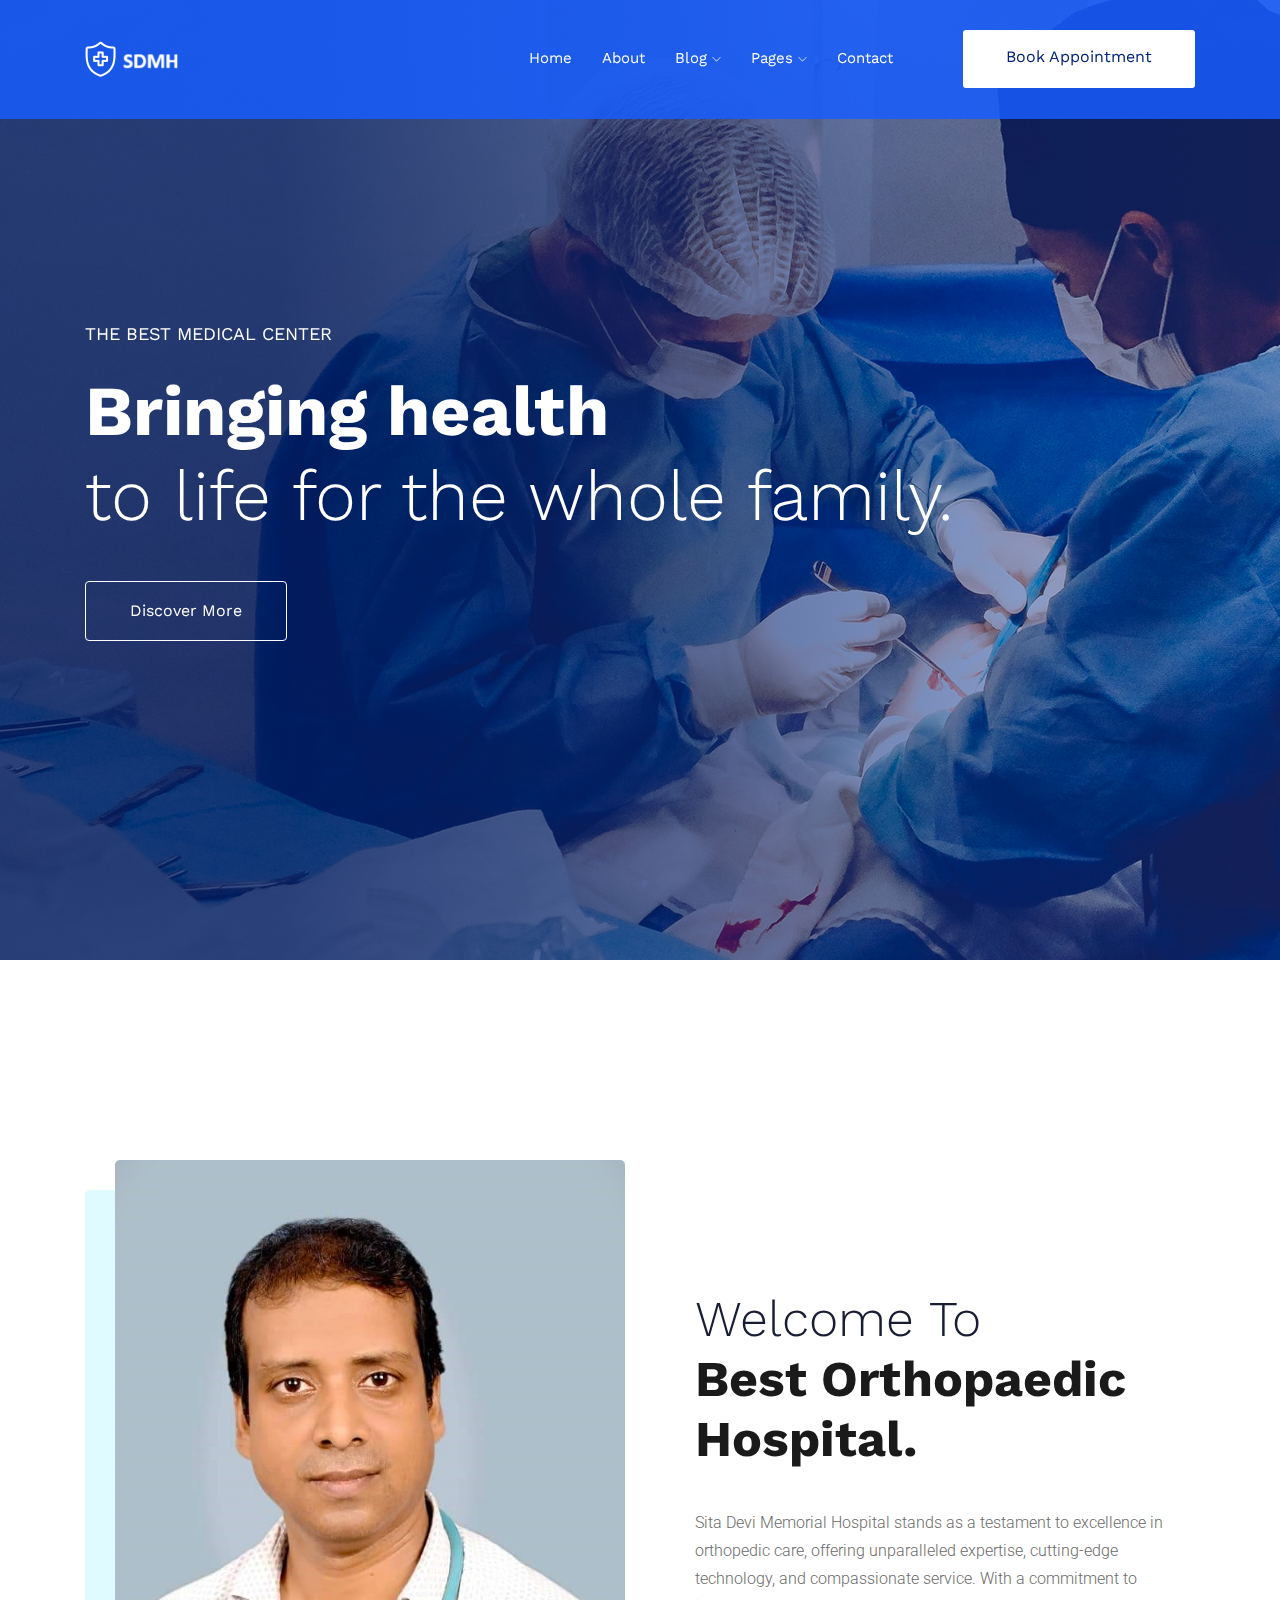
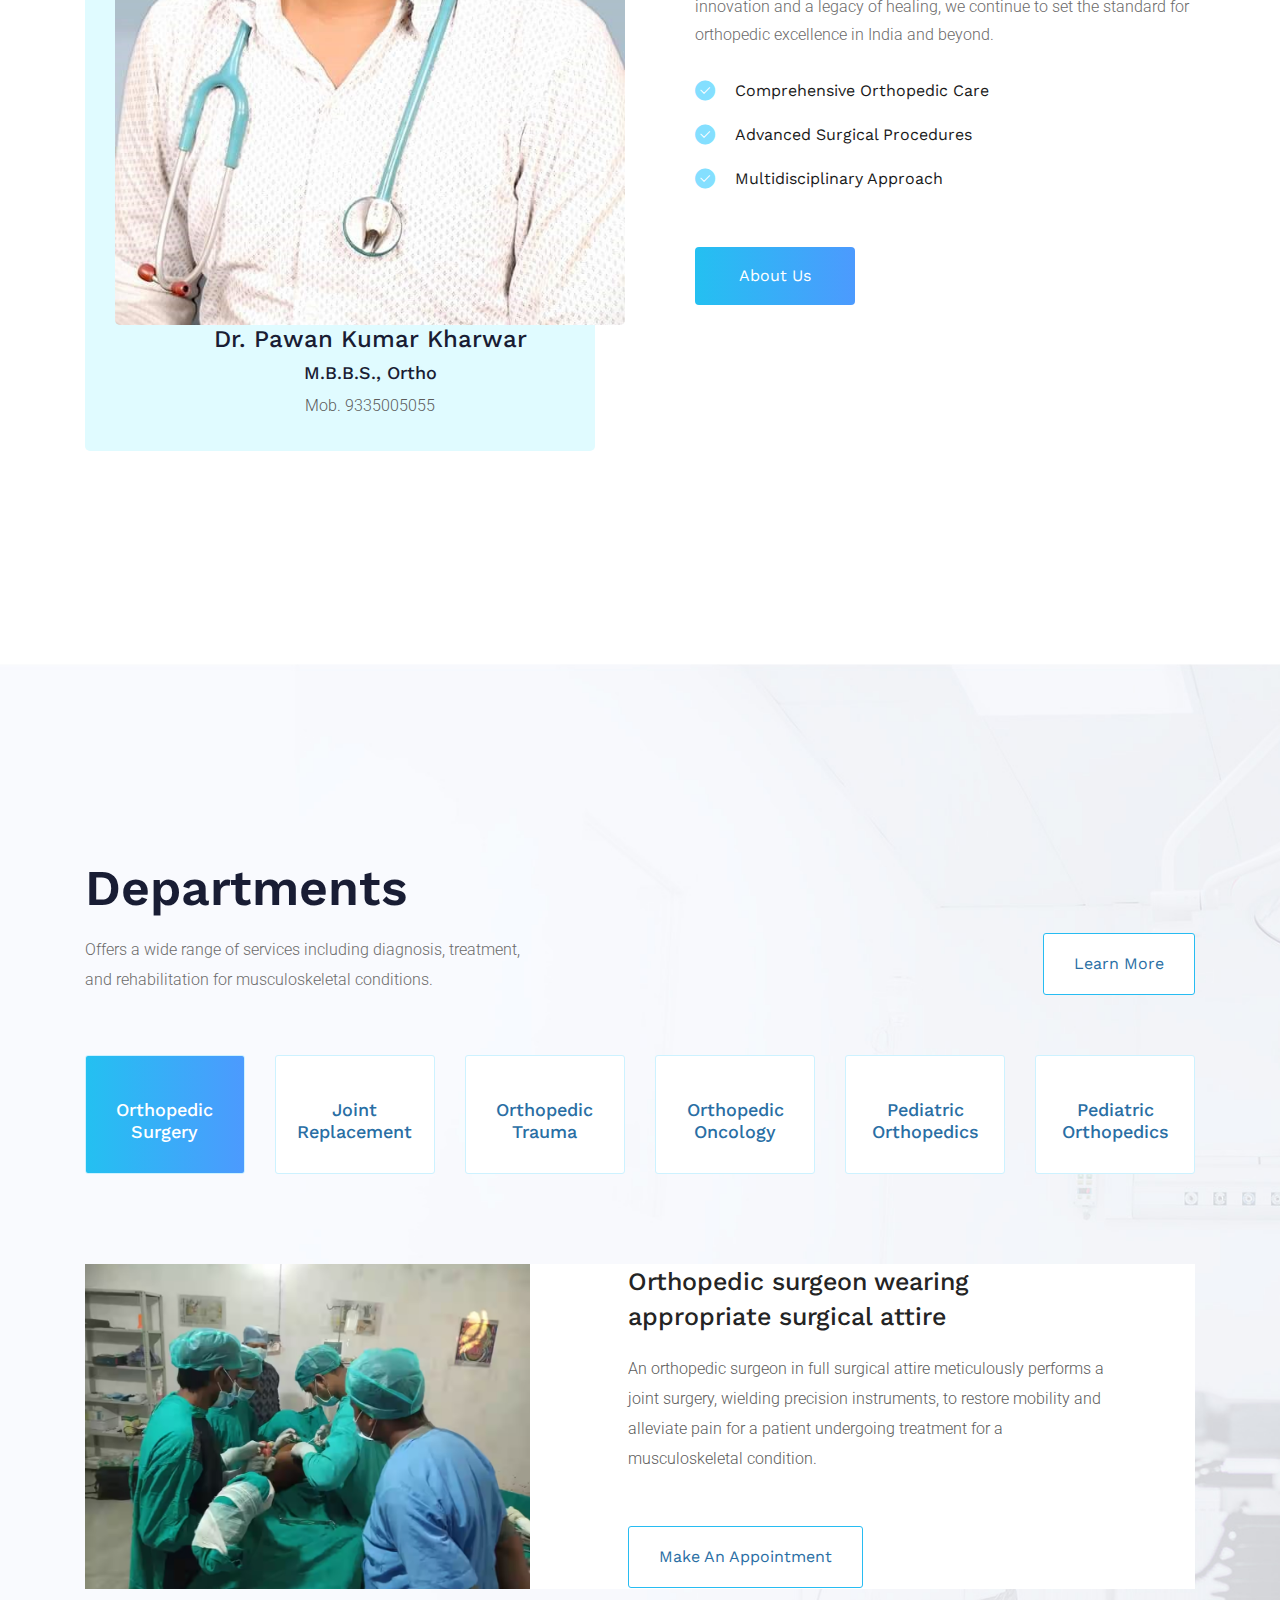
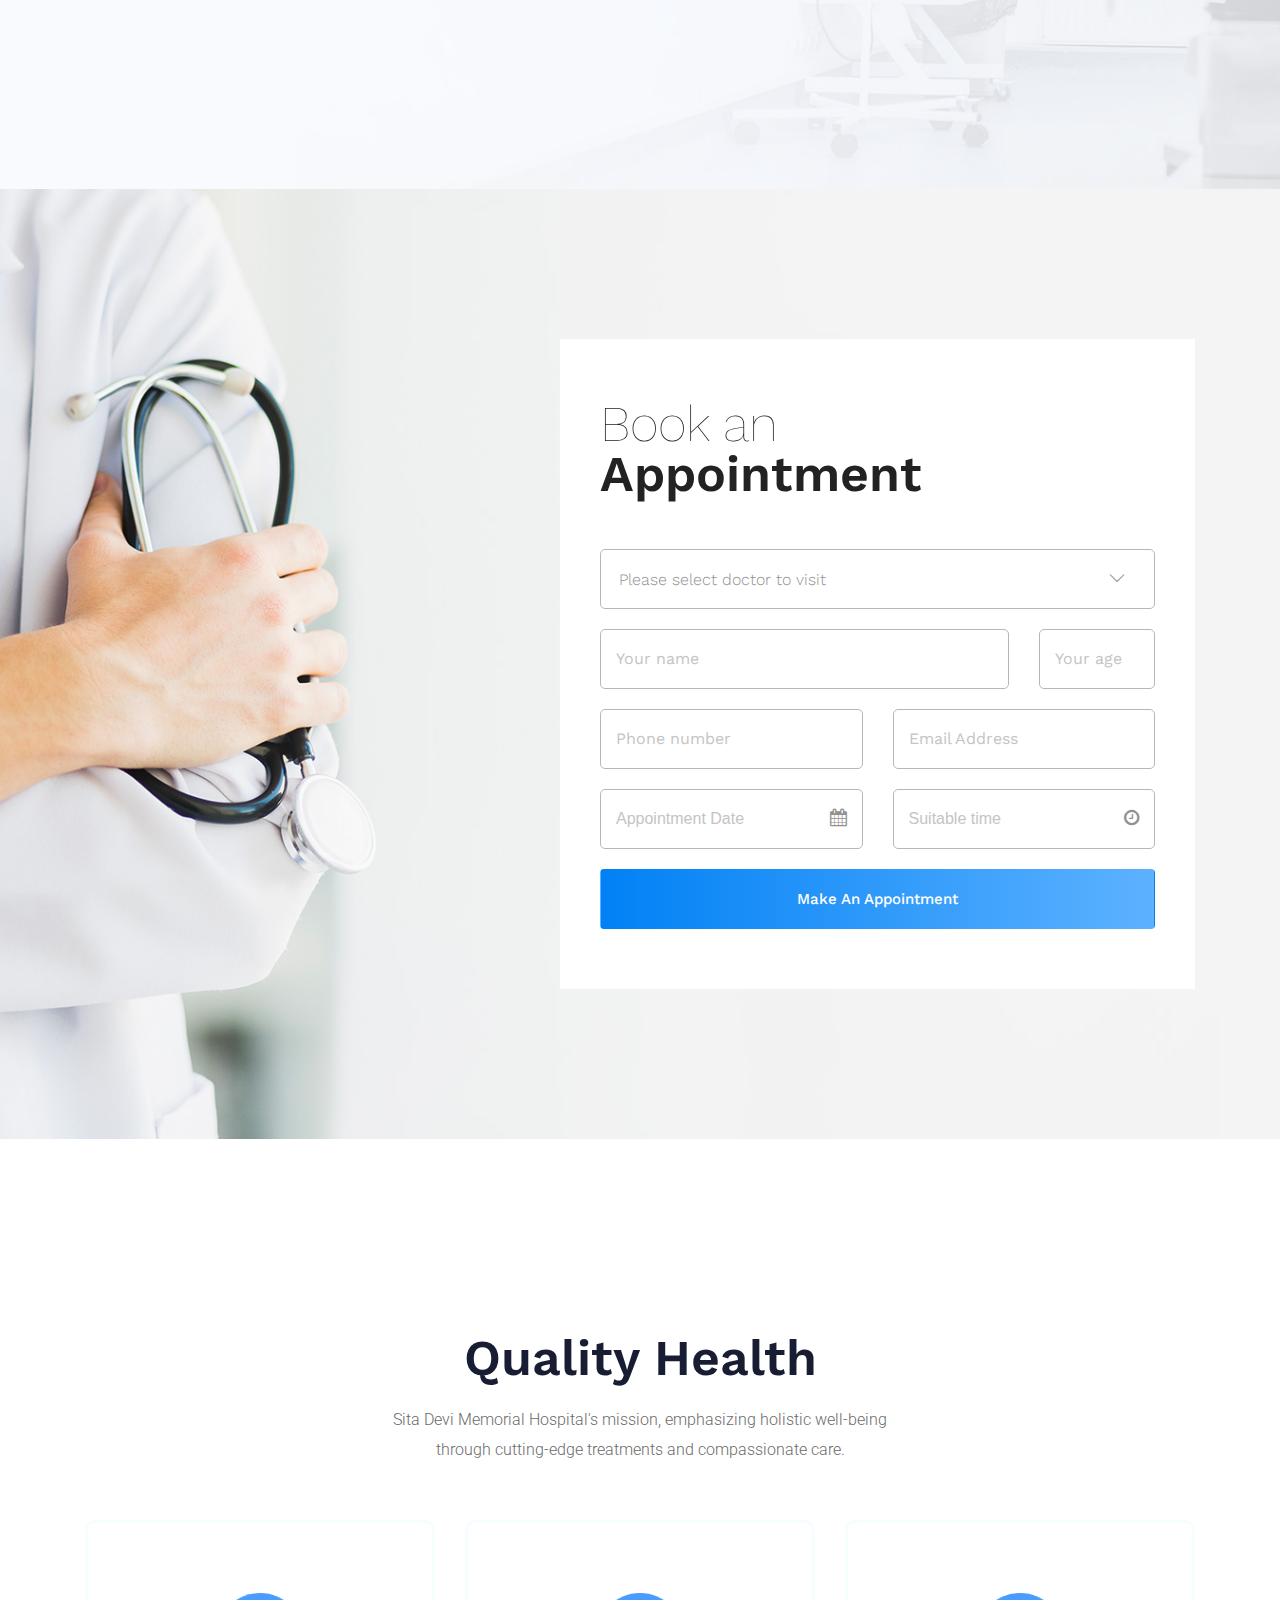
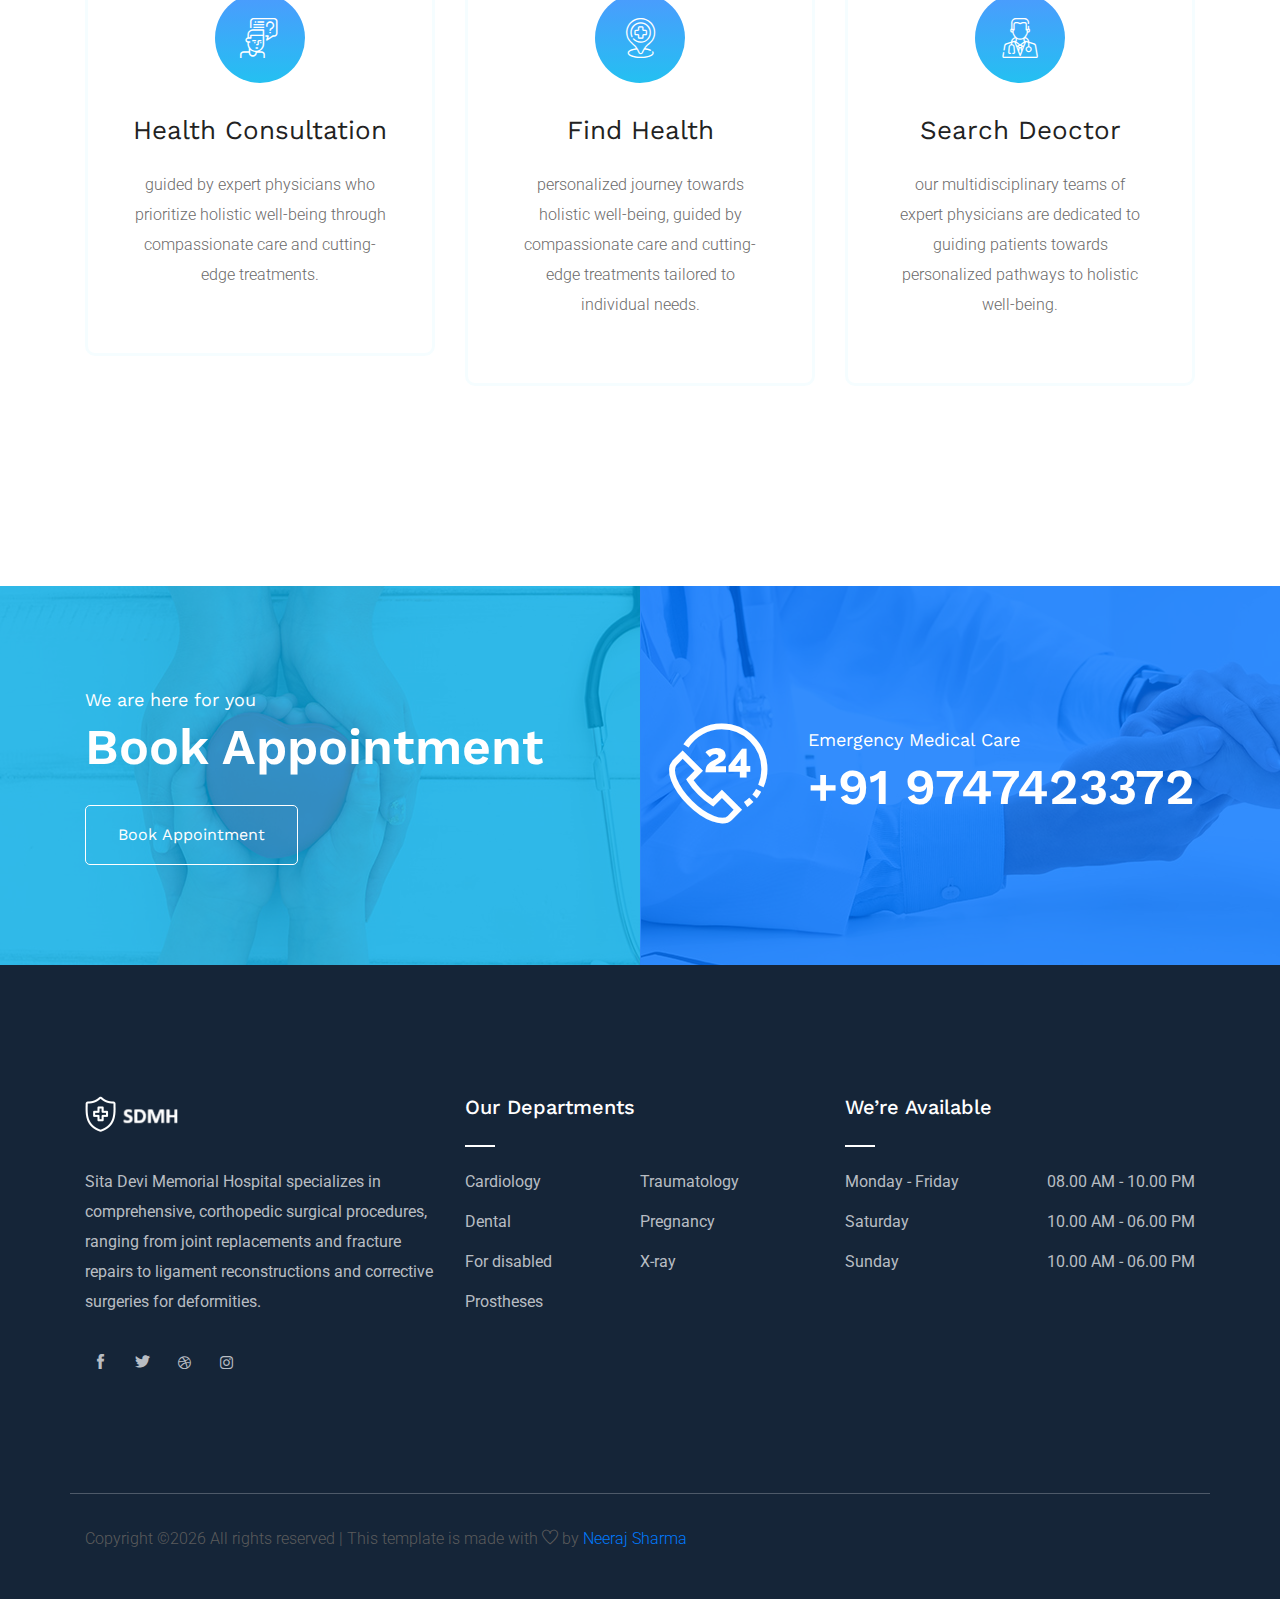
<file: index.html>
<!doctype html>
<html class="no-js" lang="zxx">

<head>
    <meta charset="utf-8">
    <meta http-equiv="x-ua-compatible" content="ie=edge">
    <title>SDMH</title>
    <meta name="description" content="">
    <meta name="viewport" content="width=device-width, initial-scale=1">

    <!-- <link rel="manifest" href="site.webmanifest"> -->
    <link rel="shortcut icon" type="image/x-icon" href="img/favicon.png">
    <!-- Place favicon.ico in the root directory -->

    <!-- CSS here -->
    <link rel="stylesheet" href="css/bootstrap.min.css">
    <link rel="stylesheet" href="css/owl.carousel.min.css">
    <link rel="stylesheet" href="css/magnific-popup.css">
    <link rel="stylesheet" href="css/font-awesome.min.css">
    <link rel="stylesheet" href="css/themify-icons.css">
    <link rel="stylesheet" href="css/nice-select.css">
    <link rel="stylesheet" href="css/flaticon.css">
    <link rel="stylesheet" href="css/gijgo.css">
    <link rel="stylesheet" href="css/animate.css">
    <link rel="stylesheet" href="css/slicknav.css">
    <link rel="stylesheet" href="css/style.css">
    <!-- <link rel="stylesheet" href="css/responsive.css"> -->
</head>

<body>
    <!--[if lte IE 9]>
            <p class="browserupgrade">You are using an <strong>outdated</strong> browser. Please <a href="https://browsehappy.com/">upgrade your browser</a> to improve your experience and security.</p>
        <![endif]-->


    <!-- header-start -->
    <header>
        <div class="header-area ">
            <div id="sticky-header" class="main-header-area">
                <div class="container">
                    <div class="row align-items-center">
                        <div class="col-xl-3 col-lg-3">
                            <div class="logo-img">
                                <a href="index.html">
                                    <img src="img/logo.png" alt="">
                                </a>
                            </div>
                        </div>
                        <div class="col-xl-9 col-lg-9">
                            <div class="menu_wrap d-none d-lg-block">
                                <div class="menu_wrap_inner d-flex align-items-center justify-content-end">
                                    <div class="main-menu">
                                        <nav>
                                            <ul id="navigation">
                                                <li><a href="index.html">home</a></li>
                                                <li><a href="about.html">About</a></li>
                                                <li><a href="#">blog <i class="ti-angle-down"></i></a>
                                                    <ul class="submenu">
                                                      <!-- <li><a href="blog.html">blog</a></li>-->
                                                        <!--<li><a href="single-blog.html">single-blog</a></li>-->
                                                    </ul>
                                                </li>
                                                <li><a href="#">pages <i class="ti-angle-down"></i></a>
                                                    <ul class="submenu">
                                                        <li><a href="department.html">Department</a></li>
                                                     <!---   <li><a href="elements.html">elements</a></li> -->
                                                    </ul>
                                                </li>
                                                <li><a href="contact.html">Contact</a></li>
                                            </ul>
                                        </nav>
                                    </div>
                                    <div class="book_room">
                                        <div class="book_btn">
                                            <a class="popup-with-form" href="#test-form">Book  Appointment</a>
                                        </div>
                                    </div>
                                </div>
                            </div>
                        </div>
                        <div class="col-12">
                            <div class="mobile_menu d-block d-lg-none"></div>
                        </div>
                    </div>
                </div>
            </div>
        </div>
    </header>
    <!-- header-end -->

    <!-- slider_area_start -->
    <div class="slider_area">
        <div class="slider_active owl-carousel">
            <div class="single_slider  d-flex align-items-center slider_bg_1 overlay">
                <div class="container">
                    <div class="row">
                        <div class="col-xl-12">
                            <div class="slider_text ">
                                <span>the best medical center</span>
                                <h3> <span>Bringing health</span> <br>
                                    to life for the whole family.</h3>
                                <a href="#" class="boxed-btn5">Discover More
                                </a>
                            </div>
                        </div>
                    </div>
                </div>
            </div>
        </div>
    </div>
    <!-- slider_area_end -->

    <!-- welcome_clicnic_area_start -->
    <div class="welcome_clicnic_area">
        <div class="container">
            <div class="row align-items-center">
                <div class="col-xl-6 col-lg-6">
                    <div class="welcome_thumb">
                        <div class="thumb_1">
                            <img src="img/about/1.jpg" alt="">
                            <h3>Dr. Pawan Kumar Kharwar</h3>
                            <h4>M.B.B.S., Ortho</h4>
                            <p>Mob. 9335005055</p>
                        </div>
                    </div>
                </div>
                <div class="col-xl-6 col-lg-6">
                    <div class="welcome_docmed_info">
                        <h3>Welcome To
                            <span>Best Orthopaedic Hospital.</span></h3>
                        <p>Sita Devi Memorial Hospital stands as a testament to excellence in orthopedic care, offering unparalleled expertise, 
                            cutting-edge technology, and compassionate service. With a commitment 
                            to innovation and a legacy of healing, we continue to set the standard for orthopedic excellence in India and beyond.</p>
                        <ul>
                            <li> <i class="flaticon-verified"></i> Comprehensive Orthopedic Care</li>
                            <li> <i class="flaticon-verified"></i>  Advanced Surgical Procedures</li>
                            <li> <i class="flaticon-verified"></i> Multidisciplinary Approach </li>
                        </ul>
                        <a href="about.html" class="boxed-btn6">About us</a>
                    </div>
                </div>
            </div>
        </div>
    </div>
    <!-- welcome_clicnic_area_end -->

    <!-- depertment_area_start  -->
    <div class="depertment_area">
        <div class="container">
            <div class="row custom_align align-items-end justify-content-between">
                <div class="col-lg-6">
                    <div class="section_title">
                        <h3>Departments</h3>
                        <p> Offers a wide range of services including diagnosis, treatment, 
                          <br>  and rehabilitation for musculoskeletal conditions.</p>
                    </div>
                </div>
                <div class="col-lg-6">
                    <div class="learn_more_btn text-right">
                        <a href="#" class="boxed-btn">Learn more</a>
                    </div>
                </div>
            </div>
            <div class="row">
                <div class="col-lg-12">
                    <div class="depart_ment_tab mb-30">
                        <ul class="nav" id="myTab" role="tablist">
                            <li class="nav-item">
                                <a class="nav-link active" id="home-tab" data-toggle="tab" href="#home" role="tab" aria-controls="home" aria-selected="true">
                                    <i class="flaticon-teeth1"></i>
                                    <h4>Orthopedic Surgery</h4>
                                </a>
                            </li>
                            <li class="nav-item">
                                <a class="nav-link" id="profile-tab" data-toggle="tab" href="#profile" role="tab" aria-controls="profile" aria-selected="false">
                                    <i class="flaticon-cardiovascular1"></i>
                                    <h4>Joint Replacement </h4>
                                </a>
                            </li>
                            <li class="nav-item">
                                <a class="nav-link" id="contact-tab" data-toggle="tab" href="#contact" role="tab" aria-controls="contact" aria-selected="false">
                                    <i class="flaticon-ear1"></i>
                                    <h4>Orthopedic Trauma</h4>
                                </a>
                            </li>
                            <li class="nav-item">
                                <a class="nav-link" id="Astrology-tab" data-toggle="tab" href="#Astrology" role="tab" aria-controls="contact" aria-selected="false">
                                    <i class="flaticon-bone1"></i>
                                    <h4>Orthopedic Oncology</h4>
                                </a>
                            </li>
                            <li class="nav-item">
                                <a class="nav-link" id="Neuroanatomy-tab" data-toggle="tab" href="#Neuroanatomy" role="tab" aria-controls="contact" aria-selected="false">
                                    <i class="flaticon-lung1"></i>
                                    <h4>Pediatric Orthopedics</h4>
                                </a>
                            </li>
                            <li class="nav-item">
                                <a class="nav-link" id="Blood-tab" data-toggle="tab" href="#Blood" role="tab" aria-controls="contact" aria-selected="false">
                                    <i class="flaticon-cell1"></i>
                                    <h4>Pediatric Orthopedics</h4>
                                </a>
                            </li>
                        </ul>
                    </div>
                </div>
            </div>
            <div class="dept_main_info white-bg">
                <div class="tab-content" id="myTabContent">
                    <div class="tab-pane fade show active" id="home" role="tabpanel" aria-labelledby="home-tab">
                        <!-- single_content  -->
                        <div class="row align-items-center">
                            <div class="col-lg-5">
                                <div class="dept_thumb">
                                    <img src="img/department/1.jpg" alt="">
                                </div>
                            </div>
                            <div class="col-lg-7">
                                <div class="dept_info">
                                    <h3>Orthopedic surgeon wearing <br>appropriate surgical attire</h3 >
                                    <p>
                                        An orthopedic surgeon in full surgical attire meticulously performs a joint surgery, wielding precision instruments, 
                                        to restore mobility and alleviate pain for a patient undergoing treatment for a musculoskeletal condition. </p>
                                    <a href="#" class="boxed-btn">Make An Appointment</a>
                                </div>
                            </div>
                        </div>
                        <!-- single_content  -->
                    </div>
                    <div class="tab-pane fade" id="profile" role="tabpanel" aria-labelledby="profile-tab">
                        <!-- single_content  -->
                        <div class="row align-items-center">
                            <div class="col-lg-5">
                                <div class="dept_thumb">
                                    <img src="img/department/1.jpg" alt="">
                                </div>
                            </div>
                            <div class="col-lg-7">
                                <div class="dept_info">
                                    <h3>Orthopedic surgeon wearing <br>appropriate surgical attire</h3 >
                                        <p>An orthopedic surgeon in full surgical attire meticulously performs a joint surgery, wielding precision instruments, 
                                            to restore mobility and alleviate pain for a patient undergoing treatment for a musculoskeletal condition. </p>                                    <a href="#" class="boxed-btn">Make An Appointment</a>
                                        <a href="#" class="boxed-btn">Make An Appointment</a>
                                </div>
                            </div>
                        </div>
                        <!-- single_content  -->
                    </div>
                    <div class="tab-pane fade" id="contact" role="tabpanel" aria-labelledby="contact-tab">
                    <!-- single_content  -->
                    <div class="row align-items-center">
                        <div class="col-lg-5">
                            <div class="dept_thumb">
                                <img src="img/department/1.jpg" alt="">
                            </div>
                        </div>
                        <div class="col-lg-7">
                            <div class="dept_info">
                                <h3>Orthopedic surgeon wearing <br>appropriate surgical attire</h3 >
                                    <p>An orthopedic surgeon in full surgical attire meticulously performs a joint surgery, wielding precision instruments, 
                                        to restore mobility and alleviate pain for a patient undergoing treatment for a musculoskeletal condition. </p>                                    <a href="#" class="boxed-btn">Make An Appointment</a>
                            <a href="#" class="boxed-btn">Make An Appointment</a>
                            </div>
                        </div>
                    </div>
                    <!-- single_content  -->
                    </div>
                    <div class="tab-pane fade" id="Astrology" role="tabpanel" aria-labelledby="Astrology-tab">
                        <!-- single_content  -->
                        <div class="row align-items-center">
                            <div class="col-lg-5">
                                <div class="dept_thumb">
                                    <img src="img/department/1.jpg" alt="">
                                </div>
                            </div>
                            <div class="col-lg-7">
                                <div class="dept_info">
                                    <h3>Orthopedic surgeon wearing <br>appropriate surgical attire</h3 >
                                        <p>An orthopedic surgeon in full surgical attire meticulously performs a joint surgery, wielding precision instruments, 
                                            to restore mobility and alleviate pain for a patient undergoing treatment for a musculoskeletal condition. </p>                                    <a href="#" class="boxed-btn">Make An Appointment</a>
                                        <a href="#" class="boxed-btn">Make An Appointment</a>
                                </div>
                            </div>
                        </div>
                        <!-- single_content  -->
                    </div>
                    <div class="tab-pane fade" id="Neuroanatomy" role="tabpanel" aria-labelledby="Neuroanatomy-tab">
                        <!-- single_content  -->
                        <div class="row align-items-center">
                            <div class="col-lg-5">
                                <div class="dept_thumb">
                                    <img src="img/department/1.jpg" alt="">
                                </div>
                            </div>
                            <div class="col-lg-7">
                                <div class="dept_info">
                                    <h3>Orthopedic surgeon wearing <br>appropriate surgical attire</h3 >
                                        <p>An orthopedic surgeon in full surgical attire meticulously performs a joint surgery, wielding precision instruments, 
                                            to restore mobility and alleviate pain for a patient undergoing treatment for a musculoskeletal condition. </p>                                    <a href="#" class="boxed-btn">Make An Appointment</a>
                                    <a href="#" class="boxed-btn">Make An Appointment</a>
                                </div>
                            </div>
                        </div>
                        <!-- single_content  -->
                    </div>
                    <div class="tab-pane fade" id="Blood" role="tabpanel" aria-labelledby="Blood-tab">
                    <!-- single_content  -->
                    <div class="row align-items-center">
                        <div class="col-lg-5">
                            <div class="dept_thumb">
                                <img src="img/department/1.jpg" alt="">
                            </div>
                        </div>
                        <div class="col-lg-7">
                            <div class="dept_info">
                                <h3>Orthopedic surgeon wearing <br>appropriate surgical attire</h3 >
                                    <p>An orthopedic surgeon in full surgical attire meticulously performs a joint surgery, wielding precision instruments, 
                                        to restore mobility and alleviate pain for a patient undergoing treatment for a musculoskeletal condition. </p>                                    <a href="#" class="boxed-btn">Make An Appointment</a>
                            <a href="#" class="boxed-btn">Make An Appointment</a>
                            </div>
                        </div>
                    </div>
                    <!-- single_content  -->
                    </div>
                  </div>
            </div>

        </div>
    </div>
    <!-- depertment_area_end  -->

    <!-- expert_doctors_area_start -->
   <!-- <div class="expert_doctors_area">
        <div class="container">
            <div class="row justify-content-center ">
                <div class="col-lg-6">
                    <div class="section_title mb-55 text-center">
                        <h3>Our Doctors</h3>
                        <p>Sita Devi Memorial Hospital embody excellence, compassion, and dedication to providing world-class orthopedic care that transforms lives.</p>
                    </div>
                </div>
            </div>
            <div class="row justify-content-center">
                <div class="col-lg-4 col-md-6">
                    <div class="single_expert">
                        <div class="expert_thumb">
                            <img src="img/experts/1.png" alt="">
                        </div>
                        <div class="experts_name text-center">
                            <h3>Jhon Smith</h3>
                            <span>Dentist</span>
                            <div class="social_links">
                                <ul>
                                    <li>
                                        <a href="#"> <i class="fa fa-facebook"></i> </a>
                                    </li>
                                    <li>
                                        <a href="#"> <i class="fa fa-linkedin"></i> </a>
                                    </li>
                                    <li>
                                        <a href="#"> <i class="fa fa-twitter"></i> </a>
                                    </li>
                                </ul>
                            </div>
                        </div>
                    </div>
                </div>
                <div class="col-lg-4 col-md-6">
                    <div class="single_expert">
                        <div class="expert_thumb">
                            <img src="img/experts/2.png" alt="">
                        </div>
                        <div class="experts_name text-center">
                            <h3>Jhon Smith</h3>
                            <span>Dentist</span>
                            <div class="social_links">
                                <ul>
                                    <li>
                                        <a href="#"> <i class="fa fa-facebook"></i> </a>
                                    </li>
                                    <li>
                                        <a href="#"> <i class="fa fa-linkedin"></i> </a>
                                    </li>
                                    <li>
                                        <a href="#"> <i class="fa fa-twitter"></i> </a>
                                    </li>
                                </ul>
                            </div>
                        </div>
                    </div>
                </div>
                <div class="col-lg-4 col-md-6">
                    <div class="single_expert">
                        <div class="expert_thumb">
                            <img src="img/experts/3.png" alt="">
                        </div>
                        <div class="experts_name text-center">
                            <h3>Jhon Smith</h3>
                            <span>Dentist</span>
                            <div class="social_links">
                                <ul>
                                    <li>
                                        <a href="#"> <i class="fa fa-facebook"></i> </a>
                                    </li>
                                    <li>
                                        <a href="#"> <i class="fa fa-linkedin"></i> </a>
                                    </li>
                                    <li>
                                        <a href="#"> <i class="fa fa-twitter"></i> </a>
                                    </li>
                                </ul>
                            </div>
                        </div>
                    </div>
                </div>
            </div>
        </div>
    </div>-->
    <!-- expert_doctors_area_end -->

    <div class="book_apointment_area">
        <div class="container">
            <div class="row justify-content-end">
                <div class="col-lg-7">
                    <div class="popup_box ">
                        <div class="popup_inner">
                            <h3>
                                Book an 
                            <span>Appointment</span>
                            </h3>
                            <form action="#">
                                <div class="row">
                                    <div class="col-xl-12">
                                        <select class="form-select wide" id="default-select" class="">
                                            <option data-display="Please select doctor to visit">Please select doctor to visit </option>
                                            <option value="1">Dr. Pawan Kumar Kharwar</option>
                                            <option value="2">Dr. Ashish Agrawal</option>
                                            <option value="3">Dr. M.R. Pandey</option>
                                            <option value="3">Dr. Rajesh Ranjan</option>

                                        </select>
                                    </div>
                                    <div class="col-xl-9">
                                        <input type="text"  placeholder="Your name ">
                                    </div>
                                    <div class="col-xl-3">
                                        <input type="text"  placeholder="Your age">
                                    </div>
                                    <div class="col-xl-6">
                                        <input type="text"  placeholder="Phone number ">
                                    </div>
                                    <div class="col-xl-6">
                                        <input type="email"  placeholder="Email Address">
                                    </div>
                                    <div class="col-xl-6">
                                        <input class="datepicker" placeholder="Appointment Date">
                                    </div>
                                    <div class="col-xl-6">
                                        <input class="timepicker" placeholder="Suitable time">
                                    </div>
                                    <div class="col-xl-12">
                                        <button type="submit" class="boxed-btn3">Make an Appointment</button>
                                    </div>
                                </div>
                            </form>
                        </div>
                    </div>
                </div>
            </div>
        </div>
    </div>

    <!-- quality_area_start  -->
    <div class="quality_area">
        <div class="container">
            <div class="row justify-content-center ">
                <div class="col-lg-6">
                    <div class="section_title mb-55 text-center">
                        <h3>Quality Health</h3>
                        <p>Sita Devi Memorial Hospital's mission, emphasizing holistic well-being through cutting-edge treatments and compassionate care.</p>
                    </div>
                </div>
            </div>
            <div class="row">
                <div class="col-lg-4 col-md-6">
                    <div class="single_quality">
                        <div class="icon">
                            <i class="flaticon-customer-service"></i>
                        </div>
                        <h3>Health Consultation</h3>
                        <p>guided by expert physicians who prioritize holistic well-being through compassionate care and cutting-edge treatments.</p>
                    </div>
                </div>
                <div class="col-lg-4 col-md-6">
                    <div class="single_quality">
                        <div class="icon">
                            <i class="flaticon-find"></i>
                        </div>
                        <h3>Find Health</h3>
                        <p>personalized journey towards holistic well-being, guided by compassionate care and cutting-edge treatments tailored to individual needs.</p>
                    </div>
                </div>
                <div class="col-lg-4 col-md-6">
                    <div class="single_quality">
                        <div class="icon">
                            <i class="flaticon-doctor"></i>
                        </div>
                        <h3>Search Deoctor</h3>
                        <p>our multidisciplinary teams of expert physicians are dedicated to guiding patients towards personalized pathways to holistic well-being.</p>
                    </div>
                </div>
            </div>
        </div>
    </div>
    <!-- quality_areaend  -->

    <!-- Emergency_contact start -->
    <div class="Emergency_contact">
        <div class="Emergency_contact_inner ">
            <div class="container">
                <div class="row align-items-center">
                    <div class="col-lg-6">
                        <div class="single_emergency">
                            <div class="info">
                                <span>We are here for you</span>
                                <h3>Book Appointment</h3>
                            </div>
                            <div class="info_button">
                                <a href="#" class="boxed-btn3-white">Book Appointment
                                </a>
                            </div>
                        </div>
                    </div>
                    <div class="col-lg-6">
                        <div class="single_emergency align-items-center d-flex justify-content-end">
                            <div class="icon">
                                <i class="flaticon-call"></i>
                            </div>
                            <div class="info">
                                <span>Emergency Medical Care</span>
                                <h3>+91 9747423372</h3>
                            </div>
                        </div>
                    </div>
                </div>
            </div>
        </div>
    </div>
    <!-- Emergency_contact end -->

    <footer class="footer">
        <div class="footer_top">
            <div class="container">
                <div class="row">
                    <div class="col-xl-4 col-md-6 col-lg-4 ">
                        <div class="footer_widget">
                            <div class="footer_logo">
                                <a href="#">
                                    <img src="img/logo.png" alt="">
                                </a>
                            </div>
                            <p class="address_text">Sita Devi Memorial Hospital specializes in comprehensive, corthopedic surgical procedures, ranging from joint replacements and fracture repairs to ligament reconstructions and corrective surgeries for deformities.
                            <div class="socail_links">
                                <ul>
                                    <li>
                                        <a href="#">
                                            <i class="ti-facebook"></i>
                                        </a>
                                    </li>
                                    <li>
                                        <a href="#">
                                            <i class="ti-twitter-alt"></i>
                                        </a>
                                    </li>
                                    <li>
                                        <a href="#">
                                            <i class="fa fa-dribbble"></i>
                                        </a>
                                    </li>
                                    <li>
                                        <a href="#">
                                            <i class="fa fa-instagram"></i>
                                        </a>
                                    </li>
                                </ul>
                            </div>

                        </div>
                    </div>
                    <div class="col-xl-4 col-md-6 col-lg-4">
                        <div class="footer_widget">
                            <h3 class="footer_title">
                                Our Departments
                            </h3>
                            <ul class="links">
                                <li><a href="#">Cardiology</a></li>
                                
                                <li><a href="#">Traumatology</a></li>
                                <li><a href="#">Dental</a></li>
                              
                                <li><a href="#">Pregnancy</a></li>
                                <li><a href="#">For disabled</a></li>
                                <li><a href="#">X-ray</a></li>
                                <li><a href="#">Prostheses</a></li>
                            </ul>
                        </div>
                    </div>
                    <div class="col-xl-4  col-md-6 col-lg-4">
                        <div class="footer_widget">
                            <h3 class="footer_title">
                                We’re Available
                            </h3>
                            <ul class="meting_time">
                                <li class="d-flex justify-content-between "><span>Monday - Friday</span> <span>08.00 AM - 10.00 PM</span></li>
                                <li class="d-flex justify-content-between "><span>Saturday	</span> <span>10.00 AM - 06.00 PM</span></li>
                                <li class="d-flex justify-content-between "><span>Sunday</span> <span>10.00 AM - 06.00 PM</span></li>
                            </ul>
                        </div>
                    </div>
                </div>
            </div>
        </div>
        <div class="copy-right_text">
            <div class="container">
                <div class="row">
                    <div class="bordered_1px "></div>
                    <div class="col-xl-12">
                        <p class="copy_right text-center">
                            <p><!-- Link back to Colorlib can't be removed. Template is licensed under CC BY 3.0. -->
  Copyright &copy;<script>document.write(new Date().getFullYear());</script> All rights reserved | This template is made with <i class="ti-heart" aria-hidden="true"></i> by <a href="https://www.linkedin.com/in/neeraj-kumar-sharma-a4734b280/" target="_blank">Neeraj Sharma</a>
  <!-- Link back to Colorlib can't be removed. Template is licensed under CC BY 3.0. --></p>
                        </p>
                    </div>
                </div>
            </div>
        </div>
    </footer>

    <!-- link that opens popup -->

    <!-- form itself end-->
    <form id="test-form" class="white-popup-block mfp-hide">
        <div class="popup_box ">
            <div class="popup_inner">
                <h3>
                    Book an 
                <span>Appointment</span>
                </h3>
                <form action="#">
                    <div class="row">
                        <div class="col-xl-12">
                            <select class="form-select wide" id="default-select" class="">
                                <option data-display="Please select doctor to visit">Please select doctor to visit </option>
                                <option value="1">Dr. Pawan Kumar Kharwar</option>
                                            <option value="2">Dr. Ashish Agrawal</option>
                                            <option value="3">Dr. M.R. Pandey</option>
                                            <option value="3">Dr. Rajesh Ranjan</option>
                            </select>
                        </div>
                        <div class="col-xl-9">
                            <input type="text"  placeholder="Your name ">
                        </div>
                        <div class="col-xl-3">
                            <input type="text"  placeholder="Your age">
                        </div>
                        <div class="col-xl-6">
                            <input type="text"  placeholder="Phone number ">
                        </div>
                        <div class="col-xl-6">
                            <input type="email"  placeholder="Email Address">
                        </div>
                        <div class="col-xl-6">
                            <input class="datepicker" placeholder="Appointment Date">
                        </div>
                        <div class="col-xl-6">
                            <input class="timepicker" placeholder="Suitable time">
                        </div>
                        <div class="col-xl-12">
                            <button type="submit" class="boxed-btn3">Make an Appointment</button>
                        </div>
                    </div>
                </form>
            </div>
        </div>
    </form>
    <!-- form itself end -->

    <!-- JS here -->
    <script src="js/vendor/modernizr-3.5.0.min.js"></script>
    <script src="js/vendor/jquery-1.12.4.min.js"></script>
    <script src="js/popper.min.js"></script>
    <script src="js/bootstrap.min.js"></script>
    <script src="js/owl.carousel.min.js"></script>
    <script src="js/isotope.pkgd.min.js"></script>
    <script src="js/ajax-form.js"></script>
    <script src="js/waypoints.min.js"></script>
    <script src="js/jquery.counterup.min.js"></script>
    <script src="js/imagesloaded.pkgd.min.js"></script>
    <script src="js/scrollIt.js"></script>
    <script src="js/jquery.scrollUp.min.js"></script>
    <script src="js/wow.min.js"></script>
    <script src="js/nice-select.min.js"></script>
    <script src="js/jquery.slicknav.min.js"></script>
    <script src="js/jquery.magnific-popup.min.js"></script>
    <script src="js/plugins.js"></script>
    <script src="js/gijgo.min.js"></script>
    <!--contact js-->
    <script src="js/contact.js"></script>
    <script src="js/jquery.ajaxchimp.min.js"></script>
    <script src="js/jquery.form.js"></script>
    <script src="js/jquery.validate.min.js"></script>
    <script src="js/mail-script.js"></script>

    <script src="js/main.js"></script>
    <script>
        $('.datepicker').datepicker({
            iconsLibrary: 'fontawesome',
            icons: {
                rightIcon: '<span class="fa fa-calendar"></span>'
            }
        });

        $('.timepicker').timepicker({
            iconsLibrary: 'fontawesome',
            icons: {
                rightIcon: '<span class="fa fa-clock-o"></span>'
            }
        });
    $(document).ready(function() {
    $('.js-example-basic-multiple').select2();
});
    </script>
</body>

</html>
</file>
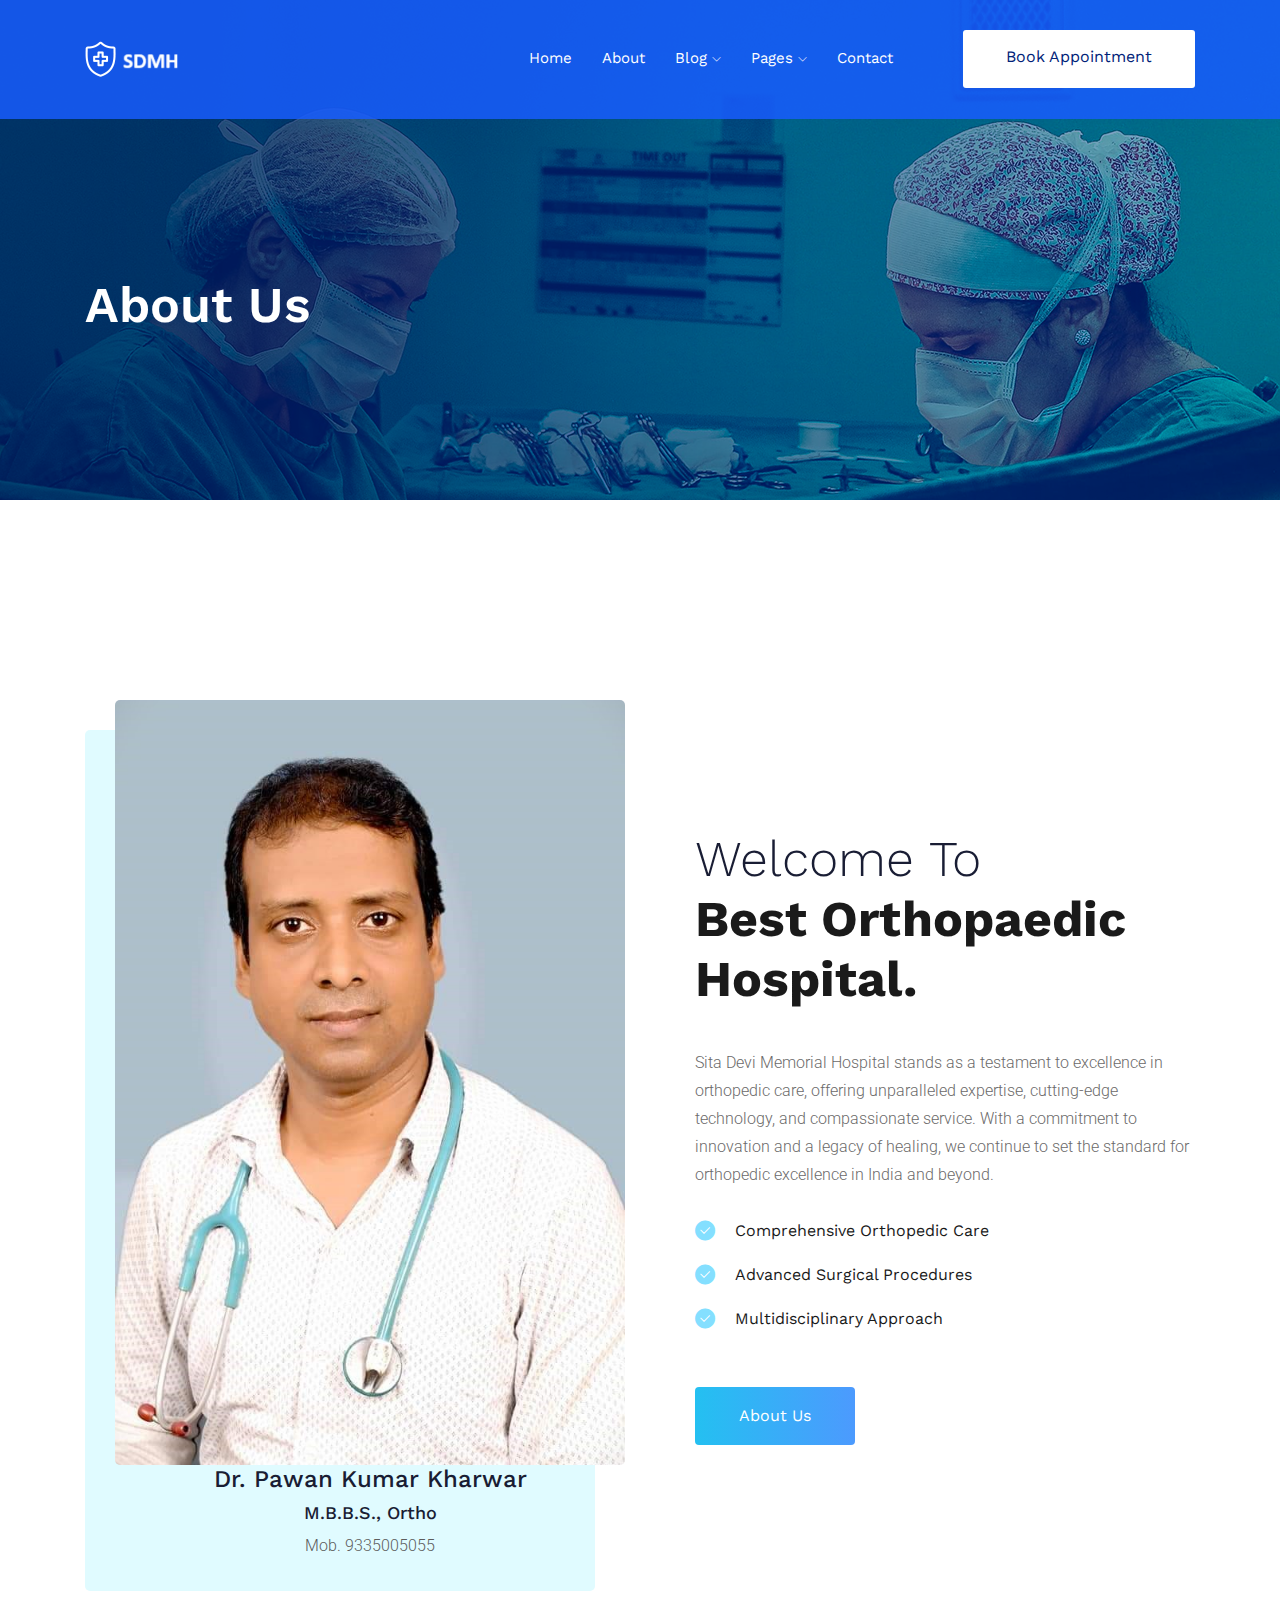
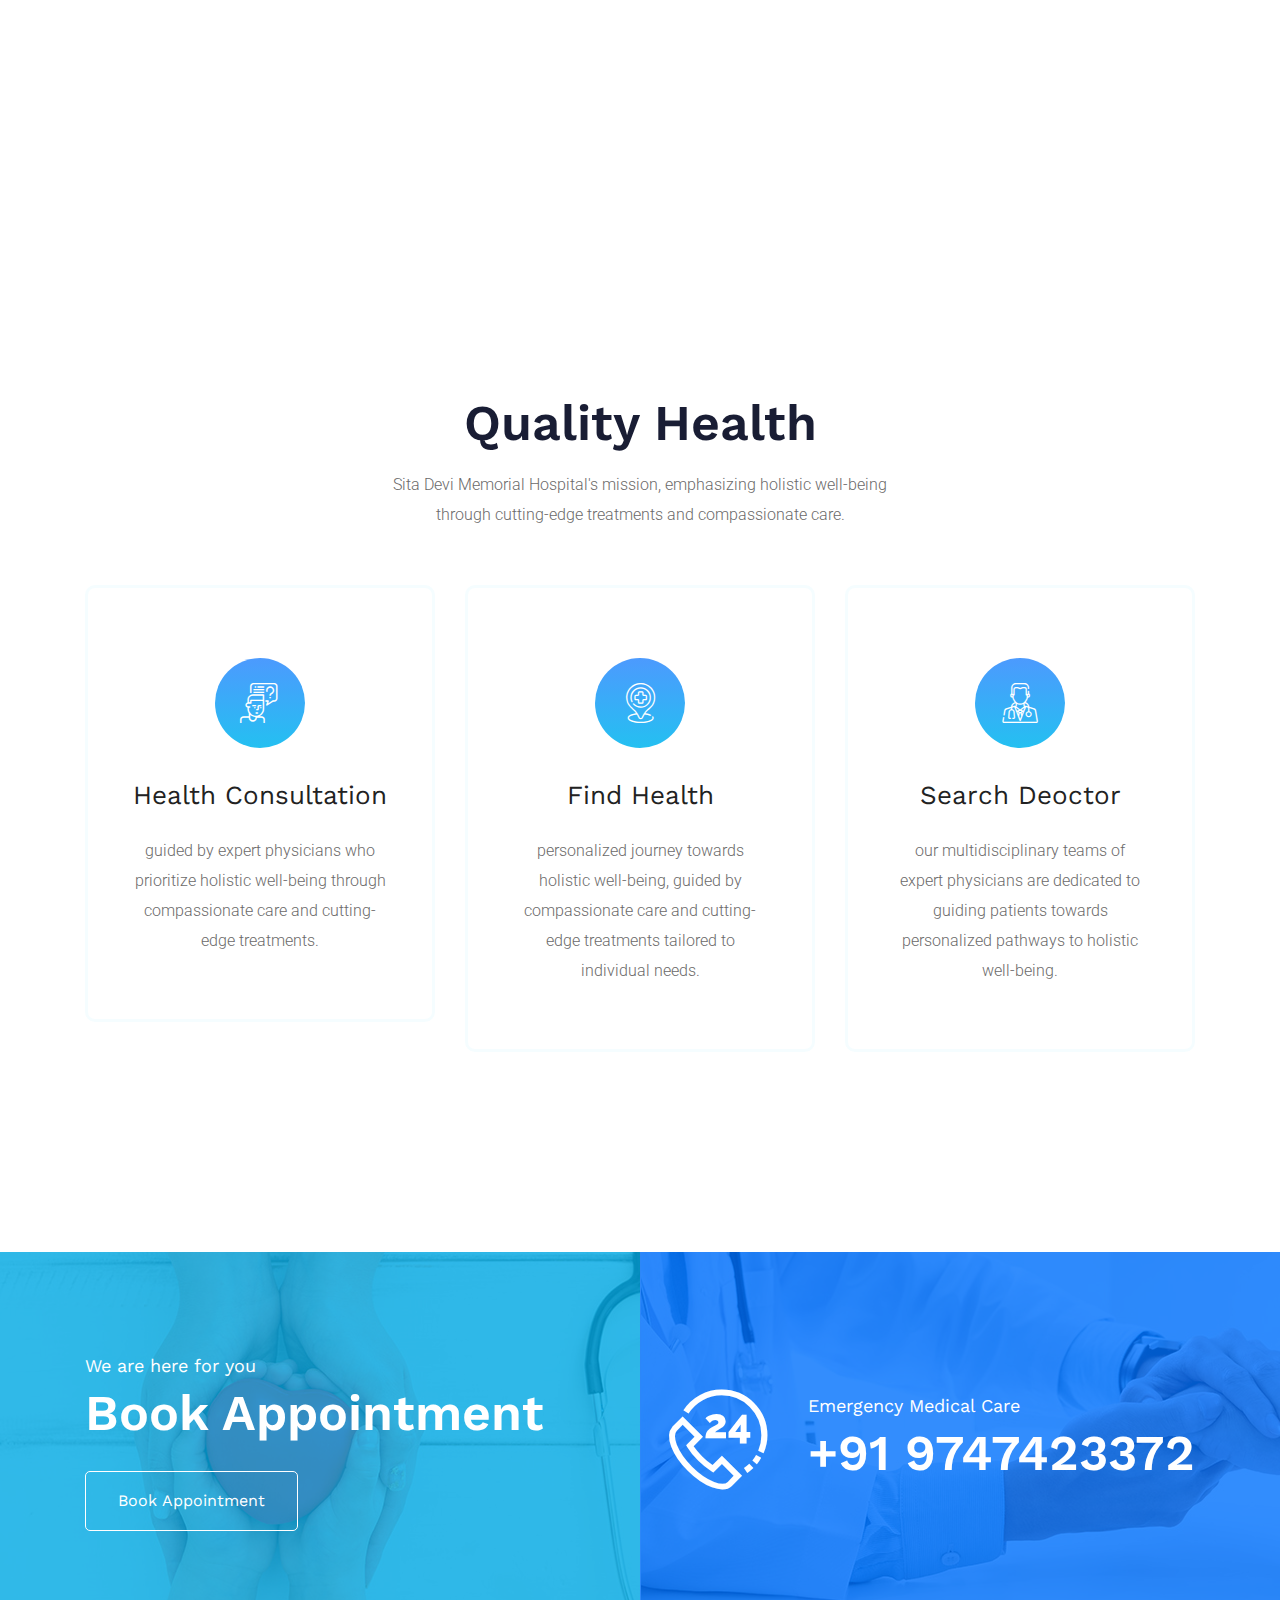
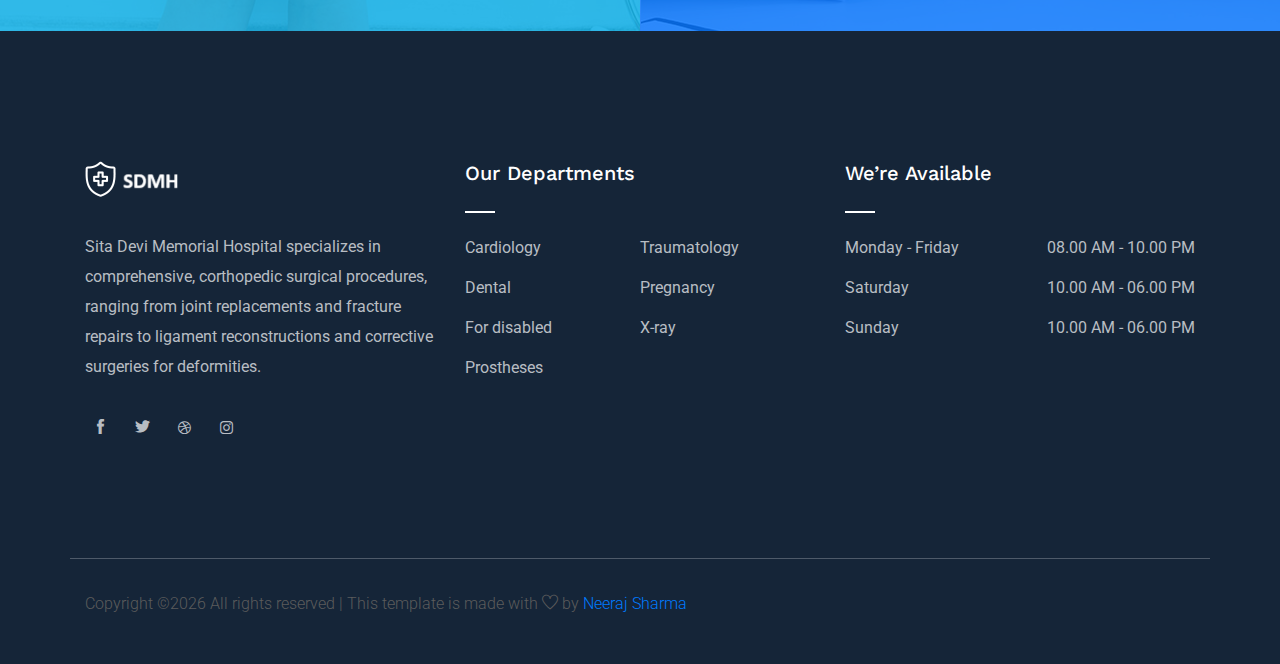
<file: about.html>
<!doctype html>
<html class="no-js" lang="zxx">

<head>
    <meta charset="utf-8">
    <meta http-equiv="x-ua-compatible" content="ie=edge">
    <title>Medi</title>
    <meta name="description" content="">
    <meta name="viewport" content="width=device-width, initial-scale=1">

    <!-- <link rel="manifest" href="site.webmanifest"> -->
    <link rel="shortcut icon" type="image/x-icon" href="img/favicon.png">
    <!-- Place favicon.ico in the root directory -->

    <!-- CSS here -->
    <link rel="stylesheet" href="css/bootstrap.min.css">
    <link rel="stylesheet" href="css/owl.carousel.min.css">
    <link rel="stylesheet" href="css/magnific-popup.css">
    <link rel="stylesheet" href="css/font-awesome.min.css">
    <link rel="stylesheet" href="css/themify-icons.css">
    <link rel="stylesheet" href="css/nice-select.css">
    <link rel="stylesheet" href="css/flaticon.css">
    <link rel="stylesheet" href="css/gijgo.css">
    <link rel="stylesheet" href="css/animate.css">
    <link rel="stylesheet" href="css/slicknav.css">
    <link rel="stylesheet" href="css/style.css">
    <!-- <link rel="stylesheet" href="css/responsive.css"> -->
</head>

<body>
    <!--[if lte IE 9]>
            <p class="browserupgrade">You are using an <strong>outdated</strong> browser. Please <a href="https://browsehappy.com/">upgrade your browser</a> to improve your experience and security.</p>
        <![endif]-->


    <!-- header-start -->
    <header>
        <div class="header-area ">
            <div id="sticky-header" class="main-header-area">
                <div class="container">
                    <div class="row align-items-center">
                        <div class="col-xl-3 col-lg-3">
                            <div class="logo-img">
                                <a href="index.html">
                                    <img src="img/logo.png" alt="">
                                </a>
                            </div>
                        </div>
                        <div class="col-xl-9 col-lg-9">
                            <div class="menu_wrap d-none d-lg-block">
                                <div class="menu_wrap_inner d-flex align-items-center justify-content-end">
                                    <div class="main-menu">
                                        <nav>
                                            <ul id="navigation">
                                                <li><a href="index.html">home</a></li>
                                                <li><a href="about.html">About</a></li>
                                                <li><a href="#">blog <i class="ti-angle-down"></i></a>
                                                    <ul class="submenu">
                                                       <!-- <li><a href="blog.html">blog</a></li>
                                                        <li><a href="single-blog.html">single-blog</a></li>-->
                                                    </ul>
                                                </li>
                                                <li><a href="#">pages <i class="ti-angle-down"></i></a>
                                                    <ul class="submenu">
                                                        <li><a href="department.html">Deportment</a></li>
                                                     <!--   <li><a href="elements.html">elements</a></li> -->
                                                    </ul>
                                                </li>
                                                <li><a href="contact.html">Contact</a></li>
                                            </ul>
                                        </nav>
                                    </div>
                                    <div class="book_room">
                                        <div class="book_btn">
                                            <a class="popup-with-form" href="#test-form">Book  Appointment</a>
                                        </div>
                                    </div>
                                </div>
                            </div>
                        </div>
                        <div class="col-12">
                            <div class="mobile_menu d-block d-lg-none"></div>
                        </div>
                    </div>
                </div>
            </div>
        </div>
    </header>
    <!-- header-end -->

    <!-- bradcam_area_start  -->
    <div class="bradcam_area breadcam_bg">
        <div class="container">
            <div class="row">
                <div class="col-xl-12">
                    <div class="bradcam_text">
                        <h3>About Us</h3>
                    </div>
                </div>
            </div>
        </div>
    </div>
    <!-- bradcam_area_end  -->

    <!-- welcome_clicnic_area_start -->
    <div class="welcome_clicnic_area">
        <div class="container">
            <div class="row align-items-center">
                <div class="col-xl-6 col-lg-6">
                    <div class="welcome_thumb">
                        <div class="thumb_1">
                            <img src="img/about/1.jpg" alt="">
                            <h3>Dr. Pawan Kumar Kharwar</h3>
                            <h4>M.B.B.S., Ortho</h4>
                            <p>Mob. 9335005055</p>
                        </div>
                    </div>
                </div>
                <div class="col-xl-6 col-lg-6">
                    <div class="welcome_docmed_info">
                        <h3>Welcome To
                            <span>Best Orthopaedic Hospital.</span></h3>
                        <p>Sita Devi Memorial Hospital stands as a testament to excellence in orthopedic care, offering unparalleled expertise, 
                            cutting-edge technology, and compassionate service. With a commitment 
                            to innovation and a legacy of healing, we continue to set the standard for orthopedic excellence in India and beyond.</p>
                        <ul>
                            <li> <i class="flaticon-verified"></i> Comprehensive Orthopedic Care</li>
                            <li> <i class="flaticon-verified"></i> Advanced Surgical Procedures</li>
                            <li> <i class="flaticon-verified"></i> Multidisciplinary Approach </li>
                        </ul>
                        <a href="about.html" class="boxed-btn6">About us</a>
                    </div>
                </div>
            </div>
        </div>
    </div>
    <!-- welcome_clicnic_area_end -->


    <!-- expert_doctors_area_start -->
   <!-- <div class="expert_doctors_area p-0">
        <div class="container">
            <div class="row justify-content-center ">
                <div class="col-lg-6">
                    <div class="section_title mb-55 text-center">
                        <h3>Our Doctors</h3>
                        <p>Sita Devi Memorial Hospital embody excellence, compassion, and dedication to providing world-class 
                            orthopedic care that transforms lives.</p>
                    </div>
                </div>
            </div>
            <div class="row justify-content-center">
                <div class="col-lg-4 col-md-6">
                    <div class="single_expert">
                        <div class="expert_thumb">
                            <img src="img/experts/1.png" alt="">
                        </div>
                        <div class="experts_name text-center">
                            <h3>Jhon Smith</h3>
                            <span>Dentist</span>
                            <div class="social_links">
                                <ul>
                                    <li>
                                        <a href="#"> <i class="fa fa-facebook"></i> </a>
                                    </li>
                                    <li>
                                        <a href="#"> <i class="fa fa-linkedin"></i> </a>
                                    </li>
                                    <li>
                                        <a href="#"> <i class="fa fa-twitter"></i> </a>
                                    </li>
                                </ul>
                            </div>
                        </div>
                    </div>
                </div>
                <div class="col-lg-4 col-md-6">
                    <div class="single_expert">
                        <div class="expert_thumb">
                            <img src="img/experts/2.png" alt="">
                        </div>
                        <div class="experts_name text-center">
                            <h3>Jhon Smith</h3>
                            <span>Dentist</span>
                            <div class="social_links">
                                <ul>
                                    <li>
                                        <a href="#"> <i class="fa fa-facebook"></i> </a>
                                    </li>
                                    <li>
                                        <a href="#"> <i class="fa fa-linkedin"></i> </a>
                                    </li>
                                    <li>
                                        <a href="#"> <i class="fa fa-twitter"></i> </a>
                                    </li>
                                </ul>
                            </div>
                        </div>
                    </div>
                </div>
                <div class="col-lg-4 col-md-6">
                    <div class="single_expert">
                        <div class="expert_thumb">
                            <img src="img/experts/3.png" alt="">
                        </div>
                        <div class="experts_name text-center">
                            <h3>Jhon Smith</h3>
                            <span>Dentist</span>
                            <div class="social_links">
                                <ul>
                                    <li>
                                        <a href="#"> <i class="fa fa-facebook"></i> </a>
                                    </li>
                                    <li>
                                        <a href="#"> <i class="fa fa-linkedin"></i> </a>
                                    </li>
                                    <li>
                                        <a href="#"> <i class="fa fa-twitter"></i> </a>
                                    </li>
                                </ul>
                            </div>
                        </div>
                    </div>
                </div>
            </div>
        </div>
    </div>-->
    <!-- expert_doctors_area_end -->

    <!-- quality_area_start  -->
    <div class="quality_area">
        <div class="container">
            <div class="row justify-content-center ">
                <div class="col-lg-6">
                    <div class="section_title mb-55 text-center">
                        <h3>Quality Health</h3>
                        <p> Sita Devi Memorial Hospital's mission, emphasizing holistic well-being through cutting-edge treatments and compassionate care. </p>
                    </div>
                </div>
            </div>
            <div class="row">
                <div class="col-lg-4 col-md-6">
                    <div class="single_quality">
                        <div class="icon">
                            <i class="flaticon-customer-service"></i>
                        </div>
                        <h3>Health Consultation</h3>
                        <p>guided by expert physicians who prioritize holistic well-being through compassionate care and cutting-edge treatments.</p>
                    </div>
                </div>
                <div class="col-lg-4 col-md-6">
                    <div class="single_quality">
                        <div class="icon">
                            <i class="flaticon-find"></i>
                        </div>
                        <h3>Find Health</h3>
                        <p>personalized journey towards holistic well-being, guided by compassionate care and cutting-edge treatments tailored to individual needs.</p>
                    </div>
                </div>
                <div class="col-lg-4 col-md-6">
                    <div class="single_quality">
                        <div class="icon">
                            <i class="flaticon-doctor"></i>
                        </div>
                        <h3>Search Deoctor</h3>
                        <p>our multidisciplinary teams of expert physicians are dedicated to guiding patients towards personalized pathways to holistic well-being.</p>
                    </div>
                </div>
            </div>
        </div>
    </div>
    <!-- quality_areaend  -->

    <!-- Emergency_contact start -->
    <div class="Emergency_contact">
        <div class="Emergency_contact_inner ">
            <div class="container">
                <div class="row align-items-center">
                    <div class="col-lg-6">
                        <div class="single_emergency">
                            <div class="info">
                                <span>We are here for you</span>
                                <h3>Book Appointment</h3>
                            </div>
                            <div class="info_button">
                                <a href="#" class="boxed-btn3-white">Book Appointment
                                </a>
                            </div>
                        </div>
                    </div>
                    <div class="col-lg-6">
                        <div class="single_emergency align-items-center d-flex justify-content-end">
                            <div class="icon">
                                <i class="flaticon-call"></i>
                            </div>
                            <div class="info">
                                <span>Emergency Medical Care</span>
                                <h3>+91 9747423372</h3>
                            </div>
                        </div>
                    </div>
                </div>
            </div>
        </div>
    </div>
    <!-- Emergency_contact end -->

    <footer class="footer">
        <div class="footer_top">
            <div class="container">
                <div class="row">
                    <div class="col-xl-4 col-md-6 col-lg-4 ">
                        <div class="footer_widget">
                            <div class="footer_logo">
                                <a href="#">
                                    <img src="img/logo.png" alt="">
                                </a>
                            </div>
                            <p class="address_text">Sita Devi Memorial Hospital specializes in comprehensive, corthopedic surgical procedures, ranging from joint replacements and fracture repairs to ligament reconstructions and corrective surgeries for deformities.
                            </p>
                            <div class="socail_links">
                                <ul>
                                    <li>
                                        <a href="#">
                                            <i class="ti-facebook"></i>
                                        </a>
                                    </li>
                                    <li>
                                        <a href="#">
                                            <i class="ti-twitter-alt"></i>
                                        </a>
                                    </li>
                                    <li>
                                        <a href="#">
                                            <i class="fa fa-dribbble"></i>
                                        </a>
                                    </li>
                                    <li>
                                        <a href="#">
                                            <i class="fa fa-instagram"></i>
                                        </a>
                                    </li>
                                </ul>
                            </div>

                        </div>
                    </div>
                    <div class="col-xl-4 col-md-6 col-lg-4">
                        <div class="footer_widget">
                            <h3 class="footer_title">
                                Our Departments
                            </h3>
                            <ul class="links">
                               
                                <li><a href="#">Cardiology</a></li>
                                
                                <li><a href="#">Traumatology</a></li>
                                <li><a href="#">Dental</a></li>
                              
                                <li><a href="#">Pregnancy</a></li>
                                <li><a href="#">For disabled</a></li>
                                <li><a href="#">X-ray</a></li>
                                <li><a href="#">Prostheses</a></li>
                            </ul>
                        </div>
                    </div>
                    <div class="col-xl-4  col-md-6 col-lg-4">
                        <div class="footer_widget">
                            <h3 class="footer_title">
                                We’re Available
                            </h3>
                            <ul class="meting_time">
                                <li class="d-flex justify-content-between "><span>Monday - Friday</span> <span>08.00 AM - 10.00 PM</span></li>
                                <li class="d-flex justify-content-between "><span>Saturday	</span> <span>10.00 AM - 06.00 PM</span></li>
                                <li class="d-flex justify-content-between "><span>Sunday</span> <span>10.00 AM - 06.00 PM</span></li>
                            </ul>
                        </div>
                    </div>
                </div>
            </div>
        </div>
        <div class="copy-right_text">
            <div class="container">
                <div class="row">
                    <div class="bordered_1px "></div>
                    <div class="col-xl-12">
                        <p class="copy_right text-center">
                            <p><!-- Link back to Colorlib can't be removed. Template is licensed under CC BY 3.0. -->
  Copyright &copy;<script>document.write(new Date().getFullYear());</script> All rights reserved | This template is made with <i class="ti-heart" aria-hidden="true"></i> by <a href="https://www.linkedin.com/in/neeraj-kumar-sharma-a4734b280/" target="_blank">Neeraj Sharma</a>
  <!-- Link back to Colorlib can't be removed. Template is licensed under CC BY 3.0. --></p>
                        </p>
                    </div>
                </div>
            </div>
        </div>
    </footer>

    <!-- link that opens popup -->

    <!-- form itself end-->
    <form id="test-form" class="white-popup-block mfp-hide">
        <div class="popup_box ">
            <div class="popup_inner">
                <h3>
                    Book an 
                <span>Appointment</span>
                </h3>
                <form action="#">
                    <div class="row">
                        <div class="col-xl-12">
                            <select class="form-select wide" id="default-select" class="">
                                <option data-display="Please select doctor to visit">Please select doctor to visit </option>
                                <option value="1">Dr. Pawan Kumar Kharwar</option>
                                            <option value="2">Dr. Ashish Agrawal</option>
                                            <option value="3">Dr. M.R. Pandey</option>
                                            <option value="3">Dr. Rajesh Ranjan</option>
                            </select>
                        </div>
                        <div class="col-xl-9">
                            <input type="text"  placeholder="Your name ">
                        </div>
                        <div class="col-xl-3">
                            <input type="text"  placeholder="Your age">
                        </div>
                        <div class="col-xl-6">
                            <input type="text"  placeholder="Phone number ">
                        </div>
                        <div class="col-xl-6">
                            <input type="email"  placeholder="Email Address">
                        </div>
                        <div class="col-xl-6">
                            <input class="datepicker" placeholder="Appointment Date">
                        </div>
                        <div class="col-xl-6">
                            <input class="timepicker" placeholder="Suitable time">
                        </div>
                        <div class="col-xl-12">
                            <button type="submit" class="boxed-btn3">Make an Appointment</button>
                        </div>
                    </div>
                </form>
            </div>
        </div>
    </form>
    <!-- form itself end -->

    <!-- JS here -->
    <script src="js/vendor/modernizr-3.5.0.min.js"></script>
    <script src="js/vendor/jquery-1.12.4.min.js"></script>
    <script src="js/popper.min.js"></script>
    <script src="js/bootstrap.min.js"></script>
    <script src="js/owl.carousel.min.js"></script>
    <script src="js/isotope.pkgd.min.js"></script>
    <script src="js/ajax-form.js"></script>
    <script src="js/waypoints.min.js"></script>
    <script src="js/jquery.counterup.min.js"></script>
    <script src="js/imagesloaded.pkgd.min.js"></script>
    <script src="js/scrollIt.js"></script>
    <script src="js/jquery.scrollUp.min.js"></script>
    <script src="js/wow.min.js"></script>
    <script src="js/nice-select.min.js"></script>
    <script src="js/jquery.slicknav.min.js"></script>
    <script src="js/jquery.magnific-popup.min.js"></script>
    <script src="js/plugins.js"></script>
    <script src="js/gijgo.min.js"></script>
    <!--contact js-->
    <script src="js/contact.js"></script>
    <script src="js/jquery.ajaxchimp.min.js"></script>
    <script src="js/jquery.form.js"></script>
    <script src="js/jquery.validate.min.js"></script>
    <script src="js/mail-script.js"></script>

    <script src="js/main.js"></script>
    <script>
        $('.datepicker').datepicker({
            iconsLibrary: 'fontawesome',
            icons: {
                rightIcon: '<span class="fa fa-calendar"></span>'
            }
        });

        $('.timepicker').timepicker({
            iconsLibrary: 'fontawesome',
            icons: {
                rightIcon: '<span class="fa fa-clock-o"></span>'
            }
        });
    $(document).ready(function() {
    $('.js-example-basic-multiple').select2();
});
    </script>
</body>

</html>
</file>
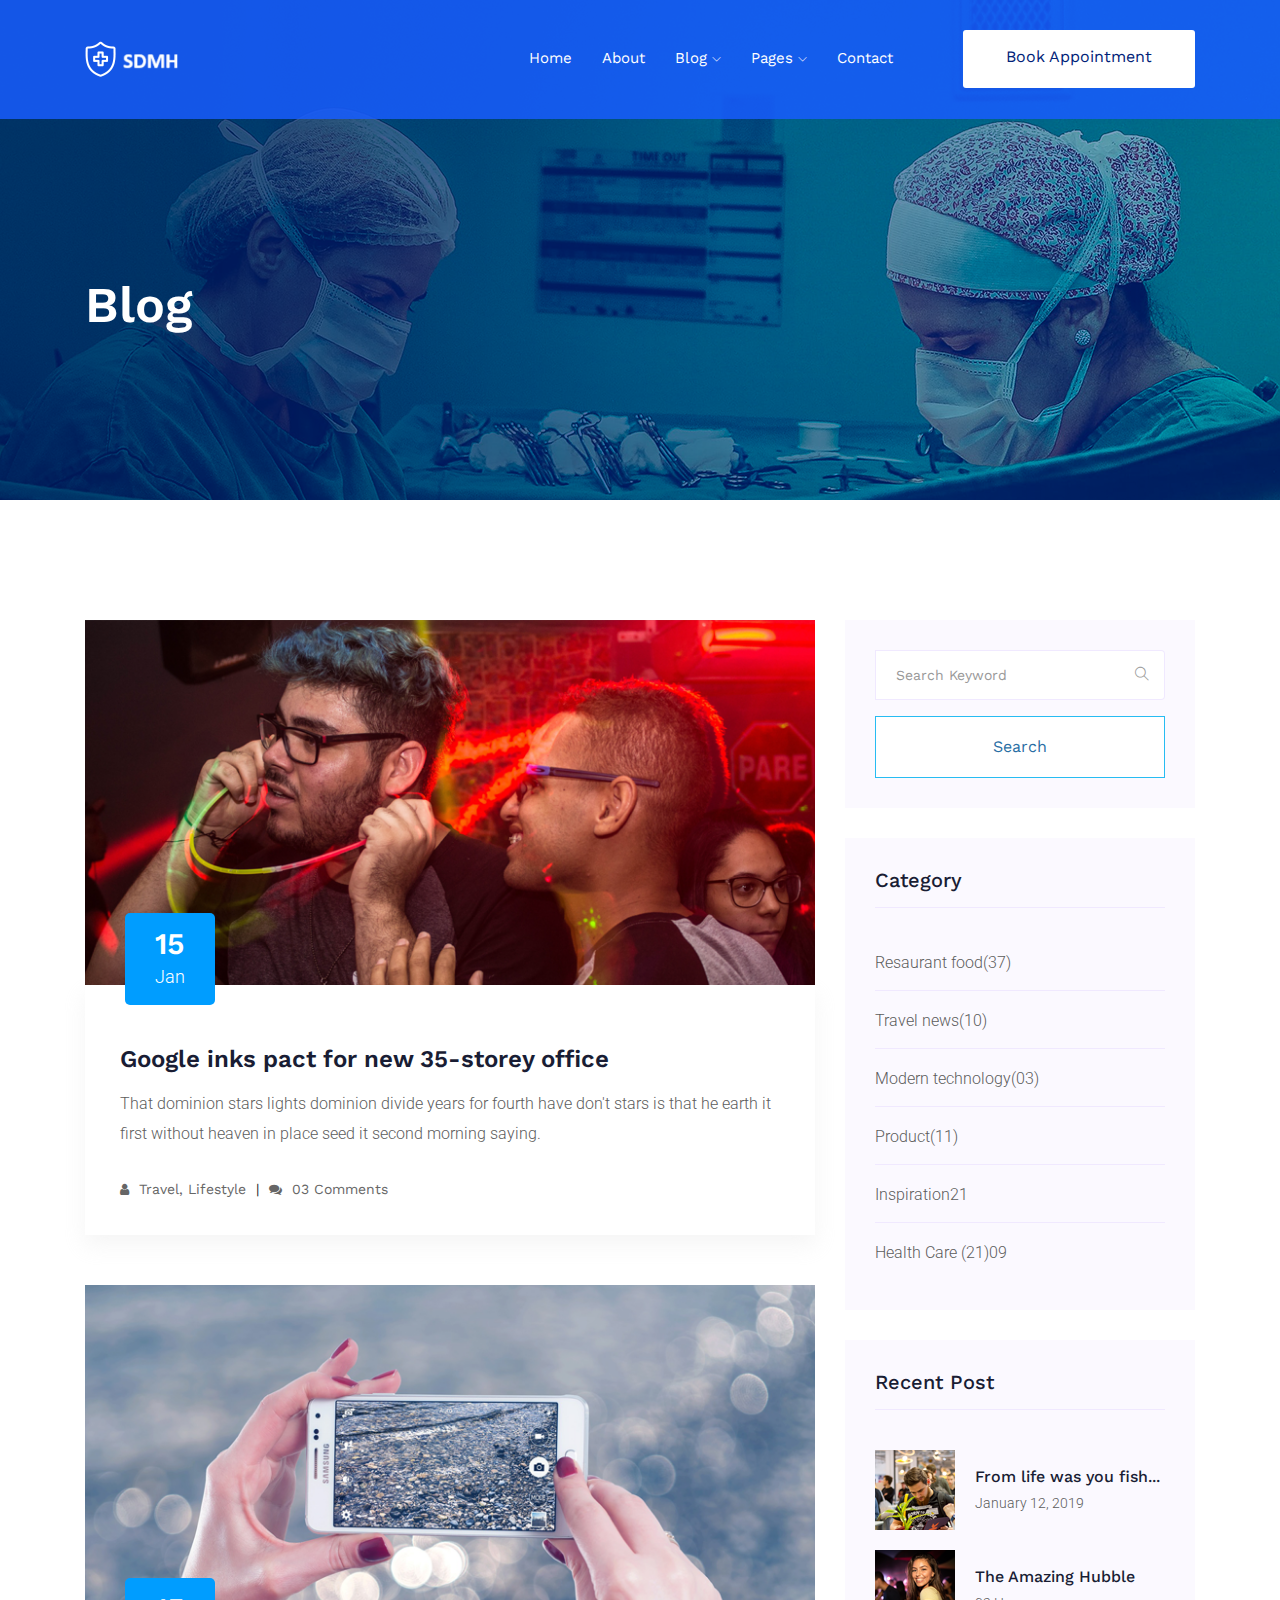
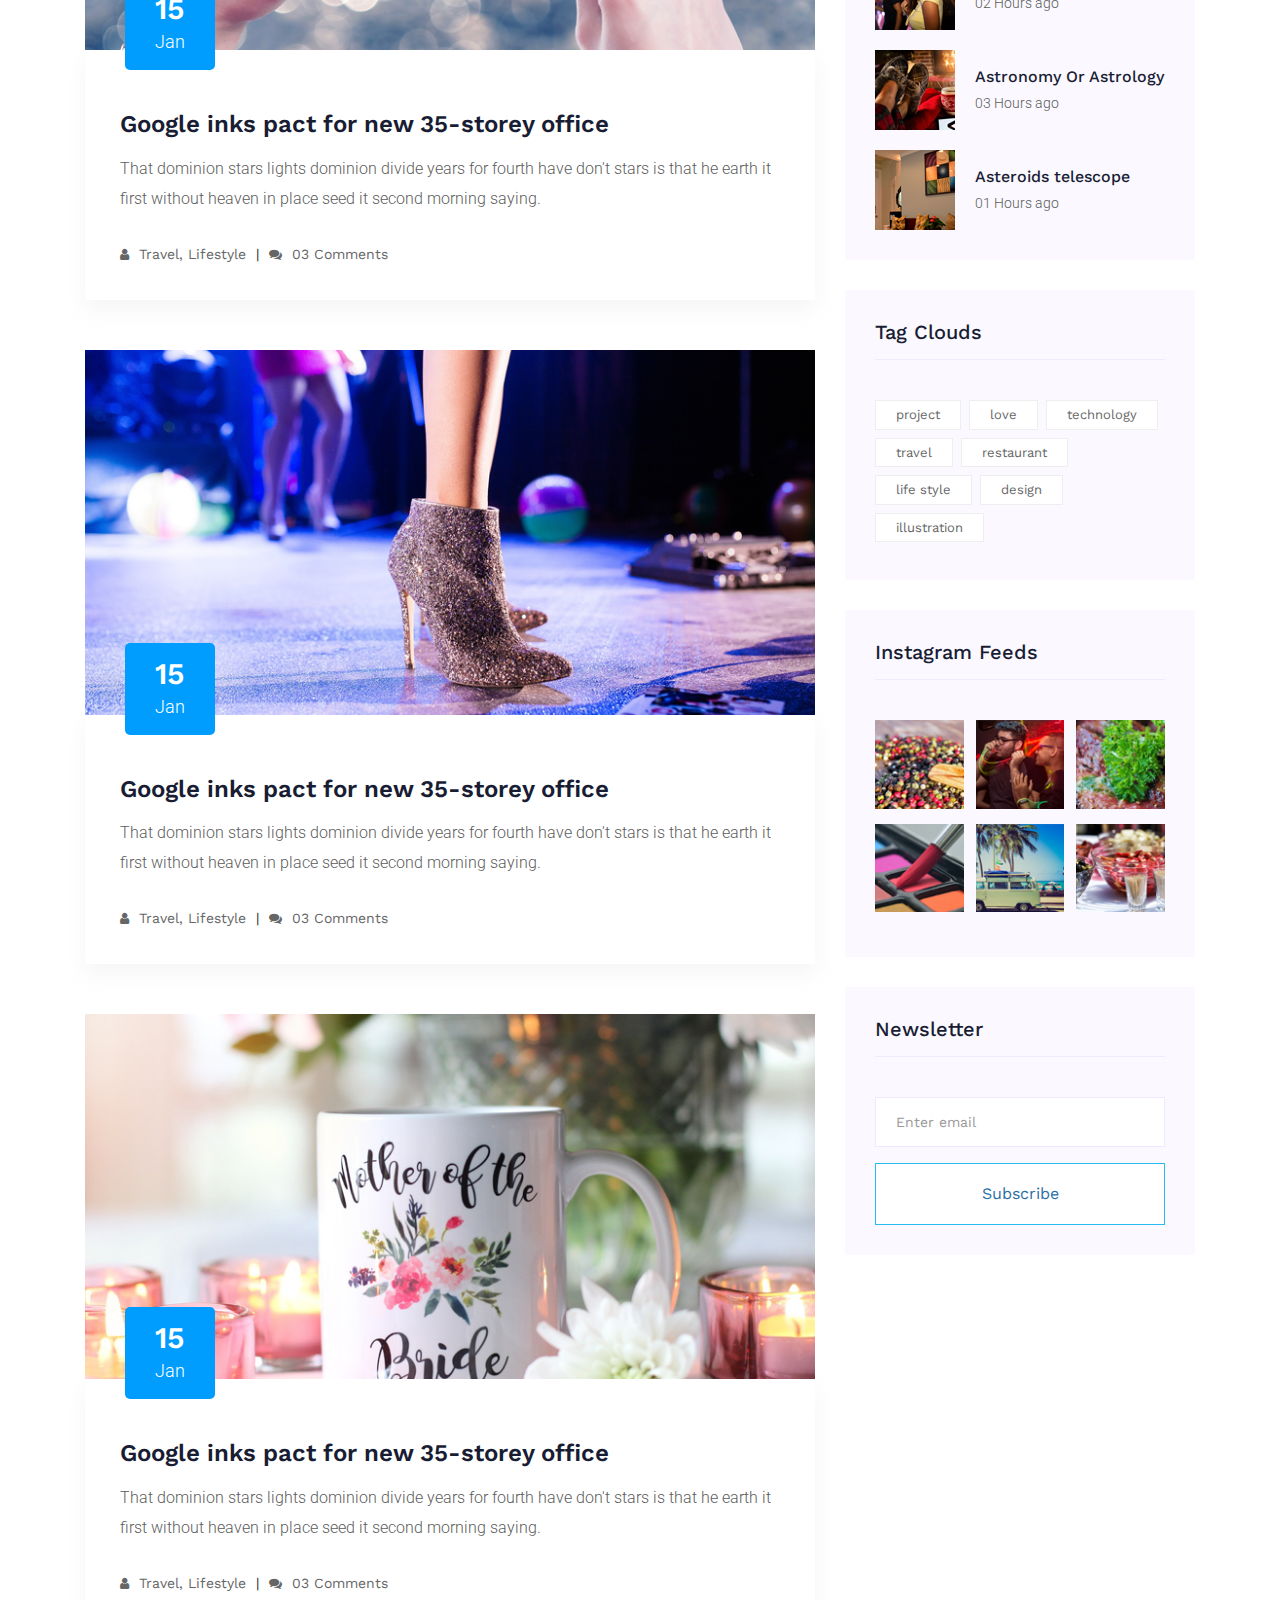
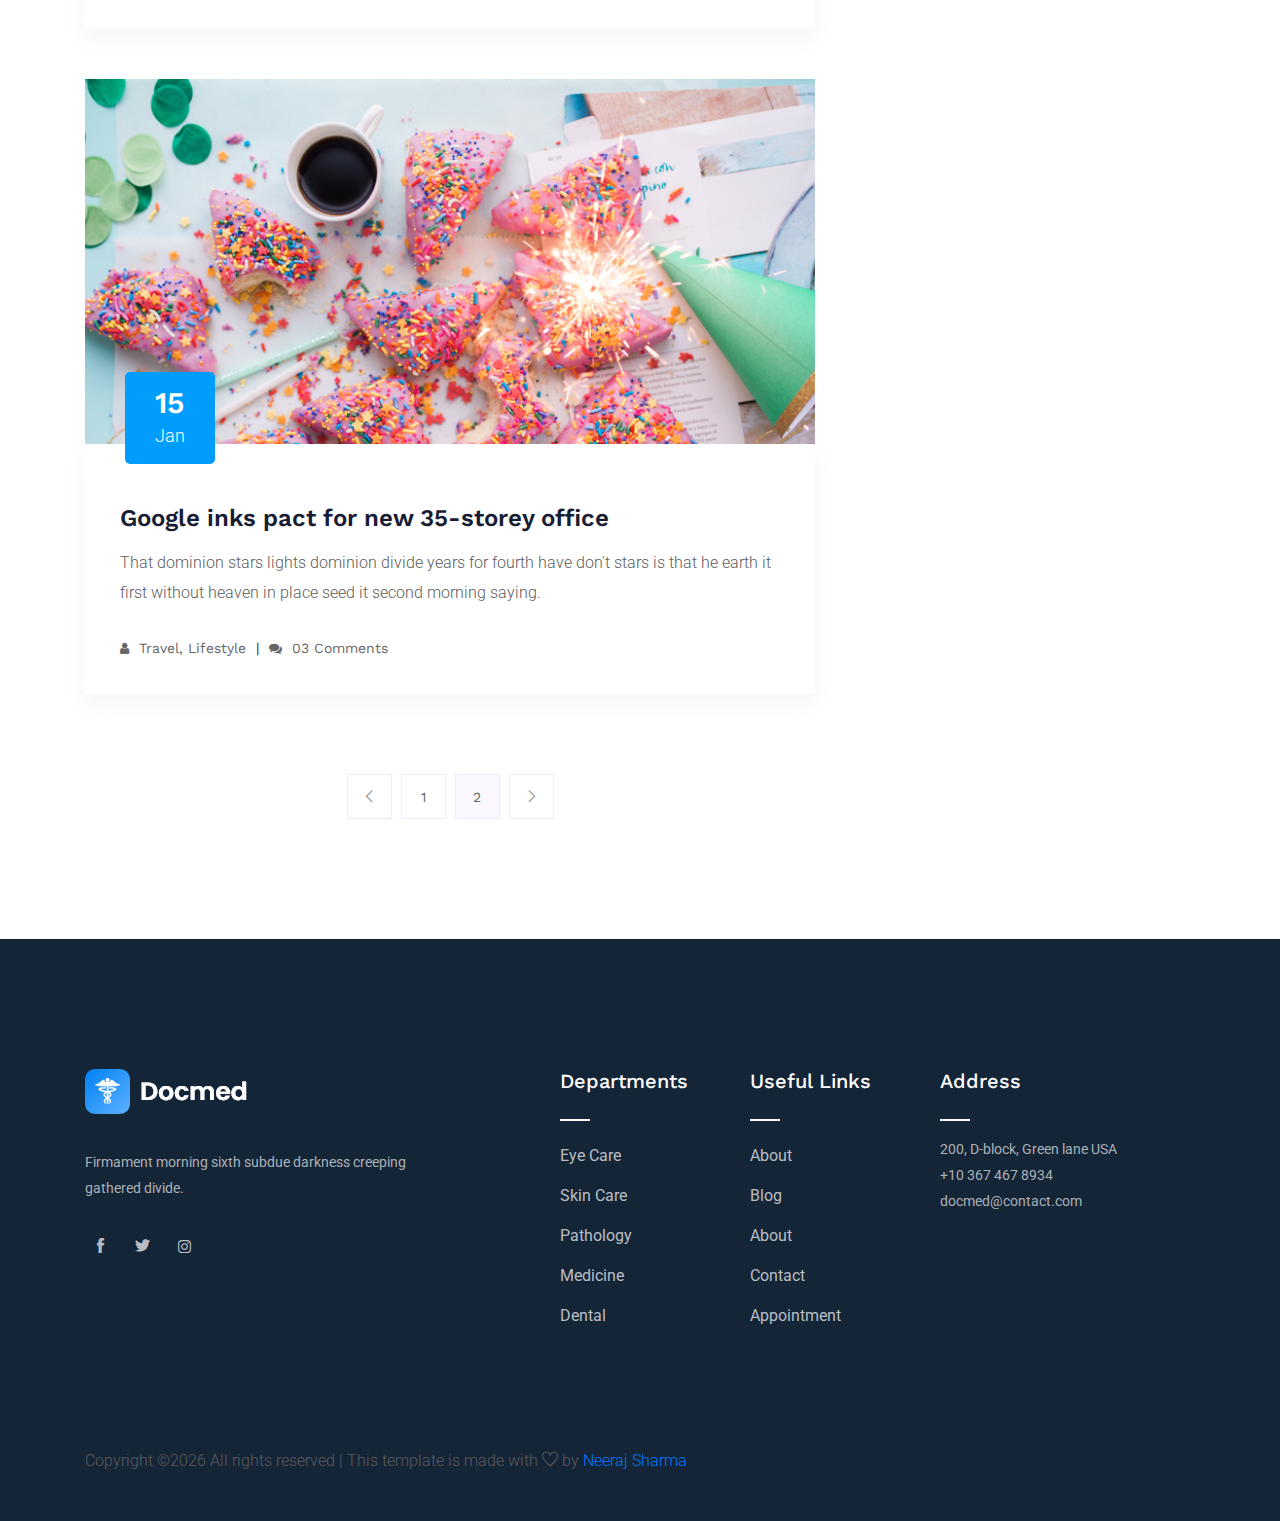
<file: blog.html>
<!doctype html>
<html class="no-js" lang="zxx">

<head>
    <meta charset="utf-8">
    <meta http-equiv="x-ua-compatible" content="ie=edge">
    <title>Docmed</title>
    <meta name="description" content="">
    <meta name="viewport" content="width=device-width, initial-scale=1">

    <!-- <link rel="manifest" href="site.webmanifest"> -->
    <link rel="shortcut icon" type="image/x-icon" href="img/favicon.png">
    <!-- Place favicon.ico in the root directory -->

    <!-- CSS here -->
    <link rel="stylesheet" href="css/bootstrap.min.css">
    <link rel="stylesheet" href="css/owl.carousel.min.css">
    <link rel="stylesheet" href="css/magnific-popup.css">
    <link rel="stylesheet" href="css/font-awesome.min.css">
    <link rel="stylesheet" href="css/themify-icons.css">
    <link rel="stylesheet" href="css/nice-select.css">
    <link rel="stylesheet" href="css/flaticon.css">
    <link rel="stylesheet" href="css/gijgo.css">
    <link rel="stylesheet" href="css/animate.css">
    <link rel="stylesheet" href="css/slicknav.css">
    <link rel="stylesheet" href="css/style.css">
    <!-- <link rel="stylesheet" href="css/responsive.css"> -->
</head>

<body>
    <!--[if lte IE 9]>
            <p class="browserupgrade">You are using an <strong>outdated</strong> browser. Please <a href="https://browsehappy.com/">upgrade your browser</a> to improve your experience and security.</p>
        <![endif]-->

    <!-- header-start -->
    <header>
        <div class="header-area ">
            <div id="sticky-header" class="main-header-area">
                <div class="container">
                    <div class="row align-items-center">
                        <div class="col-xl-3 col-lg-3">
                            <div class="logo-img">
                                <a href="index.html">
                                    <img src="img/logo.png" alt="">
                                </a>
                            </div>
                        </div>
                        <div class="col-xl-9 col-lg-9">
                            <div class="menu_wrap d-none d-lg-block">
                                <div class="menu_wrap_inner d-flex align-items-center justify-content-end">
                                    <div class="main-menu">
                                        <nav>
                                            <ul id="navigation">
                                                <li><a href="index.html">home</a></li>
                                                <li><a href="about.html">About</a></li>
                                                <li><a href="#">blog <i class="ti-angle-down"></i></a>
                                                    <ul class="submenu">
                                                        <li><a href="blog.html">blog</a></li>
                                                       <!-- <li><a href="single-blog.html">single-blog</a></li> -->
                                                    </ul>
                                                </li>
                                                <li><a href="#">pages <i class="ti-angle-down"></i></a>
                                                    <ul class="submenu">
                                                        <li><a href="department.html">Deportment</a></li>
                                                        <!--<li><a href="elements.html">elements</a></li>-->
                                                    </ul>
                                                </li>
                                                <li><a href="contact.html">Contact</a></li>
                                            </ul>
                                        </nav>
                                    </div>
                                    <div class="book_room">
                                        <div class="book_btn">
                                            <a class="popup-with-form" href="#test-form">Book  Appointment</a>
                                        </div>
                                    </div>
                                </div>
                            </div>
                        </div>
                        <div class="col-12">
                            <div class="mobile_menu d-block d-lg-none"></div>
                        </div>
                    </div>
                </div>
            </div>
        </div>
    </header>
    <!-- header-end -->
  
    <!-- bradcam_area_start  -->
    <div class="bradcam_area breadcam_bg">
        <div class="container">
            <div class="row">
                <div class="col-xl-12">
                    <div class="bradcam_text">
                        <h3>blog</h3>
                    </div>
                </div>
            </div>
        </div>
    </div>
    <!-- bradcam_area_end  -->


    <!--================Blog Area =================-->
    <section class="blog_area section-padding">
        <div class="container">
            <div class="row">
                <div class="col-lg-8 mb-5 mb-lg-0">
                    <div class="blog_left_sidebar">
                        <article class="blog_item">
                            <div class="blog_item_img">
                                <img class="card-img rounded-0" src="img/blog/single_blog_1.png" alt="">
                                <a href="#" class="blog_item_date">
                                    <h3>15</h3>
                                    <p>Jan</p>
                                </a>
                            </div>

                            <div class="blog_details">
                                <a class="d-inline-block" href="single-blog.html">
                                    <h2>Google inks pact for new 35-storey office</h2>
                                </a>
                                <p>That dominion stars lights dominion divide years for fourth have don't stars is that
                                    he earth it first without heaven in place seed it second morning saying.</p>
                                <ul class="blog-info-link">
                                    <li><a href="#"><i class="fa fa-user"></i> Travel, Lifestyle</a></li>
                                    <li><a href="#"><i class="fa fa-comments"></i> 03 Comments</a></li>
                                </ul>
                            </div>
                        </article>

                        <article class="blog_item">
                            <div class="blog_item_img">
                                <img class="card-img rounded-0" src="img/blog/single_blog_2.png" alt="">
                                <a href="#" class="blog_item_date">
                                    <h3>15</h3>
                                    <p>Jan</p>
                                </a>
                            </div>

                            <div class="blog_details">
                                <a class="d-inline-block" href="single-blog.html">
                                    <h2>Google inks pact for new 35-storey office</h2>
                                </a>
                                <p>That dominion stars lights dominion divide years for fourth have don't stars is that
                                    he earth it first without heaven in place seed it second morning saying.</p>
                                <ul class="blog-info-link">
                                    <li><a href="#"><i class="fa fa-user"></i> Travel, Lifestyle</a></li>
                                    <li><a href="#"><i class="fa fa-comments"></i> 03 Comments</a></li>
                                </ul>
                            </div>
                        </article>

                        <article class="blog_item">
                            <div class="blog_item_img">
                                <img class="card-img rounded-0" src="img/blog/single_blog_3.png" alt="">
                                <a href="#" class="blog_item_date">
                                    <h3>15</h3>
                                    <p>Jan</p>
                                </a>
                            </div>

                            <div class="blog_details">
                                <a class="d-inline-block" href="single-blog.html">
                                    <h2>Google inks pact for new 35-storey office</h2>
                                </a>
                                <p>That dominion stars lights dominion divide years for fourth have don't stars is that
                                    he earth it first without heaven in place seed it second morning saying.</p>
                                <ul class="blog-info-link">
                                    <li><a href="#"><i class="fa fa-user"></i> Travel, Lifestyle</a></li>
                                    <li><a href="#"><i class="fa fa-comments"></i> 03 Comments</a></li>
                                </ul>
                            </div>
                        </article>

                        <article class="blog_item">
                            <div class="blog_item_img">
                                <img class="card-img rounded-0" src="img/blog/single_blog_4.png" alt="">
                                <a href="#" class="blog_item_date">
                                    <h3>15</h3>
                                    <p>Jan</p>
                                </a>
                            </div>

                            <div class="blog_details">
                                <a class="d-inline-block" href="single-blog.html">
                                    <h2>Google inks pact for new 35-storey office</h2>
                                </a>
                                <p>That dominion stars lights dominion divide years for fourth have don't stars is that
                                    he earth it first without heaven in place seed it second morning saying.</p>
                                <ul class="blog-info-link">
                                    <li><a href="#"><i class="fa fa-user"></i> Travel, Lifestyle</a></li>
                                    <li><a href="#"><i class="fa fa-comments"></i> 03 Comments</a></li>
                                </ul>
                            </div>
                        </article>

                        <article class="blog_item">
                            <div class="blog_item_img">
                                <img class="card-img rounded-0" src="img/blog/single_blog_5.png" alt="">
                                <a href="#" class="blog_item_date">
                                    <h3>15</h3>
                                    <p>Jan</p>
                                </a>
                            </div>

                            <div class="blog_details">
                                <a class="d-inline-block" href="single-blog.html">
                                    <h2>Google inks pact for new 35-storey office</h2>
                                </a>
                                <p>That dominion stars lights dominion divide years for fourth have don't stars is that
                                    he earth it first without heaven in place seed it second morning saying.</p>
                                <ul class="blog-info-link">
                                    <li><a href="#"><i class="fa fa-user"></i> Travel, Lifestyle</a></li>
                                    <li><a href="#"><i class="fa fa-comments"></i> 03 Comments</a></li>
                                </ul>
                            </div>
                        </article>

                        <nav class="blog-pagination justify-content-center d-flex">
                            <ul class="pagination">
                                <li class="page-item">
                                    <a href="#" class="page-link" aria-label="Previous">
                                        <i class="ti-angle-left"></i>
                                    </a>
                                </li>
                                <li class="page-item">
                                    <a href="#" class="page-link">1</a>
                                </li>
                                <li class="page-item active">
                                    <a href="#" class="page-link">2</a>
                                </li>
                                <li class="page-item">
                                    <a href="#" class="page-link" aria-label="Next">
                                        <i class="ti-angle-right"></i>
                                    </a>
                                </li>
                            </ul>
                        </nav>
                    </div>
                </div>
                <div class="col-lg-4">
                    <div class="blog_right_sidebar">
                        <aside class="single_sidebar_widget search_widget">
                            <form action="#">
                                <div class="form-group">
                                    <div class="input-group mb-3">
                                        <input type="text" class="form-control" placeholder='Search Keyword'
                                            onfocus="this.placeholder = ''"
                                            onblur="this.placeholder = 'Search Keyword'">
                                        <div class="input-group-append">
                                            <button class="btn" type="button"><i class="ti-search"></i></button>
                                        </div>
                                    </div>
                                </div>
                                <button class="button rounded-0 primary-bg text-white w-100 btn_1 boxed-btn"
                                    type="submit">Search</button>
                            </form>
                        </aside>

                        <aside class="single_sidebar_widget post_category_widget">
                            <h4 class="widget_title">Category</h4>
                            <ul class="list cat-list">
                                <li>
                                    <a href="#" class="d-flex">
                                        <p>Resaurant food</p>
                                        <p>(37)</p>
                                    </a>
                                </li>
                                <li>
                                    <a href="#" class="d-flex">
                                        <p>Travel news</p>
                                        <p>(10)</p>
                                    </a>
                                </li>
                                <li>
                                    <a href="#" class="d-flex">
                                        <p>Modern technology</p>
                                        <p>(03)</p>
                                    </a>
                                </li>
                                <li>
                                    <a href="#" class="d-flex">
                                        <p>Product</p>
                                        <p>(11)</p>
                                    </a>
                                </li>
                                <li>
                                    <a href="#" class="d-flex">
                                        <p>Inspiration</p>
                                        <p>21</p>
                                    </a>
                                </li>
                                <li>
                                    <a href="#" class="d-flex">
                                        <p>Health Care (21)</p>
                                        <p>09</p>
                                    </a>
                                </li>
                            </ul>
                        </aside>

                        <aside class="single_sidebar_widget popular_post_widget">
                            <h3 class="widget_title">Recent Post</h3>
                            <div class="media post_item">
                                <img src="img/post/post_1.png" alt="post">
                                <div class="media-body">
                                    <a href="single-blog.html">
                                        <h3>From life was you fish...</h3>
                                    </a>
                                    <p>January 12, 2019</p>
                                </div>
                            </div>
                            <div class="media post_item">
                                <img src="img/post/post_2.png" alt="post">
                                <div class="media-body">
                                    <a href="single-blog.html">
                                        <h3>The Amazing Hubble</h3>
                                    </a>
                                    <p>02 Hours ago</p>
                                </div>
                            </div>
                            <div class="media post_item">
                                <img src="img/post/post_3.png" alt="post">
                                <div class="media-body">
                                    <a href="single-blog.html">
                                        <h3>Astronomy Or Astrology</h3>
                                    </a>
                                    <p>03 Hours ago</p>
                                </div>
                            </div>
                            <div class="media post_item">
                                <img src="img/post/post_4.png" alt="post">
                                <div class="media-body">
                                    <a href="single-blog.html">
                                        <h3>Asteroids telescope</h3>
                                    </a>
                                    <p>01 Hours ago</p>
                                </div>
                            </div>
                        </aside>
                        <aside class="single_sidebar_widget tag_cloud_widget">
                            <h4 class="widget_title">Tag Clouds</h4>
                            <ul class="list">
                                <li>
                                    <a href="#">project</a>
                                </li>
                                <li>
                                    <a href="#">love</a>
                                </li>
                                <li>
                                    <a href="#">technology</a>
                                </li>
                                <li>
                                    <a href="#">travel</a>
                                </li>
                                <li>
                                    <a href="#">restaurant</a>
                                </li>
                                <li>
                                    <a href="#">life style</a>
                                </li>
                                <li>
                                    <a href="#">design</a>
                                </li>
                                <li>
                                    <a href="#">illustration</a>
                                </li>
                            </ul>
                        </aside>


                        <aside class="single_sidebar_widget instagram_feeds">
                            <h4 class="widget_title">Instagram Feeds</h4>
                            <ul class="instagram_row flex-wrap">
                                <li>
                                    <a href="#">
                                        <img class="img-fluid" src="img/post/post_5.png" alt="">
                                    </a>
                                </li>
                                <li>
                                    <a href="#">
                                        <img class="img-fluid" src="img/post/post_6.png" alt="">
                                    </a>
                                </li>
                                <li>
                                    <a href="#">
                                        <img class="img-fluid" src="img/post/post_7.png" alt="">
                                    </a>
                                </li>
                                <li>
                                    <a href="#">
                                        <img class="img-fluid" src="img/post/post_8.png" alt="">
                                    </a>
                                </li>
                                <li>
                                    <a href="#">
                                        <img class="img-fluid" src="img/post/post_9.png" alt="">
                                    </a>
                                </li>
                                <li>
                                    <a href="#">
                                        <img class="img-fluid" src="img/post/post_10.png" alt="">
                                    </a>
                                </li>
                            </ul>
                        </aside>


                        <aside class="single_sidebar_widget newsletter_widget">
                            <h4 class="widget_title">Newsletter</h4>

                            <form action="#">
                                <div class="form-group">
                                    <input type="email" class="form-control" onfocus="this.placeholder = ''"
                                        onblur="this.placeholder = 'Enter email'" placeholder='Enter email' required>
                                </div>
                                <button class="button rounded-0 primary-bg text-white w-100 btn_1 boxed-btn"
                                    type="submit">Subscribe</button>
                            </form>
                        </aside>
                    </div>
                </div>
            </div>
        </div>
    </section>
    <!--================Blog Area =================-->

<!-- footer start -->
<footer class="footer">
    <div class="footer_top">
        <div class="container">
            <div class="row">
                <div class="col-xl-4 col-md-6 col-lg-4">
                    <div class="footer_widget">
                        <div class="footer_logo">
                            <a href="#">
                                <img src="img/footer_logo.png" alt="">
                            </a>
                        </div>
                        <p>
                                Firmament morning sixth subdue darkness 
                                creeping gathered divide.
                        </p>
                        <div class="socail_links">
                            <ul>
                                <li>
                                    <a href="#">
                                        <i class="ti-facebook"></i>
                                    </a>
                                </li>
                                <li>
                                    <a href="#">
                                        <i class="ti-twitter-alt"></i>
                                    </a>
                                </li>
                                <li>
                                    <a href="#">
                                        <i class="fa fa-instagram"></i>
                                    </a>
                                </li>
                            </ul>
                        </div>

                    </div>
                </div>
                <div class="col-xl-2 offset-xl-1 col-md-6 col-lg-3">
                    <div class="footer_widget">
                        <h3 class="footer_title">
                                Departments
                        </h3>
                        <ul>
                            <li><a href="#">Eye Care</a></li>
                            <li><a href="#">Skin Care</a></li>
                            <li><a href="#">Pathology</a></li>
                            <li><a href="#">Medicine</a></li>
                            <li><a href="#">Dental</a></li>
                        </ul>

                    </div>
                </div>
                <div class="col-xl-2 col-md-6 col-lg-2">
                    <div class="footer_widget">
                        <h3 class="footer_title">
                                Useful Links
                        </h3>
                        <ul>
                            <li><a href="#">About</a></li>
                            <li><a href="#">Blog</a></li>
                            <li><a href="#">About</a></li>
                            <li><a href="#"> Contact</a></li>
                            <li><a href="#"> Appointment</a></li>
                        </ul>
                    </div>
                </div>
                <div class="col-xl-3 col-md-6 col-lg-3">
                    <div class="footer_widget">
                        <h3 class="footer_title">
                                Address
                        </h3>
                        <p>
                            200, D-block, Green lane USA <br>
                            +10 367 467 8934 <br>
                            docmed@contact.com
                        </p>
                    </div>
                </div>
            </div>
        </div>
    </div>
    <div class="copy-right_text">
        <div class="container">
            <div class="footer_border"></div>
            <div class="row">
                <div class="col-xl-12">
                    <p class="copy_right text-center">
                        <p><!-- Link back to Colorlib can't be removed. Template is licensed under CC BY 3.0. -->
  Copyright &copy;<script>document.write(new Date().getFullYear());</script> All rights reserved | This template is made with <i class="ti-heart" aria-hidden="true"></i> by <a href="https://www.linkedin.com/in/neeraj-kumar-sharma-a4734b280/" target="_blank">Neeraj Sharma</a>
  <!-- Link back to Colorlib can't be removed. Template is licensed under CC BY 3.0. --></p>
                    </p>
                </div>
            </div>
        </div>
    </div>
</footer>
<!-- footer end  -->
<!-- link that opens popup -->

    <!-- form itself end-->
    <form id="test-form" class="white-popup-block mfp-hide">
        <div class="popup_box ">
            <div class="popup_inner">
                <h3>
                    Book an 
                <span>Appointment</span>
                </h3>
                <form action="#">
                    <div class="row">
                        <div class="col-xl-12">
                            <select class="form-select wide" id="default-select" class="">
                                <option data-display="Please select doctor to visit">Please select doctor to visit </option>
                                <option value="1">Dr. Pawan Kumar Kharwar</option>
                                            <option value="2">Dr. Ashish Agrawal</option>
                                            <option value="3">Dr. M.R. Pandey</option>
                                            <option value="3">Dr. Rajesh Ranjan</option>
                            </select>
                        </div>
                        <div class="col-xl-9">
                            <input type="text"  placeholder="Your name ">
                        </div>
                        <div class="col-xl-3">
                            <input type="text"  placeholder="Your age">
                        </div>
                        <div class="col-xl-6">
                            <input type="text"  placeholder="Phone number ">
                        </div>
                        <div class="col-xl-6">
                            <input type="email"  placeholder="Email Address">
                        </div>
                        <div class="col-xl-6">
                            <input class="datepicker" placeholder="Appointment Date">
                        </div>
                        <div class="col-xl-6">
                            <input class="timepicker" placeholder="Suitable time">
                        </div>
                        <div class="col-xl-12">
                            <button type="submit" class="boxed-btn3">Make an Appointment</button>
                        </div>
                    </div>
                </form>
            </div>
        </div>
    </form>
    <!-- form itself end -->

    <!-- JS here -->
    <script src="js/vendor/modernizr-3.5.0.min.js"></script>
    <script src="js/vendor/jquery-1.12.4.min.js"></script>
    <script src="js/popper.min.js"></script>
    <script src="js/bootstrap.min.js"></script>
    <script src="js/owl.carousel.min.js"></script>
    <script src="js/isotope.pkgd.min.js"></script>
    <script src="js/ajax-form.js"></script>
    <script src="js/waypoints.min.js"></script>
    <script src="js/jquery.counterup.min.js"></script>
    <script src="js/imagesloaded.pkgd.min.js"></script>
    <script src="js/scrollIt.js"></script>
    <script src="js/jquery.scrollUp.min.js"></script>
    <script src="js/wow.min.js"></script>
    <script src="js/nice-select.min.js"></script>
    <script src="js/jquery.slicknav.min.js"></script>
    <script src="js/jquery.magnific-popup.min.js"></script>
    <script src="js/plugins.js"></script>
    <script src="js/gijgo.min.js"></script>

    <!--contact js-->
    <script src="js/contact.js"></script>
    <script src="js/jquery.ajaxchimp.min.js"></script>
    <script src="js/jquery.form.js"></script>
    <script src="js/jquery.validate.min.js"></script>
    <script src="js/mail-script.js"></script>

    <script src="js/main.js"></script>
    <script>
        $('.datepicker').datepicker({
            iconsLibrary: 'fontawesome',
            icons: {
                rightIcon: '<span class="fa fa-calendar"></span>'
            }
        });

        $('.timepicker').timepicker({
            iconsLibrary: 'fontawesome',
            icons: {
                rightIcon: '<span class="fa fa-clock-o"></span>'
            }
        });
    $(document).ready(function() {
    $('.js-example-basic-multiple').select2();
});
    </script>
</body>
</html>
</file>
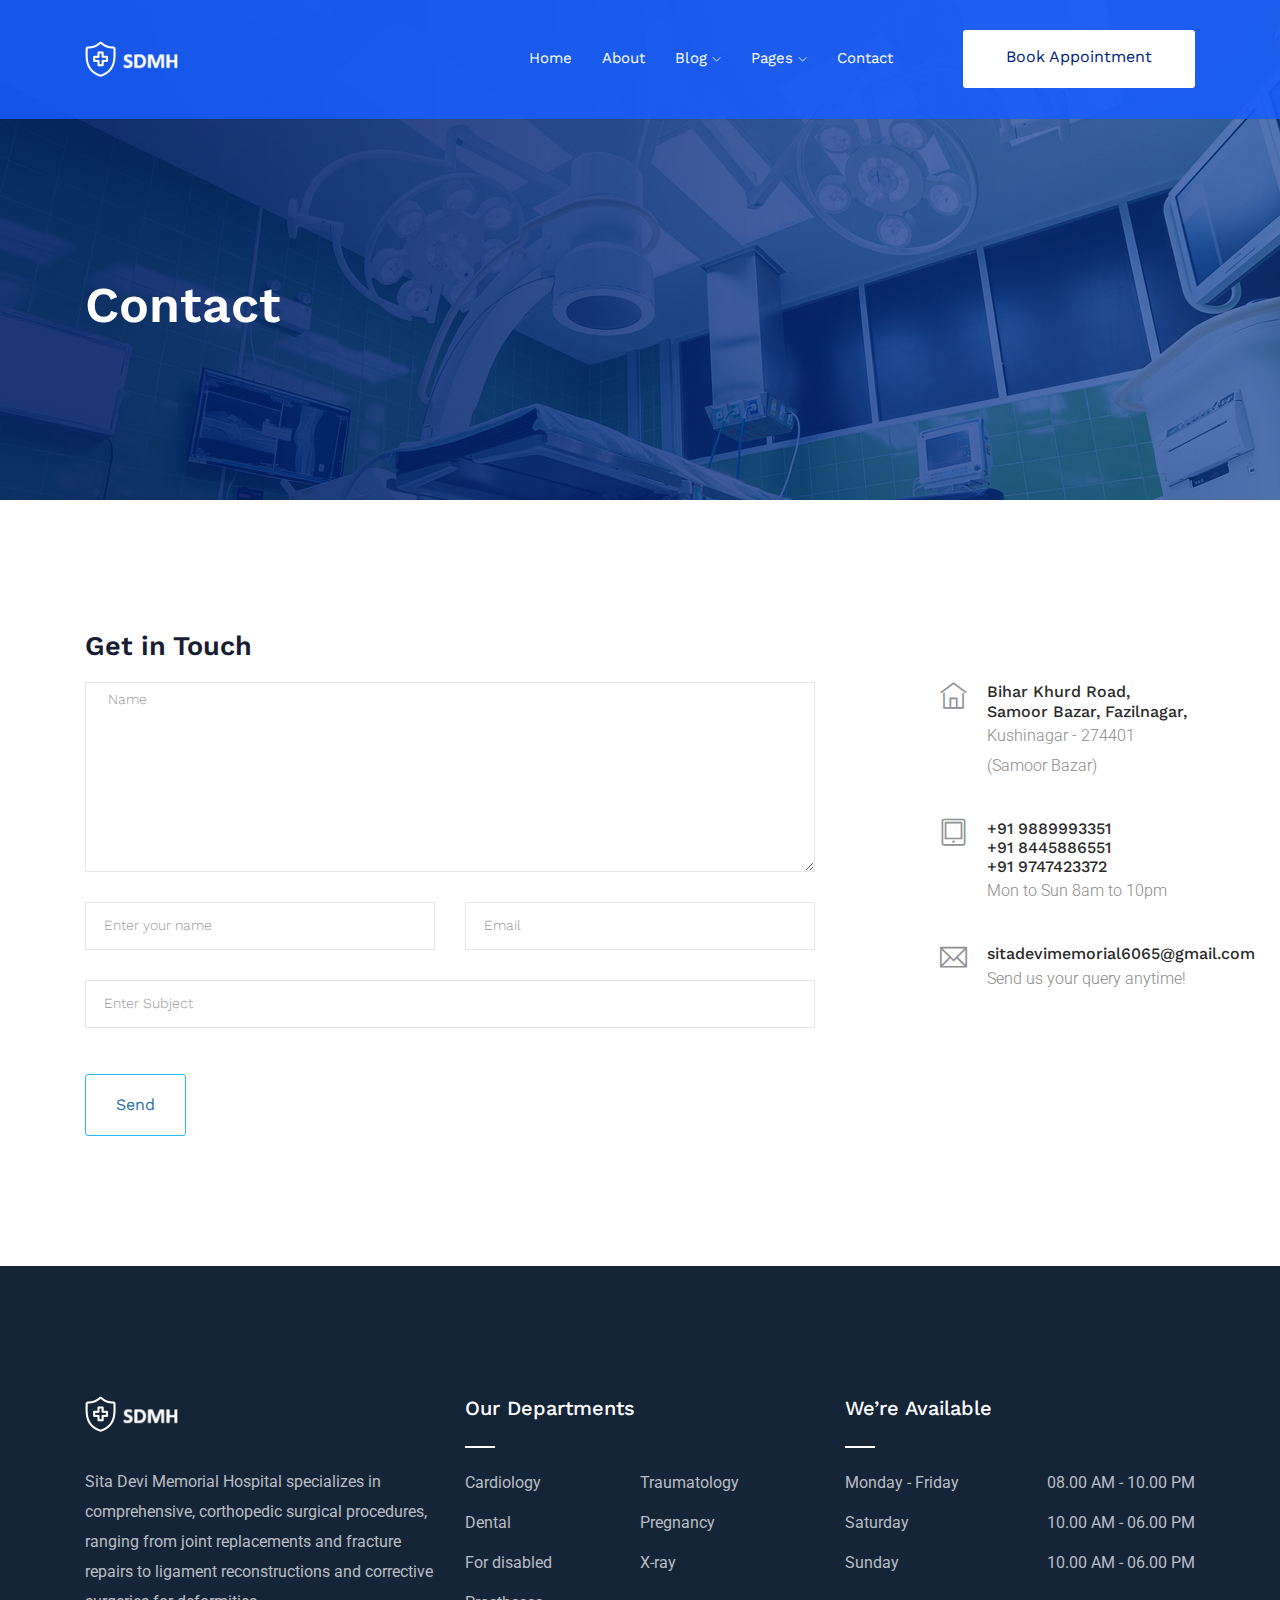
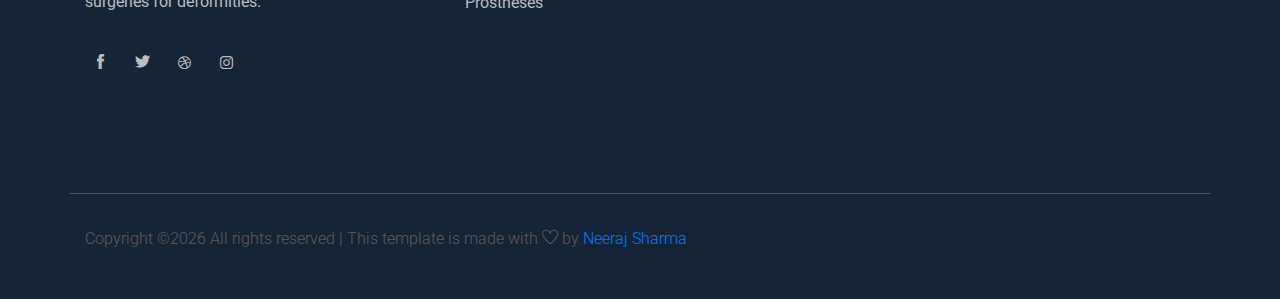
<file: contact.html>
<!doctype html>
<html class="no-js" lang="zxx">

<head>
    <meta charset="utf-8">
    <meta http-equiv="x-ua-compatible" content="ie=edge">
    <title>Docmed</title>
    <meta name="description" content="">
    <meta name="viewport" content="width=device-width, initial-scale=1">

    <!-- <link rel="manifest" href="site.webmanifest"> -->
    <link rel="shortcut icon" type="image/x-icon" href="img/favicon.png">
    <!-- Place favicon.ico in the root directory -->

    <!-- CSS here -->
    <link rel="stylesheet" href="css/bootstrap.min.css">
    <link rel="stylesheet" href="css/owl.carousel.min.css">
    <link rel="stylesheet" href="css/magnific-popup.css">
    <link rel="stylesheet" href="css/font-awesome.min.css">
    <link rel="stylesheet" href="css/themify-icons.css">
    <link rel="stylesheet" href="css/nice-select.css">
    <link rel="stylesheet" href="css/flaticon.css">
    <link rel="stylesheet" href="css/gijgo.css">
    <link rel="stylesheet" href="css/animate.css">
    <link rel="stylesheet" href="css/slicknav.css">
    <link rel="stylesheet" href="css/style.css">
    <!-- <link rel="stylesheet" href="css/responsive.css"> -->
</head>

<body>
    <!--[if lte IE 9]>
            <p class="browserupgrade">You are using an <strong>outdated</strong> browser. Please <a href="https://browsehappy.com/">upgrade your browser</a> to improve your experience and security.</p>
        <![endif]-->


    <!-- header-start -->
    <header>
        <div class="header-area ">
            <div id="sticky-header" class="main-header-area">
                <div class="container">
                    <div class="row align-items-center">
                        <div class="col-xl-3 col-lg-3">
                            <div class="logo-img">
                                <a href="index.html">
                                    <img src="img/logo.png" alt="">
                                </a>
                            </div>
                        </div>
                        <div class="col-xl-9 col-lg-9">
                            <div class="menu_wrap d-none d-lg-block">
                                <div class="menu_wrap_inner d-flex align-items-center justify-content-end">
                                    <div class="main-menu">
                                        <nav>
                                            <ul id="navigation">
                                                <li><a href="index.html">home</a></li>
                                                <li><a href="about.html">About</a></li>
                                                <li><a href="#">blog <i class="ti-angle-down"></i></a>
                                                    <ul class="submenu">
                                                       <!-- <li><a href="blog.html">blog</a></li>
                                                        <li><a href="single-blog.html">single-blog</a></li>-->
                                                    </ul>
                                                </li>
                                                <li><a href="#">pages <i class="ti-angle-down"></i></a>
                                                    <ul class="submenu">
                                                        <li><a href="department.html">Deportment</a></li>
                                                        <!--<li><a href="elements.html">elements</a></li>-->
                                                    </ul>
                                                </li>
                                                <li><a href="contact.html">Contact</a></li>
                                            </ul>
                                        </nav>
                                    </div>
                                    <div class="book_room">
                                        <div class="book_btn">
                                            <a class="popup-with-form" href="#test-form">Book  Appointment</a>
                                        </div>
                                    </div>
                                </div>
                            </div>
                        </div>
                        <div class="col-12">
                            <div class="mobile_menu d-block d-lg-none"></div>
                        </div>
                    </div>
                </div>
            </div>
        </div>
    </header>
    <!-- header-end -->

    <!-- bradcam_area_start  -->
    <div class="bradcam_area breadcam_bg_1">
        <div class="container">
            <div class="row">
                <div class="col-xl-12">
                    <div class="bradcam_text">
                        <h3>Contact</h3>
                    </div>
                </div>
            </div>
        </div>
    </div>
    <!-- bradcam_area_end  -->

    <!-- ================ contact section start ================= -->
    <section class="contact-section">
          <div class="container">
               <!-- <div class="d-none d-sm-block mb-5 pb-4">
                    <div id="map" style="height: 480px; position: relative; overflow: hidden;"></div>
                    <script>
                        function initMap() {
                            var uluru = {
                                lat: -25.363,
                                lng: 131.044
                            };
                            var grayStyles = [{
                                    featureType: "all",
                                    stylers: [{
                                            saturation: -90
                                        },
                                        {
                                            lightness: 50
                                        }
                                    ]
                                },
                                {
                                    elementType: 'labels.text.fill',
                                    stylers: [{
                                        color: '#ccdee9'
                                    }]
                                }
                            ];
                            var map = new google.maps.Map(document.getElementById('map'), {
                                center: {
                                    lat: -31.197,
                                    lng: 150.744
                                },
                                zoom: 9,
                                styles: grayStyles,
                                scrollwheel: false
                            });
                        }
                    </script>
                    <script src="https://maps.googleapis.com/maps/api/js?key=AIzaSyDpfS1oRGreGSBU5HHjMmQ3o5NLw7VdJ6I&amp;callback=initMap">
                    </script>
    
                </div> -->
    
    
                <div class="row">
                    <div class="col-12">
                        <h2 class="contact-title">Get in Touch</h2>
                    </div>
                    <div class="col-lg-8">
                        <form class="form-contact contact_form" action="contact_process.php" method="post" id="contactForm" novalidate="novalidate">
                            <div class="row">
                                <div class="col-12">
                                    <div class="form-group">
                                        <textarea class="form-control w-100" name="message" id="message" cols="30" rows="9" onfocus="this.placeholder = ''" onblur="this.placeholder = 'Enter Message'" placeholder=" Name"></textarea>
                                    </div>
                                </div>
                                <div class="col-sm-6">
                                    <div class="form-group">
                                        <input class="form-control valid" name="name" id="name" type="text" onfocus="this.placeholder = ''" onblur="this.placeholder = 'Enter your name'" placeholder="Enter your name">
                                    </div>
                                </div>
                                <div class="col-sm-6">
                                    <div class="form-group">
                                        <input class="form-control valid" name="email" id="email" type="email" onfocus="this.placeholder = ''" onblur="this.placeholder = 'Enter email address'" placeholder="Email">
                                    </div>
                                </div>
                                <div class="col-12">
                                    <div class="form-group">
                                        <input class="form-control" name="subject" id="subject" type="text" onfocus="this.placeholder = ''" onblur="this.placeholder = 'Enter Subject'" placeholder="Enter Subject">
                                    </div>
                                </div>
                            </div>
                            <div class="form-group mt-3">
                                <button type="submit" class="button button-contactForm boxed-btn">Send</button>
                            </div>
                        </form>
                    </div>
                    <div class="col-lg-3 offset-lg-1">
                        <div class="media contact-info">
                            <span class="contact-info__icon"><i class="ti-home"></i></span>
                            <div class="media-body">
                                <h3>Bihar Khurd Road, Samoor Bazar, Fazilnagar,</h3>
                                <p>Kushinagar - 274401 (Samoor Bazar)</p>
                            </div>
                        </div>
                        <div class="media contact-info">
                            <span class="contact-info__icon"><i class="ti-tablet"></i></span>
                            <div class="media-body">
                                <h3>+91 9889993351
                                    <br>+91 8445886551 
                                    <br>+91 9747423372</h3>
                                <p>Mon to Sun 8am to 10pm</p>
                            </div>
                        </div>
                        <div class="media contact-info">
                            <span class="contact-info__icon"><i class="ti-email"></i></span>
                            <div class="media-body">
                                <h3>sitadevimemorial6065@gmail.com</h3>
                                <p>Send us your query anytime!</p>
                            </div>
                        </div>
                    </div>
                </div>
            </div>
        </section>
    <!-- ================ contact section end ================= -->
    

    <footer class="footer">
        <div class="footer_top">
            <div class="container">
                <div class="row">
                    <div class="col-xl-4 col-md-6 col-lg-4 ">
                        <div class="footer_widget">
                            <div class="footer_logo">
                                <a href="#">
                                    <img src="img/logo.png" alt="">
                                </a>
                            </div>
                            <p class="address_text">Sita Devi Memorial Hospital specializes in comprehensive, corthopedic surgical procedures, ranging from joint replacements and fracture repairs to ligament reconstructions and corrective surgeries for deformities.
                            </p>
                            <div class="socail_links">
                                <ul>
                                    <li>
                                        <a href="#">
                                            <i class="ti-facebook"></i>
                                        </a>
                                    </li>
                                    <li>
                                        <a href="#">
                                            <i class="ti-twitter-alt"></i>
                                        </a>
                                    </li>
                                    <li>
                                        <a href="#">
                                            <i class="fa fa-dribbble"></i>
                                        </a>
                                    </li>
                                    <li>
                                        <a href="#">
                                            <i class="fa fa-instagram"></i>
                                        </a>
                                    </li>
                                </ul>
                            </div>

                        </div>
                    </div>
                    <div class="col-xl-4 col-md-6 col-lg-4">
                        <div class="footer_widget">
                            <h3 class="footer_title">
                                Our Departments
                            </h3>
                            <ul class="links">
                                <li><a href="#">Cardiology</a></li>
                                
                                <li><a href="#">Traumatology</a></li>
                                <li><a href="#">Dental</a></li>
                              
                                <li><a href="#">Pregnancy</a></li>
                                <li><a href="#">For disabled</a></li>
                                <li><a href="#">X-ray</a></li>
                                <li><a href="#">Prostheses</a></li>
                            </ul>
                        </div>
                    </div>
                    <div class="col-xl-4  col-md-6 col-lg-4">
                        <div class="footer_widget">
                            <h3 class="footer_title">
                                We’re Available
                            </h3>
                            <ul class="meting_time">
                                <li class="d-flex justify-content-between "><span>Monday - Friday</span> <span>08.00 AM - 10.00 PM</span></li>
                                <li class="d-flex justify-content-between "><span>Saturday	</span> <span>10.00 AM - 06.00 PM</span></li>
                                <li class="d-flex justify-content-between "><span>Sunday</span> <span>10.00 AM - 06.00 PM</span></li>
                            </ul>
                        </div>
                    </div>
                </div>
            </div>
        </div>
        <div class="copy-right_text">
            <div class="container">
                <div class="row">
                    <div class="bordered_1px "></div>
                    <div class="col-xl-12">
                        <p class="copy_right text-center">
                            <p><!-- Link back to Colorlib can't be removed. Template is licensed under CC BY 3.0. -->
  Copyright &copy;<script>document.write(new Date().getFullYear());</script> All rights reserved | This template is made with <i class="ti-heart" aria-hidden="true"></i> by <a href="https://www.linkedin.com/in/neeraj-kumar-sharma-a4734b280/" target="_blank">Neeraj Sharma</a>
  <!-- Link back to Colorlib can't be removed. Template is licensed under CC BY 3.0. --></p>
                        </p>
                    </div>
                </div>
            </div>
        </div>
    </footer>

    <!-- link that opens popup -->

    <!-- form itself end-->
    <form id="test-form" class="white-popup-block mfp-hide">
        <div class="popup_box ">
            <div class="popup_inner">
                <h3>
                    Book an 
                <span>Appointment</span>
                </h3>
                <form action="#">
                    <div class="row">
                        <div class="col-xl-12">
                            <select class="form-select wide" id="default-select" class="">
                                <option data-display="Please select doctor to visit">Please select doctor to visit </option>
                                <option value="1">Dr. Pawan Kumar Kharwar</option>
                                            <option value="2">Dr. Ashish Agrawal</option>
                                            <option value="3">Dr. M.R. Pandey</option>
                                            <option value="3">Dr. Rajesh Ranjan</option>
                            </select>
                        </div>
                        <div class="col-xl-9">
                            <input type="text"  placeholder="Your name ">
                        </div>
                        <div class="col-xl-3">
                            <input type="text"  placeholder="Your age">
                        </div>
                        <div class="col-xl-6">
                            <input type="text"  placeholder="Phone number ">
                        </div>
                        <div class="col-xl-6">
                            <input type="email"  placeholder="Email Address">
                        </div>
                        <div class="col-xl-6">
                            <input class="datepicker" placeholder="Appointment Date">
                        </div>
                        <div class="col-xl-6">
                            <input class="timepicker" placeholder="Suitable time">
                        </div>
                        <div class="col-xl-12">
                            <button type="submit" class="boxed-btn3">Make an Appointment</button>
                        </div>
                    </div>
                </form>
            </div>
        </div>
    </form>
    <!-- form itself end -->
    
        <!-- JS here -->
        <script src="js/vendor/modernizr-3.5.0.min.js"></script>
        <script src="js/vendor/jquery-1.12.4.min.js"></script>
        <script src="js/popper.min.js"></script>
        <script src="js/bootstrap.min.js"></script>
        <script src="js/owl.carousel.min.js"></script>
        <script src="js/isotope.pkgd.min.js"></script>
        <script src="js/ajax-form.js"></script>
        <script src="js/waypoints.min.js"></script>
        <script src="js/jquery.counterup.min.js"></script>
        <script src="js/imagesloaded.pkgd.min.js"></script>
        <script src="js/scrollIt.js"></script>
        <script src="js/jquery.scrollUp.min.js"></script>
        <script src="js/wow.min.js"></script>
        <script src="js/nice-select.min.js"></script>
        <script src="js/jquery.slicknav.min.js"></script>
        <script src="js/jquery.magnific-popup.min.js"></script>
        <script src="js/plugins.js"></script>
        <script src="js/gijgo.min.js"></script>
    
        <!--contact js-->
        <script src="js/contact.js"></script>
        <script src="js/jquery.ajaxchimp.min.js"></script>
        <script src="js/jquery.form.js"></script>
        <script src="js/jquery.validate.min.js"></script>
        <script src="js/mail-script.js"></script>
    
        <script src="js/main.js"></script>
        <script>
            $('#datepicker').datepicker({
                iconsLibrary: 'fontawesome',
                icons: {
                 rightIcon: '<span class="fa fa-caret-down"></span>'
             }
            });
            $('#datepicker2').datepicker({
                iconsLibrary: 'fontawesome',
                icons: {
                 rightIcon: '<span class="fa fa-caret-down"></span>'
             }
    
            });
        </script>
    </body>
    
    </html>
</file>
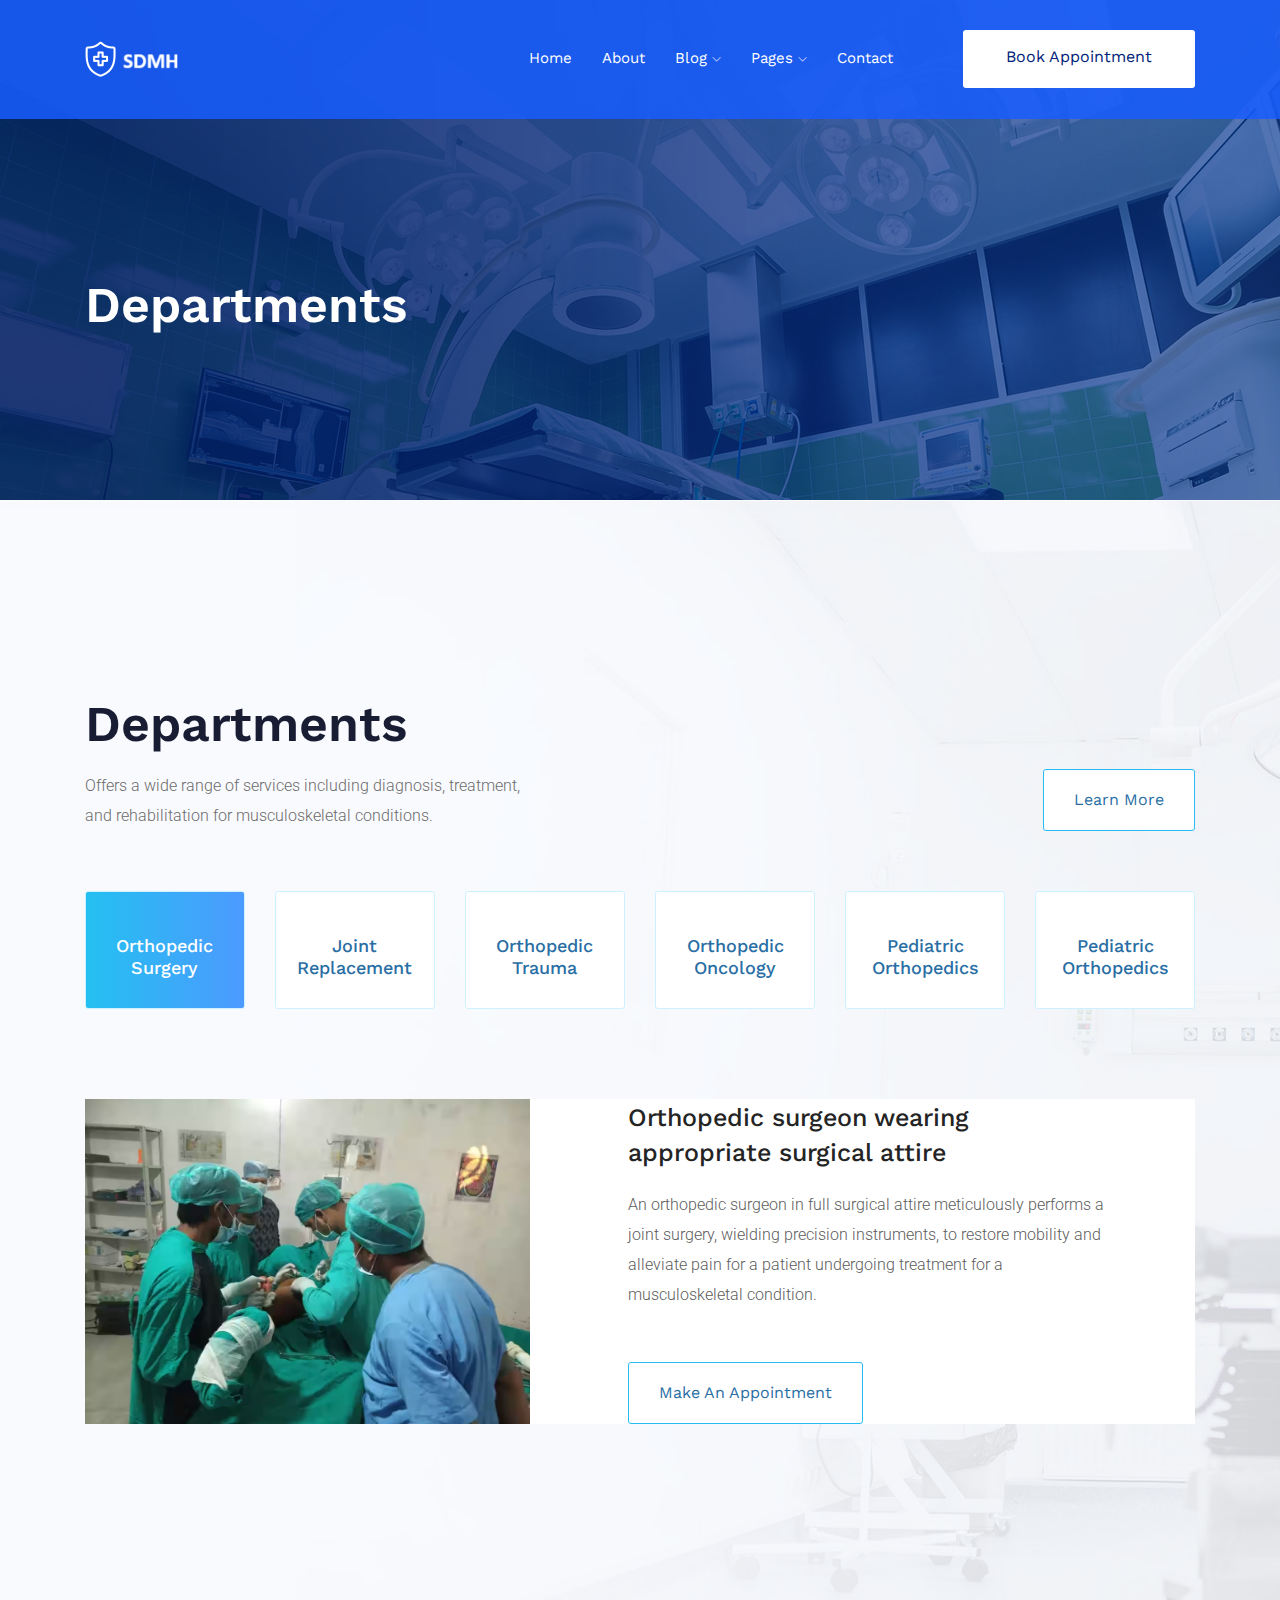
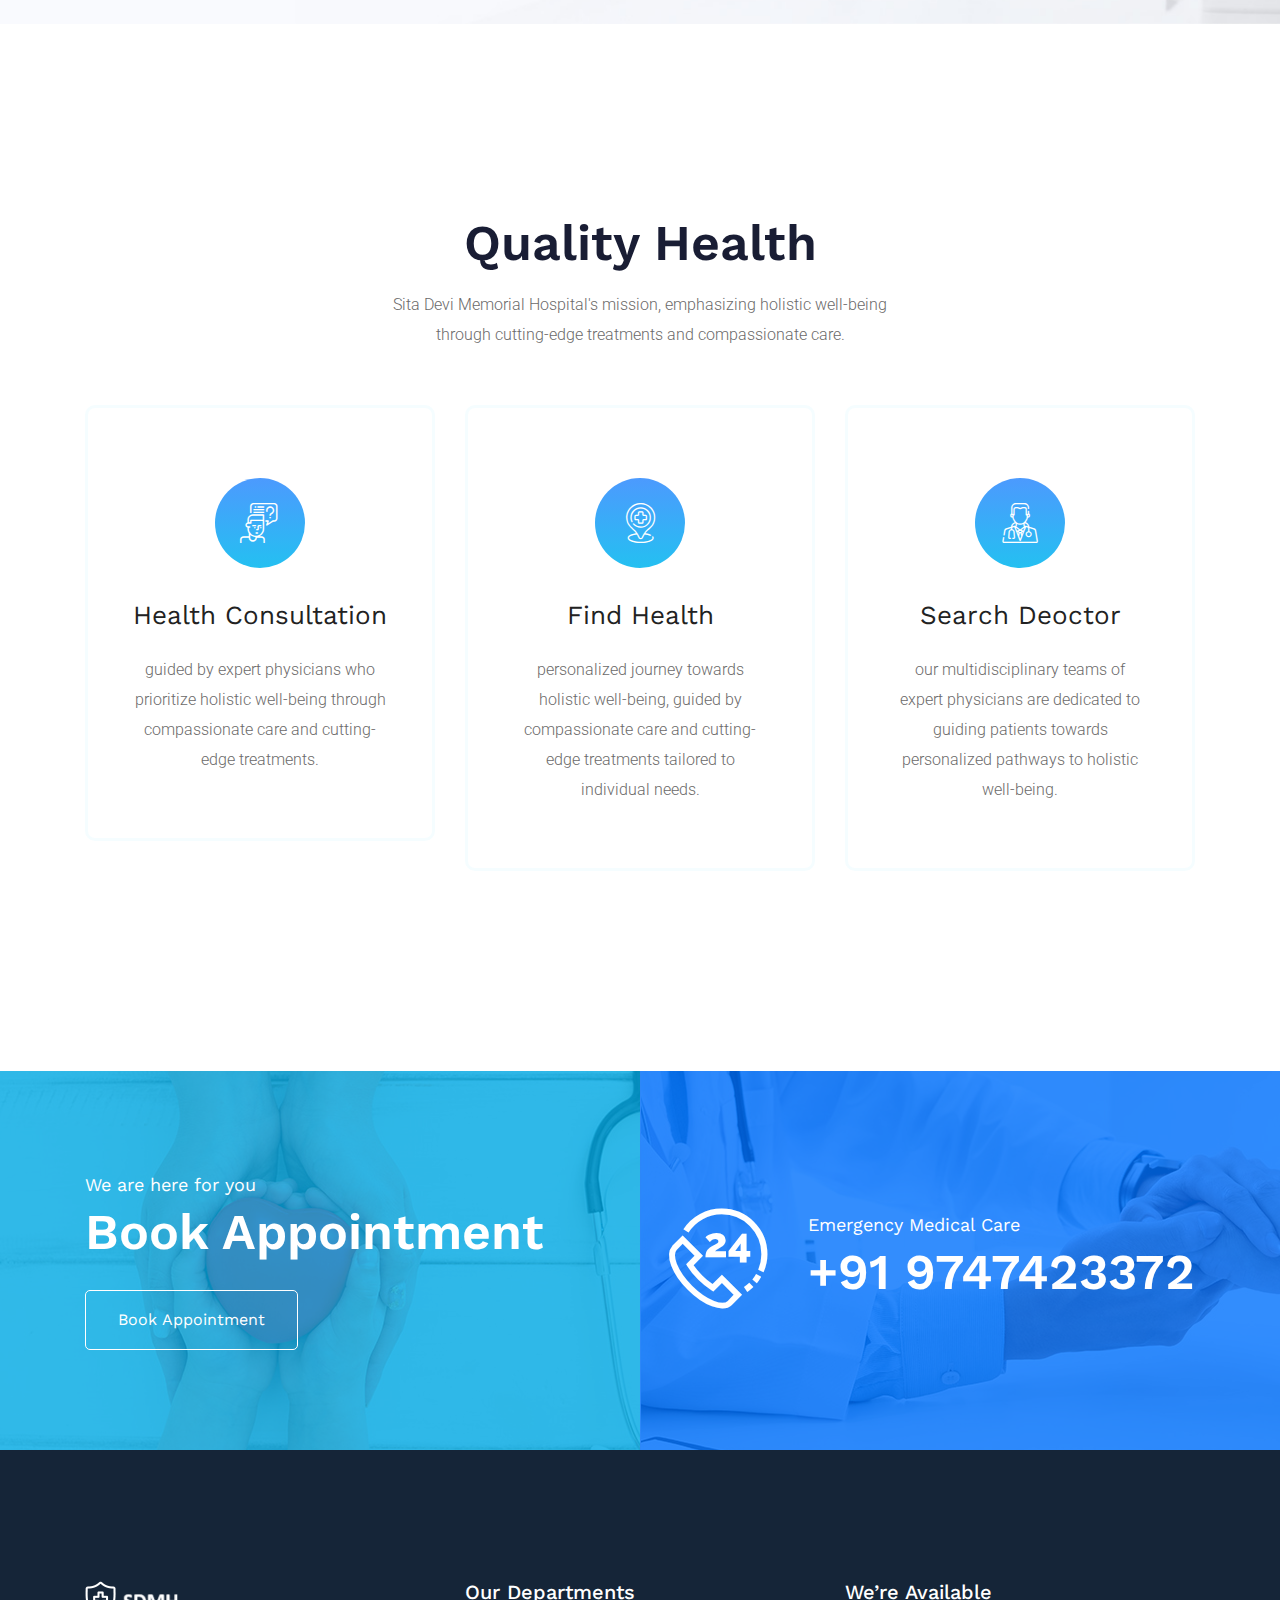
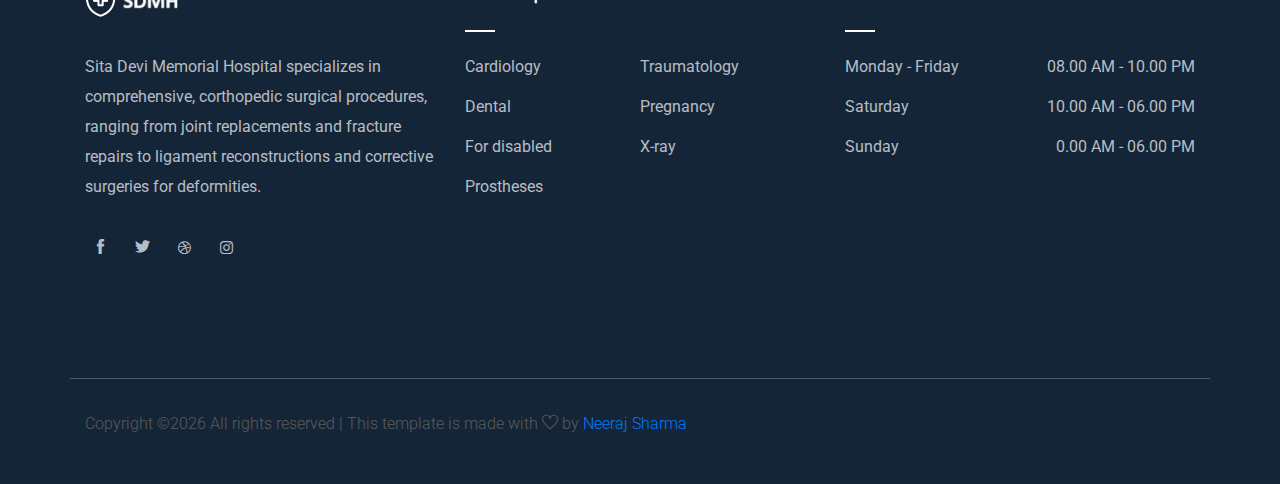
<file: department.html>
<!doctype html>
<html class="no-js" lang="zxx">

<head>
    <meta charset="utf-8">
    <meta http-equiv="x-ua-compatible" content="ie=edge">
    <title>Medi</title>
    <meta name="description" content="">
    <meta name="viewport" content="width=device-width, initial-scale=1">

    <!-- <link rel="manifest" href="site.webmanifest"> -->
    <link rel="shortcut icon" type="image/x-icon" href="img/favicon.png">
    <!-- Place favicon.ico in the root directory -->

    <!-- CSS here -->
    <link rel="stylesheet" href="css/bootstrap.min.css">
    <link rel="stylesheet" href="css/owl.carousel.min.css">
    <link rel="stylesheet" href="css/magnific-popup.css">
    <link rel="stylesheet" href="css/font-awesome.min.css">
    <link rel="stylesheet" href="css/themify-icons.css">
    <link rel="stylesheet" href="css/nice-select.css">
    <link rel="stylesheet" href="css/flaticon.css">
    <link rel="stylesheet" href="css/gijgo.css">
    <link rel="stylesheet" href="css/animate.css">
    <link rel="stylesheet" href="css/slicknav.css">
    <link rel="stylesheet" href="css/style.css">
</head>

<body>
    <!--[if lte IE 9]>
            <p class="browserupgrade">You are using an <strong>outdated</strong> browser. Please <a href="https://browsehappy.com/">upgrade your browser</a> to improve your experience and security.</p>
        <![endif]-->


    <!-- header-start -->
    <header>
        <div class="header-area ">
            <div id="sticky-header" class="main-header-area">
                <div class="container">
                    <div class="row align-items-center">
                        <div class="col-xl-3 col-lg-3">
                            <div class="logo-img">
                                <a href="index.html">
                                    <img src="img/logo.png" alt="">
                                </a>
                            </div>
                        </div>
                        <div class="col-xl-9 col-lg-9">
                            <div class="menu_wrap d-none d-lg-block">
                                <div class="menu_wrap_inner d-flex align-items-center justify-content-end">
                                    <div class="main-menu">
                                        <nav>
                                            <ul id="navigation">
                                                <li><a href="index.html">home</a></li>
                                                <li><a href="about.html">About</a></li>
                                                <li><a href="#">blog <i class="ti-angle-down"></i></a>
                                                    <ul class="submenu">
                                                        <!--<li><a href="blog.html">blog</a></li>
                                                        <li><a href="single-blog.html">single-blog</a></li>-->
                                                    </ul>
                                                </li>
                                                <li><a href="#">pages <i class="ti-angle-down"></i></a>
                                                    <ul class="submenu">
                                                        <li><a href="department.html">Deportment</a></li>
                                                       <!-- <li><a href="elements.html">elements</a></li>-->
                                                    </ul>
                                                </li>
                                                <li><a href="contact.html">Contact</a></li>
                                            </ul>
                                        </nav>
                                    </div>
                                    <div class="book_room">
                                        <div class="book_btn">
                                            <a class="popup-with-form" href="#test-form">Book  Appointment</a>
                                        </div>
                                    </div>
                                </div>
                            </div>
                        </div>
                        <div class="col-12">
                            <div class="mobile_menu d-block d-lg-none"></div>
                        </div>
                    </div>
                </div>
            </div>
        </div>
    </header>
    <!-- header-end -->

    <!-- bradcam_area_start  -->
    <div class="bradcam_area breadcam_bg_1">
        <div class="container">
            <div class="row">
                <div class="col-xl-12">
                    <div class="bradcam_text">
                        <h3>Departments</h3>
                    </div>
                </div>
            </div>
        </div>
    </div>
    <!-- bradcam_area_end  -->

    <!-- depertment_area_start  -->
    <div class="depertment_area">
        <div class="container">
            <div class="row custom_align align-items-end justify-content-between">
                <div class="col-lg-6">
                    <div class="section_title">
                        <h3>Departments</h3>
                        <p> Offers a wide range of services including diagnosis, treatment, 
                            <br>  and rehabilitation for musculoskeletal conditions.</p>                    </div>
                </div>
                <div class="col-lg-6">
                    <div class="learn_more_btn text-right">
                        <a href="#" class="boxed-btn">Learn more</a>
                    </div>
                </div>
            </div>
            <div class="row">
                <div class="col-lg-12">
                    <div class="depart_ment_tab mb-30">
                        <ul class="nav" id="myTab" role="tablist">
                            <li class="nav-item">
                                <a class="nav-link active" id="home-tab" data-toggle="tab" href="#home" role="tab" aria-controls="home" aria-selected="true">
                                    <i class="flaticon-teeth1"></i>
                                    <h4>Orthopedic Surgery</h4>
                                </a>
                            </li>
                            <li class="nav-item">
                                <a class="nav-link" id="profile-tab" data-toggle="tab" href="#profile" role="tab" aria-controls="profile" aria-selected="false">
                                    <i class="flaticon-cardiovascular1"></i>
                                    <h4>Joint Replacement </h4>
                                </a>
                            </li>
                            <li class="nav-item">
                                <a class="nav-link" id="contact-tab" data-toggle="tab" href="#contact" role="tab" aria-controls="contact" aria-selected="false">
                                    <i class="flaticon-ear1"></i>
                                    <h4>Orthopedic Trauma</h4>
                                </a>
                            </li>
                            <li class="nav-item">
                                <a class="nav-link" id="Astrology-tab" data-toggle="tab" href="#Astrology" role="tab" aria-controls="contact" aria-selected="false">
                                    <i class="flaticon-bone1"></i>
                                    <h4>Orthopedic Oncology</h4>
                                </a>
                            </li>
                            <li class="nav-item">
                                <a class="nav-link" id="Neuroanatomy-tab" data-toggle="tab" href="#Neuroanatomy" role="tab" aria-controls="contact" aria-selected="false">
                                    <i class="flaticon-lung1"></i>
                                    <h4>Pediatric Orthopedics</h4>
                                </a>
                            </li>
                            <li class="nav-item">
                                <a class="nav-link" id="Blood-tab" data-toggle="tab" href="#Blood" role="tab" aria-controls="contact" aria-selected="false">
                                    <i class="flaticon-cell1"></i>
                                    <h4>Pediatric Orthopedics</h4>
                                </a>
                            </li>
                        </ul>
                    </div>
                </div>
            </div>
            <div class="dept_main_info white-bg">
                <div class="tab-content" id="myTabContent">
                    <div class="tab-pane fade show active" id="home" role="tabpanel" aria-labelledby="home-tab">
                        <!-- single_content  -->
                        <div class="row align-items-center">
                            <div class="col-lg-5">
                                <div class="dept_thumb">
                                    <img src="img/department/1.jpg" alt="">
                                </div>
                            </div>
                            <div class="col-lg-7">
                                <div class="dept_info">
                                    <h3>Orthopedic surgeon wearing <br>appropriate surgical attire</h3 >
                                    <p>An orthopedic surgeon in full surgical attire meticulously performs a joint surgery, wielding precision instruments, 
                                        to restore mobility and alleviate pain for a patient undergoing treatment for a musculoskeletal condition. </p>
                                    <a href="#" class="boxed-btn">Make An Appointment</a>
                                </div>
                            </div>
                        </div>
                        <!-- single_content  -->
                    </div>
                    <div class="tab-pane fade" id="profile" role="tabpanel" aria-labelledby="profile-tab">
                        <!-- single_content  -->
                        <div class="row align-items-center">
                            <div class="col-lg-5">
                                <div class="dept_thumb">
                                    <img src="img/department/1.jpg" alt="">
                                </div>
                            </div>
                            <div class="col-lg-7">
                                <div class="dept_info">
                                    <h3>Orthopedic surgeon wearing <br>appropriate surgical attire</h3 >
                                        <p>An orthopedic surgeon in full surgical attire meticulously performs a joint surgery, wielding precision instruments, 
                                            to restore mobility and alleviate pain for a patient undergoing treatment for a musculoskeletal condition. </p>                                    <a href="#" class="boxed-btn">Make An Appointment</a>
                                </div>
                            </div>
                        </div>
                        <!-- single_content  -->
                    </div>
                    <div class="tab-pane fade" id="contact" role="tabpanel" aria-labelledby="contact-tab">
                    <!-- single_content  -->
                    <div class="row align-items-center">
                        <div class="col-lg-5">
                            <div class="dept_thumb">
                                <img src="img/department/1.jpg" alt="">
                            </div>
                        </div>
                        <div class="col-lg-7">
                            <div class="dept_info">
                                <h3>Orthopedic surgeon wearing <br>appropriate surgical attire</h3 >
                                    <p>An orthopedic surgeon in full surgical attire meticulously performs a joint surgery, wielding precision instruments, 
                                        to restore mobility and alleviate pain for a patient undergoing treatment for a musculoskeletal condition. </p>                                    <a href="#" class="boxed-btn">Make An Appointment</a>
                            <a href="#" class="boxed-btn">Make An Appointment</a>
                            </div>
                        </div>
                    </div>
                    <!-- single_content  -->
                    </div>
                    <div class="tab-pane fade" id="Astrology" role="tabpanel" aria-labelledby="Astrology-tab">
                        <!-- single_content  -->
                        <div class="row align-items-center">
                            <div class="col-lg-5">
                                <div class="dept_thumb">
                                    <img src="img/department/1.jpg" alt="">
                                </div>
                            </div>
                            <div class="col-lg-7">
                                <div class="dept_info">
                                    <h3>Orthopedic surgeon wearing <br>appropriate surgical attire</h3 >
                                        <p>An orthopedic surgeon in full surgical attire meticulously performs a joint surgery, wielding precision instruments, 
                                            to restore mobility and alleviate pain for a patient undergoing treatment for a musculoskeletal condition. </p>                                    <a href="#" class="boxed-btn">Make An Appointment</a>
                                        <a href="#" class="boxed-btn">Make An Appointment</a>
                                </div>
                            </div>
                        </div>
                        <!-- single_content  -->
                    </div>
                    <div class="tab-pane fade" id="Neuroanatomy" role="tabpanel" aria-labelledby="Neuroanatomy-tab">
                        <!-- single_content  -->
                        <div class="row align-items-center">
                            <div class="col-lg-5">
                                <div class="dept_thumb">
                                    <img src="img/department/1.jpg" alt="">
                                </div>
                            </div>
                            <div class="col-lg-7">
                                <div class="dept_info">
                                    <h3>Orthopedic surgeon wearing <br>appropriate surgical attire</h3 >
                                        <p>An orthopedic surgeon in full surgical attire meticulously performs a joint surgery, wielding precision instruments, 
                                            to restore mobility and alleviate pain for a patient undergoing treatment for a musculoskeletal condition. </p>                                    <a href="#" class="boxed-btn">Make An Appointment</a>
                                    <a href="#" class="boxed-btn">Make An Appointment</a>
                                </div>
                            </div>
                        </div>
                        <!-- single_content  -->
                    </div>
                    <div class="tab-pane fade" id="Blood" role="tabpanel" aria-labelledby="Blood-tab">
                    <!-- single_content  -->
                    <div class="row align-items-center">
                        <div class="col-lg-5">
                            <div class="dept_thumb">
                                <img src="img/department/1.jpg" alt="">
                            </div>
                        </div>
                        <div class="col-lg-7">
                            <div class="dept_info">
                                <h3>Orthopedic surgeon wearing <br>appropriate surgical attire</h3 >
                                    <p>An orthopedic surgeon in full surgical attire meticulously performs a joint surgery, wielding precision instruments, 
                                        to restore mobility and alleviate pain for a patient undergoing treatment for a musculoskeletal condition. </p>                                    <a href="#" class="boxed-btn">Make An Appointment</a>
                            <a href="#" class="boxed-btn">Make An Appointment</a>
                            </div>
                        </div>
                    </div>
                    <!-- single_content  -->
                    </div>
                  </div>
            </div>

        </div>
    </div>
    <!-- depertment_area_end  -->

    <!-- quality_area_start  -->
    <div class="quality_area">
        <div class="container">
            <div class="row justify-content-center ">
                <div class="col-lg-6">
                    <div class="section_title mb-55 text-center">
                        <h3>Quality Health</h3>
                        <p>Sita Devi Memorial Hospital's mission, emphasizing holistic well-being through cutting-edge treatments and compassionate care.</p>
                    </div>
                </div>
            </div>
            <div class="row">
                <div class="col-lg-4 col-md-6">
                    <div class="single_quality">
                        <div class="icon">
                            <i class="flaticon-customer-service"></i>
                        </div>
                        <h3>Health Consultation</h3>
                        <p>guided by expert physicians who prioritize holistic well-being through compassionate care and cutting-edge treatments.</p>
                    </div>
                </div>
                <div class="col-lg-4 col-md-6">
                    <div class="single_quality">
                        <div class="icon">
                            <i class="flaticon-find"></i>
                        </div>
                        <h3>Find Health</h3>
                        <p>personalized journey towards holistic well-being, guided by compassionate care and cutting-edge treatments tailored to individual needs.</p>
                    </div>
                </div>
                <div class="col-lg-4 col-md-6">
                    <div class="single_quality">
                        <div class="icon">
                            <i class="flaticon-doctor"></i>
                        </div>
                        <h3>Search Deoctor</h3>
                        <p>our multidisciplinary teams of expert physicians are dedicated to guiding patients towards personalized pathways to holistic well-being.</p>
                    </div>
                </div>
            </div>
        </div>
    </div>
    <!-- quality_areaend  -->

    <!-- Emergency_contact start -->
    <div class="Emergency_contact">
        <div class="Emergency_contact_inner ">
            <div class="container">
                <div class="row align-items-center">
                    <div class="col-lg-6">
                        <div class="single_emergency">
                            <div class="info">
                                <span>We are here for you</span>
                                <h3>Book Appointment</h3>
                            </div>
                            <div class="info_button">
                                <a href="#" class="boxed-btn3-white">Book Appointment
                                </a>
                            </div>
                        </div>
                    </div>
                    <div class="col-lg-6">
                        <div class="single_emergency align-items-center d-flex justify-content-end">
                            <div class="icon">
                                <i class="flaticon-call"></i>
                            </div>
                            <div class="info">
                                <span>Emergency Medical Care</span>
                                <h3>+91 9747423372</h3>
                            </div>
                        </div>
                    </div>
                </div>
            </div>
        </div>
    </div>
    <!-- Emergency_contact end -->

    <footer class="footer">
        <div class="footer_top">
            <div class="container">
                <div class="row">
                    <div class="col-xl-4 col-md-6 col-lg-4 ">
                        <div class="footer_widget">
                            <div class="footer_logo">
                                <a href="#">
                                    <img src="img/logo.png" alt="">
                                </a>
                            </div>
                            <p class="address_text">Sita Devi Memorial Hospital specializes in comprehensive, corthopedic surgical procedures, ranging from joint replacements and fracture repairs to ligament reconstructions and corrective surgeries for deformities.
                            </p>
                            <div class="socail_links">
                                <ul>
                                    <li>
                                        <a href="#">
                                            <i class="ti-facebook"></i>
                                        </a>
                                    </li>
                                    <li>
                                        <a href="#">
                                            <i class="ti-twitter-alt"></i>
                                        </a>
                                    </li>
                                    <li>
                                        <a href="#">
                                            <i class="fa fa-dribbble"></i>
                                        </a>
                                    </li>
                                    <li>
                                        <a href="#">
                                            <i class="fa fa-instagram"></i>
                                        </a>
                                    </li>
                                </ul>
                            </div>

                        </div>
                    </div>
                    <div class="col-xl-4 col-md-6 col-lg-4">
                        <div class="footer_widget">
                            <h3 class="footer_title">
                                Our Departments
                            </h3>
                            <ul class="links">
                                <li><a href="#">Cardiology</a></li>
                                
                                <li><a href="#">Traumatology</a></li>
                                <li><a href="#">Dental</a></li>
                              
                                <li><a href="#">Pregnancy</a></li>
                                <li><a href="#">For disabled</a></li>
                                <li><a href="#">X-ray</a></li>
                                <li><a href="#">Prostheses</a></li>
                            </ul>
                        </div>
                    </div>
                    <div class="col-xl-4  col-md-6 col-lg-4">
                        <div class="footer_widget">
                            <h3 class="footer_title">
                                We’re Available
                            </h3>
                            <ul class="meting_time">
                                <li class="d-flex justify-content-between "><span>Monday - Friday</span> <span>08.00 AM - 10.00 PM</span></li>
                                <li class="d-flex justify-content-between "><span>Saturday	</span> <span>10.00 AM - 06.00 PM</span></li>
                                <li class="d-flex justify-content-between "><span>Sunday</span> <span>0.00 AM - 06.00 PM</span></li>
                            </ul>
                        </div>
                    </div>
                </div>
            </div>
        </div>
        <div class="copy-right_text">
            <div class="container">
                <div class="row">
                    <div class="bordered_1px "></div>
                    <div class="col-xl-12">
                        <p class="copy_right text-center">
                            <p><!-- Link back to Colorlib can't be removed. Template is licensed under CC BY 3.0. -->
  Copyright &copy;<script>document.write(new Date().getFullYear());</script> All rights reserved | This template is made with <i class="ti-heart" aria-hidden="true"></i> by <a href="https://www.linkedin.com/in/neeraj-kumar-sharma-a4734b280/" target="_blank">Neeraj Sharma</a>
  <!-- Link back to Colorlib can't be removed. Template is licensed under CC BY 3.0. --></p>
                        </p>
                    </div>
                </div>
            </div>
        </div>
    </footer>

    <!-- link that opens popup -->

    <!-- form itself end-->
    <form id="test-form" class="white-popup-block mfp-hide">
        <div class="popup_box ">
            <div class="popup_inner">
                <h3>
                    Book an 
                <span>Appointment</span>
                </h3>
                <form action="#">
                    <div class="row">
                        <div class="col-xl-12">
                            <select class="form-select wide" id="default-select" class="">
                                <option data-display="Please select doctor to visit">Please select doctor to visit </option>
                                <option value="1">Dr. Pawan Kumar Kharwar</option>
                                            <option value="2">Dr. Ashish Agrawal</option>
                                            <option value="3">Dr. M.R. Pandey</option>
                                            <option value="3">Dr. Rajesh Ranjan</option>
                            </select>
                        </div>
                        <div class="col-xl-9">
                            <input type="text"  placeholder="Your name ">
                        </div>
                        <div class="col-xl-3">
                            <input type="text"  placeholder="Your age">
                        </div>
                        <div class="col-xl-6">
                            <input type="text"  placeholder="Phone number ">
                        </div>
                        <div class="col-xl-6">
                            <input type="email"  placeholder="Email Address">
                        </div>
                        <div class="col-xl-6">
                            <input class="datepicker" placeholder="Appointment Date">
                        </div>
                        <div class="col-xl-6">
                            <input class="timepicker" placeholder="Suitable time">
                        </div>
                        <div class="col-xl-12">
                            <button type="submit" class="boxed-btn3">Make an Appointment</button>
                        </div>
                    </div>
                </form>
            </div>
        </div>
    </form>
    <!-- form itself end -->

    <!-- JS here -->
    <script src="js/vendor/modernizr-3.5.0.min.js"></script>
    <script src="js/vendor/jquery-1.12.4.min.js"></script>
    <script src="js/popper.min.js"></script>
    <script src="js/bootstrap.min.js"></script>
    <script src="js/owl.carousel.min.js"></script>
    <script src="js/isotope.pkgd.min.js"></script>
    <script src="js/ajax-form.js"></script>
    <script src="js/waypoints.min.js"></script>
    <script src="js/jquery.counterup.min.js"></script>
    <script src="js/imagesloaded.pkgd.min.js"></script>
    <script src="js/scrollIt.js"></script>
    <script src="js/jquery.scrollUp.min.js"></script>
    <script src="js/wow.min.js"></script>
    <script src="js/nice-select.min.js"></script>
    <script src="js/jquery.slicknav.min.js"></script>
    <script src="js/jquery.magnific-popup.min.js"></script>
    <script src="js/plugins.js"></script>
    <script src="js/gijgo.min.js"></script>
    <!--contact js-->
    <script src="js/contact.js"></script>
    <script src="js/jquery.ajaxchimp.min.js"></script>
    <script src="js/jquery.form.js"></script>
    <script src="js/jquery.validate.min.js"></script>
    <script src="js/mail-script.js"></script>

    <script src="js/main.js"></script>
    <script>
        $('.datepicker').datepicker({
            iconsLibrary: 'fontawesome',
            icons: {
                rightIcon: '<span class="fa fa-calendar"></span>'
            }
        });

        $('.timepicker').timepicker({
            iconsLibrary: 'fontawesome',
            icons: {
                rightIcon: '<span class="fa fa-clock-o"></span>'
            }
        });
    $(document).ready(function() {
    $('.js-example-basic-multiple').select2();
});
    </script>
</body>

</html>
</file>
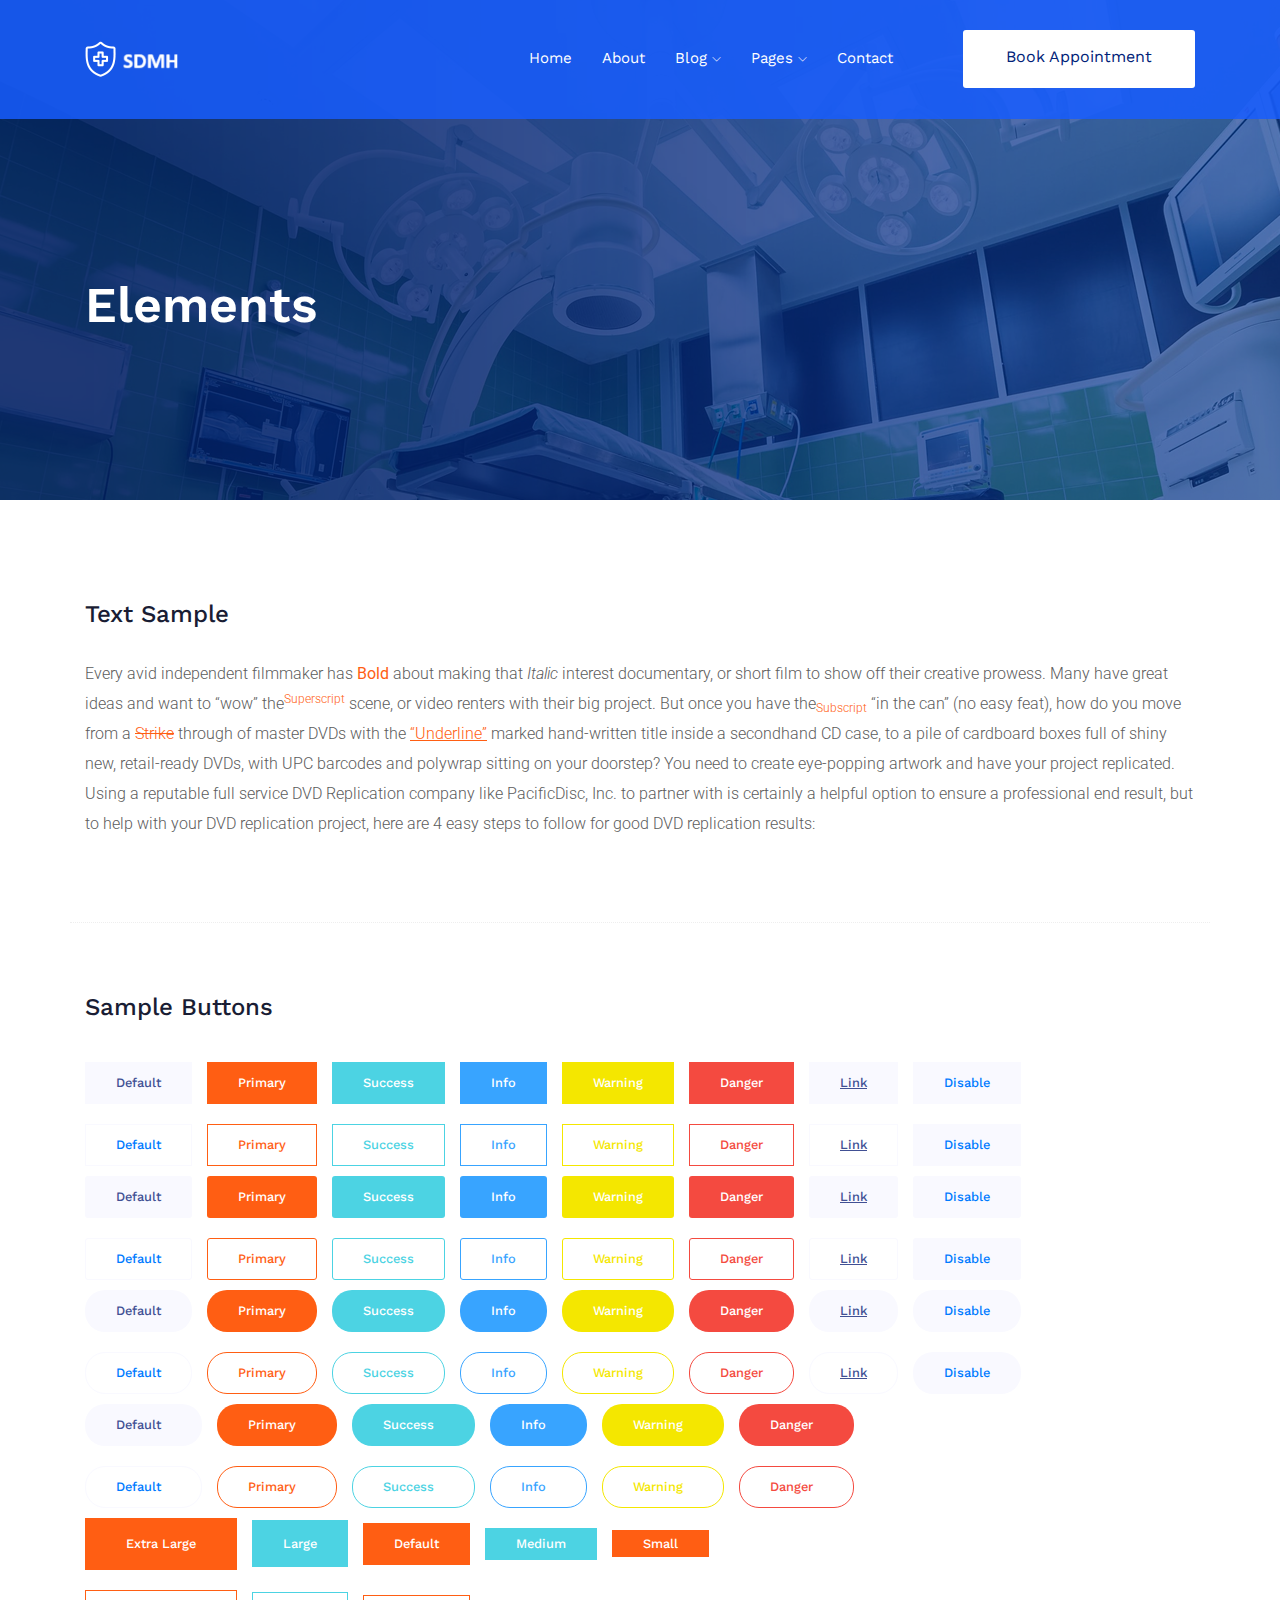
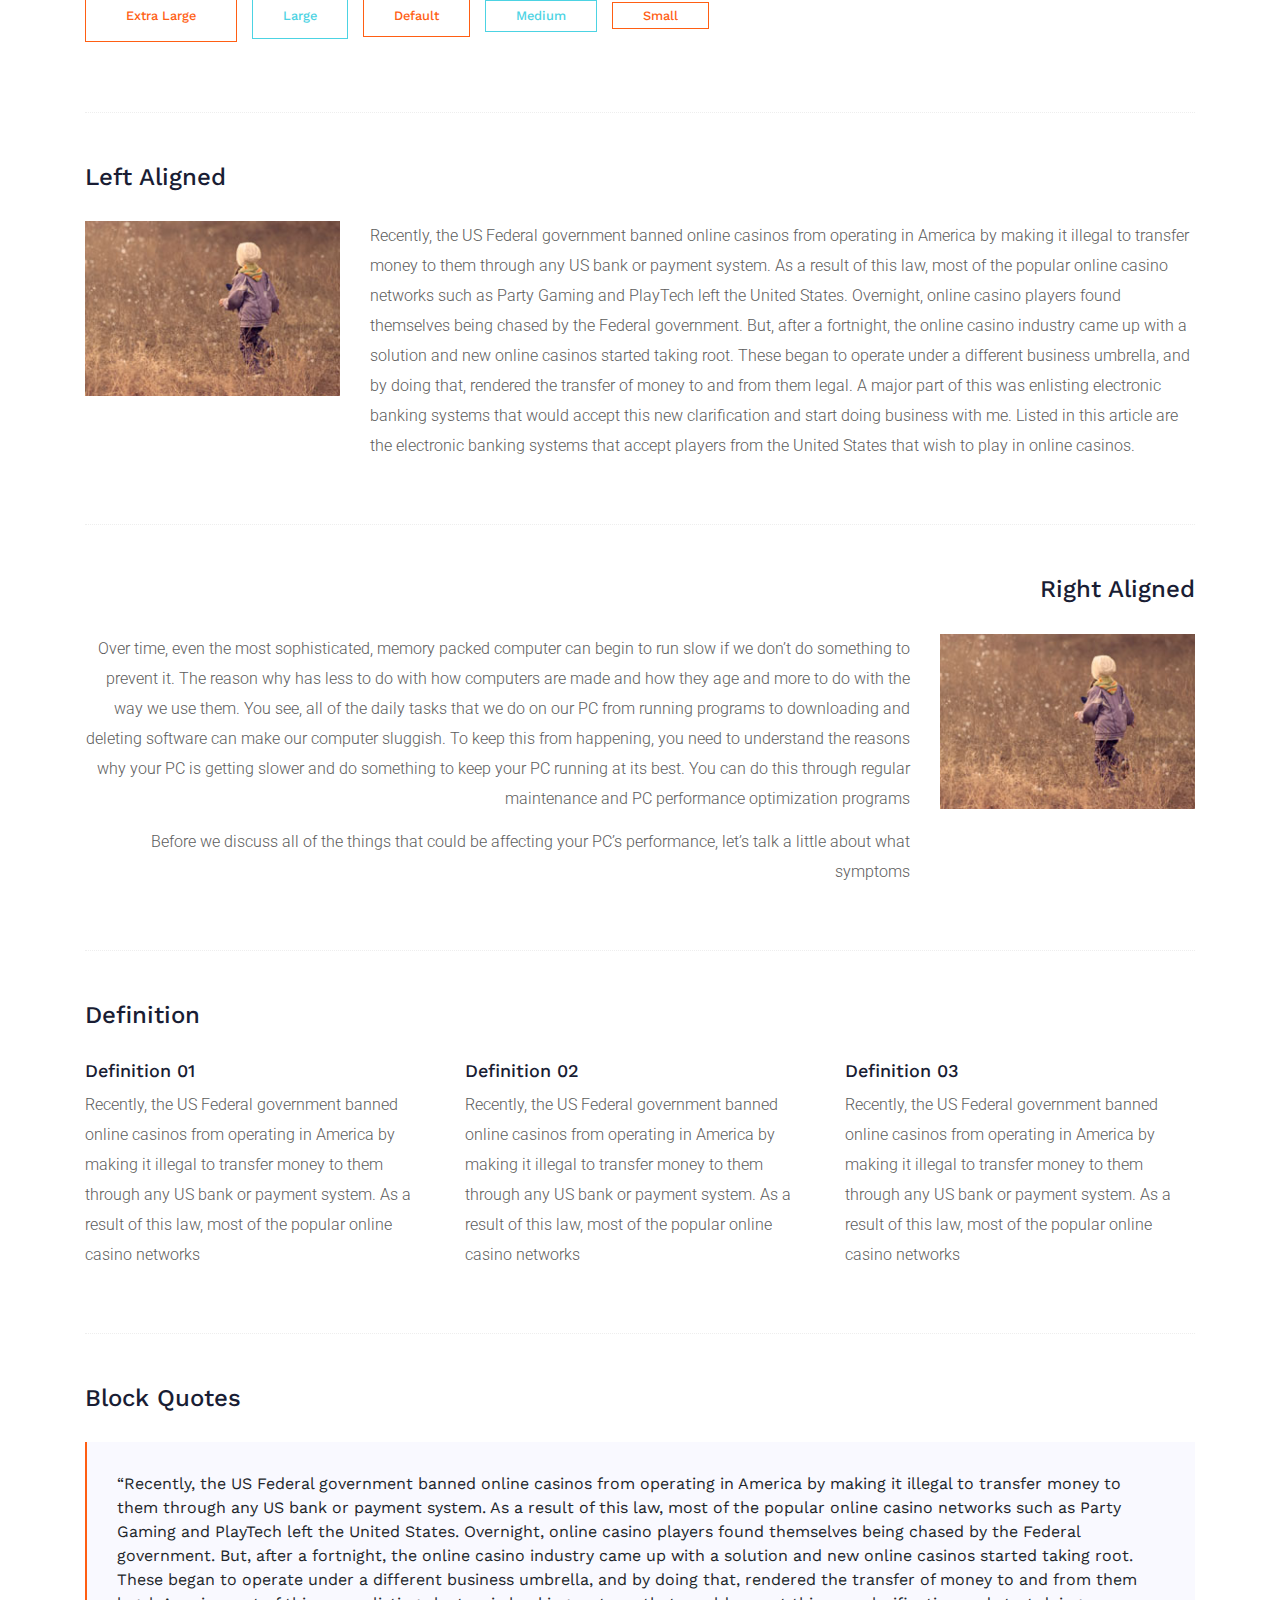
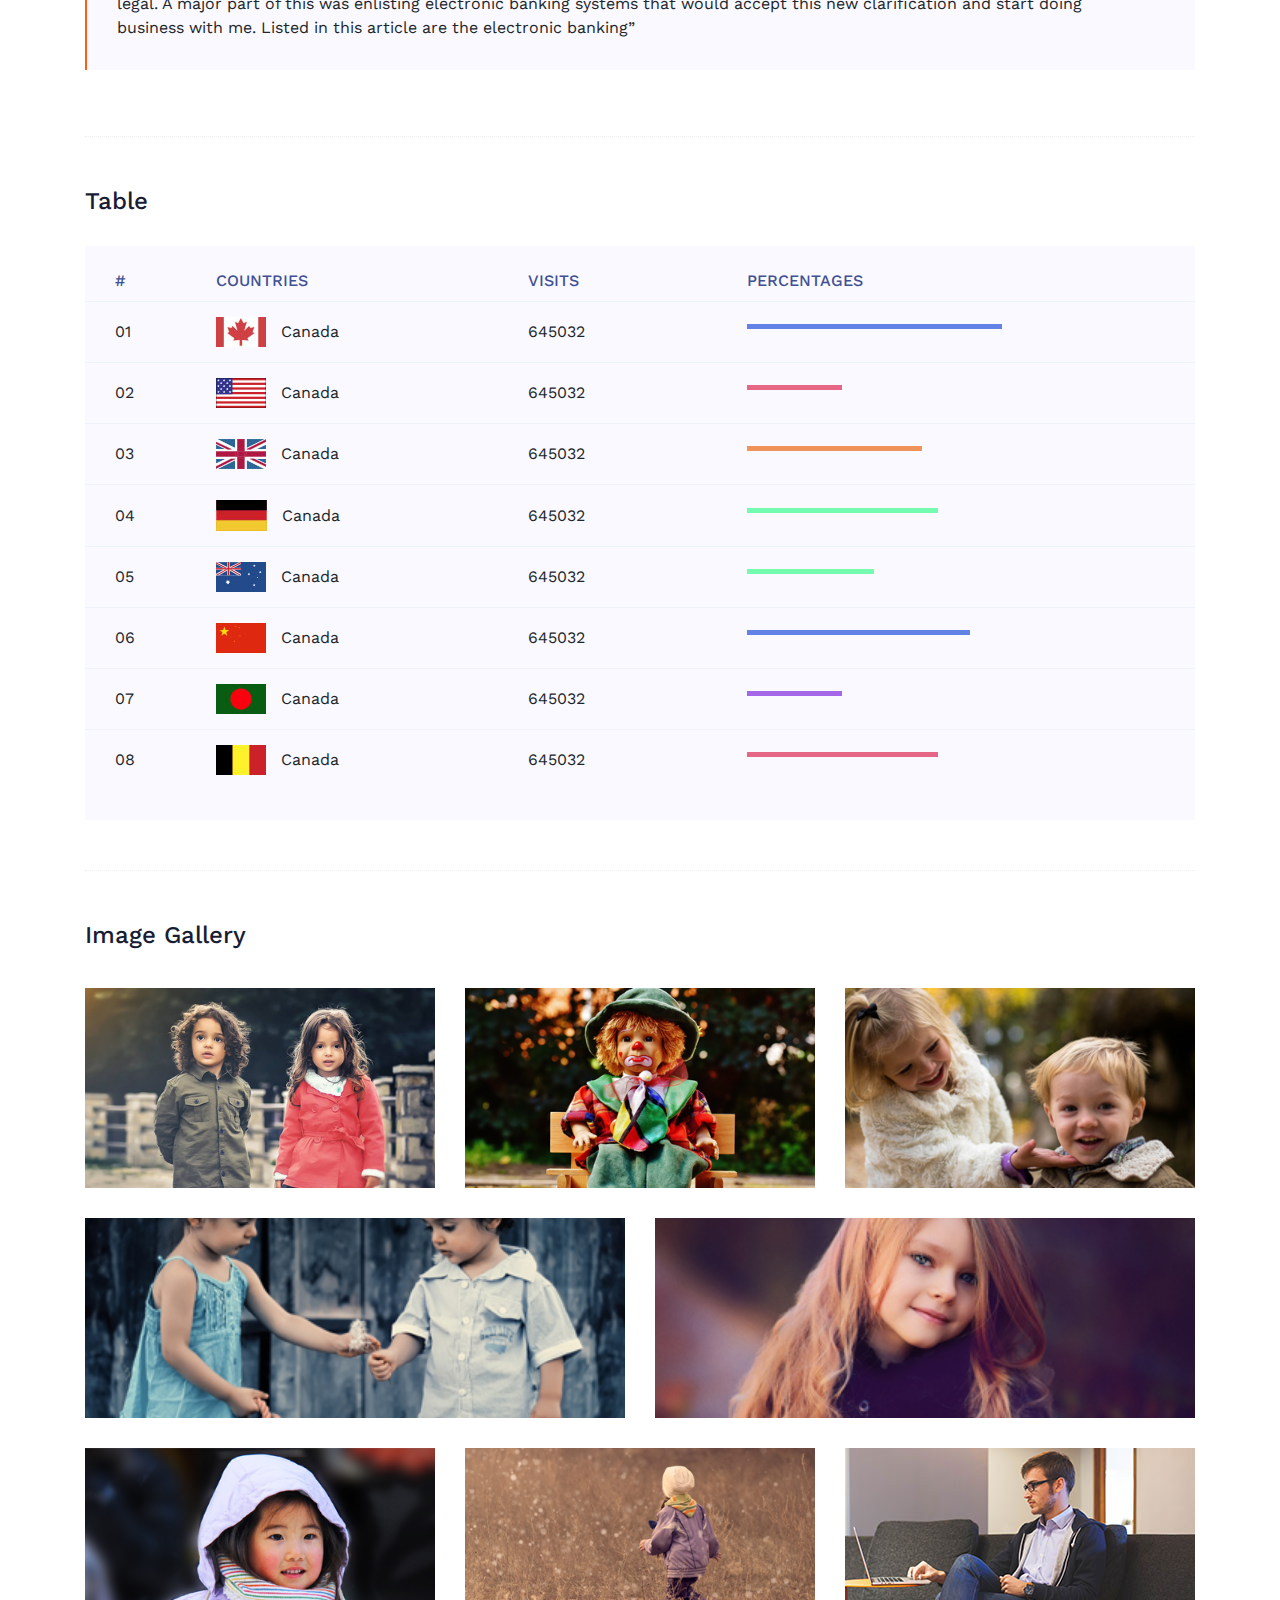
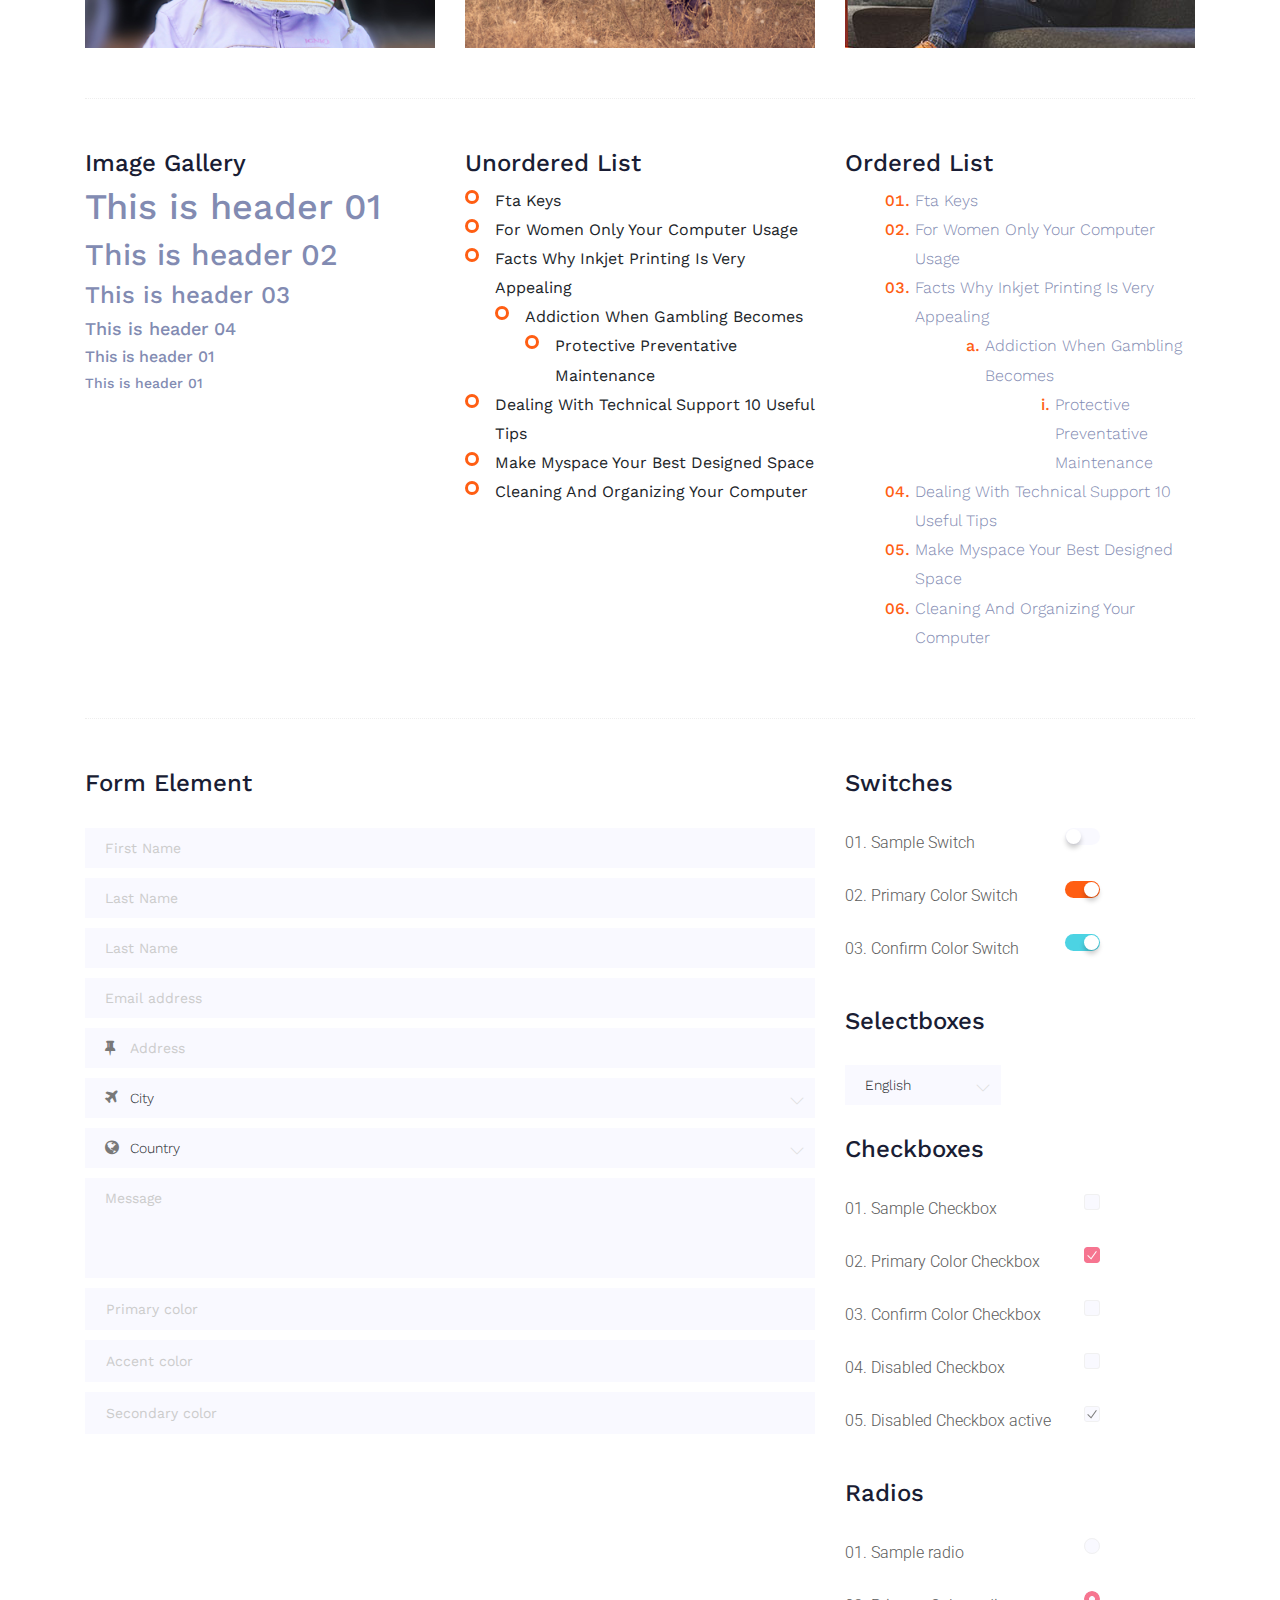
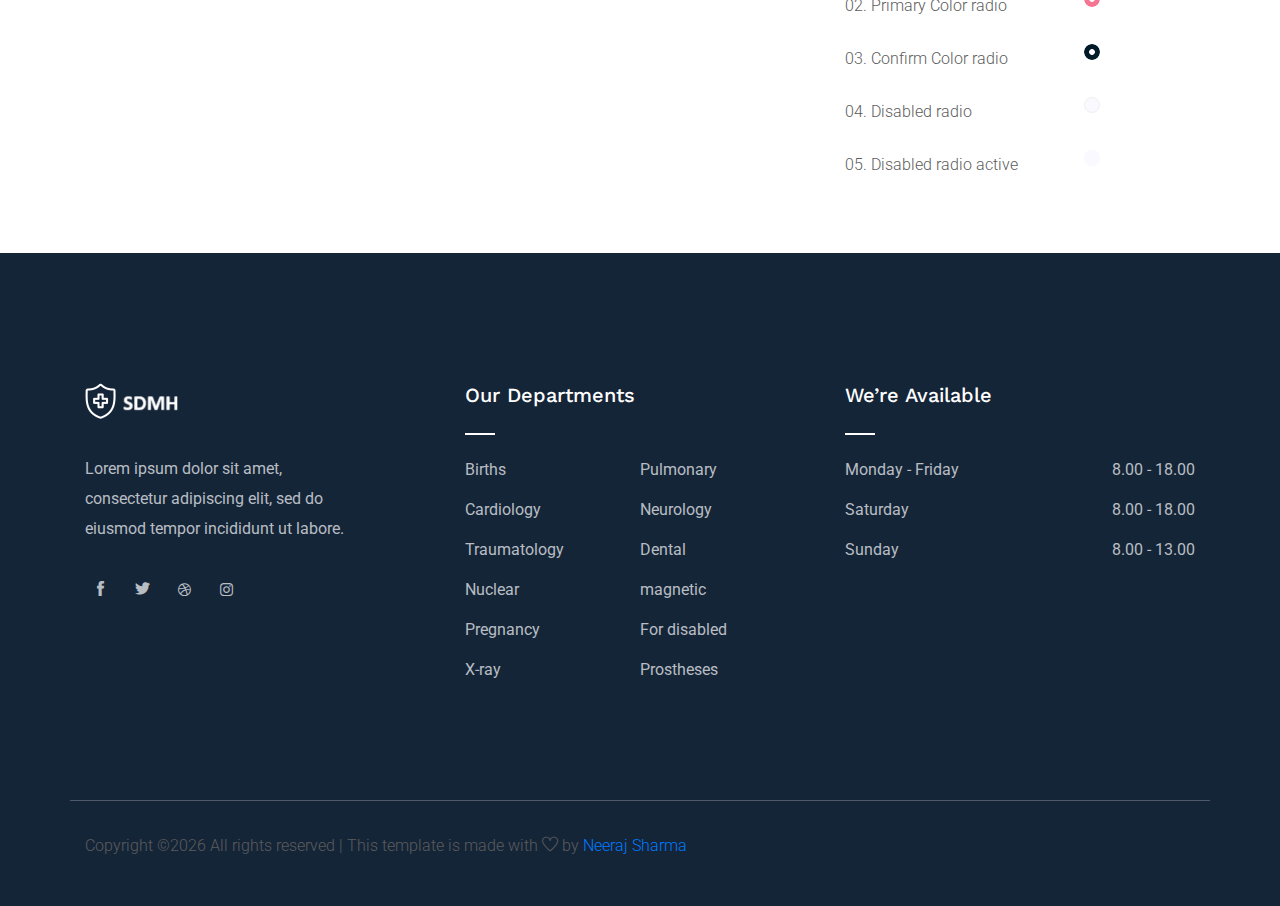
<file: elements.html>
<!doctype html>
<html class="no-js" lang="zxx">

<head>
	<meta charset="utf-8">
	<meta http-equiv="x-ua-compatible" content="ie=edge">
	<title>Docmed</title>
	<meta name="description" content="">
	<meta name="viewport" content="width=device-width, initial-scale=1">

	<!-- <link rel="manifest" href="site.webmanifest"> -->
	<link rel="shortcut icon" type="image/x-icon" href="img/favicon.png">
	<!-- Place favicon.ico in the root directory -->

	<!-- CSS here -->
	<link rel="stylesheet" href="css/bootstrap.min.css">
	<link rel="stylesheet" href="css/owl.carousel.min.css">
	<link rel="stylesheet" href="css/magnific-popup.css">
	<link rel="stylesheet" href="css/font-awesome.min.css">
	<link rel="stylesheet" href="css/themify-icons.css">
	<link rel="stylesheet" href="css/nice-select.css">
	<link rel="stylesheet" href="css/flaticon.css">
	<link rel="stylesheet" href="css/gijgo.css">
	<link rel="stylesheet" href="css/animate.css">
	<link rel="stylesheet" href="css/slicknav.css">
	<link rel="stylesheet" href="css/style.css">
	<!-- <link rel="stylesheet" href="css/responsive.css"> -->
</head>

<body>
	<!--[if lte IE 9]>
            <p class="browserupgrade">You are using an <strong>outdated</strong> browser. Please <a href="https://browsehappy.com/">upgrade your browser</a> to improve your experience and security.</p>
        <![endif]-->

    <!-- header-start -->
    <header>
        <div class="header-area ">
            <div id="sticky-header" class="main-header-area">
                <div class="container">
                    <div class="row align-items-center">
                        <div class="col-xl-3 col-lg-3">
                            <div class="logo-img">
                                <a href="index.html">
                                    <img src="img/logo.png" alt="">
                                </a>
                            </div>
                        </div>
                        <div class="col-xl-9 col-lg-9">
                            <div class="menu_wrap d-none d-lg-block">
                                <div class="menu_wrap_inner d-flex align-items-center justify-content-end">
                                    <div class="main-menu">
                                        <nav>
                                            <ul id="navigation">
                                                <li><a href="index.html">home</a></li>
                                                <li><a href="about.html">About</a></li>
                                                <li><a href="#">blog <i class="ti-angle-down"></i></a>
                                                    <ul class="submenu">
                                                       <!-- <li><a href="blog.html">blog</a></li>
                                                        <li><a href="single-blog.html">single-blog</a></li>-->
                                                    </ul>
                                                </li>
                                                <li><a href="#">pages <i class="ti-angle-down"></i></a>
                                                    <ul class="submenu">
                                                        <li><a href="Department.html">Deportment</a></li>
                                                        <li><a href="elements.html">elements</a></li>
                                                    </ul>
                                                </li>
                                                <li><a href="contact.html">Contact</a></li>
                                            </ul>
                                        </nav>
                                    </div>
                                    <div class="book_room">
                                        <div class="book_btn">
                                            <a class="popup-with-form" href="#test-form">Book  Appointment</a>
                                        </div>
                                    </div>
                                </div>
                            </div>
                        </div>
                        <div class="col-12">
                            <div class="mobile_menu d-block d-lg-none"></div>
                        </div>
                    </div>
                </div>
            </div>
        </div>
    </header>
    <!-- header-end -->

    <!-- bradcam_area_start  -->
    <div class="bradcam_area breadcam_bg_1">
        <div class="container">
            <div class="row">
                <div class="col-xl-12">
                    <div class="bradcam_text">
                        <h3>Elements</h3>
                    </div>
                </div>
            </div>
        </div>
    </div>
    <!-- bradcam_area_end  -->

	<!-- Start Sample Area -->
	<section class="sample-text-area">
		<div class="container box_1170">
			<h3 class="text-heading">Text Sample</h3>
			<p class="sample-text">
				Every avid independent filmmaker has <b>Bold</b> about making that <i>Italic</i> interest documentary,
				or short
				film to show off their creative prowess. Many have great ideas and want to “wow”
				the<sup>Superscript</sup> scene,
				or video renters with their big project. But once you have the<sub>Subscript</sub> “in the can” (no easy
				feat), how
				do you move from a <del>Strike</del> through of master DVDs with the <u>“Underline”</u> marked
				hand-written title
				inside a secondhand CD case, to a pile of cardboard boxes full of shiny new, retail-ready DVDs, with UPC
				barcodes
				and polywrap sitting on your doorstep? You need to create eye-popping artwork and have your project
				replicated.
				Using a reputable full service DVD Replication company like PacificDisc, Inc. to partner with is
				certainly a
				helpful option to ensure a professional end result, but to help with your DVD replication project, here
				are 4 easy
				steps to follow for good DVD replication results:

			</p>
		</div>
	</section>
	<!-- End Sample Area -->

	<!-- Start Button -->
	<section class="button-area">
		<div class="container box_1170 border-top-generic">
			<h3 class="text-heading">Sample Buttons</h3>
			<div class="button-group-area">
				<a href="#" class="genric-btn default">Default</a>
				<a href="#" class="genric-btn primary">Primary</a>
				<a href="#" class="genric-btn success">Success</a>
				<a href="#" class="genric-btn info">Info</a>
				<a href="#" class="genric-btn warning">Warning</a>
				<a href="#" class="genric-btn danger">Danger</a>
				<a href="#" class="genric-btn link">Link</a>
				<a href="#" class="genric-btn disable">Disable</a>
			</div>
			<div class="button-group-area mt-10">
				<a href="#" class="genric-btn default-border">Default</a>
				<a href="#" class="genric-btn primary-border">Primary</a>
				<a href="#" class="genric-btn success-border">Success</a>
				<a href="#" class="genric-btn info-border">Info</a>
				<a href="#" class="genric-btn warning-border">Warning</a>
				<a href="#" class="genric-btn danger-border">Danger</a>
				<a href="#" class="genric-btn link-border">Link</a>
				<a href="#" class="genric-btn disable">Disable</a>
			</div>
			<div class="button-group-area mt-40">
				<a href="#" class="genric-btn default radius">Default</a>
				<a href="#" class="genric-btn primary radius">Primary</a>
				<a href="#" class="genric-btn success radius">Success</a>
				<a href="#" class="genric-btn info radius">Info</a>
				<a href="#" class="genric-btn warning radius">Warning</a>
				<a href="#" class="genric-btn danger radius">Danger</a>
				<a href="#" class="genric-btn link radius">Link</a>
				<a href="#" class="genric-btn disable radius">Disable</a>
			</div>
			<div class="button-group-area mt-10">
				<a href="#" class="genric-btn default-border radius">Default</a>
				<a href="#" class="genric-btn primary-border radius">Primary</a>
				<a href="#" class="genric-btn success-border radius">Success</a>
				<a href="#" class="genric-btn info-border radius">Info</a>
				<a href="#" class="genric-btn warning-border radius">Warning</a>
				<a href="#" class="genric-btn danger-border radius">Danger</a>
				<a href="#" class="genric-btn link-border radius">Link</a>
				<a href="#" class="genric-btn disable radius">Disable</a>
			</div>
			<div class="button-group-area mt-40">
				<a href="#" class="genric-btn default circle">Default</a>
				<a href="#" class="genric-btn primary circle">Primary</a>
				<a href="#" class="genric-btn success circle">Success</a>
				<a href="#" class="genric-btn info circle">Info</a>
				<a href="#" class="genric-btn warning circle">Warning</a>
				<a href="#" class="genric-btn danger circle">Danger</a>
				<a href="#" class="genric-btn link circle">Link</a>
				<a href="#" class="genric-btn disable circle">Disable</a>
			</div>
			<div class="button-group-area mt-10">
				<a href="#" class="genric-btn default-border circle">Default</a>
				<a href="#" class="genric-btn primary-border circle">Primary</a>
				<a href="#" class="genric-btn success-border circle">Success</a>
				<a href="#" class="genric-btn info-border circle">Info</a>
				<a href="#" class="genric-btn warning-border circle">Warning</a>
				<a href="#" class="genric-btn danger-border circle">Danger</a>
				<a href="#" class="genric-btn link-border circle">Link</a>
				<a href="#" class="genric-btn disable circle">Disable</a>
			</div>
			<div class="button-group-area mt-40">
				<a href="#" class="genric-btn default circle arrow">Default<span class="lnr lnr-arrow-right"></span></a>
				<a href="#" class="genric-btn primary circle arrow">Primary<span class="lnr lnr-arrow-right"></span></a>
				<a href="#" class="genric-btn success circle arrow">Success<span class="lnr lnr-arrow-right"></span></a>
				<a href="#" class="genric-btn info circle arrow">Info<span class="lnr lnr-arrow-right"></span></a>
				<a href="#" class="genric-btn warning circle arrow">Warning<span class="lnr lnr-arrow-right"></span></a>
				<a href="#" class="genric-btn danger circle arrow">Danger<span class="lnr lnr-arrow-right"></span></a>
			</div>
			<div class="button-group-area mt-10">
				<a href="#" class="genric-btn default-border circle arrow">Default<span
						class="lnr lnr-arrow-right"></span></a>
				<a href="#" class="genric-btn primary-border circle arrow">Primary<span
						class="lnr lnr-arrow-right"></span></a>
				<a href="#" class="genric-btn success-border circle arrow">Success<span
						class="lnr lnr-arrow-right"></span></a>
				<a href="#" class="genric-btn info-border circle arrow">Info<span
						class="lnr lnr-arrow-right"></span></a>
				<a href="#" class="genric-btn warning-border circle arrow">Warning<span
						class="lnr lnr-arrow-right"></span></a>
				<a href="#" class="genric-btn danger-border circle arrow">Danger<span
						class="lnr lnr-arrow-right"></span></a>
			</div>
			<div class="button-group-area mt-40">
				<a href="#" class="genric-btn primary e-large">Extra Large</a>
				<a href="#" class="genric-btn success large">Large</a>
				<a href="#" class="genric-btn primary">Default</a>
				<a href="#" class="genric-btn success medium">Medium</a>
				<a href="#" class="genric-btn primary small">Small</a>
			</div>
			<div class="button-group-area mt-10">
				<a href="#" class="genric-btn primary-border e-large">Extra Large</a>
				<a href="#" class="genric-btn success-border large">Large</a>
				<a href="#" class="genric-btn primary-border">Default</a>
				<a href="#" class="genric-btn success-border medium">Medium</a>
				<a href="#" class="genric-btn primary-border small">Small</a>
			</div>
		</div>
	</section>
	<!-- End Button -->

	<!-- Start Align Area -->
	<div class="whole-wrap">
		<div class="container box_1170">
			<div class="section-top-border">
				<h3 class="mb-30">Left Aligned</h3>
				<div class="row">
					<div class="col-md-3">
						<img src="img/elements/d.jpg" alt="" class="img-fluid">
					</div>
					<div class="col-md-9 mt-sm-20">
						<p>Recently, the US Federal government banned online casinos from operating in America by making
							it illegal to
							transfer money to them through any US bank or payment system. As a result of this law, most
							of the popular
							online casino networks such as Party Gaming and PlayTech left the United States. Overnight,
							online casino
							players found themselves being chased by the Federal government. But, after a fortnight, the
							online casino
							industry came up with a solution and new online casinos started taking root. These began to
							operate under a
							different business umbrella, and by doing that, rendered the transfer of money to and from
							them legal. A major
							part of this was enlisting electronic banking systems that would accept this new
							clarification and start doing
							business with me. Listed in this article are the electronic banking systems that accept
							players from the United
							States that wish to play in online casinos.</p>
					</div>
				</div>
			</div>
			<div class="section-top-border text-right">
				<h3 class="mb-30">Right Aligned</h3>
				<div class="row">
					<div class="col-md-9">
						<p class="text-right">Over time, even the most sophisticated, memory packed computer can begin
							to run slow if we
							don’t do something to prevent it. The reason why has less to do with how computers are made
							and how they age and
							more to do with the way we use them. You see, all of the daily tasks that we do on our PC
							from running programs
							to downloading and deleting software can make our computer sluggish. To keep this from
							happening, you need to
							understand the reasons why your PC is getting slower and do something to keep your PC
							running at its best. You
							can do this through regular maintenance and PC performance optimization programs</p>
						<p class="text-right">Before we discuss all of the things that could be affecting your PC’s
							performance, let’s
							talk a little about what symptoms</p>
					</div>
					<div class="col-md-3">
						<img src="img/elements/d.jpg" alt="" class="img-fluid">
					</div>
				</div>
			</div>
			<div class="section-top-border">
				<h3 class="mb-30">Definition</h3>
				<div class="row">
					<div class="col-md-4">
						<div class="single-defination">
							<h4 class="mb-20">Definition 01</h4>
							<p>Recently, the US Federal government banned online casinos from operating in America by
								making it illegal to
								transfer money to them through any US bank or payment system. As a result of this law,
								most of the popular
								online casino networks</p>
						</div>
					</div>
					<div class="col-md-4">
						<div class="single-defination">
							<h4 class="mb-20">Definition 02</h4>
							<p>Recently, the US Federal government banned online casinos from operating in America by
								making it illegal to
								transfer money to them through any US bank or payment system. As a result of this law,
								most of the popular
								online casino networks</p>
						</div>
					</div>
					<div class="col-md-4">
						<div class="single-defination">
							<h4 class="mb-20">Definition 03</h4>
							<p>Recently, the US Federal government banned online casinos from operating in America by
								making it illegal to
								transfer money to them through any US bank or payment system. As a result of this law,
								most of the popular
								online casino networks</p>
						</div>
					</div>
				</div>
			</div>
			<div class="section-top-border">
				<h3 class="mb-30">Block Quotes</h3>
				<div class="row">
					<div class="col-lg-12">
						<blockquote class="generic-blockquote">
							“Recently, the US Federal government banned online casinos from operating in America by
							making it illegal to
							transfer money to them through any US bank or payment system. As a result of this law, most
							of the popular
							online casino networks such as Party Gaming and PlayTech left the United States. Overnight,
							online casino
							players found themselves being chased by the Federal government. But, after a fortnight, the
							online casino
							industry came up with a solution and new online casinos started taking root. These began to
							operate under a
							different business umbrella, and by doing that, rendered the transfer of money to and from
							them legal. A major
							part of this was enlisting electronic banking systems that would accept this new
							clarification and start doing
							business with me. Listed in this article are the electronic banking”
						</blockquote>
					</div>
				</div>
			</div>
			<div class="section-top-border">
				<h3 class="mb-30">Table</h3>
				<div class="progress-table-wrap">
					<div class="progress-table">
						<div class="table-head">
							<div class="serial">#</div>
							<div class="country">Countries</div>
							<div class="visit">Visits</div>
							<div class="percentage">Percentages</div>
						</div>
						<div class="table-row">
							<div class="serial">01</div>
							<div class="country"> <img src="img/elements/f1.jpg" alt="flag">Canada</div>
							<div class="visit">645032</div>
							<div class="percentage">
								<div class="progress">
									<div class="progress-bar color-1" role="progressbar" style="width: 80%"
										aria-valuenow="80" aria-valuemin="0" aria-valuemax="100"></div>
								</div>
							</div>
						</div>
						<div class="table-row">
							<div class="serial">02</div>
							<div class="country"> <img src="img/elements/f2.jpg" alt="flag">Canada</div>
							<div class="visit">645032</div>
							<div class="percentage">
								<div class="progress">
									<div class="progress-bar color-2" role="progressbar" style="width: 30%"
										aria-valuenow="30" aria-valuemin="0" aria-valuemax="100"></div>
								</div>
							</div>
						</div>
						<div class="table-row">
							<div class="serial">03</div>
							<div class="country"> <img src="img/elements/f3.jpg" alt="flag">Canada</div>
							<div class="visit">645032</div>
							<div class="percentage">
								<div class="progress">
									<div class="progress-bar color-3" role="progressbar" style="width: 55%"
										aria-valuenow="55" aria-valuemin="0" aria-valuemax="100"></div>
								</div>
							</div>
						</div>
						<div class="table-row">
							<div class="serial">04</div>
							<div class="country"> <img src="img/elements/f4.jpg" alt="flag">Canada</div>
							<div class="visit">645032</div>
							<div class="percentage">
								<div class="progress">
									<div class="progress-bar color-4" role="progressbar" style="width: 60%"
										aria-valuenow="60" aria-valuemin="0" aria-valuemax="100"></div>
								</div>
							</div>
						</div>
						<div class="table-row">
							<div class="serial">05</div>
							<div class="country"> <img src="img/elements/f5.jpg" alt="flag">Canada</div>
							<div class="visit">645032</div>
							<div class="percentage">
								<div class="progress">
									<div class="progress-bar color-5" role="progressbar" style="width: 40%"
										aria-valuenow="40" aria-valuemin="0" aria-valuemax="100"></div>
								</div>
							</div>
						</div>
						<div class="table-row">
							<div class="serial">06</div>
							<div class="country"> <img src="img/elements/f6.jpg" alt="flag">Canada</div>
							<div class="visit">645032</div>
							<div class="percentage">
								<div class="progress">
									<div class="progress-bar color-6" role="progressbar" style="width: 70%"
										aria-valuenow="70" aria-valuemin="0" aria-valuemax="100"></div>
								</div>
							</div>
						</div>
						<div class="table-row">
							<div class="serial">07</div>
							<div class="country"> <img src="img/elements/f7.jpg" alt="flag">Canada</div>
							<div class="visit">645032</div>
							<div class="percentage">
								<div class="progress">
									<div class="progress-bar color-7" role="progressbar" style="width: 30%"
										aria-valuenow="30" aria-valuemin="0" aria-valuemax="100"></div>
								</div>
							</div>
						</div>
						<div class="table-row">
							<div class="serial">08</div>
							<div class="country"> <img src="img/elements/f8.jpg" alt="flag">Canada</div>
							<div class="visit">645032</div>
							<div class="percentage">
								<div class="progress">
									<div class="progress-bar color-8" role="progressbar" style="width: 60%"
										aria-valuenow="60" aria-valuemin="0" aria-valuemax="100"></div>
								</div>
							</div>
						</div>
					</div>
				</div>
			</div>
			<div class="section-top-border">
				<h3>Image Gallery</h3>
				<div class="row gallery-item">
					<div class="col-md-4">
						<a href="img/elements/g1.jpg" class="img-pop-up">
							<div class="single-gallery-image" style="background: url(img/elements/g1.jpg);"></div>
						</a>
					</div>
					<div class="col-md-4">
						<a href="img/elements/g2.jpg" class="img-pop-up">
							<div class="single-gallery-image" style="background: url(img/elements/g2.jpg);"></div>
						</a>
					</div>
					<div class="col-md-4">
						<a href="img/elements/g3.jpg" class="img-pop-up">
							<div class="single-gallery-image" style="background: url(img/elements/g3.jpg);"></div>
						</a>
					</div>
					<div class="col-md-6">
						<a href="img/elements/g4.jpg" class="img-pop-up">
							<div class="single-gallery-image" style="background: url(img/elements/g4.jpg);"></div>
						</a>
					</div>
					<div class="col-md-6">
						<a href="img/elements/g5.jpg" class="img-pop-up">
							<div class="single-gallery-image" style="background: url(img/elements/g5.jpg);"></div>
						</a>
					</div>
					<div class="col-md-4">
						<a href="img/elements/g6.jpg" class="img-pop-up">
							<div class="single-gallery-image" style="background: url(img/elements/g6.jpg);"></div>
						</a>
					</div>
					<div class="col-md-4">
						<a href="img/elements/g7.jpg" class="img-pop-up">
							<div class="single-gallery-image" style="background: url(img/elements/g7.jpg);"></div>
						</a>
					</div>
					<div class="col-md-4">
						<a href="img/elements/g8.jpg" class="img-pop-up">
							<div class="single-gallery-image" style="background: url(img/elements/g8.jpg);"></div>
						</a>
					</div>
				</div>
			</div>
			<div class="section-top-border">
				<div class="row">
					<div class="col-md-4">
						<h3 class="mb-20">Image Gallery</h3>
						<div class="typography">
							<h1>This is header 01</h1>
							<h2>This is header 02</h2>
							<h3>This is header 03</h3>
							<h4>This is header 04</h4>
							<h5>This is header 01</h5>
							<h6>This is header 01</h6>
						</div>
					</div>
					<div class="col-md-4 mt-sm-30">
						<h3 class="mb-20">Unordered List</h3>
						<div class="">
							<ul class="unordered-list">
								<li>Fta Keys</li>
								<li>For Women Only Your Computer Usage</li>
								<li>Facts Why Inkjet Printing Is Very Appealing
									<ul>
										<li>Addiction When Gambling Becomes
											<ul>
												<li>Protective Preventative Maintenance</li>
											</ul>
										</li>
									</ul>
								</li>
								<li>Dealing With Technical Support 10 Useful Tips</li>
								<li>Make Myspace Your Best Designed Space</li>
								<li>Cleaning And Organizing Your Computer</li>
							</ul>
						</div>
					</div>
					<div class="col-md-4 mt-sm-30">
						<h3 class="mb-20">Ordered List</h3>
						<div class="">
							<ol class="ordered-list">
								<li><span>Fta Keys</span></li>
								<li><span>For Women Only Your Computer Usage</span></li>
								<li><span>Facts Why Inkjet Printing Is Very Appealing</span>
									<ol class="ordered-list-alpha">
										<li><span>Addiction When Gambling Becomes</span>
											<ol class="ordered-list-roman">
												<li><span>Protective Preventative Maintenance</span></li>
											</ol>
										</li>
									</ol>
								</li>
								<li><span>Dealing With Technical Support 10 Useful Tips</span></li>
								<li><span>Make Myspace Your Best Designed Space</span></li>
								<li><span>Cleaning And Organizing Your Computer</span></li>
							</ol>
						</div>
					</div>
				</div>
			</div>
			<div class="section-top-border">
				<div class="row">
					<div class="col-lg-8 col-md-8">
						<h3 class="mb-30">Form Element</h3>
						<form action="#">
							<div class="mt-10">
								<input type="text" name="first_name" placeholder="First Name"
									onfocus="this.placeholder = ''" onblur="this.placeholder = 'First Name'" required
									class="single-input">
							</div>
							<div class="mt-10">
								<input type="text" name="last_name" placeholder="Last Name"
									onfocus="this.placeholder = ''" onblur="this.placeholder = 'Last Name'" required
									class="single-input">
							</div>
							<div class="mt-10">
								<input type="text" name="last_name" placeholder="Last Name"
									onfocus="this.placeholder = ''" onblur="this.placeholder = 'Last Name'" required
									class="single-input">
							</div>
							<div class="mt-10">
								<input type="email" name="EMAIL" placeholder="Email address"
									onfocus="this.placeholder = ''" onblur="this.placeholder = 'Email address'" required
									class="single-input">
							</div>
							<div class="input-group-icon mt-10">
								<div class="icon"><i class="fa fa-thumb-tack" aria-hidden="true"></i></div>
								<input type="text" name="address" placeholder="Address" onfocus="this.placeholder = ''"
									onblur="this.placeholder = 'Address'" required class="single-input">
							</div>
							<div class="input-group-icon mt-10">
								<div class="icon"><i class="fa fa-plane" aria-hidden="true"></i></div>
								<div class="form-select" id="default-select"">
											<select>
												<option value=" 1">City</option>
									<option value="1">Dhaka</option>
									<option value="1">Dilli</option>
									<option value="1">Newyork</option>
									<option value="1">Islamabad</option>
									</select>
								</div>
							</div>
							<div class="input-group-icon mt-10">
								<div class="icon"><i class="fa fa-globe" aria-hidden="true"></i></div>
								<div class="form-select" id="default-select"">
											<select>
												<option value=" 1">Country</option>
									<option value="1">Bangladesh</option>
									<option value="1">India</option>
									<option value="1">England</option>
									<option value="1">Srilanka</option>
									</select>
								</div>
							</div>

							<div class="mt-10">
								<textarea class="single-textarea" placeholder="Message" onfocus="this.placeholder = ''"
									onblur="this.placeholder = 'Message'" required></textarea>
							</div>
							<!-- For Gradient Border Use -->
							<!-- <div class="mt-10">
										<div class="primary-input">
											<input id="primary-input" type="text" name="first_name" placeholder="Primary color" onfocus="this.placeholder = ''" onblur="this.placeholder = 'Primary color'">
											<label for="primary-input"></label>
										</div>
									</div> -->
							<div class="mt-10">
								<input type="text" name="first_name" placeholder="Primary color"
									onfocus="this.placeholder = ''" onblur="this.placeholder = 'Primary color'" required
									class="single-input-primary">
							</div>
							<div class="mt-10">
								<input type="text" name="first_name" placeholder="Accent color"
									onfocus="this.placeholder = ''" onblur="this.placeholder = 'Accent color'" required
									class="single-input-accent">
							</div>
							<div class="mt-10">
								<input type="text" name="first_name" placeholder="Secondary color"
									onfocus="this.placeholder = ''" onblur="this.placeholder = 'Secondary color'"
									required class="single-input-secondary">
							</div>
						</form>
					</div>
					<div class="col-lg-3 col-md-4 mt-sm-30">
						<div class="single-element-widget">
							<h3 class="mb-30">Switches</h3>
							<div class="switch-wrap d-flex justify-content-between">
								<p>01. Sample Switch</p>
								<div class="primary-switch">
									<input type="checkbox" id="default-switch">
									<label for="default-switch"></label>
								</div>
							</div>
							<div class="switch-wrap d-flex justify-content-between">
								<p>02. Primary Color Switch</p>
								<div class="primary-switch">
									<input type="checkbox" id="primary-switch" checked>
									<label for="primary-switch"></label>
								</div>
							</div>
							<div class="switch-wrap d-flex justify-content-between">
								<p>03. Confirm Color Switch</p>
								<div class="confirm-switch">
									<input type="checkbox" id="confirm-switch" checked>
									<label for="confirm-switch"></label>
								</div>
							</div>
						</div>
						<div class="single-element-widget mt-30">
							<h3 class="mb-30">Selectboxes</h3>
							<div class="default-select" id="default-select"">
										<select>
											<option value=" 1">English</option>
								<option value="1">Spanish</option>
								<option value="1">Arabic</option>
								<option value="1">Portuguise</option>
								<option value="1">Bengali</option>
								</select>
							</div>
						</div>
						<div class="single-element-widget mt-30">
							<h3 class="mb-30">Checkboxes</h3>
							<div class="switch-wrap d-flex justify-content-between">
								<p>01. Sample Checkbox</p>
								<div class="primary-checkbox">
									<input type="checkbox" id="default-checkbox">
									<label for="default-checkbox"></label>
								</div>
							</div>
							<div class="switch-wrap d-flex justify-content-between">
								<p>02. Primary Color Checkbox</p>
								<div class="primary-checkbox">
									<input type="checkbox" id="primary-checkbox" checked>
									<label for="primary-checkbox"></label>
								</div>
							</div>
							<div class="switch-wrap d-flex justify-content-between">
								<p>03. Confirm Color Checkbox</p>
								<div class="confirm-checkbox">
									<input type="checkbox" id="confirm-checkbox">
									<label for="confirm-checkbox"></label>
								</div>
							</div>
							<div class="switch-wrap d-flex justify-content-between">
								<p>04. Disabled Checkbox</p>
								<div class="disabled-checkbox">
									<input type="checkbox" id="disabled-checkbox" disabled>
									<label for="disabled-checkbox"></label>
								</div>
							</div>
							<div class="switch-wrap d-flex justify-content-between">
								<p>05. Disabled Checkbox active</p>
								<div class="disabled-checkbox">
									<input type="checkbox" id="disabled-checkbox-active" checked disabled>
									<label for="disabled-checkbox-active"></label>
								</div>
							</div>
						</div>
						<div class="single-element-widget mt-30">
							<h3 class="mb-30">Radios</h3>
							<div class="switch-wrap d-flex justify-content-between">
								<p>01. Sample radio</p>
								<div class="primary-radio">
									<input type="checkbox" id="default-radio">
									<label for="default-radio"></label>
								</div>
							</div>
							<div class="switch-wrap d-flex justify-content-between">
								<p>02. Primary Color radio</p>
								<div class="primary-radio">
									<input type="checkbox" id="primary-radio" checked>
									<label for="primary-radio"></label>
								</div>
							</div>
							<div class="switch-wrap d-flex justify-content-between">
								<p>03. Confirm Color radio</p>
								<div class="confirm-radio">
									<input type="checkbox" id="confirm-radio" checked>
									<label for="confirm-radio"></label>
								</div>
							</div>
							<div class="switch-wrap d-flex justify-content-between">
								<p>04. Disabled radio</p>
								<div class="disabled-radio">
									<input type="checkbox" id="disabled-radio" disabled>
									<label for="disabled-radio"></label>
								</div>
							</div>
							<div class="switch-wrap d-flex justify-content-between">
								<p>05. Disabled radio active</p>
								<div class="disabled-radio">
									<input type="checkbox" id="disabled-radio-active" checked disabled>
									<label for="disabled-radio-active"></label>
								</div>
							</div>
						</div>
					</div>
				</div>
			</div>
		</div>
	</div>
	<!-- End Align Area -->


    <footer class="footer">
        <div class="footer_top">
            <div class="container">
                <div class="row">
                    <div class="col-xl-4 col-md-6 col-lg-4 ">
                        <div class="footer_widget">
                            <div class="footer_logo">
                                <a href="#">
                                    <img src="img/logo.png" alt="">
                                </a>
                            </div>
                            <p class="address_text">Lorem ipsum dolor sit amet, <br> consectetur adipiscing elit, sed do <br> eiusmod tempor incididunt ut labore.
                            </p>
                            <div class="socail_links">
                                <ul>
                                    <li>
                                        <a href="#">
                                            <i class="ti-facebook"></i>
                                        </a>
                                    </li>
                                    <li>
                                        <a href="#">
                                            <i class="ti-twitter-alt"></i>
                                        </a>
                                    </li>
                                    <li>
                                        <a href="#">
                                            <i class="fa fa-dribbble"></i>
                                        </a>
                                    </li>
                                    <li>
                                        <a href="#">
                                            <i class="fa fa-instagram"></i>
                                        </a>
                                    </li>
                                </ul>
                            </div>

                        </div>
                    </div>
                    <div class="col-xl-4 col-md-6 col-lg-4">
                        <div class="footer_widget">
                            <h3 class="footer_title">
                                Our Departments
                            </h3>
                            <ul class="links">
                                <li><a href="#">Births</a></li>
                                <li><a href="#">Pulmonary</a></li>
                                <li><a href="#">Cardiology</a></li>
                                <li><a href="#">Neurology</a></li>
                                <li><a href="#">Traumatology</a></li>
                                <li><a href="#">Dental</a></li>
                                <li><a href="#">Nuclear</a></li>
                                <li><a href="#">magnetic</a></li>
                                <li><a href="#">Pregnancy</a></li>
                                <li><a href="#">For disabled</a></li>
                                <li><a href="#">X-ray</a></li>
                                <li><a href="#">Prostheses</a></li>
                            </ul>
                        </div>
                    </div>
                    <div class="col-xl-4  col-md-6 col-lg-4">
                        <div class="footer_widget">
                            <h3 class="footer_title">
                                We’re Available
                            </h3>
                            <ul class="meting_time">
                                <li class="d-flex justify-content-between "><span>Monday - Friday</span> <span>8.00 - 18.00</span></li>
                                <li class="d-flex justify-content-between "><span>Saturday	</span> <span>8.00 - 18.00</span></li>
                                <li class="d-flex justify-content-between "><span>Sunday</span> <span>8.00 - 13.00</span></li>
                            </ul>
                        </div>
                    </div>
                </div>
            </div>
        </div>
        <div class="copy-right_text">
            <div class="container">
                <div class="row">
                    <div class="bordered_1px "></div>
                    <div class="col-xl-12">
                        <p class="copy_right text-center">
                            <p><!-- Link back to Colorlib can't be removed. Template is licensed under CC BY 3.0. -->
  Copyright &copy;<script>document.write(new Date().getFullYear());</script> All rights reserved | This template is made with <i class="ti-heart" aria-hidden="true"></i> by <a href="https://www.linkedin.com/in/neeraj-kumar-sharma-a4734b280/" target="_blank">Neeraj Sharma</a>
  <!-- Link back to Colorlib can't be removed. Template is licensed under CC BY 3.0. --></p>
                        </p>
                    </div>
                </div>
            </div>
        </div>
    </footer>

    <!-- link that opens popup -->

    <!-- form itself end-->
    <form id="test-form" class="white-popup-block mfp-hide">
        <div class="popup_box ">
            <div class="popup_inner">
                <h3>
                    Book an 
                <span>Appointment</span>
                </h3>
                <form action="#">
                    <div class="row">
                        <div class="col-xl-12">
                            <select class="form-select wide" id="default-select" class="">
                                <option data-display="Please select doctor to visit">Please select doctor to visit </option>
                                <option value="1">Dr. Pawan Kumar Kharwar</option>
                                            <option value="2">Dr. Ashish Agrawal</option>
                                            <option value="3">Dr. M.R. Pandey</option>
                                            <option value="3">Dr. Rajesh Ranjan</option>
                            </select>
                        </div>
                        <div class="col-xl-9">
                            <input type="text"  placeholder="Your name ">
                        </div>
                        <div class="col-xl-3">
                            <input type="text"  placeholder="Your age">
                        </div>
                        <div class="col-xl-6">
                            <input type="text"  placeholder="Phone number ">
                        </div>
                        <div class="col-xl-6">
                            <input type="email"  placeholder="Email Address">
                        </div>
                        <div class="col-xl-6">
                            <input class="datepicker" placeholder="Appointment Date">
                        </div>
                        <div class="col-xl-6">
                            <input class="timepicker" placeholder="Suitable time">
                        </div>
                        <div class="col-xl-12">
                            <button type="submit" class="boxed-btn3">Make an Appointment</button>
                        </div>
                    </div>
                </form>
            </div>
        </div>
    </form>
    <!-- form itself end -->

	<!-- JS here -->
	<script src="js/vendor/modernizr-3.5.0.min.js"></script>
	<script src="js/vendor/jquery-1.12.4.min.js"></script>
	<script src="js/popper.min.js"></script>
	<script src="js/bootstrap.min.js"></script>
	<script src="js/owl.carousel.min.js"></script>
	<script src="js/isotope.pkgd.min.js"></script>
	<script src="js/ajax-form.js"></script>
	<script src="js/waypoints.min.js"></script>
	<script src="js/jquery.counterup.min.js"></script>
	<script src="js/imagesloaded.pkgd.min.js"></script>
	<script src="js/scrollIt.js"></script>
	<script src="js/jquery.scrollUp.min.js"></script>
	<script src="js/wow.min.js"></script>
	<script src="js/nice-select.min.js"></script>
	<script src="js/jquery.slicknav.min.js"></script>
	<script src="js/jquery.magnific-popup.min.js"></script>
	<script src="js/plugins.js"></script>
	<script src="js/gijgo.min.js"></script>

	<!--contact js-->
	<script src="js/contact.js"></script>
	<script src="js/jquery.ajaxchimp.min.js"></script>
	<script src="js/jquery.form.js"></script>
	<script src="js/jquery.validate.min.js"></script>
	<script src="js/mail-script.js"></script>

	<script src="js/main.js"></script>
    <script>
        $('.datepicker').datepicker({
            iconsLibrary: 'fontawesome',
            icons: {
                rightIcon: '<span class="fa fa-calendar"></span>'
            }
        });

        $('.timepicker').timepicker({
            iconsLibrary: 'fontawesome',
            icons: {
                rightIcon: '<span class="fa fa-clock-o"></span>'
            }
        });
    $(document).ready(function() {
    $('.js-example-basic-multiple').select2();
});
    </script>
</body>
</html>
</file>
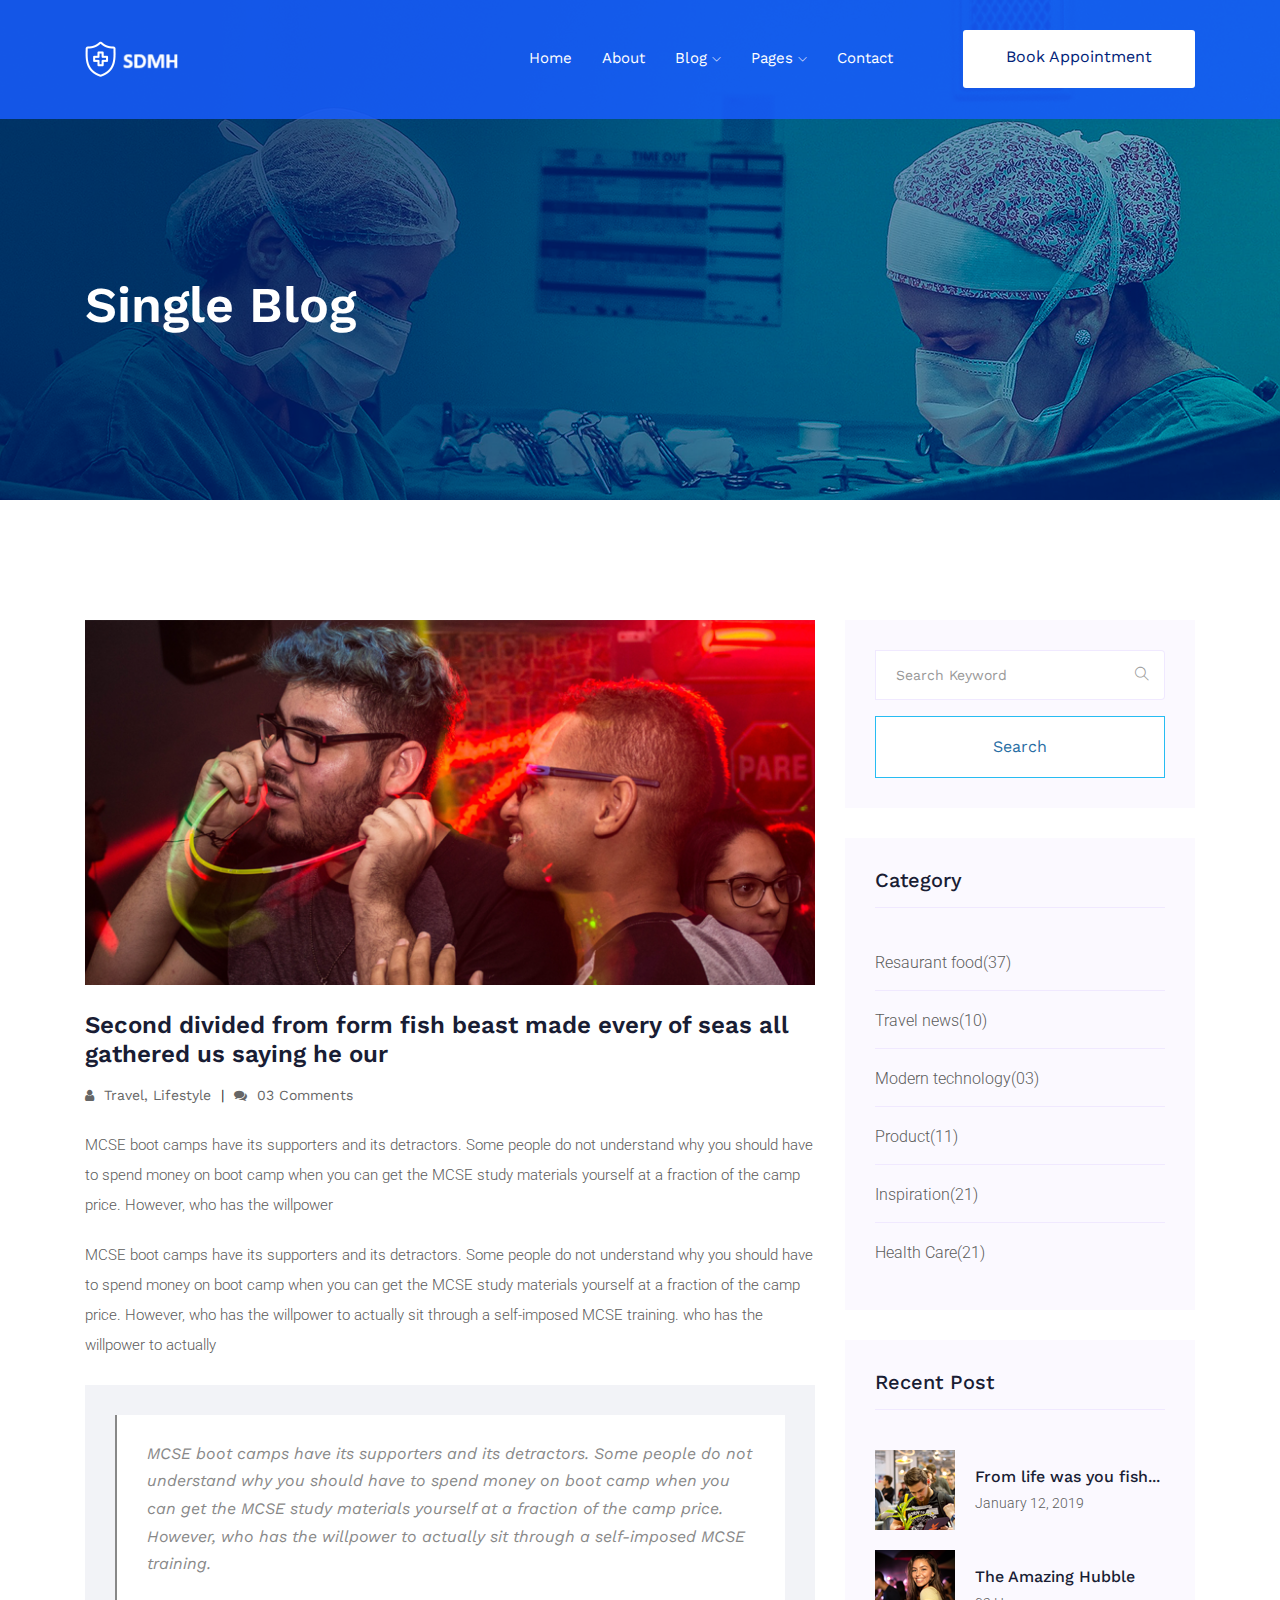
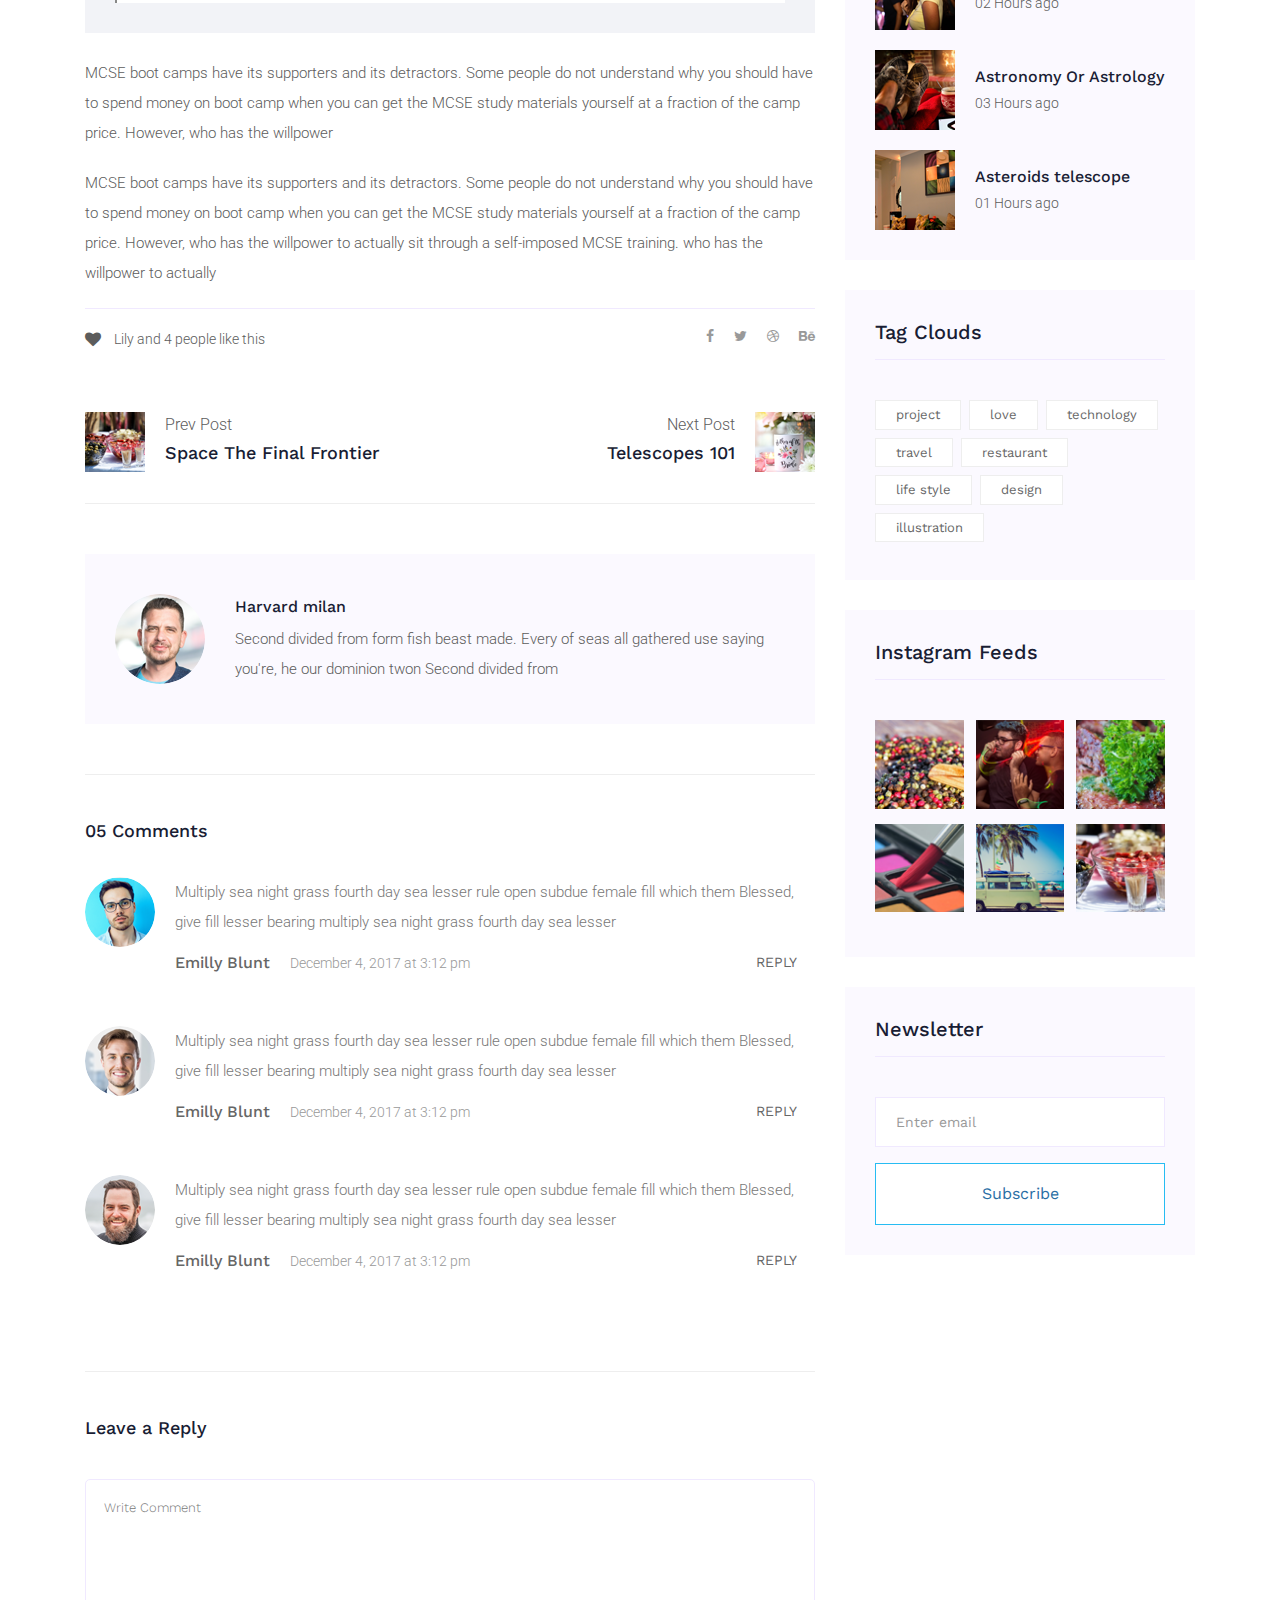
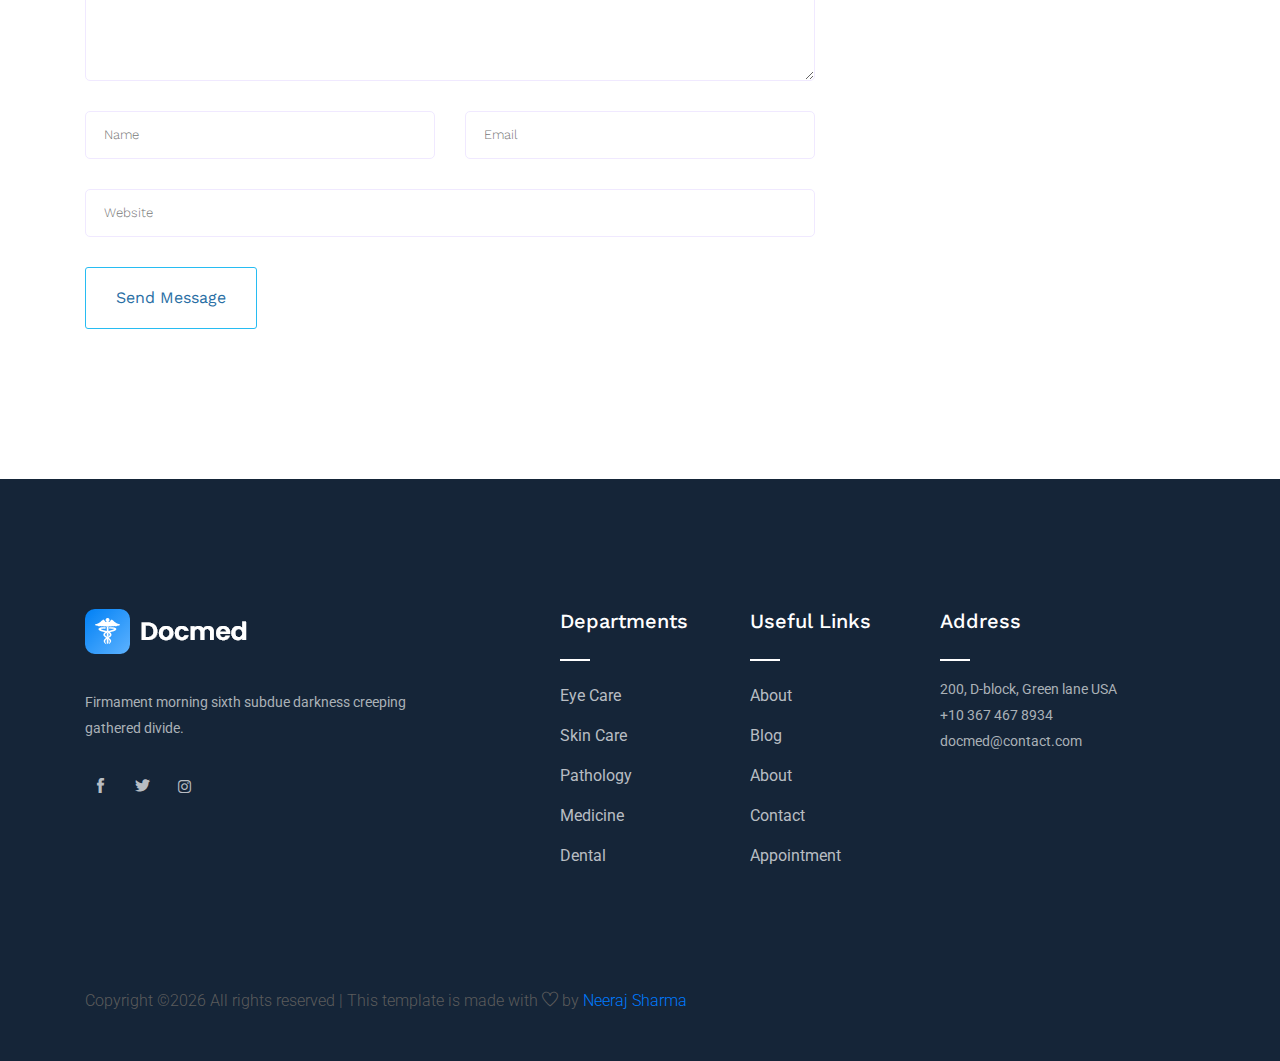
<file: single-blog.html>
<!doctype html>
<html class="no-js" lang="zxx">

<head>
   <meta charset="utf-8">
   <meta http-equiv="x-ua-compatible" content="ie=edge">
   <title>Docmed</title>
   <meta name="description" content="">
   <meta name="viewport" content="width=device-width, initial-scale=1">

   <!-- <link rel="manifest" href="site.webmanifest"> -->
   <link rel="shortcut icon" type="image/x-icon" href="img/favicon.png">
   <!-- Place favicon.ico in the root directory -->

    <!-- CSS here -->
    <link rel="stylesheet" href="css/bootstrap.min.css">
    <link rel="stylesheet" href="css/owl.carousel.min.css">
    <link rel="stylesheet" href="css/magnific-popup.css">
    <link rel="stylesheet" href="css/font-awesome.min.css">
    <link rel="stylesheet" href="css/themify-icons.css">
    <link rel="stylesheet" href="css/nice-select.css">
    <link rel="stylesheet" href="css/flaticon.css">
    <link rel="stylesheet" href="css/gijgo.css">
    <link rel="stylesheet" href="css/animate.css">
    <link rel="stylesheet" href="css/slicknav.css">
    <link rel="stylesheet" href="css/style.css">
</head>

<body>
   <!--[if lte IE 9]>
            <p class="browserupgrade">You are using an <strong>outdated</strong> browser. Please <a href="https://browsehappy.com/">upgrade your browser</a> to improve your experience and security.</p>
        <![endif]-->
    <!-- header-start -->
    <header>
      <div class="header-area ">
          <div id="sticky-header" class="main-header-area">
              <div class="container">
                  <div class="row align-items-center">
                      <div class="col-xl-3 col-lg-3">
                          <div class="logo-img">
                              <a href="index.html">
                                  <img src="img/logo.png" alt="">
                              </a>
                          </div>
                      </div>
                      <div class="col-xl-9 col-lg-9">
                          <div class="menu_wrap d-none d-lg-block">
                              <div class="menu_wrap_inner d-flex align-items-center justify-content-end">
                                  <div class="main-menu">
                                      <nav>
                                          <ul id="navigation">
                                              <li><a href="index.html">home</a></li>
                                              <li><a href="about.html">About</a></li>
                                              <li><a href="#">blog <i class="ti-angle-down"></i></a>
                                                  <ul class="submenu">
                                                     <!-- <li><a href="blog.html">blog</a></li>
                                                      <li><a href="single-blog.html">single-blog</a></li>-->
                                                  </ul>
                                              </li>
                                              <li><a href="#">pages <i class="ti-angle-down"></i></a>
                                                  <ul class="submenu">
                                                      <li><a href="department.html">Deportment</a></li>
                                                      <li><a href="elements.html">elements</a></li>
                                                  </ul>
                                              </li>
                                              <li><a href="contact.html">Contact</a></li>
                                          </ul>
                                      </nav>
                                  </div>
                                  <div class="book_room">
                                      <div class="book_btn">
                                          <a class="popup-with-form" href="#test-form">Book  Appointment</a>
                                      </div>
                                  </div>
                              </div>
                          </div>
                      </div>
                      <div class="col-12">
                          <div class="mobile_menu d-block d-lg-none"></div>
                      </div>
                  </div>
              </div>
          </div>
      </div>
  </header>
  <!-- header-end -->

  <!-- bradcam_area_start  -->
  <div class="bradcam_area breadcam_bg">
      <div class="container">
          <div class="row">
              <div class="col-xl-12">
                  <div class="bradcam_text">
                      <h3>single Blog</h3>
                  </div>
              </div>
          </div>
      </div>
  </div>
  <!-- bradcam_area_end  -->

   <!--================Blog Area =================-->
   <section class="blog_area single-post-area section-padding">
      <div class="container">
         <div class="row">
            <div class="col-lg-8 posts-list">
               <div class="single-post">
                  <div class="feature-img">
                     <img class="img-fluid" src="img/blog/single_blog_1.png" alt="">
                  </div>
                  <div class="blog_details">
                     <h2>Second divided from form fish beast made every of seas
                        all gathered us saying he our
                     </h2>
                     <ul class="blog-info-link mt-3 mb-4">
                        <li><a href="#"><i class="fa fa-user"></i> Travel, Lifestyle</a></li>
                        <li><a href="#"><i class="fa fa-comments"></i> 03 Comments</a></li>
                     </ul>
                     <p class="excert">
                        MCSE boot camps have its supporters and its detractors. Some people do not understand why you
                        should have to spend money on boot camp when you can get the MCSE study materials yourself at a
                        fraction of the camp price. However, who has the willpower
                     </p>
                     <p>
                        MCSE boot camps have its supporters and its detractors. Some people do not understand why you
                        should have to spend money on boot camp when you can get the MCSE study materials yourself at a
                        fraction of the camp price. However, who has the willpower to actually sit through a
                        self-imposed MCSE training. who has the willpower to actually
                     </p>
                     <div class="quote-wrapper">
                        <div class="quotes">
                           MCSE boot camps have its supporters and its detractors. Some people do not understand why you
                           should have to spend money on boot camp when you can get the MCSE study materials yourself at
                           a fraction of the camp price. However, who has the willpower to actually sit through a
                           self-imposed MCSE training.
                        </div>
                     </div>
                     <p>
                        MCSE boot camps have its supporters and its detractors. Some people do not understand why you
                        should have to spend money on boot camp when you can get the MCSE study materials yourself at a
                        fraction of the camp price. However, who has the willpower
                     </p>
                     <p>
                        MCSE boot camps have its supporters and its detractors. Some people do not understand why you
                        should have to spend money on boot camp when you can get the MCSE study materials yourself at a
                        fraction of the camp price. However, who has the willpower to actually sit through a
                        self-imposed MCSE training. who has the willpower to actually
                     </p>
                  </div>
               </div>
               <div class="navigation-top">
                  <div class="d-sm-flex justify-content-between text-center">
                     <p class="like-info"><span class="align-middle"><i class="fa fa-heart"></i></span> Lily and 4
                        people like this</p>
                     <div class="col-sm-4 text-center my-2 my-sm-0">
                        <!-- <p class="comment-count"><span class="align-middle"><i class="fa fa-comment"></i></span> 06 Comments</p> -->
                     </div>
                     <ul class="social-icons">
                        <li><a href="#"><i class="fa fa-facebook-f"></i></a></li>
                        <li><a href="#"><i class="fa fa-twitter"></i></a></li>
                        <li><a href="#"><i class="fa fa-dribbble"></i></a></li>
                        <li><a href="#"><i class="fa fa-behance"></i></a></li>
                     </ul>
                  </div>
                  <div class="navigation-area">
                     <div class="row">
                        <div
                           class="col-lg-6 col-md-6 col-12 nav-left flex-row d-flex justify-content-start align-items-center">
                           <div class="thumb">
                              <a href="#">
                                 <img class="img-fluid" src="img/post/preview.png" alt="">
                              </a>
                           </div>
                           <div class="arrow">
                              <a href="#">
                                 <span class="lnr text-white ti-arrow-left"></span>
                              </a>
                           </div>
                           <div class="detials">
                              <p>Prev Post</p>
                              <a href="#">
                                 <h4>Space The Final Frontier</h4>
                              </a>
                           </div>
                        </div>
                        <div
                           class="col-lg-6 col-md-6 col-12 nav-right flex-row d-flex justify-content-end align-items-center">
                           <div class="detials">
                              <p>Next Post</p>
                              <a href="#">
                                 <h4>Telescopes 101</h4>
                              </a>
                           </div>
                           <div class="arrow">
                              <a href="#">
                                 <span class="lnr text-white ti-arrow-right"></span>
                              </a>
                           </div>
                           <div class="thumb">
                              <a href="#">
                                 <img class="img-fluid" src="img/post/next.png" alt="">
                              </a>
                           </div>
                        </div>
                     </div>
                  </div>
               </div>
               <div class="blog-author">
                  <div class="media align-items-center">
                     <img src="img/blog/author.png" alt="">
                     <div class="media-body">
                        <a href="#">
                           <h4>Harvard milan</h4>
                        </a>
                        <p>Second divided from form fish beast made. Every of seas all gathered use saying you're, he
                           our dominion twon Second divided from</p>
                     </div>
                  </div>
               </div>
               <div class="comments-area">
                  <h4>05 Comments</h4>
                  <div class="comment-list">
                     <div class="single-comment justify-content-between d-flex">
                        <div class="user justify-content-between d-flex">
                           <div class="thumb">
                              <img src="img/comment/comment_1.png" alt="">
                           </div>
                           <div class="desc">
                              <p class="comment">
                                 Multiply sea night grass fourth day sea lesser rule open subdue female fill which them
                                 Blessed, give fill lesser bearing multiply sea night grass fourth day sea lesser
                              </p>
                              <div class="d-flex justify-content-between">
                                 <div class="d-flex align-items-center">
                                    <h5>
                                       <a href="#">Emilly Blunt</a>
                                    </h5>
                                    <p class="date">December 4, 2017 at 3:12 pm </p>
                                 </div>
                                 <div class="reply-btn">
                                    <a href="#" class="btn-reply text-uppercase">reply</a>
                                 </div>
                              </div>
                           </div>
                        </div>
                     </div>
                  </div>
                  <div class="comment-list">
                     <div class="single-comment justify-content-between d-flex">
                        <div class="user justify-content-between d-flex">
                           <div class="thumb">
                              <img src="img/comment/comment_2.png" alt="">
                           </div>
                           <div class="desc">
                              <p class="comment">
                                 Multiply sea night grass fourth day sea lesser rule open subdue female fill which them
                                 Blessed, give fill lesser bearing multiply sea night grass fourth day sea lesser
                              </p>
                              <div class="d-flex justify-content-between">
                                 <div class="d-flex align-items-center">
                                    <h5>
                                       <a href="#">Emilly Blunt</a>
                                    </h5>
                                    <p class="date">December 4, 2017 at 3:12 pm </p>
                                 </div>
                                 <div class="reply-btn">
                                    <a href="#" class="btn-reply text-uppercase">reply</a>
                                 </div>
                              </div>
                           </div>
                        </div>
                     </div>
                  </div>
                  <div class="comment-list">
                     <div class="single-comment justify-content-between d-flex">
                        <div class="user justify-content-between d-flex">
                           <div class="thumb">
                              <img src="img/comment/comment_3.png" alt="">
                           </div>
                           <div class="desc">
                              <p class="comment">
                                 Multiply sea night grass fourth day sea lesser rule open subdue female fill which them
                                 Blessed, give fill lesser bearing multiply sea night grass fourth day sea lesser
                              </p>
                              <div class="d-flex justify-content-between">
                                 <div class="d-flex align-items-center">
                                    <h5>
                                       <a href="#">Emilly Blunt</a>
                                    </h5>
                                    <p class="date">December 4, 2017 at 3:12 pm </p>
                                 </div>
                                 <div class="reply-btn">
                                    <a href="#" class="btn-reply text-uppercase">reply</a>
                                 </div>
                              </div>
                           </div>
                        </div>
                     </div>
                  </div>
               </div>
               <div class="comment-form">
                  <h4>Leave a Reply</h4>
                  <form class="form-contact comment_form" action="#" id="commentForm">
                     <div class="row">
                        <div class="col-12">
                           <div class="form-group">
                              <textarea class="form-control w-100" name="comment" id="comment" cols="30" rows="9"
                                 placeholder="Write Comment"></textarea>
                           </div>
                        </div>
                        <div class="col-sm-6">
                           <div class="form-group">
                              <input class="form-control" name="name" id="name" type="text" placeholder="Name">
                           </div>
                        </div>
                        <div class="col-sm-6">
                           <div class="form-group">
                              <input class="form-control" name="email" id="email" type="email" placeholder="Email">
                           </div>
                        </div>
                        <div class="col-12">
                           <div class="form-group">
                              <input class="form-control" name="website" id="website" type="text" placeholder="Website">
                           </div>
                        </div>
                     </div>
                     <div class="form-group">
                        <button type="submit" class="button button-contactForm btn_1 boxed-btn">Send Message</button>
                     </div>
                  </form>
               </div>
            </div>
            <div class="col-lg-4">
               <div class="blog_right_sidebar">
                  <aside class="single_sidebar_widget search_widget">
                     <form action="#">
                        <div class="form-group">
                           <div class="input-group mb-3">
                              <input type="text" class="form-control" placeholder='Search Keyword'
                                 onfocus="this.placeholder = ''" onblur="this.placeholder = 'Search Keyword'">
                              <div class="input-group-append">
                                 <button class="btn" type="button"><i class="ti-search"></i></button>
                              </div>
                           </div>
                        </div>
                        <button class="button rounded-0 primary-bg text-white w-100 btn_1 boxed-btn"
                           type="submit">Search</button>
                     </form>
                  </aside>
                  <aside class="single_sidebar_widget post_category_widget">
                     <h4 class="widget_title">Category</h4>
                     <ul class="list cat-list">
                        <li>
                           <a href="#" class="d-flex">
                              <p>Resaurant food</p>
                              <p>(37)</p>
                           </a>
                        </li>
                        <li>
                           <a href="#" class="d-flex">
                              <p>Travel news</p>
                              <p>(10)</p>
                           </a>
                        </li>
                        <li>
                           <a href="#" class="d-flex">
                              <p>Modern technology</p>
                              <p>(03)</p>
                           </a>
                        </li>
                        <li>
                           <a href="#" class="d-flex">
                              <p>Product</p>
                              <p>(11)</p>
                           </a>
                        </li>
                        <li>
                           <a href="#" class="d-flex">
                              <p>Inspiration</p>
                              <p>(21)</p>
                           </a>
                        </li>
                        <li>
                           <a href="#" class="d-flex">
                              <p>Health Care</p>
                              <p>(21)</p>
                           </a>
                        </li>
                     </ul>
                  </aside>
                  <aside class="single_sidebar_widget popular_post_widget">
                     <h3 class="widget_title">Recent Post</h3>
                     <div class="media post_item">
                        <img src="img/post/post_1.png" alt="post">
                        <div class="media-body">
                           <a href="single-blog.html">
                              <h3>From life was you fish...</h3>
                           </a>
                           <p>January 12, 2019</p>
                        </div>
                     </div>
                     <div class="media post_item">
                        <img src="img/post/post_2.png" alt="post">
                        <div class="media-body">
                           <a href="single-blog.html">
                              <h3>The Amazing Hubble</h3>
                           </a>
                           <p>02 Hours ago</p>
                        </div>
                     </div>
                     <div class="media post_item">
                        <img src="img/post/post_3.png" alt="post">
                        <div class="media-body">
                           <a href="single-blog.html">
                              <h3>Astronomy Or Astrology</h3>
                           </a>
                           <p>03 Hours ago</p>
                        </div>
                     </div>
                     <div class="media post_item">
                        <img src="img/post/post_4.png" alt="post">
                        <div class="media-body">
                           <a href="single-blog.html">
                              <h3>Asteroids telescope</h3>
                           </a>
                           <p>01 Hours ago</p>
                        </div>
                     </div>
                  </aside>
                  <aside class="single_sidebar_widget tag_cloud_widget">
                     <h4 class="widget_title">Tag Clouds</h4>
                     <ul class="list">
                        <li>
                           <a href="#">project</a>
                        </li>
                        <li>
                           <a href="#">love</a>
                        </li>
                        <li>
                           <a href="#">technology</a>
                        </li>
                        <li>
                           <a href="#">travel</a>
                        </li>
                        <li>
                           <a href="#">restaurant</a>
                        </li>
                        <li>
                           <a href="#">life style</a>
                        </li>
                        <li>
                           <a href="#">design</a>
                        </li>
                        <li>
                           <a href="#">illustration</a>
                        </li>
                     </ul>
                  </aside>
                  <aside class="single_sidebar_widget instagram_feeds">
                     <h4 class="widget_title">Instagram Feeds</h4>
                     <ul class="instagram_row flex-wrap">
                        <li>
                           <a href="#">
                              <img class="img-fluid" src="img/post/post_5.png" alt="">
                           </a>
                        </li>
                        <li>
                           <a href="#">
                              <img class="img-fluid" src="img/post/post_6.png" alt="">
                           </a>
                        </li>
                        <li>
                           <a href="#">
                              <img class="img-fluid" src="img/post/post_7.png" alt="">
                           </a>
                        </li>
                        <li>
                           <a href="#">
                              <img class="img-fluid" src="img/post/post_8.png" alt="">
                           </a>
                        </li>
                        <li>
                           <a href="#">
                              <img class="img-fluid" src="img/post/post_9.png" alt="">
                           </a>
                        </li>
                        <li>
                           <a href="#">
                              <img class="img-fluid" src="img/post/post_10.png" alt="">
                           </a>
                        </li>
                     </ul>
                  </aside>
                  <aside class="single_sidebar_widget newsletter_widget">
                     <h4 class="widget_title">Newsletter</h4>
                     <form action="#">
                        <div class="form-group">
                           <input type="email" class="form-control" onfocus="this.placeholder = ''"
                              onblur="this.placeholder = 'Enter email'" placeholder='Enter email' required>
                        </div>
                        <button class="button rounded-0 primary-bg text-white w-100 btn_1 boxed-btn"
                           type="submit">Subscribe</button>
                     </form>
                  </aside>
               </div>
            </div>
         </div>
      </div>
   </section>
   <!--================ Blog Area end =================-->

<!-- footer start -->
<footer class="footer">
   <div class="footer_top">
       <div class="container">
           <div class="row">
               <div class="col-xl-4 col-md-6 col-lg-4">
                   <div class="footer_widget">
                       <div class="footer_logo">
                           <a href="#">
                               <img src="img/footer_logo.png" alt="">
                           </a>
                       </div>
                       <p>
                               Firmament morning sixth subdue darkness 
                               creeping gathered divide.
                       </p>
                       <div class="socail_links">
                           <ul>
                               <li>
                                   <a href="#">
                                       <i class="ti-facebook"></i>
                                   </a>
                               </li>
                               <li>
                                   <a href="#">
                                       <i class="ti-twitter-alt"></i>
                                   </a>
                               </li>
                               <li>
                                   <a href="#">
                                       <i class="fa fa-instagram"></i>
                                   </a>
                               </li>
                           </ul>
                       </div>

                   </div>
               </div>
               <div class="col-xl-2 offset-xl-1 col-md-6 col-lg-3">
                   <div class="footer_widget">
                       <h3 class="footer_title">
                               Departments
                       </h3>
                       <ul>
                           <li><a href="#">Eye Care</a></li>
                           <li><a href="#">Skin Care</a></li>
                           <li><a href="#">Pathology</a></li>
                           <li><a href="#">Medicine</a></li>
                           <li><a href="#">Dental</a></li>
                       </ul>

                   </div>
               </div>
               <div class="col-xl-2 col-md-6 col-lg-2">
                   <div class="footer_widget">
                       <h3 class="footer_title">
                               Useful Links
                       </h3>
                       <ul>
                           <li><a href="#">About</a></li>
                           <li><a href="#">Blog</a></li>
                           <li><a href="#">About</a></li>
                           <li><a href="#"> Contact</a></li>
                           <li><a href="#"> Appointment</a></li>
                       </ul>
                   </div>
               </div>
               <div class="col-xl-3 col-md-6 col-lg-3">
                   <div class="footer_widget">
                       <h3 class="footer_title">
                               Address
                       </h3>
                       <p>
                           200, D-block, Green lane USA <br>
                           +10 367 467 8934 <br>
                           docmed@contact.com
                       </p>
                   </div>
               </div>
           </div>
       </div>
   </div>
   <div class="copy-right_text">
       <div class="container">
           <div class="footer_border"></div>
           <div class="row">
               <div class="col-xl-12">
                   <p class="copy_right text-center">
                       <p><!-- Link back to Colorlib can't be removed. Template is licensed under CC BY 3.0. -->
  Copyright &copy;<script>document.write(new Date().getFullYear());</script> All rights reserved | This template is made with <i class="ti-heart" aria-hidden="true"></i> by <a href="https://www.linkedin.com/in/neeraj-kumar-sharma-a4734b280/" target="_blank">Neeraj Sharma</a>
  <!-- Link back to Colorlib can't be removed. Template is licensed under CC BY 3.0. --></p>
                   </p>
               </div>
           </div>
       </div>
   </div>
</footer>
<!-- footer end  -->
<!-- link that opens popup -->

    <!-- form itself end-->
    <form id="test-form" class="white-popup-block mfp-hide">
      <div class="popup_box ">
          <div class="popup_inner">
              <h3>
                  Book an 
              <span>Appointment</span>
              </h3>
              <form action="#">
                  <div class="row">
                      <div class="col-xl-12">
                          <select class="form-select wide" id="default-select" class="">
                              <option data-display="Please select doctor to visit">Please select doctor to visit </option>
                              <option value="1">Dr. Pawan Kumar Kharwar</option>
                                            <option value="2">Dr. Ashish Agrawal</option>
                                            <option value="3">Dr. M.R. Pandey</option>
                                            <option value="3">Dr. Rajesh Ranjan</option>
                          </select>
                      </div>
                      <div class="col-xl-9">
                          <input type="text"  placeholder="Your name ">
                      </div>
                      <div class="col-xl-3">
                          <input type="text"  placeholder="Your age">
                      </div>
                      <div class="col-xl-6">
                          <input type="text"  placeholder="Phone number ">
                      </div>
                      <div class="col-xl-6">
                          <input type="email"  placeholder="Email Address">
                      </div>
                      <div class="col-xl-6">
                          <input class="datepicker" placeholder="Appointment Date">
                      </div>
                      <div class="col-xl-6">
                          <input class="timepicker" placeholder="Suitable time">
                      </div>
                      <div class="col-xl-12">
                          <button type="submit" class="boxed-btn3">Make an Appointment</button>
                      </div>
                  </div>
              </form>
          </div>
      </div>
  </form>
  <!-- form itself end -->


    <!-- form itself end-->
    <form id="test-form" class="white-popup-block mfp-hide">
      <div class="popup_box ">
          <div class="popup_inner">
              <h3>
                  Book an 
              <span>Appointment</span>
              </h3>
              <form action="#">
                  <div class="row">
                      <div class="col-xl-12">
                          <select class="form-select wide" id="default-select" class="">
                              <option data-display="Please select doctor to visit">Please select doctor to visit </option>
                              <option value="1">Anaf</option>
                              <option value="2">Nayna Therapy</option>
                              <option value="3">Nadif</option>
                          </select>
                      </div>
                      <div class="col-xl-9">
                          <input type="text"  placeholder="Your name ">
                      </div>
                      <div class="col-xl-3">
                          <input type="text"  placeholder="Your age">
                      </div>
                      <div class="col-xl-6">
                          <input type="text"  placeholder="Phone number ">
                      </div>
                      <div class="col-xl-6">
                          <input type="email"  placeholder="Email Address">
                      </div>
                      <div class="col-xl-6">
                          <input class="datepicker" placeholder="Appointment Date">
                      </div>
                      <div class="col-xl-6">
                          <input class="timepicker" placeholder="Suitable time">
                      </div>
                      <div class="col-xl-12">
                          <button type="submit" class="boxed-btn3">Make an Appointment</button>
                      </div>
                  </div>
              </form>
          </div>
      </div>
  </form>
  <!-- form itself end -->

  <!-- JS here -->
  <script src="js/vendor/modernizr-3.5.0.min.js"></script>
  <script src="js/vendor/jquery-1.12.4.min.js"></script>
  <script src="js/popper.min.js"></script>
  <script src="js/bootstrap.min.js"></script>
  <script src="js/owl.carousel.min.js"></script>
  <script src="js/isotope.pkgd.min.js"></script>
  <script src="js/ajax-form.js"></script>
  <script src="js/waypoints.min.js"></script>
  <script src="js/jquery.counterup.min.js"></script>
  <script src="js/imagesloaded.pkgd.min.js"></script>
  <script src="js/scrollIt.js"></script>
  <script src="js/jquery.scrollUp.min.js"></script>
  <script src="js/wow.min.js"></script>
  <script src="js/nice-select.min.js"></script>
  <script src="js/jquery.slicknav.min.js"></script>
  <script src="js/jquery.magnific-popup.min.js"></script>
  <script src="js/plugins.js"></script>
  <script src="js/gijgo.min.js"></script>
  <!--contact js-->
  <script src="js/contact.js"></script>
  <script src="js/jquery.ajaxchimp.min.js"></script>
  <script src="js/jquery.form.js"></script>
  <script src="js/jquery.validate.min.js"></script>
  <script src="js/mail-script.js"></script>

  <script src="js/main.js"></script>
  <script>
      $('.datepicker').datepicker({
          iconsLibrary: 'fontawesome',
          icons: {
              rightIcon: '<span class="fa fa-calendar"></span>'
          }
      });

      $('.timepicker').timepicker({
          iconsLibrary: 'fontawesome',
          icons: {
              rightIcon: '<span class="fa fa-clock-o"></span>'
          }
      });
  $(document).ready(function() {
  $('.js-example-basic-multiple').select2();
});
  </script>
</body>

</html>
</file>
<file: css/themify-icons.css>
@font-face {
	font-family: 'themify';
	src:url('../fonts/themify.eot?-fvbane');
	src:url('../fonts/themify.eot?#iefix-fvbane') format('embedded-opentype'),
		url('../fonts/themify.woff?-fvbane') format('woff'),
		url('../fonts/themify.ttf?-fvbane') format('truetype'),
		url('../fonts/themify.svg?-fvbane#themify') format('svg');
	font-weight: normal;
	font-style: normal;
}

[class^="ti-"], [class*=" ti-"] {
	font-family: 'themify';
	/* speak: none; */
	font-style: normal;
	font-weight: normal;
	font-variant: normal;
	text-transform: none;
	line-height: 1;

	/* Better Font Rendering =========== */
	-webkit-font-smoothing: antialiased;
	-moz-osx-font-smoothing: grayscale;
}

.ti-wand:before {
	content: "\e600";
}
.ti-volume:before {
	content: "\e601";
}
.ti-user:before {
	content: "\e602";
}
.ti-unlock:before {
	content: "\e603";
}
.ti-unlink:before {
	content: "\e604";
}
.ti-trash:before {
	content: "\e605";
}
.ti-thought:before {
	content: "\e606";
}
.ti-target:before {
	content: "\e607";
}
.ti-tag:before {
	content: "\e608";
}
.ti-tablet:before {
	content: "\e609";
}
.ti-star:before {
	content: "\e60a";
}
.ti-spray:before {
	content: "\e60b";
}
.ti-signal:before {
	content: "\e60c";
}
.ti-shopping-cart:before {
	content: "\e60d";
}
.ti-shopping-cart-full:before {
	content: "\e60e";
}
.ti-settings:before {
	content: "\e60f";
}
.ti-search:before {
	content: "\e610";
}
.ti-zoom-in:before {
	content: "\e611";
}
.ti-zoom-out:before {
	content: "\e612";
}
.ti-cut:before {
	content: "\e613";
}
.ti-ruler:before {
	content: "\e614";
}
.ti-ruler-pencil:before {
	content: "\e615";
}
.ti-ruler-alt:before {
	content: "\e616";
}
.ti-bookmark:before {
	content: "\e617";
}
.ti-bookmark-alt:before {
	content: "\e618";
}
.ti-reload:before {
	content: "\e619";
}
.ti-plus:before {
	content: "\e61a";
}
.ti-pin:before {
	content: "\e61b";
}
.ti-pencil:before {
	content: "\e61c";
}
.ti-pencil-alt:before {
	content: "\e61d";
}
.ti-paint-roller:before {
	content: "\e61e";
}
.ti-paint-bucket:before {
	content: "\e61f";
}
.ti-na:before {
	content: "\e620";
}
.ti-mobile:before {
	content: "\e621";
}
.ti-minus:before {
	content: "\e622";
}
.ti-medall:before {
	content: "\e623";
}
.ti-medall-alt:before {
	content: "\e624";
}
.ti-marker:before {
	content: "\e625";
}
.ti-marker-alt:before {
	content: "\e626";
}
.ti-arrow-up:before {
	content: "\e627";
}
.ti-arrow-right:before {
	content: "\e628";
}
.ti-arrow-left:before {
	content: "\e629";
}
.ti-arrow-down:before {
	content: "\e62a";
}
.ti-lock:before {
	content: "\e62b";
}
.ti-location-arrow:before {
	content: "\e62c";
}
.ti-link:before {
	content: "\e62d";
}
.ti-layout:before {
	content: "\e62e";
}
.ti-layers:before {
	content: "\e62f";
}
.ti-layers-alt:before {
	content: "\e630";
}
.ti-key:before {
	content: "\e631";
}
.ti-import:before {
	content: "\e632";
}
.ti-image:before {
	content: "\e633";
}
.ti-heart:before {
	content: "\e634";
}
.ti-heart-broken:before {
	content: "\e635";
}
.ti-hand-stop:before {
	content: "\e636";
}
.ti-hand-open:before {
	content: "\e637";
}
.ti-hand-drag:before {
	content: "\e638";
}
.ti-folder:before {
	content: "\e639";
}
.ti-flag:before {
	content: "\e63a";
}
.ti-flag-alt:before {
	content: "\e63b";
}
.ti-flag-alt-2:before {
	content: "\e63c";
}
.ti-eye:before {
	content: "\e63d";
}
.ti-export:before {
	content: "\e63e";
}
.ti-exchange-vertical:before {
	content: "\e63f";
}
.ti-desktop:before {
	content: "\e640";
}
.ti-cup:before {
	content: "\e641";
}
.ti-crown:before {
	content: "\e642";
}
.ti-comments:before {
	content: "\e643";
}
.ti-comment:before {
	content: "\e644";
}
.ti-comment-alt:before {
	content: "\e645";
}
.ti-close:before {
	content: "\e646";
}
.ti-clip:before {
	content: "\e647";
}
.ti-angle-up:before {
	content: "\e648";
}
.ti-angle-right:before {
	content: "\e649";
}
.ti-angle-left:before {
	content: "\e64a";
}
.ti-angle-down:before {
	content: "\e64b";
}
.ti-check:before {
	content: "\e64c";
}
.ti-check-box:before {
	content: "\e64d";
}
.ti-camera:before {
	content: "\e64e";
}
.ti-announcement:before {
	content: "\e64f";
}
.ti-brush:before {
	content: "\e650";
}
.ti-briefcase:before {
	content: "\e651";
}
.ti-bolt:before {
	content: "\e652";
}
.ti-bolt-alt:before {
	content: "\e653";
}
.ti-blackboard:before {
	content: "\e654";
}
.ti-bag:before {
	content: "\e655";
}
.ti-move:before {
	content: "\e656";
}
.ti-arrows-vertical:before {
	content: "\e657";
}
.ti-arrows-horizontal:before {
	content: "\e658";
}
.ti-fullscreen:before {
	content: "\e659";
}
.ti-arrow-top-right:before {
	content: "\e65a";
}
.ti-arrow-top-left:before {
	content: "\e65b";
}
.ti-arrow-circle-up:before {
	content: "\e65c";
}
.ti-arrow-circle-right:before {
	content: "\e65d";
}
.ti-arrow-circle-left:before {
	content: "\e65e";
}
.ti-arrow-circle-down:before {
	content: "\e65f";
}
.ti-angle-double-up:before {
	content: "\e660";
}
.ti-angle-double-right:before {
	content: "\e661";
}
.ti-angle-double-left:before {
	content: "\e662";
}
.ti-angle-double-down:before {
	content: "\e663";
}
.ti-zip:before {
	content: "\e664";
}
.ti-world:before {
	content: "\e665";
}
.ti-wheelchair:before {
	content: "\e666";
}
.ti-view-list:before {
	content: "\e667";
}
.ti-view-list-alt:before {
	content: "\e668";
}
.ti-view-grid:before {
	content: "\e669";
}
.ti-uppercase:before {
	content: "\e66a";
}
.ti-upload:before {
	content: "\e66b";
}
.ti-underline:before {
	content: "\e66c";
}
.ti-truck:before {
	content: "\e66d";
}
.ti-timer:before {
	content: "\e66e";
}
.ti-ticket:before {
	content: "\e66f";
}
.ti-thumb-up:before {
	content: "\e670";
}
.ti-thumb-down:before {
	content: "\e671";
}
.ti-text:before {
	content: "\e672";
}
.ti-stats-up:before {
	content: "\e673";
}
.ti-stats-down:before {
	content: "\e674";
}
.ti-split-v:before {
	content: "\e675";
}
.ti-split-h:before {
	content: "\e676";
}
.ti-smallcap:before {
	content: "\e677";
}
.ti-shine:before {
	content: "\e678";
}
.ti-shift-right:before {
	content: "\e679";
}
.ti-shift-left:before {
	content: "\e67a";
}
.ti-shield:before {
	content: "\e67b";
}
.ti-notepad:before {
	content: "\e67c";
}
.ti-server:before {
	content: "\e67d";
}
.ti-quote-right:before {
	content: "\e67e";
}
.ti-quote-left:before {
	content: "\e67f";
}
.ti-pulse:before {
	content: "\e680";
}
.ti-printer:before {
	content: "\e681";
}
.ti-power-off:before {
	content: "\e682";
}
.ti-plug:before {
	content: "\e683";
}
.ti-pie-chart:before {
	content: "\e684";
}
.ti-paragraph:before {
	content: "\e685";
}
.ti-panel:before {
	content: "\e686";
}
.ti-package:before {
	content: "\e687";
}
.ti-music:before {
	content: "\e688";
}
.ti-music-alt:before {
	content: "\e689";
}
.ti-mouse:before {
	content: "\e68a";
}
.ti-mouse-alt:before {
	content: "\e68b";
}
.ti-money:before {
	content: "\e68c";
}
.ti-microphone:before {
	content: "\e68d";
}
.ti-menu:before {
	content: "\e68e";
}
.ti-menu-alt:before {
	content: "\e68f";
}
.ti-map:before {
	content: "\e690";
}
.ti-map-alt:before {
	content: "\e691";
}
.ti-loop:before {
	content: "\e692";
}
.ti-location-pin:before {
	content: "\e693";
}
.ti-list:before {
	content: "\e694";
}
.ti-light-bulb:before {
	content: "\e695";
}
.ti-Italic:before {
	content: "\e696";
}
.ti-info:before {
	content: "\e697";
}
.ti-infinite:before {
	content: "\e698";
}
.ti-id-badge:before {
	content: "\e699";
}
.ti-hummer:before {
	content: "\e69a";
}
.ti-home:before {
	content: "\e69b";
}
.ti-help:before {
	content: "\e69c";
}
.ti-headphone:before {
	content: "\e69d";
}
.ti-harddrives:before {
	content: "\e69e";
}
.ti-harddrive:before {
	content: "\e69f";
}
.ti-gift:before {
	content: "\e6a0";
}
.ti-game:before {
	content: "\e6a1";
}
.ti-filter:before {
	content: "\e6a2";
}
.ti-files:before {
	content: "\e6a3";
}
.ti-file:before {
	content: "\e6a4";
}
.ti-eraser:before {
	content: "\e6a5";
}
.ti-envelope:before {
	content: "\e6a6";
}
.ti-download:before {
	content: "\e6a7";
}
.ti-direction:before {
	content: "\e6a8";
}
.ti-direction-alt:before {
	content: "\e6a9";
}
.ti-dashboard:before {
	content: "\e6aa";
}
.ti-control-stop:before {
	content: "\e6ab";
}
.ti-control-shuffle:before {
	content: "\e6ac";
}
.ti-control-play:before {
	content: "\e6ad";
}
.ti-control-pause:before {
	content: "\e6ae";
}
.ti-control-forward:before {
	content: "\e6af";
}
.ti-control-backward:before {
	content: "\e6b0";
}
.ti-cloud:before {
	content: "\e6b1";
}
.ti-cloud-up:before {
	content: "\e6b2";
}
.ti-cloud-down:before {
	content: "\e6b3";
}
.ti-clipboard:before {
	content: "\e6b4";
}
.ti-car:before {
	content: "\e6b5";
}
.ti-calendar:before {
	content: "\e6b6";
}
.ti-book:before {
	content: "\e6b7";
}
.ti-bell:before {
	content: "\e6b8";
}
.ti-basketball:before {
	content: "\e6b9";
}
.ti-bar-chart:before {
	content: "\e6ba";
}
.ti-bar-chart-alt:before {
	content: "\e6bb";
}
.ti-back-right:before {
	content: "\e6bc";
}
.ti-back-left:before {
	content: "\e6bd";
}
.ti-arrows-corner:before {
	content: "\e6be";
}
.ti-archive:before {
	content: "\e6bf";
}
.ti-anchor:before {
	content: "\e6c0";
}
.ti-align-right:before {
	content: "\e6c1";
}
.ti-align-left:before {
	content: "\e6c2";
}
.ti-align-justify:before {
	content: "\e6c3";
}
.ti-align-center:before {
	content: "\e6c4";
}
.ti-alert:before {
	content: "\e6c5";
}
.ti-alarm-clock:before {
	content: "\e6c6";
}
.ti-agenda:before {
	content: "\e6c7";
}
.ti-write:before {
	content: "\e6c8";
}
.ti-window:before {
	content: "\e6c9";
}
.ti-widgetized:before {
	content: "\e6ca";
}
.ti-widget:before {
	content: "\e6cb";
}
.ti-widget-alt:before {
	content: "\e6cc";
}
.ti-wallet:before {
	content: "\e6cd";
}
.ti-video-clapper:before {
	content: "\e6ce";
}
.ti-video-camera:before {
	content: "\e6cf";
}
.ti-vector:before {
	content: "\e6d0";
}
.ti-themify-logo:before {
	content: "\e6d1";
}
.ti-themify-favicon:before {
	content: "\e6d2";
}
.ti-themify-favicon-alt:before {
	content: "\e6d3";
}
.ti-support:before {
	content: "\e6d4";
}
.ti-stamp:before {
	content: "\e6d5";
}
.ti-split-v-alt:before {
	content: "\e6d6";
}
.ti-slice:before {
	content: "\e6d7";
}
.ti-shortcode:before {
	content: "\e6d8";
}
.ti-shift-right-alt:before {
	content: "\e6d9";
}
.ti-shift-left-alt:before {
	content: "\e6da";
}
.ti-ruler-alt-2:before {
	content: "\e6db";
}
.ti-receipt:before {
	content: "\e6dc";
}
.ti-pin2:before {
	content: "\e6dd";
}
.ti-pin-alt:before {
	content: "\e6de";
}
.ti-pencil-alt2:before {
	content: "\e6df";
}
.ti-palette:before {
	content: "\e6e0";
}
.ti-more:before {
	content: "\e6e1";
}
.ti-more-alt:before {
	content: "\e6e2";
}
.ti-microphone-alt:before {
	content: "\e6e3";
}
.ti-magnet:before {
	content: "\e6e4";
}
.ti-line-double:before {
	content: "\e6e5";
}
.ti-line-dotted:before {
	content: "\e6e6";
}
.ti-line-dashed:before {
	content: "\e6e7";
}
.ti-layout-width-full:before {
	content: "\e6e8";
}
.ti-layout-width-default:before {
	content: "\e6e9";
}
.ti-layout-width-default-alt:before {
	content: "\e6ea";
}
.ti-layout-tab:before {
	content: "\e6eb";
}
.ti-layout-tab-window:before {
	content: "\e6ec";
}
.ti-layout-tab-v:before {
	content: "\e6ed";
}
.ti-layout-tab-min:before {
	content: "\e6ee";
}
.ti-layout-slider:before {
	content: "\e6ef";
}
.ti-layout-slider-alt:before {
	content: "\e6f0";
}
.ti-layout-sidebar-right:before {
	content: "\e6f1";
}
.ti-layout-sidebar-none:before {
	content: "\e6f2";
}
.ti-layout-sidebar-left:before {
	content: "\e6f3";
}
.ti-layout-placeholder:before {
	content: "\e6f4";
}
.ti-layout-menu:before {
	content: "\e6f5";
}
.ti-layout-menu-v:before {
	content: "\e6f6";
}
.ti-layout-menu-separated:before {
	content: "\e6f7";
}
.ti-layout-menu-full:before {
	content: "\e6f8";
}
.ti-layout-media-right-alt:before {
	content: "\e6f9";
}
.ti-layout-media-right:before {
	content: "\e6fa";
}
.ti-layout-media-overlay:before {
	content: "\e6fb";
}
.ti-layout-media-overlay-alt:before {
	content: "\e6fc";
}
.ti-layout-media-overlay-alt-2:before {
	content: "\e6fd";
}
.ti-layout-media-left-alt:before {
	content: "\e6fe";
}
.ti-layout-media-left:before {
	content: "\e6ff";
}
.ti-layout-media-center-alt:before {
	content: "\e700";
}
.ti-layout-media-center:before {
	content: "\e701";
}
.ti-layout-list-thumb:before {
	content: "\e702";
}
.ti-layout-list-thumb-alt:before {
	content: "\e703";
}
.ti-layout-list-post:before {
	content: "\e704";
}
.ti-layout-list-large-image:before {
	content: "\e705";
}
.ti-layout-line-solid:before {
	content: "\e706";
}
.ti-layout-grid4:before {
	content: "\e707";
}
.ti-layout-grid3:before {
	content: "\e708";
}
.ti-layout-grid2:before {
	content: "\e709";
}
.ti-layout-grid2-thumb:before {
	content: "\e70a";
}
.ti-layout-cta-right:before {
	content: "\e70b";
}
.ti-layout-cta-left:before {
	content: "\e70c";
}
.ti-layout-cta-center:before {
	content: "\e70d";
}
.ti-layout-cta-btn-right:before {
	content: "\e70e";
}
.ti-layout-cta-btn-left:before {
	content: "\e70f";
}
.ti-layout-column4:before {
	content: "\e710";
}
.ti-layout-column3:before {
	content: "\e711";
}
.ti-layout-column2:before {
	content: "\e712";
}
.ti-layout-accordion-separated:before {
	content: "\e713";
}
.ti-layout-accordion-merged:before {
	content: "\e714";
}
.ti-layout-accordion-list:before {
	content: "\e715";
}
.ti-ink-pen:before {
	content: "\e716";
}
.ti-info-alt:before {
	content: "\e717";
}
.ti-help-alt:before {
	content: "\e718";
}
.ti-headphone-alt:before {
	content: "\e719";
}
.ti-hand-point-up:before {
	content: "\e71a";
}
.ti-hand-point-right:before {
	content: "\e71b";
}
.ti-hand-point-left:before {
	content: "\e71c";
}
.ti-hand-point-down:before {
	content: "\e71d";
}
.ti-gallery:before {
	content: "\e71e";
}
.ti-face-smile:before {
	content: "\e71f";
}
.ti-face-sad:before {
	content: "\e720";
}
.ti-credit-card:before {
	content: "\e721";
}
.ti-control-skip-forward:before {
	content: "\e722";
}
.ti-control-skip-backward:before {
	content: "\e723";
}
.ti-control-record:before {
	content: "\e724";
}
.ti-control-eject:before {
	content: "\e725";
}
.ti-comments-smiley:before {
	content: "\e726";
}
.ti-brush-alt:before {
	content: "\e727";
}
.ti-youtube:before {
	content: "\e728";
}
.ti-vimeo:before {
	content: "\e729";
}
.ti-twitter:before {
	content: "\e72a";
}
.ti-time:before {
	content: "\e72b";
}
.ti-tumblr:before {
	content: "\e72c";
}
.ti-skype:before {
	content: "\e72d";
}
.ti-share:before {
	content: "\e72e";
}
.ti-share-alt:before {
	content: "\e72f";
}
.ti-rocket:before {
	content: "\e730";
}
.ti-pinterest:before {
	content: "\e731";
}
.ti-new-window:before {
	content: "\e732";
}
.ti-microsoft:before {
	content: "\e733";
}
.ti-list-ol:before {
	content: "\e734";
}
.ti-linkedin:before {
	content: "\e735";
}
.ti-layout-sidebar-2:before {
	content: "\e736";
}
.ti-layout-grid4-alt:before {
	content: "\e737";
}
.ti-layout-grid3-alt:before {
	content: "\e738";
}
.ti-layout-grid2-alt:before {
	content: "\e739";
}
.ti-layout-column4-alt:before {
	content: "\e73a";
}
.ti-layout-column3-alt:before {
	content: "\e73b";
}
.ti-layout-column2-alt:before {
	content: "\e73c";
}
.ti-instagram:before {
	content: "\e73d";
}
.ti-google:before {
	content: "\e73e";
}
.ti-github:before {
	content: "\e73f";
}
.ti-flickr:before {
	content: "\e740";
}
.ti-facebook:before {
	content: "\e741";
}
.ti-dropbox:before {
	content: "\e742";
}
.ti-dribbble:before {
	content: "\e743";
}
.ti-apple:before {
	content: "\e744";
}
.ti-android:before {
	content: "\e745";
}
.ti-save:before {
	content: "\e746";
}
.ti-save-alt:before {
	content: "\e747";
}
.ti-yahoo:before {
	content: "\e748";
}
.ti-wordpress:before {
	content: "\e749";
}
.ti-vimeo-alt:before {
	content: "\e74a";
}
.ti-twitter-alt:before {
	content: "\e74b";
}
.ti-tumblr-alt:before {
	content: "\e74c";
}
.ti-trello:before {
	content: "\e74d";
}
.ti-stack-overflow:before {
	content: "\e74e";
}
.ti-soundcloud:before {
	content: "\e74f";
}
.ti-sharethis:before {
	content: "\e750";
}
.ti-sharethis-alt:before {
	content: "\e751";
}
.ti-reddit:before {
	content: "\e752";
}
.ti-pinterest-alt:before {
	content: "\e753";
}
.ti-microsoft-alt:before {
	content: "\e754";
}
.ti-linux:before {
	content: "\e755";
}
.ti-jsfiddle:before {
	content: "\e756";
}
.ti-joomla:before {
	content: "\e757";
}
.ti-html5:before {
	content: "\e758";
}
.ti-flickr-alt:before {
	content: "\e759";
}
.ti-email:before {
	content: "\e75a";
}
.ti-drupal:before {
	content: "\e75b";
}
.ti-dropbox-alt:before {
	content: "\e75c";
}
.ti-css3:before {
	content: "\e75d";
}
.ti-rss:before {
	content: "\e75e";
}
.ti-rss-alt:before {
	content: "\e75f";
}
</file>
<file: css/nice-select.css>
.nice-select {
  -webkit-tap-highlight-color: transparent;
  background-color: #fff;
  border-radius: 5px;
  border: solid 1px #e8e8e8;
  box-sizing: border-box;
  clear: both;
  cursor: pointer;
  display: block;
  float: left;
  font-family: inherit;
  font-size: 14px;
  font-weight: normal;
  height: 42px;
  line-height: 40px;
  outline: none;
  padding-left: 18px;
  padding-right: 30px;
  position: relative;
  text-align: left !important;
  -webkit-transition: all 0.2s ease-in-out;
  transition: all 0.2s ease-in-out;
  -webkit-user-select: none;
     -moz-user-select: none;
      -ms-user-select: none;
          user-select: none;
  white-space: nowrap;
  width: auto; }
  .nice-select:hover {
    border-color: #dbdbdb; }
  .nice-select:active, .nice-select.open, .nice-select:focus {
    border-color: #999; }


  .nice-select.disabled {
    border-color: #ededed;
    color: #999;
    pointer-events: none; }
    .nice-select.disabled:after {
      border-color: #cccccc; }
  .nice-select.wide {
    width: 100%; }
    .nice-select.wide .list {
      left: 0 !important;
      right: 0 !important; }
  .nice-select.right {
    float: right; }
    .nice-select.right .list {
      left: auto;
      right: 0; }
  .nice-select.small {
    font-size: 12px;
    height: 36px;
    line-height: 34px; }
    .nice-select.small:after {
      height: 4px;
      width: 4px; }
    .nice-select.small .option {
      line-height: 34px;
      min-height: 34px; }
  .nice-select .list {
    background-color: #fff;
    border-radius: 5px;
    box-shadow: 0 0 0 1px rgba(68, 68, 68, 0.11);
    box-sizing: border-box;
    margin-top: 4px;
    opacity: 0;
    overflow: hidden;
    padding: 0;
    pointer-events: none;
    position: absolute;
    top: 100%;
    left: 0;
    -webkit-transform-origin: 50% 0;
        -ms-transform-origin: 50% 0;
            transform-origin: 50% 0;
    -webkit-transform: scale(0.75) translateY(-21px);
        -ms-transform: scale(0.75) translateY(-21px);
            transform: scale(0.75) translateY(-21px);
    -webkit-transition: all 0.2s cubic-bezier(0.5, 0, 0, 1.25), opacity 0.15s ease-out;
    transition: all 0.2s cubic-bezier(0.5, 0, 0, 1.25), opacity 0.15s ease-out;
    z-index: 9; }
    .nice-select .list:hover .option:not(:hover) {
      background-color: transparent !important; }
  .nice-select .option {
    cursor: pointer;
    font-weight: 400;
    line-height: 40px;
    list-style: none;
    min-height: 40px;
    outline: none;
    padding-left: 18px;
    padding-right: 29px;
    text-align: left;
    -webkit-transition: all 0.2s;
    transition: all 0.2s; }
    .nice-select .option:hover, .nice-select .option.focus, .nice-select .option.selected.focus {
      background-color: #f6f6f6; }
    .nice-select .option.selected {
      font-weight: bold; }
    .nice-select .option.disabled {
      background-color: transparent;
      color: #999;
      cursor: default; }

.no-csspointerevents .nice-select .list {
  display: none; }

.no-csspointerevents .nice-select.open .list {
  display: block; }





  /* ,,,,,,,,,,,,,,,, */


  .nice-select:after {
    content: "\e64b";
    display: block;
    height: 5px;
    margin-top: -5px;
    pointer-events: none;
    position: absolute;
    right: 30px;
    top: 8px;
    transition: all 0.15s ease-in-out;
    width: 5px;
    font-family: 'themify';
    color: #ddd; }

    .nice-select.open:after {
 }
    .nice-select.open .list {
      opacity: 1;
      pointer-events: auto;
      -webkit-transform: scale(1) translateY(0);
          -ms-transform: scale(1) translateY(0);
              transform: scale(1) translateY(0); }
</file>
<file: css/flaticon.css>
/*
  	Flaticon icon font: Flaticon
  	Creation date: 14/01/2020 06:46
  	*/

@font-face {
  font-family: "Flaticon";
  src: url("../fonts/Flaticon.eot");
  src: url("../fonts/Flaticon.eot?#iefix") format("embedded-opentype"),
       url("../fonts/Flaticon.woff2") format("woff2"),
       url("../fonts/Flaticon.woff") format("woff"),
       url("../fonts/Flaticon.ttf") format("truetype"),
       url("../fonts/Flaticon.svg#Flaticon") format("svg");
  font-weight: normal;
  font-style: normal;
}

@media screen and (-webkit-min-device-pixel-ratio:0) {
  @font-face {
    font-family: "Flaticon";
    src: url("../fonts/Flaticon.svg#Flaticon") format("svg");
  }
}

[class^="flaticon-"]:before, [class*=" flaticon-"]:before,
[class^="flaticon-"]:after, [class*=" flaticon-"]:after {   
  font-family: Flaticon;
font-style: normal;
}

.flaticon-verified:before { content: "\f100"; }
.flaticon-teeth:before { content: "\f101"; }
.flaticon-cardiovascular:before { content: "\f102"; }
.flaticon-ear:before { content: "\f103"; }
.flaticon-bone:before { content: "\f104"; }
.flaticon-lung:before { content: "\f105"; }
.flaticon-cell:before { content: "\f106"; }
.flaticon-doctor:before { content: "\f107"; }
.flaticon-find:before { content: "\f108"; }
.flaticon-customer-service:before { content: "\f109"; }
.flaticon-call:before { content: "\f10a"; }
</file>
<file: css/gijgo.css>
.gj-button {
    background-color: #f5f5f5;
    border: 1px solid #ddd;
    color: #000;
    border-radius: 3px;
    padding: 6px 10px;
    cursor: pointer;
}

.gj-unselectable {
    -webkit-touch-callout: none;
    -webkit-user-select: none;
    -khtml-user-select: none;
    -moz-user-select: none;
    -ms-user-select: none;
    user-select: none;
}

.gj-row {
    display: -webkit-box;
    display: -ms-flexbox;
    display: flex;
    -ms-flex-wrap: wrap;
    flex-wrap: wrap;
}

.gj-margin-left-5 {
    margin-left: 5px;
}

.gj-margin-left-10 {
    margin-left: 10px;
}

.gj-width-full {
    width: 100%;
}

.gj-cursor-pointer {
    cursor: pointer;
}

.gj-text-align-center {
    text-align: center;
}

.gj-font-size-16 {
    font-size: 16px;
}

.gj-hidden {
    display: none;
}

/** Material Design */
.gj-button-md {
    background: 0 0;
    border: none;
    border-radius: 2px;
    color: rgba(0, 0, 0, 0.87);
    position: relative;
    height: 36px;
    margin: 0;
    min-width: 64px;
    padding: 0 16px;
    display: inline-block;
    font-family: "Roboto","Helvetica","Arial",sans-serif;
    font-size: 1rem;
    font-weight: 500;
    text-transform: uppercase;
    letter-spacing: 0;
    overflow: hidden;
    will-change: box-shadow;
    transition: box-shadow .2s cubic-bezier(.4,0,1,1),background-color .2s cubic-bezier(.4,0,.2,1),color .2s cubic-bezier(.4,0,.2,1);
    outline: none;
    cursor: pointer;
    text-decoration: none;
    text-align: center;
    line-height: 36px;
    vertical-align: middle;
    overflow: hidden;
    -webkit-user-select: none;
    -moz-user-select: none;
    -ms-user-select: none;
    user-select: none;
}

.gj-button-md:hover {
    background-color: rgba(158,158,158,.2);
}

.gj-button-md:disabled {
    color: rgba(0,0,0,.26);
    background: 0 0;
}

.gj-button-md .material-icons,
.gj-button-md .gj-icon {
    vertical-align: middle;
    /*font-size: 1.3rem;
    margin-right: 4px;*/
}

.gj-button-md.gj-button-md-icon {
    width: 24px;
    height: 31px;
    min-width: 24px;
    padding: 0px;
    display: table;
}

.gj-button-md.gj-button-md-icon .material-icons,
.gj-button-md.gj-button-md-icon .gj-icon {
    display: table-cell;
    margin-right: 0px;
    width: 24px;
    height: 24px;
}

.gj-button-md.active {
    background-color: rgba(158,158,158,.4);
}

.gj-button-md-group {
    position: relative;
    display: inline-block;
    vertical-align: middle;
}

.gj-textbox-md {
    border: none;
    border-bottom: 1px solid rgba(0,0,0,.42);
    display: block;
    font-family: "Helvetica","Arial",sans-serif;
    font-size: 16px;
    line-height: 16px;
    padding: 4px 0px;
    margin: 0;
    width: 100%;
    background: 0 0;
    text-align: left;
    color: rgba(0,0,0,.87);
}

.gj-textbox-md:focus,
.gj-textbox-md:active {
    border-bottom: 2px solid rgba(0,0,0,.42);
    outline: none;
}

.gj-textbox-md::placeholder {
    color: #8e8e8e;
}

.gj-textbox-md:-ms-input-placeholder {
    color: #8e8e8e;
}

.gj-textbox-md::-ms-input-placeholder {
    color: #8e8e8e;
}

.gj-md-spacer-24 {
    min-width: 24px;
    width: 24px;
    display: inline-block;
}

.gj-md-spacer-32 {
    min-width: 32px;
    width: 32px;
    display: inline-block;
}

.gj-modal {
    position: fixed;
    top: 0;
    right: 0;
    bottom: 0;
    left: 0;
    z-index: 1203;
    display: none;
    overflow: hidden;
    -webkit-overflow-scrolling: touch;
    outline: 0;
    background-color: rgba(0, 0, 0, 0.54118);
    transition: 200ms ease opacity;
    will-change: opacity;
}

/* List */
ul.gj-list li [data-role="wrapper"] {
    display: table;
    width: 100%;
}

ul.gj-list li [data-role="checkbox"] {
    display: table-cell;
    vertical-align:middle;
    text-align:center;
}

ul.gj-list li [data-role="image"] {
    display: table-cell;
    vertical-align:middle;
    text-align:center;
}

ul.gj-list li [data-role="display"] {
    display: table-cell;
    vertical-align:middle;
    cursor: pointer;
}

ul.gj-list li [data-role="display"]:empty:before {
  content: "\200b"; /* unicode zero width space character */
}

/* List - Bootstrap */
ul.gj-list-bootstrap {
    padding-left: 0px;
    margin-bottom: 0px;
}

ul.gj-list-bootstrap li {
    padding: 0px;
}

ul.gj-list-bootstrap li [data-role="wrapper"] {
    padding: 0px 10px;
}

ul.gj-list-bootstrap li [data-role="checkbox"] {
    width: 24px;
    padding: 3px;
}

ul.gj-list-bootstrap li [data-role="image"] {
    width: 24px;
    height: 24px;
}

ul.gj-list-bootstrap li [data-role="display"] {
    padding: 8px 0px 8px 4px;
}

.list-group-item.active ul li, .list-group-item.active:focus ul li, .list-group-item.active:hover ul li {
    text-shadow: none;
    color:initial;
}

/* List - Material Design */
ul.gj-list-md {
    padding: 0px;
    list-style: none;
    list-style-type: none;
    line-height: 24px;
    letter-spacing: 0;
    color: #616161; /* Gray 700 */
}

ul.gj-list-md li {
    display: list-item;
    list-style-type: none;
    padding: 0px;
    min-height: unset;
    box-sizing: border-box;
    align-items: center;
    cursor: default;
    overflow: hidden;

    font-family: "Roboto","Helvetica","Arial",sans-serif;
    font-size: 16px;
    font-weight: 400;
    letter-spacing: .04em;
    line-height: 1;
    
    -webkit-flex-direction: row;
    -ms-flex-direction: row;
    flex-direction: row;
    -webkit-flex-wrap: nowrap;
    -ms-flex-wrap: nowrap;
    flex-wrap: nowrap;
}

ul.gj-list-md li [data-role="checkbox"] {
    height: 24px;
    width: 24px;
}

ul.gj-list-md li [data-role="image"] {
    height: 24px;
    width: 24px;
}

ul.gj-list-md li [data-role="display"] {
    padding: 8px 0px 8px 5px;
    order: 0;
    flex-grow: 2;
    text-decoration: none;
    box-sizing: border-box;
    align-items: center;
    text-align: left;
    color: rgba(0,0,0,.87);
}

ul.gj-list-md li.disabled>[data-role="wrapper"]>[data-role="display"] {
    color: #9E9E9E; /* Gray 500 */
}

.gj-list-md-active {
    background: #e0e0e0;
    color: #3f51b5;
}


/* Picker */
.gj-picker {
    position: absolute;
    z-index: 1203;
    background-color: #fff;
}

.gj-picker .selected {
    color: #fff;
}

/* Material Design */
.gj-picker-md {
    font-family: "Roboto","Helvetica","Arial",sans-serif;
    font-size: 16px;
    font-weight: 400;
    letter-spacing: .04em;
    line-height: 1;
    color: rgba(0,0,0,.87);
    border: 1px solid #E0E0E0;
}

.gj-modal .gj-picker-md {
    border: 0px;
}

.gj-picker-md [role="header"] {
    color: rgba(255, 255, 255, 0.54);
    display: flex;
    background: #2196f3;
    align-items: baseline;
    user-select: none;
    justify-content: center;
}

.gj-picker-md [role="footer"] {
    float: right;
    padding: 10px;
}

.gj-picker-md [role="footer"] button.gj-button-md {
    color: #2196f3;
    font-weight: bold;
    font-size: 13px;
}

/* Bootstrap */
.gj-picker-bootstrap {
    border-radius: 4px;
    border: 1px solid #E0E0E0;
}

.gj-picker-bootstrap .selected {
    color: #888;
}

.gj-picker-bootstrap [role="header"] {
    background: #eee;
    color: #AAA;
}
@font-face {
    font-family: 'gijgo-material';
    src: url('../fonts/gijgo-material.eot?235541');
    src: url('../fonts/gijgo-material.eot?235541#iefix') format('embedded-opentype'), url('../fonts/gijgo-material.ttf?235541') format('truetype'), url('../fonts/gijgo-material.woff?235541') format('woff'), url('../fonts/gijgo-material.svg?235541#gijgo-material') format('svg');
    font-weight: normal;
    font-style: normal;
}

.gj-icon {
    /* use !important to prevent issues with browser extensions that change fonts */
    font-family: 'gijgo-material' !important;
    font-size: 24px;
    speak: none;
    font-style: normal;
    font-weight: normal;
    font-variant: normal;
    text-transform: none;
    line-height: 1;
    /* Enable Ligatures ================ */
    letter-spacing: 0;
    -webkit-font-feature-settings: "liga";
    -moz-font-feature-settings: "liga=1";
    -moz-font-feature-settings: "liga";
    -ms-font-feature-settings: "liga" 1;
    font-feature-settings: "liga";
    -webkit-font-variant-ligatures: discretionary-ligatures;
    font-variant-ligatures: discretionary-ligatures;
    /* Better Font Rendering =========== */
    -webkit-font-smoothing: antialiased;
    -moz-osx-font-smoothing: grayscale;
}

.gj-icon.undo:before {
    content: "\e900";
}

.gj-icon.vertical-align-top:before {
    content: "\e901";
}

.gj-icon.vertical-align-center:before {
    content: "\e902";
}

.gj-icon.vertical-align-bottom:before {
    content: "\e903";
}

.gj-icon.arrow-dropup:before {
    content: "\e904";
}

.gj-icon.clock:before {
    content: "\e905";
}

.gj-icon.refresh:before {
    content: "\e906";
}

.gj-icon.last-page:before {
    content: "\e907";
}

.gj-icon.first-page:before {
    content: "\e908";
}

.gj-icon.cancel:before {
    content: "\e909";
}

.gj-icon.clear:before {
    content: "\e90a";
}

.gj-icon.check-circle:before {
    content: "\e90b";
}

.gj-icon.delete:before {
    content: "\e90c";
}

.gj-icon.arrow-upward:before {
    content: "\e90d";
}

.gj-icon.arrow-forward:before {
    content: "\e90e";
}

.gj-icon.arrow-downward:before {
    content: "\e90f";
}

.gj-icon.arrow-back:before {
    content: "\e910";
}

.gj-icon.list-numbered:before {
    content: "\e911";
}

.gj-icon.list-bulleted:before {
    content: "\e912";
}

.gj-icon.indent-increase:before {
    content: "\e913";
}

.gj-icon.indent-decrease:before {
    content: "\e914";
}

.gj-icon.redo:before {
    content: "\e915";
}

.gj-icon.align-right:before {
    content: "\e916";
}

.gj-icon.align-left:before {
    content: "\e917";
}

.gj-icon.align-justify:before {
    content: "\e918";
}

.gj-icon.align-center:before {
    content: "\e919";
}

.gj-icon.strikethrough:before {
    content: "\e91a";
}

.gj-icon.italic:before {
    content: "\e91b";
}

.gj-icon.underlined:before {
    content: "\e91c";
}

.gj-icon.bold:before {
    content: "\e91d";
}

.gj-icon.arrow-dropdown:before {
    content: "\e91e";
}

.gj-icon.done:before {
    content: "\e91f";
}

.gj-icon.pencil:before {
    content: "\e920";
}

.gj-icon.minus:before {
    content: "\e921";
}

.gj-icon.plus:before {
    content: "\e922";
}

.gj-icon.chevron-up:before {
    content: "\e923";
}

.gj-icon.chevron-right:before {
    content: "\e924";
}

.gj-icon.chevron-down:before {
    content: "\e925";
}

.gj-icon.chevron-left:before {
    content: "\e926";
}

.gj-icon.event:before {
    content: "\e927";
}
.gj-draggable {
    cursor: move;
}
.gj-resizable-handle {
    position: absolute;
    font-size: 0.1px;
    display: block;
    -ms-touch-action: none;
    touch-action: none;
    z-index: 1203;
}

.gj-resizable-n {
    cursor: n-resize;
    height: 7px;
    width: 100%;
    top: -5px;
    left: 0;
}
.gj-resizable-e {
    cursor: e-resize;
    width: 7px;
    right: -5px;
    top: 0;
    height: 100%;
}
.gj-resizable-s {
    cursor: s-resize;
    height: 7px;
    width: 100%;
    bottom: -5px;
    left: 0;
}
.gj-resizable-w {
	cursor: w-resize;
	width: 7px;
	left: -5px;
	top: 0;
	height: 100%;
}
.gj-resizable-se {
	cursor: se-resize;
	width: 12px;
	height: 12px;
	right: 1px;
	bottom: 1px;
}
.gj-resizable-sw {
	cursor: sw-resize;
	width: 9px;
	height: 9px;
	left: -5px;
	bottom: -5px;
}
.gj-resizable-nw {
	cursor: nw-resize;
	width: 9px;
	height: 9px;
	left: -5px;
	top: -5px;
}
.gj-resizable-ne {
	cursor: ne-resize;
	width: 9px;
	height: 9px;
	right: -5px;
	top: -5px;
}

.gj-dialog-footer {
    position: absolute;
    bottom: 0px;
    width: 100%;
    margin-top: 0px;
}

.gj-dialog-scrollable [data-role="body"] {
    overflow-x: hidden;
    overflow-y: scroll;
}

/** Bootstrap 3 **/
.gj-dialog-bootstrap {
    overflow: hidden;
    z-index: 1202;
}

.gj-dialog-bootstrap [data-role="title"] {
    display: inline;
}
.gj-dialog-bootstrap [data-role="close"] {
    line-height: 1.42857143;
}

/** Bootstrap 4 **/
.gj-dialog-bootstrap4 {
    overflow: hidden;
    z-index: 1202;
}

.gj-dialog-bootstrap4 [data-role="title"] {
    display: inline;
}
.gj-dialog-bootstrap4 [data-role="close"] {
    line-height: 1.5;
}

/** Material Design **/
.gj-dialog-md {
    background-color: #FFF;
    overflow: hidden;
    border: none;
    box-shadow: 0 11px 15px -7px rgba(0,0,0,.2), 0 24px 38px 3px rgba(0,0,0,.14), 0 9px 46px 8px rgba(0,0,0,.12);
    box-sizing: border-box;
    position: relative;
    display: -webkit-box;
    display: -webkit-flex;
    display: -ms-flexbox;
    display: flex;
    -webkit-box-orient: vertical;
    -webkit-box-direction: normal;
    -webkit-flex-direction: column;
    -ms-flex-direction: column;
    flex-direction: column;
    -webkit-background-clip: padding-box;
    background-clip: padding-box;
    outline: 0;
    z-index: 1202;
}

.gj-dialog-md-header {
    padding: 24px 24px 0px 24px;
    font-family: "Roboto","Helvetica","Arial",sans-serif;
}

.gj-dialog-md-title {
    margin: 0;
    font-weight: 400;
    display: inline;
    line-height: 28px;
    font-size: 20px;
}

.gj-dialog-md-close {
    -webkit-appearance: none;
    padding: 0;
    cursor: pointer;
    background: 0 0;
    border: 0;
    float: right;
    line-height: 28px;
    font-size: 28px;
}

.gj-dialog-md-body {
    padding: 20px 24px 24px 24px;
    color: rgba(0,0,0,.54);
    font-family: "Helvetica","Arial",sans-serif;
    font-size: 14px;
    font-weight: 400;
    line-height: 20px;
}

.gj-dialog-md-footer {
    padding: 8px 8px 8px 24px;
    display: -webkit-flex;
    display: -ms-flexbox;
    display: flex;
    -webkit-flex-direction: row-reverse;
    -ms-flex-direction: row-reverse;
    flex-direction: row-reverse;
    -webkit-flex-wrap: wrap;
    -ms-flex-wrap: wrap;
    flex-wrap: wrap;

    box-sizing: border-box;
}

.gj-dialog-md-footer>*:first-child {
    margin-right: 0;
}

.gj-dialog-md-footer>* {
    margin-right: 8px;
    height: 36px;
}
DIV.gj-grid-wrapper {
    margin: auto;
    position: relative;
    clear:both;
    z-index: 1;
}

TABLE.gj-grid {
    margin: auto;    
    border-collapse: collapse;
    width: 100%;
    table-layout: fixed;
}

TABLE.gj-grid THEAD TH [data-role="selectAll"] {
    margin: auto;
}

TABLE.gj-grid THEAD TH [data-role="title"] {
    display: inline-block;
}

TABLE.gj-grid THEAD TH [data-role="sorticon"] {
    display: inline-block;
}

TABLE.gj-grid THEAD TH {
    overflow: hidden;
    text-overflow: ellipsis;
}

TABLE.gj-grid.autogrow-header-row THEAD TH {
    overflow: auto;
    text-overflow: initial;
    white-space: pre-wrap;
    -ms-word-break: break-word;
    word-break: break-word;
}

TABLE.gj-grid > tbody > tr > td {
    overflow: hidden;
    position: relative;
}

table.gj-grid tbody div[data-role="display"] {
    vertical-align: middle;
    text-indent: 0;
    white-space: pre-wrap;
    -ms-word-break: break-word;
    word-break: break-word;
}

table.gj-grid.fixed-body-rows tbody div[data-role="display"] {
    overflow: hidden;
    text-overflow: ellipsis;
    white-space: nowrap;
    -ms-word-break: initial;
    word-break: initial;
}

table.gj-grid tfoot DIV[data-role="display"] {
    vertical-align: middle;
    text-indent: 0;
    display: flex;
}

TABLE.gj-grid .fa {
    padding: 2px;
}

TABLE.gj-grid > tbody > tr > td > div {
    padding: 2px;
    overflow: hidden;
}

DIV.gj-grid-wrapper DIV.gj-grid-loading-cover
{
    background: #BBBBBB;
    opacity: 0.5;
    position: absolute;
    vertical-align: middle;
}

DIV.gj-grid-wrapper DIV.gj-grid-loading-text
{
    position: absolute;
    font-weight: bold;
}

/* Bootstrap Theme */
table.gj-grid-bootstrap thead th {
    background-color: #f5f5f5;
    vertical-align:middle;
}

table.gj-grid-bootstrap thead th [data-role="sorticon"] {
    margin-left: 5px;
}

table.gj-grid-bootstrap thead th [data-role="sorticon"] i.gj-icon,
table.gj-grid-bootstrap thead th [data-role="sorticon"] i.material-icons {
    position: absolute;
    font-size: 20px;
    top: 15px;
}

table.gj-grid-bootstrap tbody tr td div[data-role="display"] {
    padding: 0px;
}

.gj-grid-bootstrap-4 .gj-checkbox-bootstrap {
    display: inline-block;
    padding-top: 2px;
}

.gj-grid-bootstrap-4 tbody tr.active {
    background-color: rgba(0,0,0,.075);
}

/* Material Design Theme */
.gj-grid-md {
    position: relative;
    border: 1px solid #e0e0e0;
    border-collapse: collapse;
    white-space: nowrap;
    font-size: 13px;
    font-family: "Roboto","Helvetica","Arial",sans-serif;
    background-color: #fff;
}

.gj-grid-md td:first-of-type, .gj-grid-md th:first-of-type {
    padding-left: 24px;
}

.gj-grid-md th {
    position: relative;
    vertical-align: bottom;
    font-weight: 700;
    line-height: 31px;
    letter-spacing: 0;
    height: 56px;
    font-size: 12px;
    color: rgba(0,0,0,.54);
    padding-bottom: 8px;
    box-sizing: border-box;
    padding: 12px 18px;
    text-align: right;
}

.gj-grid-md td {
    position: relative;
    height: 48px;
    border-top: 1px solid #e0e0e0;
    border-bottom: 1px solid #e0e0e0;
    padding: 12px 18px;
    box-sizing: border-box;
    text-align: left;
    color: rgba(0,0,0,.87);
}

.gj-grid-md tbody tr {
    position: relative;
    height: 48px;
    transition-duration: .28s;
    transition-timing-function: cubic-bezier(.4,0,.2,1);
    transition-property: background-color;
}

.gj-grid-md tbody tr:hover {
    background-color: #EEEEEE; /* Gray 200 */
}

.gj-grid-md tbody tr.gj-grid-md-select {
    background-color: #F5F5F5; /* Grey 100 */
}


table.gj-grid-md thead th [data-role="sorticon"] {
    margin-left: 5px;
}

table.gj-grid-md thead th [data-role="sorticon"] i.gj-icon,
table.gj-grid-md thead th [data-role="sorticon"] i.material-icons {
    position: absolute;
    font-size: 16px;
    top: 19px;
}

table.gj-grid-md thead th.gj-grid-select-all {
    padding-bottom: 3px;
}
/* Hide all prioritized columns by default */
@media only all {
	th.display-1120,
	td.display-1120,
	th.display-960,
	td.display-960,
	th.display-800,
	td.display-800,
	th.display-640,
	td.display-640,
	th.display-480,
	td.display-480,
	th.display-320,
	td.display-320 {
		display: none;
	}
}

/* Show at 320px (20em x 16px) */
@media screen and (min-width: 20em) {
	TABLE.gj-grid-bootstrap th.display-320,
	TABLE.gj-grid-bootstrap td.display-320 {
		display: table-cell;
	}
}
/* Show at 480px (30em x 16px) */
@media screen and (min-width: 30em) {
	TABLE.gj-grid-bootstrap th.display-480,
	TABLE.gj-grid-bootstrap td.display-480 {
		display: table-cell;
	}
}
/* Show at 640px (40em x 16px) */
@media screen and (min-width: 40em) {
	TABLE.gj-grid-bootstrap th.display-640,
	TABLE.gj-grid-bootstrap td.display-640 {
		display: table-cell;
	}
}
/* Show at 800px (50em x 16px) */
@media screen and (min-width: 50em) {
	TABLE.gj-grid-bootstrap th.display-800,
	TABLE.gj-grid-bootstrap td.display-800 {
		display: table-cell;
	}
}
/* Show at 960px (60em x 16px) */
@media screen and (min-width: 60em) {
	TABLE.gj-grid-bootstrap th.display-960,
	TABLE.gj-grid-bootstrap td.display-960 {
		display: table-cell;
	}
}
/* Show at 1,120px (70em x 16px) */
@media screen and (min-width: 70em) {
	TABLE.gj-grid-bootstrap th.display-1120,
	TABLE.gj-grid-bootstrap td.display-1120 {
		display: table-cell;
	}
}

/* Material Design Theme */
.gj-grid-md tfoot tr th {
    padding-right: 14px;
}

.gj-grid-md tfoot tr[data-role="pager"] .gj-grid-mdl-pager-label {
    padding-left: 5px;
    padding-right: 5px;
}

.gj-grid-md tfoot tr[data-role="pager"] .gj-dropdown-md {
    margin-left: 12px;
}

.gj-grid-md tfoot tr[data-role="pager"] .gj-dropdown-md [role="presenter"] {
    font-size: 12px;
    font-weight: bold;
    color: rgba(0,0,0,.54);
}

.gj-grid-md tfoot tr[data-role="pager"] .gj-dropdown-md [role="presenter"] [role="display"] {
    text-align: right;
}

.gj-grid-md tfoot tr[data-role="pager"] .gj-grid-md-limit-select {
    margin-left: 10px;
    font-size: 12px;
    font-weight: bold;
    color: rgba(0,0,0,.54);
}

/* Bootstrap */
.gj-grid-bootstrap tfoot tr[data-role="pager"] th {
    line-height: 30px;
    background-color: #f5f5f5;
}

.gj-grid-bootstrap tfoot tr[data-role="pager"] th > div > div {
    margin-right: 5px;
}

.gj-grid-bootstrap tfoot tr[data-role="pager"] th > div > button {
    margin-right: 5px;
}

.gj-grid-bootstrap-4 tfoot tr[data-role="pager"] th > div button {
    height: 34px;
}

.gj-grid-bootstrap-4 tfoot tr[data-role="pager"] th div .gj-dropdown-bootstrap-4 .gj-dropdown-expander-mi .gj-icon {
    top: 5px;
}

.gj-grid-bootstrap-3 tfoot tr[data-role="pager"] th > div > input {
    margin-right: 5px;
    width: 40px;
    text-align: right;
    display: inline-block;
    font-weight: bold;
}

.gj-grid-bootstrap-4 tfoot tr[data-role="pager"] th > div > div.input-group {
    width: 40px;
}

.gj-grid-bootstrap-4 tfoot tr[data-role="pager"] th > div > div.input-group input {
    text-align: right;
    font-weight: bold;
    height: 34px;
    padding-top: 2px;
    padding-bottom: 6px;
}

.gj-grid-bootstrap tfoot tr[data-role="pager"] th > div > select {
    display: inline-block;
    margin-right: 5px;
    width: 60px;
}

.gj-grid-bootstrap tfoot tr[data-role="pager"] th .gj-dropdown-bootstrap .gj-list-bootstrap [data-role="display"] {
    line-height: 14px;
}

.gj-grid-bootstrap tfoot tr[data-role="pager"] th .gj-dropdown-bootstrap [role="presenter"] [role="display"] {
    font-weight: bold;
}

.gj-grid-bootstrap tfoot tr[data-role="pager"] th .gj-dropdown-bootstrap-3 [role="presenter"] {
    padding: 2px 8px;
}

.gj-grid-bootstrap tfoot tr[data-role="pager"] th .gj-dropdown-bootstrap-4 [role="presenter"] {
    padding: 1px 8px;
}
.gj-grid thead tr th div.gj-grid-column-resizer-wrapper {
    position: relative;
    width: 100%;
    height: 0px; 
    top: 0px; 
    left: 0px; 
    padding: 0px;
}

span.gj-grid-column-resizer {
    position: absolute;
    right: 0px;
    width: 10px;
    top: -100px;
    height: 300px;
    z-index: 1203;
    cursor: e-resize;
}

.gj-grid-resize-cursor {
    cursor: e-resize;
}
.gj-grid-md tbody tr.gj-grid-top-border td {
  border-top: 2px solid #777;
}
.gj-grid-md tbody tr.gj-grid-bottom-border td {
  border-bottom: 2px solid #777;
}

.gj-grid-bootstrap tbody tr.gj-grid-top-border td {
  border-top: 2px solid #777;
}
.gj-grid-bootstrap tbody tr.gj-grid-bottom-border td {
  border-bottom: 2px solid #777;
}
.gj-grid-md thead tr th.gj-grid-left-border,
.gj-grid-md tbody tr td.gj-grid-left-border
{
    border-left: 3px solid #777;
}
.gj-grid-md thead tr th.gj-grid-right-border,
.gj-grid-md tbody tr td.gj-grid-right-border
{
    border-right: 3px solid #777;
}

.gj-grid-bootstrap thead tr th.gj-grid-left-border,
.gj-grid-bootstrap tbody tr td.gj-grid-left-border
{
    border-left: 5px solid #ddd;
}
.gj-grid-bootstrap thead tr th.gj-grid-right-border,
.gj-grid-bootstrap tbody tr td.gj-grid-right-border
{
    border-right: 5px solid #ddd;
}
.gj-dirty {
    position: absolute;
    top: 0px;
    left: 0px;
    border-style: solid;
    border-width: 3px;
    border-color: #f00 transparent transparent #f00;
    padding: 0;
    overflow: hidden;
    vertical-align: top;
}

/* Material Design */
.gj-grid-md tbody tr td.gj-grid-management-column {
    padding: 3px;
}

.gj-grid-md tbody tr td[data-mode="edit"] {
    padding: 0px 18px;
}

.gj-grid-md tbody .gj-dropdown-md [role="presenter"] [role="display"] {
    padding: 0px;
}

/* Bootstrap */
.gj-grid-bootstrap tbody tr td[data-mode="edit"] {
    padding: 0px;
}

.gj-grid-bootstrap tbody tr td[data-mode="edit"] [data-role="edit"] {
    padding: 0px;
}

/* Bootstrap 3 */
.gj-grid-bootstrap-3 tbody tr td.gj-grid-management-column {
    padding: 3px;
}

.gj-grid-bootstrap-3 tbody tr td[data-mode="edit"] {
    height: 38px;
}

.gj-grid-bootstrap-3 tbody tr td[data-mode="edit"] [data-role="edit"] input[type="text"] {
    height: 37px;
    padding: 8px;
}

.gj-grid-bootstrap-3 tbody tr td[data-mode="edit"] .gj-dropdown-bootstrap [role="presenter"] {
    border: 0px;
    border-radius: 0px;
    height: 37px;
    padding-left: 8px;
}

.gj-grid-bootstrap-3 tbody tr td[data-mode="edit"] .gj-datepicker-bootstrap {
    height: 37px;
}

.gj-grid-bootstrap-3 tbody tr td[data-mode="edit"] .gj-datepicker-bootstrap [role="input"] {
    height: 37px;
    border:0px;
    border-radius: 0px;
}

.gj-grid-bootstrap-3 tbody tr td[data-mode="edit"] .gj-datepicker-bootstrap [role="right-icon"] {
    border:0px;
    border-radius: 0px;
}

.gj-grid-bootstrap-3 tbody tr td[data-mode="edit"] .gj-checkbox-bootstrap {
    display: inline-block;
    padding-top: 10px;
    height: 32px;
}

/* Bootstrap 4 */
.gj-grid-bootstrap-4 tbody tr td.gj-grid-management-column {
    padding: 6px;
}

.gj-grid-bootstrap-4 tbody tr td[data-mode="edit"] [data-role="edit"] input[type="text"] {
    height: 48px;
    padding-left: 12px;
}

.gj-grid-bootstrap-4 tbody tr td[data-mode="edit"] .gj-dropdown-bootstrap [role="presenter"] {
    border: 0px;
    border-radius: 0px;
    height: 48px;
    padding-left: 12px;
    font-family: -apple-system,system-ui,BlinkMacSystemFont,"Segoe UI",Roboto,"Helvetica Neue",Arial,sans-serif;
}

.gj-grid-bootstrap-4 tbody tr td[data-mode="edit"] .gj-dropdown-bootstrap-4 [role="expander"].gj-dropdown-expander-mi .gj-icon,
.gj-grid-bootstrap-4 tbody tr td[data-mode="edit"] .gj-dropdown-bootstrap-4 [role="expander"].gj-dropdown-expander-mi .material-icons {
    top: 13px;
}

.gj-grid-bootstrap-4 tbody tr td[data-mode="edit"] .gj-datepicker-bootstrap {
    height: 48px;
}

.gj-grid-bootstrap-4 tbody tr td[data-mode="edit"] .gj-datepicker-bootstrap [role="input"] {
    height: 48px;
    border:0px;
    border-radius: 0px;
}

.gj-grid-bootstrap-4 tbody tr td[data-mode="edit"] .gj-datepicker-bootstrap [role="right-icon"] {
    background-color: #fff;
}

.gj-grid-bootstrap-4 tbody tr td[data-mode="edit"] .gj-datepicker-bootstrap [role="right-icon"] button {
    border: 0px;
    border-radius: 0px;
    width: 43px;
    position: relative;
}

.gj-grid-bootstrap-4 tbody tr td[data-mode="edit"] .gj-datepicker-bootstrap [role="right-icon"] .gj-icon,
.gj-grid-bootstrap-4 tbody tr td[data-mode="edit"] .gj-datepicker-bootstrap [role="right-icon"] .material-icons {
    top: 13px;
    left: 10px;
    font-size: 24px;
}

.gj-grid-bootstrap-4 tbody tr td[data-mode="edit"] .gj-checkbox-bootstrap {
    display: inline-block;
    padding-top: 15px;
    height: 42px;
}
.gj-grid-md thead tr[data-role="filter"] th {
    border-top: 1px solid #e0e0e0;
}

div.gj-grid-wrapper div.gj-grid-bootstrap-toolbar {
    background-color: #f5f5f5;
    padding: 8px;
    font-weight: bold;
    border: 1px solid #ddd;
}

div.gj-grid-wrapper div.gj-grid-bootstrap-4-toolbar {
    background-color: #f5f5f5;
    padding: 12px;
    font-weight: bold;
    border: 1px solid #ddd;
}

div.gj-grid-wrapper div.gj-grid-md-toolbar {
    font-weight: bold;
    font-size: 24px;
    font-family: "Helvetica","Arial",sans-serif;
    background-color: rgb(255, 255, 255);
    
    border-top: 1px solid #e0e0e0;
    border-left: 1px solid #e0e0e0;
    border-right: 1px solid #e0e0e0;
    border-bottom: 0px;
    border-collapse: collapse;

    padding: 0 18px 0px 18px;
    line-height: 56px;
}
table.gj-grid-scrollable tbody {
    overflow-y: auto;
    overflow-x: hidden;
    display: block;
}

/* Material Design */
table.gj-grid-md.gj-grid-scrollable {
    border-bottom: 0px;
}

table.gj-grid-md.gj-grid-scrollable tbody {
    border-right: 1px solid #e0e0e0;
    border-bottom: 1px solid #e0e0e0;
}

table.gj-grid-md.gj-grid-scrollable tfoot {
    border-bottom: 1px solid #e0e0e0;
}

/* Bootstrap 3 */
table.gj-grid-bootstrap.gj-grid-scrollable {
    border-bottom: 0px;
}

table.gj-grid-bootstrap.gj-grid-scrollable tbody {
    border-right: 1px solid #ddd;
    border-bottom: 1px solid #ddd;
}

table.gj-grid-bootstrap.gj-grid-scrollable tbody tr[data-role="row"]:first-child td {
    border-top: 0px;
}

table.gj-grid-bootstrap.gj-grid-scrollable tbody tr[data-role="row"] td:first-child {
    border-left: 0px;
}

table.gj-grid-bootstrap.gj-grid-scrollable tbody tr[data-role="row"] td:last-child {
    border-right: 0px;
}

table.gj-grid-bootstrap.gj-grid-scrollable tfoot {
    border-bottom: 1px solid #ddd;
}

ul.gj-list li [data-role="spacer"] {
    display: table-cell;
}

ul.gj-list li [data-role="expander"] {
    display: table-cell;
    vertical-align:middle;
    text-align:center;
    cursor: pointer;
}

[data-type="tree"] ul li [data-role="expander"].gj-tree-material-icons-expander {
    width: 24px;
}

[data-type="tree"] ul li [data-role="expander"].gj-tree-font-awesome-expander {
    width: 24px;
}

[data-type="tree"] ul li [data-role="expander"].gj-tree-glyphicons-expander {
    width: 24px;
}

[data-type="tree"] ul li [data-role="expander"].gj-tree-glyphicons-expander .glyphicon {
    top: 4px;
    height: 24px;
}

/* Bootstrap Theme */
.gj-tree-bootstrap-3 ul.gj-list-bootstrap li {
    border: 0px;
    border-radius: 0px;
    color: #333;
}

.gj-tree-bootstrap-3 ul.gj-list-bootstrap li.active {
    color: #fff;
}

.gj-tree-bootstrap-3 ul.gj-list-bootstrap li.disabled {
    color: #777;
    background-color: #eee;
}

.gj-tree-bootstrap-4 ul.gj-list-bootstrap li {
    border: 0px;
    border-radius: 0px;
    color: #212529;
}

.gj-tree-bootstrap-4 ul.gj-list-bootstrap li.active {
    color: #fff;
}

.gj-tree-bootstrap-4 ul.gj-list-bootstrap li.disabled {
    color: #868e96;
}

.gj-tree-bootstrap-4 ul.gj-list-bootstrap li ul.gj-list-bootstrap {
    width: 100%;
}

.gj-tree-bootstrap-border ul.gj-list-bootstrap li {
    border: 1px solid #ddd;
}

.gj-tree-bootstrap-border ul.gj-list-bootstrap li ul.gj-list-bootstrap li {
    border-left: 0px;
    border-right: 0px;
}

.gj-tree-bootstrap-border ul.gj-list-bootstrap li:first-child {
    border-top-left-radius: 4px;
    border-top-right-radius: 4px;
}

.gj-tree-bootstrap-border ul.gj-list-bootstrap li:last-child {
    border-bottom-left-radius: 4px;
    border-bottom-right-radius: 4px;
}

.gj-tree-bootstrap-border ul.gj-list-bootstrap li ul.gj-list-bootstrap li:first-child {
    border-top-left-radius: 0px;
    border-top-right-radius: 0px;
}

.gj-tree-bootstrap-border ul.gj-list-bootstrap li ul.gj-list-bootstrap li:last-child {
    border-bottom: 0px;
    border-bottom-left-radius: 0px;
    border-bottom-right-radius: 0px;
}

ul.gj-list-bootstrap li [data-role="expander"].gj-tree-material-icons-expander {
    padding-top: 8px;
    padding-bottom: 4px;
}

ul.gj-list-bootstrap li [data-role="expander"].gj-tree-material-icons-expander .gj-icon {
    width: 24px;
    height: 24px;
}

/* Material Design Theme */
ul.gj-list-md li.disabled > [data-role="wrapper"] > [data-role="expander"] {
    color: #9E9E9E; /* Gray 500 */
}

.gj-tree-md-border ul.gj-list-md li {
    border: 1px solid #616161; /* Gray 700 */
    margin-bottom: -1px;
}

.gj-tree-md-border ul.gj-list-md li ul.gj-list-md li {
    border-left: 0px;
    border-right: 0px;
}

.gj-tree-md-border ul.gj-list-md li ul.gj-list-md li:last-child {
    border-bottom: 0px;
}
.gj-tree-drop-above {    
    border-top: 1px solid #000;
}

.gj-tree-drop-below {
    border-bottom: 1px solid #000;
}

.gj-tree-bootstrap-3 ul.gj-list-bootstrap li [data-role="wrapper"].drop-above {
    border-top: 2px solid #000;
}

.gj-tree-bootstrap-3 ul.gj-list-bootstrap li [data-role="wrapper"].drop-below {
    border-bottom: 2px solid #000;
}

.gj-tree-bootstrap-4 ul.gj-list-bootstrap li [data-role="wrapper"].drop-above {
    border-top: 2px solid #000;
}

.gj-tree-bootstrap-4 ul.gj-list-bootstrap li [data-role="wrapper"].drop-below {
    border-bottom: 2px solid #000;
}

.gj-tree-drag-el {
    padding: 0px;
    margin: 0px;
    z-index: 1203;
}

.gj-tree-drag-el li {
    padding: 0px;
    margin: 0px;
}

.gj-tree-drag-el [data-role="wrapper"] {
    cursor: move;
    display: table;
}

.gj-tree-drag-el [data-role="indicator"] {
    width: 14px;
    padding: 0px 3px;
    display: table-cell;
    vertical-align: middle;
    text-align: center;
}

.gj-tree-bootstrap-drag-el li.list-group-item {
    border: 0px;
    background: unset;
}

.gj-tree-bootstrap-drag-el [data-role="indicator"] {
    width: 24px;
    height: 24px;
    padding: 0px;
}

.gj-tree-md-drag-el [data-role="indicator"] {
    width: 24px;
    height: 24px;
    padding: 0px;
}
/* Bootstrap */
.gj-checkbox-bootstrap {
    min-width: 0;
    font-size: 0;
    font-weight: normal;
    margin: 0px;
    text-align: center;
    width: 18px;
    height: 18px;
    position: relative;
    display: inline;
}

.gj-checkbox-bootstrap input[type="checkbox"] {
    display: none;
    margin-bottom: -12px;
}

.gj-checkbox-bootstrap span {
    background: #fff;
    display: block;
    content: " ";
    width: 18px;
    height: 18px;
    line-height: 11px;
    font-size: 11px;
    padding: 2px;
    color: #555555;
    border: 1px solid #CCCCCC;
    border-radius: 3px;
    transition: box-shadow 0.2s linear, border-color 0.2s linear;
    cursor: pointer;
    margin: auto;
}

.gj-checkbox-bootstrap input[type="checkbox"]:focus + span:before {
    outline: 0;
    box-shadow: 0 0 0 0 #66afe9, 0 0 6px rgba(102, 175, 233, .6);
    border-color: #66afe9;
}

.gj-checkbox-bootstrap input[type="checkbox"][disabled] + span {
    opacity: 0.6;
    cursor: not-allowed;
}

/* Bootstrap 4 */
.gj-checkbox-bootstrap.gj-checkbox-bootstrap-4 span {
    line-height: 16px;
    padding: 0px;
}

.gj-checkbox-bootstrap-4.gj-checkbox-material-icons input[type="checkbox"]:checked + span:after {
    font-size: 16px;
}

.gj-checkbox-bootstrap-4.gj-checkbox-material-icons input[type="checkbox"]:indeterminate + span:after {
    font-size: 16px;
}

/* Material Design */
.gj-checkbox-md {
    min-width: 0;
    font-size: 0;
    font-weight: normal;
    margin: 0px;
    text-align: center;
    width: 16px;
    height: 16px;
    position: relative;
}

.gj-checkbox-md input[type="checkbox"] {
    display: none;
    margin-bottom: -12px;
}

.gj-checkbox-md span {
    display: inline-block;
    box-sizing: border-box;
    width: 16px;
    height: 16px;
    margin: 0;
    cursor: pointer;
    overflow: hidden;
    border: 2px solid #616161; /* Gray 700 */
    border-radius: 2px;
    z-index: 2;
}

.gj-checkbox-md input[type="checkbox"]:checked + span {
    border: 2px solid #536DFE; /* Indigo A200 */
}

.gj-checkbox-md input[type="checkbox"]:checked + span:after {
    color: #FFF;
    background-color: #536DFE; /* Indigo A200 */
    position: absolute;
    left: 1px;
    top: -15px;
}

.gj-checkbox-md input[type="checkbox"]:indeterminate + span {
    border: 2px solid #616161; /* Gray 700 */
}

.gj-checkbox-md input[type="checkbox"]:indeterminate + span:after {    
    color: #616161;/*color: rgba(0, 0, 0, 1);*/
    position: absolute;
    left: 1px;
    top: -15px;
}

.gj-checkbox-md input[type="checkbox"][disabled] + span {
    border: 2px solid #9E9E9E;
}

.gj-checkbox-md input[type="checkbox"][disabled] + span:after {
    background-color: #9E9E9E;
}

.gj-checkbox-md input[type="checkbox"][disabled]:indeterminate + span:after {
    color: #FFFFFF;
}

/* Material Icons */
.gj-checkbox-material-icons input[type="checkbox"]:checked + span:after {
    content: "\e91f";
    font-size: 14px;
    font-weight: bold;
    white-space: pre;
}

.gj-checkbox-material-icons input[type="checkbox"]:indeterminate + span:after {
    content: "\e921";
    font-size: 14px;
    font-weight: bold;
    white-space: pre;
}

/* Glyphicons */
.gj-checkbox-glyphicons input[type="checkbox"]:checked + span:after {
    display: inline-block;
    font-family: 'Glyphicons Halflings';
    content: "\e013 ";
}

.gj-checkbox-glyphicons input[type="checkbox"]:indeterminate + span:after {
    display: inline-block;
    font-family: 'Glyphicons Halflings';
    content: "\2212 ";
    padding-right: 1px;
}

/* fontawesome */
.gj-checkbox-fontawesome .fa {
    font-size: 14px;
}
.gj-checkbox-bootstrap.gj-checkbox-fontawesome .fa {
    line-height: 18px;
}

.gj-checkbox-fontawesome input[type="checkbox"]:checked + span:before {
    content: "\f00c ";
}

.gj-checkbox-fontawesome input[type="checkbox"]:indeterminate + span:before {
    content: "\f068 ";
}
.gj-editor [role="body"] {
    overflow: auto;
    outline: 0px solid transparent;
    box-sizing: border-box;
}

/* Material Design */
.gj-editor-md {
    padding: 7px;
    font-family: "Roboto","Helvetica","Arial",sans-serif;
    font-size: 14px;
    font-weight: 500;
    letter-spacing: 0;
    border: 1px solid rgba(158,158,158,.2);
}

.gj-editor-md [role="toolbar"] {
    margin-bottom: 7px;
}

.gj-editor-md [role="toolbar"] .gj-button-md {
    min-width: 54px;
    margin-right: 5px;
}

.gj-editor-md [role="toolbar"] .gj-button-md .gj-icon {
    width: 24px;
    height: 24px;
}

.gj-editor-md [role="body"] {
    border: 1px solid rgba(158,158,158,.2);
}

.gj-editor-md p {
    margin: 0;
    padding: 0;
}

.gj-editor-md blockquote {
    font-size: 14px;
}

/* Bootstrap */
.gj-editor-bootstrap {
    padding: 7px;
    border: 1px solid #eceeef;
}

.gj-editor-bootstrap [role="toolbar"] {
    margin-bottom: 7px;
}

.gj-editor-bootstrap [role="toolbar"] .btn-group {
    margin-right: 10px;
}

.gj-editor-bootstrap [role="toolbar"] button {
    height: 36px;
}

.gj-editor-bootstrap [role="body"] {
    border: 1px solid #eceeef;
}

.gj-editor-bootstrap p {
    margin: 0;
    padding: 0;
}

.gj-editor-bootstrap blockquote {
    font-size: 14px;
}
.gj-dropdown {
    position: relative;
    border-collapse: separate;
}

.gj-dropdown [role="presenter"] {
    display: table;
    cursor: pointer;
    outline: none;
    position: relative;
}

.gj-dropdown [role="presenter"] [role="display"] {
    display: table-cell;
    text-align: left;
    width: 100%;
}

.gj-dropdown [role="presenter"] [role="expander"] {
    display: table-cell;
    vertical-align:middle;
    text-align:center;
    width: 24px;
    height: 24px;
}

/* Material Design */
.gj-dropdown-md [role="presenter"] {
    font-family: "Roboto","Helvetica","Arial",sans-serif;
    font-size: 16px;
    font-weight: 400;
    letter-spacing: .04em;
    line-height: 1;
    color: rgba(0,0,0,.87);
    padding: 0px;
    border: 0px;
    border-bottom: 1px solid rgba(0,0,0,.42);
    background: transparent;
}

.gj-dropdown-md [role="presenter"]:focus,
.gj-dropdown-md [role="presenter"]:active {
    border-bottom: 2px solid rgba(0,0,0,.42);
}

.gj-dropdown-md [role="presenter"] [role="display"] {
    padding: 4px 0px;
    line-height: 18px;
}

.gj-dropdown-md [role="presenter"] [role="display"] .placeholder {
    color: #8e8e8e;
}

.gj-dropdown-list-md {
    position: absolute;
    top: 0px;
    left: 0px;
    background-color: #f5f5f5;
    color: #000;
    margin: 0px;
    z-index: 1203;
}

.gj-dropdown-list-md li:hover, .gj-dropdown-list-md li.active {
    background-color: #eee;
}

/* Bootstrap */
.gj-dropdown-bootstrap [role="presenter"] [role="display"] {
    padding-right: 5px;
}

.gj-dropdown-bootstrap [role="presenter"] [role="expander"] {
    padding-left: 5px;
}

.gj-dropdown-bootstrap [role="presenter"] [role="expander"].gj-dropdown-expander-mi {
    width: 24px;
}

.gj-dropdown-bootstrap-3 [role="presenter"] [role="display"] {
    line-height: 20px;
}

.gj-dropdown-bootstrap-3 [role="presenter"] [role="display"] .placeholder {
    color: #9999b3;
}

.gj-dropdown-bootstrap-3 [role="presenter"] [role="expander"] {
    width: 20px;
    height: 20px;
}

.gj-dropdown-bootstrap-3 [role="presenter"] [role="expander"].gj-dropdown-expander-mi .gj-icon,
.gj-dropdown-bootstrap-3 [role="presenter"] [role="expander"].gj-dropdown-expander-mi .material-icons {
    top: 5px;
    right: 10px;
    position: absolute;
}

.gj-dropdown-bootstrap-4 [role="presenter"] {
    border: 1px solid #ced4da;
}

.gj-dropdown-bootstrap-4 [role="presenter"] [role="display"] {
    line-height: 24px;
}

.gj-dropdown-bootstrap-4 [role="presenter"] [role="expander"].gj-dropdown-expander-mi .gj-icon,
.gj-dropdown-bootstrap-4 [role="presenter"] [role="expander"].gj-dropdown-expander-mi .material-icons {
    top: 7px;
    right: 10px;
    position: absolute;
}

.gj-dropdown-list-bootstrap {
    position: absolute;
    top: 32px;
    left: 0px;
    margin: 0px;
    z-index: 1203;
}
.gj-datepicker [role="input"]::-ms-clear {
    display: none;
}

.gj-datepicker [role="right-icon"] {
    cursor: pointer;
}

.gj-picker div[role="navigator"] {
    display: -webkit-box;
    display: -ms-flexbox;
    display: flex;
    -ms-flex-wrap: wrap;
    flex-wrap: wrap;
}

.gj-picker div[role="navigator"] div {
    cursor: pointer;
    position: relative;
    flex-basis: 0;
    -webkit-box-flex: 1;
    -ms-flex-positive: 1;
    flex-grow: 1;
    max-width: 100%;
}

.gj-picker div[role="navigator"] div[role="period"] {
    width: 100%;
    text-align: center;
}

/* Material Design */
.gj-datepicker-md {
    font-family: "Roboto","Helvetica","Arial",sans-serif;
    font-size: 16px;
    font-weight: 400;
    letter-spacing: .04em;
    line-height: 1;
    color: rgba(0,0,0,.87);
    position: relative;
}

.gj-datepicker-md [role="right-icon"] {
    position: absolute;
    right: 0px;
    top: 0px;
    font-size: 24px;
}

.gj-datepicker-md.small .gj-textbox-md {
    font-size: 14px;
}

.gj-datepicker-md.small .gj-icon {
    font-size: 22px;
}

.gj-datepicker-md.large .gj-textbox-md {
    font-size: 18px;
}

.gj-datepicker-md.large .gj-icon {
    font-size: 28px;
}

.gj-picker-md.datepicker [role="header"] {
    padding: 20px 20px;
    display: block;
}

.gj-picker-md.datepicker [role="header"] [role="year"] {
    font-size: 17px;
    padding-bottom: 5px;
    cursor: pointer;
}

.gj-picker-md.datepicker [role="header"] [role="date"] {
    font-size: 36px;
    cursor: pointer;
}

.gj-picker-md div[role="navigator"] {
    height: 42px;
    line-height: 42px;
}

.gj-picker div[role="navigator"] div[role="period"] {
    font-weight: bold;
    font-size: 15px;
}

.gj-picker-md div[role="navigator"] div:first-child {
    max-width: 42px;
}

.gj-picker-md div[role="navigator"] div:last-child {
    max-width: 42px;
}

.gj-picker-md div[role="navigator"] div i.gj-icon,
.gj-picker-md div[role="navigator"] div i.material-icons {
    position: absolute;
    top: 8px;
}

.gj-picker-md div[role="navigator"] div:first-child i.gj-icon,
.gj-picker-md div[role="navigator"] div:first-child i.material-icons {
    left: 10px;
}

.gj-picker-md div[role="navigator"] div:last-child i.gj-icon,
.gj-picker-md div[role="navigator"] div:last-child i.material-icons {
    right: 11px;
}

.gj-picker-md table thead {
    color: #9E9E9E; /* Gray 500 */
}

.gj-picker-md table tr th div,
.gj-picker-md table tr td div {
    display: block;
    width: 40px;
    height: 40px;
    line-height: 40px;
    font-size: 13px;
    text-align: center;
    vertical-align: middle;
}

[type="year"].gj-picker-md table tr td div,
[type="decade"].gj-picker-md table tr td div,
[type="century"].gj-picker-md table tr td div {
    width: 73px;
    height: 73px;
    line-height: 73px;
    cursor: pointer;
}

.gj-picker-md table tr td.gj-cursor-pointer div:hover {
    background: #EEEEEE;
    border-radius: 50%;
    color: rgba(0,0,0,.87);
}

.gj-picker-md table tr td.other-month div,
.gj-picker-md table tr td.disabled div {
    color: #BDBDBD; /* Gray 400 */
}

.gj-picker-md table tr td.focused div {
    background: #E0E0E0; /* Gray 300 */
    border-radius: 50%;
}

.gj-picker-md table tr td.today div {
    color: #1976D2;
}

.gj-picker-md table tr td.selected.gj-cursor-pointer div {
    color: #FFFFFF;
    background: #1976D2; /* Blue 700 */
    border-radius: 50%;
}

.gj-picker-md table tr td.calendar-week div {
    font-weight: bold;
}

/* Bootstrap */
.gj-datepicker-bootstrap :focus,
.gj-datepicker-bootstrap :active {
    box-shadow: none;
}

.gj-picker-bootstrap {
    border: 1px solid rgba(0,0,0,0.15);
    border-radius: 4px;
    padding: 4px;
}

.gj-modal .gj-picker-bootstrap {
    padding: 0px;
}

.gj-picker-bootstrap.datepicker [role="header"] {
    padding: 10px 20px;
    display: block;
}

.gj-picker-bootstrap.datepicker [role="header"] [role="year"] {
    font-size: 15px;
    cursor: pointer;
}

.gj-picker-bootstrap [role="header"] [role="date"] {
    font-size: 24px;
    cursor: pointer;
}

.gj-modal .gj-picker-bootstrap.datepicker [role="body"] {
    padding: 15px;
}

.gj-picker-bootstrap div[role="navigator"] {
    height: 30px;
    line-height: 30px;
    text-align: center;
}

.gj-picker-bootstrap div[role="navigator"] div:first-child {
    max-width: 30px;
}

.gj-picker-bootstrap div[role="navigator"] div:last-child {
    max-width: 30px;
}

.gj-picker-bootstrap table tr td div,
.gj-picker-bootstrap table tr th div {
    display: block;
    width: 30px;
    height: 30px;
    line-height: 30px;
    text-align: center;
    vertical-align: middle;
}

[type="year"].gj-picker-bootstrap table tr td div,
[type="decade"].gj-picker-bootstrap table tr td div,
[type="century"].gj-picker-bootstrap table tr td div {
    width: 53px;
    height: 53px;
    line-height: 53px;
    cursor: pointer;
}

.gj-picker-bootstrap table tr th div i,
.gj-picker-bootstrap table tr th div span {
    line-height: 30px;
}

.gj-picker-bootstrap div[role="navigator"] .gj-icon,
.gj-picker-bootstrap div[role="navigator"] .material-icons {
    margin: 3px;
}

.gj-picker-bootstrap table tr td.focused div,
.gj-picker-bootstrap table tr td.gj-cursor-pointer div:hover {
    background: #EEEEEE;
    border-radius: 4px;
    color: #212529;
}

.gj-picker-bootstrap table tr td.today div {
    color: #204d74;
    font-weight: bold;
}

.gj-picker-bootstrap table tr td.selected.gj-cursor-pointer div {
    color: #fff;
    background-color: #204d74;
    border-color: #122b40;
    border-radius: 4px;
}

.gj-picker-bootstrap table tr td.other-month div,
.gj-picker-bootstrap table tr td.disabled div {
    color: #777;
}

/* Bootstrap 3 */
.gj-datepicker-bootstrap span[role="right-icon"].input-group-addon {
    border-top-left-radius: 0px;
    border-bottom-left-radius: 0px;
    border-top-right-radius: 4px;
    border-bottom-right-radius: 4px;
    border-left: 0px;
    position: relative;
    /*width: 38px;*/
}

.gj-datepicker-bootstrap span[role="right-icon"].input-group-addon .gj-icon,
.gj-datepicker-bootstrap span[role="right-icon"].input-group-addon .material-icons {
    position: absolute;
    top: 7px;
    left: 7px;
}

/* Bootstrap 4 */
.gj-datepicker-bootstrap [role="right-icon"] button {
    width: 38px;
    position: relative;
    border: 1px solid #ced4da;
}

.gj-datepicker-bootstrap [role="right-icon"] button:hover {
    color: #6c757d;
    background-color: transparent;
}

.gj-datepicker-bootstrap.input-group-sm [role="right-icon"] button {
    width: 30px;
}

.gj-datepicker-bootstrap.input-group-lg [role="right-icon"] button {
    width: 48px;
}

.gj-datepicker-bootstrap [role="right-icon"] button .gj-icon,
.gj-datepicker-bootstrap [role="right-icon"] button .material-icons {
    position: absolute;
    font-size: 21px;
    top: 9px;
    left: 9px;
}

.gj-datepicker-bootstrap.input-group-sm [role="right-icon"] button .gj-icon,
.gj-datepicker-bootstrap.input-group-sm [role="right-icon"] button .material-icons {
    top: 6px;
    left: 6px;
    font-size: 19px;
}

.gj-datepicker-bootstrap.input-group-lg [role="right-icon"] button .gj-icon,
.gj-datepicker-bootstrap.input-group-lg [role="right-icon"] button .material-icons {
    font-size: 27px;
    top: 10px;
    left: 10px;
}
.gj-timepicker [role="input"]::-ms-clear {
    display: none;
}

.gj-timepicker [role="right-icon"] {
    cursor: pointer;
}

.gj-picker.timepicker [role="header"] {
    font-size: 58px;
    padding: 20px 0;
    line-height: 58px;

    display: flex;
    align-items: baseline;
    user-select: none;
    justify-content: center;
}

.gj-picker.timepicker [role="header"] div {
    cursor: pointer;
    width: 66px;
    text-align: right;
}

.gj-picker [role="header"] [role="mode"] {
    position: relative;
    width: 0px;
}

.gj-picker [role="header"] [role="mode"] span {
    position: absolute;
    left: 7px;
    line-height: 18px;
    font-size: 18px;
}

.gj-picker [role="header"] [role="mode"] span[role="am"] {
    top: 7px;
}

.gj-picker [role="header"] [role="mode"] span[role="pm"] {
    bottom: 7px;
}

.gj-picker [role="body"] [role="dial"] {
    width: 256px;
    color: rgba(0, 0, 0, 0.87);
    height: 256px;
    position: relative;
    background: #eeeeee;
    border-radius: 50%;
    margin: 10px;
}

.gj-picker [role="body"] [role="hour"] {
    top: calc(50% - 16px);
    left: calc(50% - 16px);
    width: 32px;
    height: 32px;
    cursor: pointer;
    position: absolute;
    font-size: 14px;
    text-align: center;
    line-height: 32px;
    user-select: none;
    pointer-events: none;
}

.gj-picker [role="body"] [role="hour"].selected {
    color: rgba(255, 255, 255, 1);
}

.gj-picker [role="body"] [role="arrow"] {
    top: calc(50% - 1px);
    left: 50%;
    width: calc(50% - 20px);
    height: 2px;
    position: absolute;
    pointer-events: none;
    transform-origin: left center;
    transition: all 250ms cubic-bezier(0.4, 0, 0.2, 1);
    width: calc(50% - 52px);
}

.gj-picker .arrow-begin {
    top: -3px;
    left: -4px;
    width: 8px;
    height: 8px;
    position: absolute;
    border-radius: 50%;
}

.gj-picker .arrow-end {
    top: -15px;
    right: -16px;
    width: 0;
    height: 0;
    position: absolute;
    box-sizing: content-box;
    border-width: 16px;
    border-radius: 50%;
}

/* Material Design */
.gj-timepicker-md {
    font-family: "Roboto","Helvetica","Arial",sans-serif;
    font-size: 16px;
    font-weight: 400;
    letter-spacing: .04em;
    line-height: 1;
    color: rgba(0,0,0,.87);
    position: relative;
}

.gj-timepicker-md.small .gj-textbox-md {
    font-size: 14px;
}

.gj-timepicker-md.small .gj-icon {
    font-size: 22px;
}

.gj-timepicker-md.large .gj-textbox-md {
    font-size: 18px;
}

.gj-timepicker-md.large .gj-icon {
    font-size: 28px;
}

.gj-timepicker-md [role="right-icon"] {
    cursor: pointer;
    position: absolute;
    right: 0px;
    top: 0px;
    font-size: 24px;
}

.gj-picker-md .arrow-begin {
    background-color: #2196f3;
}
.gj-picker-md .arrow-end {
    border: 16px solid #2196f3;
}

.gj-picker-md [role="body"] [role="arrow"] {
    background-color: #2196f3;
}

/* Bootstrap */
.gj-timepicker-bootstrap :focus,
.gj-timepicker-bootstrap :active {
    box-shadow: none;
}

.gj-picker-bootstrap [role="body"] [role="arrow"] {
    background-color: #888;
}

.gj-picker-bootstrap .arrow-begin {
    background-color: #888;
}

.gj-picker-bootstrap .arrow-end {
    border: 16px solid #888;
}

/* Bootstrap 3 */
.gj-timepicker-bootstrap .input-group-addon {
    border-top-left-radius: 0px;
    border-bottom-left-radius: 0px;
    border-top-right-radius: 4px;
    border-bottom-right-radius: 4px;
    border-left: 0px;
    position: relative;
    width: 38px;
}

.gj-timepicker-bootstrap.input-group-sm .input-group-addon {
    width: 30px;
}

.gj-timepicker-bootstrap.input-group-lg .input-group-addon {
    width: 46px;
}

.gj-timepicker-bootstrap .input-group-addon .gj-icon,
.gj-timepicker-bootstrap .input-group-addon .material-icons {
    position: absolute;
    font-size: 21px;
    top: 6px;
    left: 8px;
}

.gj-timepicker-bootstrap.input-group-sm .input-group-addon .gj-icon,
.gj-timepicker-bootstrap.input-group-sm .input-group-addon .material-icons {
    font-size: 19px;
    top: 5px;
    left: 5px;
}

.gj-timepicker-bootstrap.input-group-lg .input-group-addon .gj-icon,
.gj-timepicker-bootstrap.input-group-lg .input-group-addon .material-icons {
    font-size: 27px;
    top: 10px;
    left: 10px;
}

/* Bootstrap 4 */
.gj-timepicker-bootstrap [role="right-icon"] button {
    width: 38px;
    position: relative;
}

.gj-timepicker-bootstrap.input-group-sm [role="right-icon"] button {
    width: 30px;
}

.gj-timepicker-bootstrap.input-group-lg [role="right-icon"] button {
    width: 48px;
}

.gj-timepicker-bootstrap [role="right-icon"] button .gj-icon,
.gj-timepicker-bootstrap [role="right-icon"] button .material-icons {
    position: absolute;
    font-size: 21px;
    top: 7px;
    left: 9px;
}

.gj-timepicker-bootstrap.input-group-sm [role="right-icon"] button .gj-icon,
.gj-timepicker-bootstrap.input-group-sm [role="right-icon"] button .material-icons {
    top: 4px;
    left: 6px;
    font-size: 19px;
}

.gj-timepicker-bootstrap.input-group-lg [role="right-icon"] button .gj-icon,
.gj-timepicker-bootstrap.input-group-lg [role="right-icon"] button .material-icons {
    font-size: 27px;
    top: 8px;
    left: 10px;
}
.gj-picker.datetimepicker [role="header"] [role="date"] {
    padding-bottom: 5px;
    text-align: center;
    cursor: pointer;
}

.gj-picker [role="switch"] {
    align-items: baseline;
    user-select: none;
    position: relative;
}

.gj-picker [role="switch"] [role="calendarMode"] {
    cursor: pointer;
    position: absolute;
    bottom: 2px;
    left: 0px;
}

.gj-picker [role="switch"] [role="time"] {
    width: 100%;
    text-align: center;
}

.gj-picker [role="switch"] [role="time"] div {
    display: inline;
    cursor: pointer;
}

.gj-picker [role="switch"] [role="calendarMode"] {
    cursor: pointer;
}

.gj-picker [role="switch"] [role="clockMode"] {
    position: absolute;
    right: 0px;
    bottom: 3px;
    cursor: pointer;
}

/* Material Design */
.gj-picker-md.datetimepicker [role="header"] {
    font-size: 36px;
    padding: 10px 20px;
    display: block;
}

.gj-picker-md [role="switch"] {
    color: rgba(255, 255, 255, 0.54);
    background: #2196f3;
    font-size: 32px;
}

/* Bootstrap */
.gj-picker-bootstrap.datetimepicker [role="header"] {
    font-size: 36px;
    padding: 10px 20px;
    display: block;
}

.gj-picker-bootstrap.datetimepicker [role="header"] [role="time"] {
    font-size: 22px;
}

.gj-slider {
    position: relative;
    padding: 8px 6px;
}

.gj-slider [role="track"] {
    width: 100%;
}

.gj-slider [role="progress"] {
    position: absolute;
    z-index: 1203;
}

.gj-slider [role="handle"] {
    position: absolute;
}

.gj-slider-md [role="track"] {
    display: -webkit-box;
    display: -ms-flexbox;
    display: flex;
    -webkit-box-orient: vertical;
    -webkit-box-direction: normal;
    -ms-flex-direction: column;
    flex-direction: column;
    -webkit-box-pack: center;
    -ms-flex-pack: center;
    justify-content: center;
    color: #fff;
    text-align: center;
    background-color: #e9ecef;
    height: 2px;
    background-color: rgba(0,0,0,.26);
}

.gj-slider-md [role="progress"] {
    display: -webkit-box;
    display: -ms-flexbox;
    display: flex;
    -webkit-box-orient: vertical;
    -webkit-box-direction: normal;
    -ms-flex-direction: column;
    flex-direction: column;
    -webkit-box-pack: center;
    -ms-flex-pack: center;
    justify-content: center;
    color: #fff;
    text-align: center;
    height: 2px;
    background-color: #536DFE; /* Indigo A200 */
    top: 8px;
    left: 6px;
}

.gj-slider-md [role="handle"] {
    top: 3px;
    left: 0px;
    width: 12px;
    height: 12px;
    background-color: #536DFE; /* Indigo A200 */
    filter: progid:DXImageTransform.Microsoft.gradient(startColorstr='#ff337ab7', endColorstr='#ff2e6da4', GradientType=0);
    filter: none;
    -webkit-box-shadow: inset 0 1px 0 rgba(255,255,255,.2), 0 1px 2px rgba(0,0,0,.05);
    box-shadow: inset 0 1px 0 rgba(255,255,255,.2), 0 1px 2px rgba(0,0,0,.05);
    border: 0px solid transparent;
    border-radius: 50%;
    cursor: pointer;
    z-index: 1204;
}

/* Bootstrap */
.gj-slider-bootstrap [role="track"] {
    border-radius: 4px;
    height: 10px;
}

.gj-slider-bootstrap [role="progress"] {
    height: 10px;
    border-radius: 4px;
    top: 8px;
    left: 6px;
    transition: none;
}

.gj-slider-bootstrap [role="handle"] {
    top: 2px;
    left: 0px;
    width: 20px;
    height: 20px;
    filter: progid:DXImageTransform.Microsoft.gradient(startColorstr='#ff337ab7', endColorstr='#ff2e6da4', GradientType=0);
    filter: none;
    -webkit-box-shadow: inset 0 1px 0 rgba(255,255,255,.2), 0 1px 2px rgba(0,0,0,.05);
    box-shadow: inset 0 1px 0 rgba(255,255,255,.2), 0 1px 2px rgba(0,0,0,.05);
    border: 0px solid transparent;
    border-radius: 50%;
    cursor: pointer;
    z-index: 1204;
}

.gj-slider-bootstrap-3 [role="handle"] {
    background-color: #337ab7;
    background-image: -webkit-linear-gradient(top, #337ab7 0%, #2e6da4 100%);
    background-image: -o-linear-gradient(top, #337ab7 0%, #2e6da4 100%);
    background-image: linear-gradient(to bottom, #337ab7 0%, #2e6da4 100%);
    background-repeat: repeat-x;
}

.gj-slider-bootstrap-4 [role="handle"] {
    background-color: #007bff;
    background-image: -webkit-linear-gradient(top, #007bff 0%, #2e6da4 100%);
    background-image: -o-linear-gradient(top, #007bff 0%, #2e6da4 100%);
    background-image: linear-gradient(to bottom, #007bff 0%, #2e6da4 100%);
    background-repeat: repeat-x;
}


.gj-colorpicker [role="right-icon"] {
    cursor: pointer;
}


/* Material Design */
.gj-colorpicker-md {
    font-family: "Roboto","Helvetica","Arial",sans-serif;
    font-size: 16px;
    font-weight: 400;
    letter-spacing: .04em;
    line-height: 1;
    color: rgba(0,0,0,.87);
    position: relative;
}

.gj-colorpicker-md [role="right-icon"] {
    position: absolute;
    right: 0px;
    top: 0px;
    font-size: 24px;
}

/* ...........
 */
 .gj-datepicker-md [role="right-icon"] {
    position: absolute;
    right: 0px;
    top: 0px;
    font-size: 16px;
    color: #919191;
    margin-right: 15px;
}
</file>
<file: css/style.css>
@import url("https://fonts.googleapis.com/css?family=Roboto:300,300i,400,400i,500,700|Work+Sans:300,400,500,600,700,900&display=swap");
@import url("https://fonts.googleapis.com/css?family=Roboto:300,300i,400,400i,500,700|Work+Sans:300,400,500,600,700,900&display=swap");
/* line 1, ../../Arafath/CL/january 2020/241. Medical/HTML/scss/_extend.scss */
.flex-center-start {
  display: -webkit-box;
  display: -ms-flexbox;
  display: flex;
  -webkit-box-align: center;
  -ms-flex-align: center;
  align-items: center;
  -webkit-box-pack: start;
  -ms-flex-pack: start;
  justify-content: start;
}

/* line 13, ../../Arafath/CL/january 2020/241. Medical/HTML/scss/_extend.scss */
.overlay::before {
  background-image: -moz-linear-gradient(0deg, rgba(0, 28, 100, 0.8) 21%, rgba(0, 28, 100, 0.8) 22%, rgba(0, 53, 187, 0.3) 100%, #0035bb 100%);
  background-image: -webkit-linear-gradient(0deg, rgba(0, 28, 100, 0.8) 21%, rgba(0, 28, 100, 0.8) 22%, rgba(0, 53, 187, 0.3) 100%, #0035bb 100%);
  background-image: -ms-linear-gradient(0deg, rgba(0, 28, 100, 0.8) 21%, rgba(0, 28, 100, 0.8) 22%, rgba(0, 53, 187, 0.3) 100%, #0035bb 100%);
}

/* line 18, ../../Arafath/CL/january 2020/241. Medical/HTML/scss/_extend.scss */
.boxed-btn6, .boxed-btn6:hover {
  background-image: -moz-linear-gradient(0deg, #24c0f1 0%, #4c9afe 100%);
  background-image: -webkit-linear-gradient(0deg, #24c0f1 0%, #4c9afe 100%);
  background-image: -ms-linear-gradient(0deg, #24c0f1 0%, #4c9afe 100%);
}

/* Normal desktop :1200px. */
/* Normal desktop :992px. */
/* Tablet desktop :768px. */
/* small mobile :320px. */
/* Large Mobile :480px. */
/* 1. Theme default css */
/* line 1, ../../Arafath/CL/january 2020/241. Medical/HTML/scss/_extend.scss */
.flex-center-start {
  display: -webkit-box;
  display: -ms-flexbox;
  display: flex;
  -webkit-box-align: center;
  -ms-flex-align: center;
  align-items: center;
  -webkit-box-pack: start;
  -ms-flex-pack: start;
  justify-content: start;
}

/* line 13, ../../Arafath/CL/january 2020/241. Medical/HTML/scss/_extend.scss */
.overlay::before {
  background-image: -moz-linear-gradient(0deg, rgba(0, 28, 100, 0.8) 21%, rgba(0, 28, 100, 0.8) 22%, rgba(0, 53, 187, 0.3) 100%, #0035bb 100%);
  background-image: -webkit-linear-gradient(0deg, rgba(0, 28, 100, 0.8) 21%, rgba(0, 28, 100, 0.8) 22%, rgba(0, 53, 187, 0.3) 100%, #0035bb 100%);
  background-image: -ms-linear-gradient(0deg, rgba(0, 28, 100, 0.8) 21%, rgba(0, 28, 100, 0.8) 22%, rgba(0, 53, 187, 0.3) 100%, #0035bb 100%);
}

/* line 18, ../../Arafath/CL/january 2020/241. Medical/HTML/scss/_extend.scss */
.boxed-btn6, .boxed-btn6:hover {
  background-image: -moz-linear-gradient(0deg, #24c0f1 0%, #4c9afe 100%);
  background-image: -webkit-linear-gradient(0deg, #24c0f1 0%, #4c9afe 100%);
  background-image: -ms-linear-gradient(0deg, #24c0f1 0%, #4c9afe 100%);
}

/* line 6, ../../Arafath/CL/january 2020/241. Medical/HTML/scss/theme-default.scss */
body {
  font-family: "Work Sans", sans-serif;
  font-weight: normal;
  font-style: normal;
}

/* line 13, ../../Arafath/CL/january 2020/241. Medical/HTML/scss/theme-default.scss */
.img {
  max-width: 100%;
  -webkit-transition: 0.3s;
  -moz-transition: 0.3s;
  -o-transition: 0.3s;
  transition: 0.3s;
}

/* line 17, ../../Arafath/CL/january 2020/241. Medical/HTML/scss/theme-default.scss */
a,
.button, button {
  -webkit-transition: 0.3s;
  -moz-transition: 0.3s;
  -o-transition: 0.3s;
  transition: 0.3s;
}

/* line 21, ../../Arafath/CL/january 2020/241. Medical/HTML/scss/theme-default.scss */
a:focus,
.button:focus, button:focus {
  text-decoration: none;
  outline: none;
}

/* line 26, ../../Arafath/CL/january 2020/241. Medical/HTML/scss/theme-default.scss */
a:focus {
  text-decoration: none;
}

/* line 29, ../../Arafath/CL/january 2020/241. Medical/HTML/scss/theme-default.scss */
a:focus,
a:hover,
.portfolio-cat a:hover,
.footer -menu li a:hover {
  text-decoration: none;
}

/* line 35, ../../Arafath/CL/january 2020/241. Medical/HTML/scss/theme-default.scss */
a,
button {
  outline: medium none;
}

/* line 39, ../../Arafath/CL/january 2020/241. Medical/HTML/scss/theme-default.scss */
h1, h2, h3, h4, h5 {
  font-family: "Work Sans", sans-serif;
  color: #191d34;
}

/* line 43, ../../Arafath/CL/january 2020/241. Medical/HTML/scss/theme-default.scss */
h1 a,
h2 a,
h3 a,
h4 a,
h5 a,
h6 a {
  color: inherit;
}

/* line 52, ../../Arafath/CL/january 2020/241. Medical/HTML/scss/theme-default.scss */
ul {
  margin: 0px;
  padding: 0px;
}

/* line 56, ../../Arafath/CL/january 2020/241. Medical/HTML/scss/theme-default.scss */
li {
  list-style: none;
}

/* line 59, ../../Arafath/CL/january 2020/241. Medical/HTML/scss/theme-default.scss */
p {
  font-size: 16px;
  font-weight: 300;
  line-height: 30px;
  color: #5c5c5c;
  margin-bottom: 13px;
  font-family: "Roboto", sans-serif;
}

/* line 68, ../../Arafath/CL/january 2020/241. Medical/HTML/scss/theme-default.scss */
label {
  color: #7e7e7e;
  cursor: pointer;
  font-size: 14px;
  font-weight: 400;
}

/* line 74, ../../Arafath/CL/january 2020/241. Medical/HTML/scss/theme-default.scss */
*::-moz-selection {
  background: #444;
  color: #fff;
  text-shadow: none;
}

/* line 79, ../../Arafath/CL/january 2020/241. Medical/HTML/scss/theme-default.scss */
::-moz-selection {
  background: #444;
  color: #fff;
  text-shadow: none;
}

/* line 84, ../../Arafath/CL/january 2020/241. Medical/HTML/scss/theme-default.scss */
::selection {
  background: #444;
  color: #fff;
  text-shadow: none;
}

/* line 89, ../../Arafath/CL/january 2020/241. Medical/HTML/scss/theme-default.scss */
*::-webkit-input-placeholder {
  color: #cccccc;
  font-size: 14px;
  opacity: 1;
}

/* line 94, ../../Arafath/CL/january 2020/241. Medical/HTML/scss/theme-default.scss */
*:-ms-input-placeholder {
  color: #cccccc;
  font-size: 14px;
  opacity: 1;
}

/* line 99, ../../Arafath/CL/january 2020/241. Medical/HTML/scss/theme-default.scss */
*::-ms-input-placeholder {
  color: #cccccc;
  font-size: 14px;
  opacity: 1;
}

/* line 104, ../../Arafath/CL/january 2020/241. Medical/HTML/scss/theme-default.scss */
*::placeholder {
  color: #cccccc;
  font-size: 14px;
  opacity: 1;
}

/* line 110, ../../Arafath/CL/january 2020/241. Medical/HTML/scss/theme-default.scss */
h3 {
  font-size: 24px;
}

/* line 114, ../../Arafath/CL/january 2020/241. Medical/HTML/scss/theme-default.scss */
.mb-65 {
  margin-bottom: 67px;
}

/* line 118, ../../Arafath/CL/january 2020/241. Medical/HTML/scss/theme-default.scss */
.black-bg {
  background: #020c26 !important;
}

/* line 122, ../../Arafath/CL/january 2020/241. Medical/HTML/scss/theme-default.scss */
.white-bg {
  background: #ffffff;
}

/* line 125, ../../Arafath/CL/january 2020/241. Medical/HTML/scss/theme-default.scss */
.gray-bg {
  background: #f5f5f5;
}

/* line 130, ../../Arafath/CL/january 2020/241. Medical/HTML/scss/theme-default.scss */
.bg-img-1 {
  background-image: url(../img/slider/slider-img-1.jpg);
}

/* line 133, ../../Arafath/CL/january 2020/241. Medical/HTML/scss/theme-default.scss */
.bg-img-2 {
  background-image: url(../img/background-img/bg-img-2.jpg);
}

/* line 136, ../../Arafath/CL/january 2020/241. Medical/HTML/scss/theme-default.scss */
.cta-bg-1 {
  background-image: url(../img/background-img/bg-img-3.jpg);
}

/* line 141, ../../Arafath/CL/january 2020/241. Medical/HTML/scss/theme-default.scss */
.overlay {
  position: relative;
  z-index: 0;
}

/* line 145, ../../Arafath/CL/january 2020/241. Medical/HTML/scss/theme-default.scss */
.overlay::before {
  position: absolute;
  content: "";
  top: 0;
  left: 0;
  width: 100%;
  height: 100%;
  z-index: -1;
}

/* line 156, ../../Arafath/CL/january 2020/241. Medical/HTML/scss/theme-default.scss */
.overlay2 {
  position: relative;
  z-index: 0;
}

/* line 160, ../../Arafath/CL/january 2020/241. Medical/HTML/scss/theme-default.scss */
.overlay2::before {
  position: absolute;
  content: "";
  background-color: #000000;
  top: 0;
  left: 0;
  width: 100%;
  height: 100%;
  z-index: -1;
  opacity: 0.3;
}

/* line 172, ../../Arafath/CL/january 2020/241. Medical/HTML/scss/theme-default.scss */
.overlay_skyblue {
  position: relative;
  z-index: 0;
}

/* line 176, ../../Arafath/CL/january 2020/241. Medical/HTML/scss/theme-default.scss */
.overlay_skyblue::before {
  position: absolute;
  content: "";
  background-color: #5DB2FF;
  top: 0;
  left: 0;
  width: 100%;
  height: 100%;
  z-index: -1;
  opacity: 0.8;
}

/* line 189, ../../Arafath/CL/january 2020/241. Medical/HTML/scss/theme-default.scss */
.bradcam_overlay {
  position: relative;
  z-index: 0;
}

/* line 193, ../../Arafath/CL/january 2020/241. Medical/HTML/scss/theme-default.scss */
.bradcam_overlay::before {
  position: absolute;
  content: "";
  /* Permalink - use to edit and share this gradient: https://colorzilla.com/gradient-editor/#5db2ff+0,7db9e8+100&1+24,0+96 */
  background: -moz-linear-gradient(left, #5db2ff 0%, #65b4f9 24%, rgba(124, 185, 233, 0) 96%, rgba(125, 185, 232, 0) 100%);
  /* FF3.6-15 */
  background: -webkit-linear-gradient(left, #5db2ff 0%, #65b4f9 24%, rgba(124, 185, 233, 0) 96%, rgba(125, 185, 232, 0) 100%);
  /* Chrome10-25,Safari5.1-6 */
  background: linear-gradient(to right, #5db2ff 0%, #65b4f9 24%, rgba(124, 185, 233, 0) 96%, rgba(125, 185, 232, 0) 100%);
  /* W3C, IE10+, FF16+, Chrome26+, Opera12+, Safari7+ */
  filter: progid:DXImageTransform.Microsoft.gradient( startColorstr='#5db2ff', endColorstr='#007db9e8',GradientType=1 );
  /* IE6-9 */
  top: 0;
  left: 0;
  width: 100%;
  height: 100%;
  z-index: -1;
  opacity: 1;
}

/* line 209, ../../Arafath/CL/january 2020/241. Medical/HTML/scss/theme-default.scss */
.section-padding {
  padding-top: 120px;
  padding-bottom: 120px;
}

/* line 213, ../../Arafath/CL/january 2020/241. Medical/HTML/scss/theme-default.scss */
.pt-120 {
  padding-top: 120px;
}

/* button style */
/* line 219, ../../Arafath/CL/january 2020/241. Medical/HTML/scss/theme-default.scss */
.owl-carousel .owl-nav div {
  background: transparent;
  height: 50px;
  left: 0px;
  position: absolute;
  text-align: center;
  top: 50%;
  -webkit-transform: translateY(-50%);
  -ms-transform: translateY(-50%);
  transform: translateY(-50%);
  -webkit-transition: all 0.3s ease 0s;
  -o-transition: all 0.3s ease 0s;
  transition: all 0.3s ease 0s;
  width: 50px;
  color: #fff;
  background-color: transparent;
  -webkit-border-radius: 5px;
  -moz-border-radius: 5px;
  border-radius: 5px;
  left: 50px;
  font-size: 15px;
  line-height: 50px;
  border: 1px solid #fff;
  left: 140px;
}

/* line 246, ../../Arafath/CL/january 2020/241. Medical/HTML/scss/theme-default.scss */
.owl-carousel .owl-nav div.owl-next {
  left: auto;
  right: 140px;
}

/* line 251, ../../Arafath/CL/january 2020/241. Medical/HTML/scss/theme-default.scss */
.owl-carousel .owl-nav div.owl-next i {
  position: relative;
  right: 0;
}

/* line 258, ../../Arafath/CL/january 2020/241. Medical/HTML/scss/theme-default.scss */
.owl-carousel .owl-nav div.owl-prev i {
  position: relative;
  top: 0px;
}

/* line 268, ../../Arafath/CL/january 2020/241. Medical/HTML/scss/theme-default.scss */
.owl-carousel:hover .owl-nav div {
  opacity: 1;
  visibility: visible;
}

/* line 271, ../../Arafath/CL/january 2020/241. Medical/HTML/scss/theme-default.scss */
.owl-carousel:hover .owl-nav div:hover {
  color: #fff;
  background: #009DFF;
  border: 1px solid transparent;
}

/* line 281, ../../Arafath/CL/january 2020/241. Medical/HTML/scss/theme-default.scss */
.mb-20px {
  margin-bottom: 20px;
}

/* line 285, ../../Arafath/CL/january 2020/241. Medical/HTML/scss/theme-default.scss */
.mb-55 {
  margin-bottom: 55px;
}

/* line 288, ../../Arafath/CL/january 2020/241. Medical/HTML/scss/theme-default.scss */
.mb-40 {
  margin-bottom: 40px;
}

/* line 1, ../../Arafath/CL/january 2020/241. Medical/HTML/scss/_btn.scss */
.boxed-btn {
  background: #fff;
  color: #296ea4 !important;
  display: inline-block;
  padding: 18px 30px;
  font-family: "Work Sans", sans-serif;
  font-size: 16px;
  font-weight: 400;
  border: 1px solid #27bcf2;
  text-transform: capitalize;
  cursor: pointer;
  -webkit-border-radius: 3px;
  -moz-border-radius: 3px;
  border-radius: 3px;
}

@media (max-width: 767px) {
  /* line 1, ../../Arafath/CL/january 2020/241. Medical/HTML/scss/_btn.scss */
  .boxed-btn {
    font-size: 15px;
  }
}

/* line 16, ../../Arafath/CL/january 2020/241. Medical/HTML/scss/_btn.scss */
.boxed-btn:hover {
  background: #009DFF;
  color: #fff !important;
  border: 1px solid #009DFF;
}

/* line 21, ../../Arafath/CL/january 2020/241. Medical/HTML/scss/_btn.scss */
.boxed-btn:focus {
  outline: none;
}

/* line 27, ../../Arafath/CL/january 2020/241. Medical/HTML/scss/_btn.scss */
.boxed-btn3 {
  /* Permalink - use to edit and share this gradient: https://colorzilla.com/gradient-editor/#0181f5+0,5db2ff+100 */
  background: #0181f5;
  /* Old browsers */
  background: -moz-linear-gradient(left, #0181f5 0%, #5db2ff 100%);
  /* FF3.6-15 */
  background: -webkit-linear-gradient(left, #0181f5 0%, #5db2ff 100%);
  /* Chrome10-25,Safari5.1-6 */
  background: linear-gradient(to right, #0181f5 0%, #5db2ff 100%);
  /* W3C, IE10+, FF16+, Chrome26+, Opera12+, Safari7+ */
  filter: progid:DXImageTransform.Microsoft.gradient( startColorstr='#0181f5', endColorstr='#5db2ff',GradientType=1 );
  /* IE6-9 */
  color: #fff;
  display: inline-block;
  padding: 18px 44px;
  font-family: "Work Sans", sans-serif;
  font-size: 15px;
  font-weight: 500;
  border: 0;
  border: 1px solid transparent;
  -webkit-border-radius: 4px;
  -moz-border-radius: 4px;
  border-radius: 4px;
  text-align: center;
  color: #fff !important;
  text-transform: capitalize;
  -webkit-transition: 0.5s;
  -moz-transition: 0.5s;
  -o-transition: 0.5s;
  transition: 0.5s;
  cursor: pointer;
}

/* line 49, ../../Arafath/CL/january 2020/241. Medical/HTML/scss/_btn.scss */
.boxed-btn3:hover {
  background: #fff;
  color: #009DFF !important;
  border: 1px solid #009DFF;
}

/* line 54, ../../Arafath/CL/january 2020/241. Medical/HTML/scss/_btn.scss */
.boxed-btn3:focus {
  outline: none;
}

/* line 57, ../../Arafath/CL/january 2020/241. Medical/HTML/scss/_btn.scss */
.boxed-btn3.large-width {
  width: 220px;
}

/* line 63, ../../Arafath/CL/january 2020/241. Medical/HTML/scss/_btn.scss */
.boxed-btn5 {
  border: 1px solid #fff;
  color: #fff;
  display: inline-block;
  padding: 17px 44px;
  font-family: "Work Sans", sans-serif;
  font-size: 16px;
  font-weight: 400;
  -webkit-border-radius: 4px;
  -moz-border-radius: 4px;
  border-radius: 4px;
  text-align: center;
  color: #fff !important;
  text-transform: capitalize;
  -webkit-transition: 0.5s;
  -moz-transition: 0.5s;
  -o-transition: 0.5s;
  transition: 0.5s;
  cursor: pointer;
}

/* line 77, ../../Arafath/CL/january 2020/241. Medical/HTML/scss/_btn.scss */
.boxed-btn5:hover {
  background: #fff;
  color: #000 !important;
  border: 1px solid #fff;
}

/* line 82, ../../Arafath/CL/january 2020/241. Medical/HTML/scss/_btn.scss */
.boxed-btn5:focus {
  outline: none;
}

/* line 87, ../../Arafath/CL/january 2020/241. Medical/HTML/scss/_btn.scss */
.boxed-btn6 {
  color: #fff;
  display: inline-block;
  padding: 17px 44px;
  font-family: "Work Sans", sans-serif;
  font-size: 16px;
  font-weight: 400;
  -webkit-border-radius: 4px;
  -moz-border-radius: 4px;
  border-radius: 4px;
  text-align: center;
  color: #fff !important;
  text-transform: capitalize;
  -webkit-transition: 0.5s;
  -moz-transition: 0.5s;
  -o-transition: 0.5s;
  transition: 0.5s;
  cursor: pointer;
  background-position: 100% 0;
}

/* line 102, ../../Arafath/CL/january 2020/241. Medical/HTML/scss/_btn.scss */
.boxed-btn6:hover {
  background-position: 300% 0;
}

/* line 106, ../../Arafath/CL/january 2020/241. Medical/HTML/scss/_btn.scss */
.boxed-btn6:focus {
  outline: none;
}

/* line 111, ../../Arafath/CL/january 2020/241. Medical/HTML/scss/_btn.scss */
.boxed-btn3-white {
  color: #fff;
  display: inline-block;
  padding: 17px 32px;
  font-family: "Work Sans", sans-serif;
  font-size: 16px;
  font-weight: 400;
  border: 0;
  border: 1px solid #fff;
  -webkit-border-radius: 5px;
  -moz-border-radius: 5px;
  border-radius: 5px;
  text-align: center;
  color: #fff !important;
  text-transform: capitalize;
  -webkit-transition: 0.5s;
  -moz-transition: 0.5s;
  -o-transition: 0.5s;
  transition: 0.5s;
  cursor: pointer;
}

/* line 127, ../../Arafath/CL/january 2020/241. Medical/HTML/scss/_btn.scss */
.boxed-btn3-white:hover {
  background: #fff;
  color: #009DFF !important;
  border: 1px solid transparent;
}

/* line 132, ../../Arafath/CL/january 2020/241. Medical/HTML/scss/_btn.scss */
.boxed-btn3-white:focus {
  outline: none;
}

/* line 135, ../../Arafath/CL/january 2020/241. Medical/HTML/scss/_btn.scss */
.boxed-btn3-white.large-width {
  width: 220px;
}

/* line 140, ../../Arafath/CL/january 2020/241. Medical/HTML/scss/_btn.scss */
.boxed-btn3-white-2 {
  color: #5DB2FF !important;
  display: inline-block;
  padding: 9px 24px;
  font-family: "Work Sans", sans-serif;
  font-size: 15px;
  font-weight: 400;
  border: 0;
  border: 1px solid #5DB2FF;
  -webkit-border-radius: 5px;
  -moz-border-radius: 5px;
  border-radius: 5px;
  text-align: center;
  text-transform: capitalize;
  -webkit-transition: 0.5s;
  -moz-transition: 0.5s;
  -o-transition: 0.5s;
  transition: 0.5s;
  cursor: pointer;
}

/* line 155, ../../Arafath/CL/january 2020/241. Medical/HTML/scss/_btn.scss */
.boxed-btn3-white-2:hover {
  background: #5DB2FF;
  color: #fff !important;
  border: 1px solid transparent;
}

/* line 160, ../../Arafath/CL/january 2020/241. Medical/HTML/scss/_btn.scss */
.boxed-btn3-white-2:focus {
  outline: none;
}

/* line 163, ../../Arafath/CL/january 2020/241. Medical/HTML/scss/_btn.scss */
.boxed-btn3-white-2.large-width {
  width: 220px;
}

/* line 167, ../../Arafath/CL/january 2020/241. Medical/HTML/scss/_btn.scss */
.boxed-btn2 {
  background: transparent;
  color: #fff;
  display: inline-block;
  padding: 18px 24px;
  font-family: "Work Sans", sans-serif;
  font-size: 14px;
  font-weight: 400;
  border: 0;
  border: 1px solid #fff;
  letter-spacing: 2px;
  text-transform: uppercase;
}

/* line 179, ../../Arafath/CL/january 2020/241. Medical/HTML/scss/_btn.scss */
.boxed-btn2:hover {
  background: #fff;
  color: #131313 !important;
}

/* line 183, ../../Arafath/CL/january 2020/241. Medical/HTML/scss/_btn.scss */
.boxed-btn2:focus {
  outline: none;
}

/* line 187, ../../Arafath/CL/january 2020/241. Medical/HTML/scss/_btn.scss */
.line-button {
  color: #919191;
  font-size: 16px;
  font-weight: 400;
  display: inline-block;
  position: relative;
  padding-right: 5px;
  padding-bottom: 2px;
}

/* line 195, ../../Arafath/CL/january 2020/241. Medical/HTML/scss/_btn.scss */
.line-button::before {
  position: absolute;
  content: "";
  background: #919191;
  width: 100%;
  height: 1px;
  bottom: 0;
  left: 0;
}

/* line 204, ../../Arafath/CL/january 2020/241. Medical/HTML/scss/_btn.scss */
.line-button:hover {
  color: #009DFF;
}

/* line 207, ../../Arafath/CL/january 2020/241. Medical/HTML/scss/_btn.scss */
.line-button:hover::before {
  background: #009DFF;
}

/* line 211, ../../Arafath/CL/january 2020/241. Medical/HTML/scss/_btn.scss */
.book_now {
  display: inline-block;
  font-size: 14px;
  color: #009DFF;
  border: 1px solid #009DFF;
  text-transform: capitalize;
  padding: 10px 25px;
}

/* line 218, ../../Arafath/CL/january 2020/241. Medical/HTML/scss/_btn.scss */
.book_now:hover {
  background: #009DFF;
  color: #fff;
}

/* line 2, ../../Arafath/CL/january 2020/241. Medical/HTML/scss/_section_title.scss */
.section_title h3 {
  font-size: 50px;
  font-weight: 600;
  line-height: 48px;
  color: #191d34;
  position: relative;
  z-index: 1;
  padding-bottom: 15px;
}

@media (max-width: 767px) {
  /* line 2, ../../Arafath/CL/january 2020/241. Medical/HTML/scss/_section_title.scss */
  .section_title h3 {
    font-size: 30px;
    line-height: 36px;
  }
}

@media (min-width: 768px) and (max-width: 991px) {
  /* line 2, ../../Arafath/CL/january 2020/241. Medical/HTML/scss/_section_title.scss */
  .section_title h3 {
    font-size: 36px;
    line-height: 42px;
  }
}

@media (max-width: 767px) {
  /* line 18, ../../Arafath/CL/january 2020/241. Medical/HTML/scss/_section_title.scss */
  .section_title h3 br {
    display: none;
  }
}

/* line 24, ../../Arafath/CL/january 2020/241. Medical/HTML/scss/_section_title.scss */
.section_title p {
  font-size: 16px;
  color: #6b6a6a;
  line-height: 30px;
  margin-bottom: 0;
}

@media (max-width: 767px) {
  /* line 29, ../../Arafath/CL/january 2020/241. Medical/HTML/scss/_section_title.scss */
  .section_title p br {
    display: none;
  }
}

/* line 37, ../../Arafath/CL/january 2020/241. Medical/HTML/scss/_section_title.scss */
.mb-100 {
  margin-bottom: 100px;
}

@media (max-width: 767px) {
  /* line 37, ../../Arafath/CL/january 2020/241. Medical/HTML/scss/_section_title.scss */
  .mb-100 {
    margin-bottom: 40px;
  }
}

@media (max-width: 767px) {
  /* line 4, ../../Arafath/CL/january 2020/241. Medical/HTML/scss/_slick-nav.scss */
  .mobile_menu {
    position: absolute;
    right: 0px;
    width: 100%;
    z-index: 9;
  }
}

/* line 13, ../../Arafath/CL/january 2020/241. Medical/HTML/scss/_slick-nav.scss */
.slicknav_menu .slicknav_nav {
  background: #fff;
  float: right;
  margin-top: 0;
  padding: 0;
  width: 95%;
  padding: 0;
  border-radius: 0px;
  margin-top: 5px;
  position: absolute;
  left: 0;
  right: 0;
  margin: auto;
  top: 11px;
}

/* line 28, ../../Arafath/CL/january 2020/241. Medical/HTML/scss/_slick-nav.scss */
.slicknav_menu .slicknav_nav a:hover {
  background: transparent;
  color: #009DFF;
}

/* line 32, ../../Arafath/CL/january 2020/241. Medical/HTML/scss/_slick-nav.scss */
.slicknav_menu .slicknav_nav a.active {
  color: #009DFF;
}

@media (max-width: 767px) {
  /* line 35, ../../Arafath/CL/january 2020/241. Medical/HTML/scss/_slick-nav.scss */
  .slicknav_menu .slicknav_nav a i {
    display: none;
  }
}

@media (min-width: 768px) and (max-width: 991px) {
  /* line 35, ../../Arafath/CL/january 2020/241. Medical/HTML/scss/_slick-nav.scss */
  .slicknav_menu .slicknav_nav a i {
    display: none;
  }
}

/* line 44, ../../Arafath/CL/january 2020/241. Medical/HTML/scss/_slick-nav.scss */
.slicknav_menu .slicknav_nav .slicknav_btn {
  background-color: transparent;
  cursor: pointer;
  margin-bottom: 10px;
  margin-top: -40px;
  position: relative;
  z-index: 99;
  border: 1px solid #ddd;
  top: 3px;
  right: 5px;
  top: -36px;
}

/* line 55, ../../Arafath/CL/january 2020/241. Medical/HTML/scss/_slick-nav.scss */
.slicknav_menu .slicknav_nav .slicknav_btn .slicknav_icon {
  margin-right: 6px;
  margin-top: 3px;
  position: relative;
  padding-bottom: 3px;
  top: -11px;
  right: -5px;
}

@media (max-width: 767px) {
  /* line 12, ../../Arafath/CL/january 2020/241. Medical/HTML/scss/_slick-nav.scss */
  .slicknav_menu {
    margin-right: 0px;
  }
}

/* line 72, ../../Arafath/CL/january 2020/241. Medical/HTML/scss/_slick-nav.scss */
.slicknav_nav .slicknav_arrow {
  float: right;
  font-size: 22px;
  position: relative;
  top: -9px;
}

/* line 78, ../../Arafath/CL/january 2020/241. Medical/HTML/scss/_slick-nav.scss */
.slicknav_btn {
  background-color: transparent;
  cursor: pointer;
  margin-bottom: 10px;
  position: relative;
  z-index: 99;
  border: none;
  border-radius: 3px;
  top: 5px;
  padding: 5px;
  right: 5px;
  margin-top: -5px;
  top: -31px;
}

/* line 92, ../../Arafath/CL/january 2020/241. Medical/HTML/scss/_slick-nav.scss */
.slicknav_btn {
  background-color: transparent;
  cursor: pointer;
  margin-bottom: 10px;
  position: relative;
  z-index: 99;
  border: none;
  border-radius: 3px;
  top: 5px;
  padding: 5px;
  right: 0;
  margin-top: -5px;
  top: -24px;
}

/* line 106, ../../Arafath/CL/january 2020/241. Medical/HTML/scss/_slick-nav.scss */
.slicknav_icon-bar {
  background: #fff !important;
}

/* line 1, ../../Arafath/CL/january 2020/241. Medical/HTML/scss/_header.scss */
.header-area {
  position: absolute;
  left: 0;
  right: 0;
  width: 100%;
  top: 0;
  z-index: 9;
}

@media (max-width: 767px) {
  /* line 1, ../../Arafath/CL/january 2020/241. Medical/HTML/scss/_header.scss */
  .header-area {
    padding-top: 0;
  }
}

@media (min-width: 768px) and (max-width: 991px) {
  /* line 1, ../../Arafath/CL/january 2020/241. Medical/HTML/scss/_header.scss */
  .header-area {
    padding-top: 0;
  }
}

/* line 14, ../../Arafath/CL/january 2020/241. Medical/HTML/scss/_header.scss */
.header-area .main-header-area {
  background: rgba(23, 93, 254, 0.85);
}

@media (max-width: 767px) {
  /* line 14, ../../Arafath/CL/january 2020/241. Medical/HTML/scss/_header.scss */
  .header-area .main-header-area {
    padding: 10px 10px;
  }
}

@media (min-width: 768px) and (max-width: 991px) {
  /* line 14, ../../Arafath/CL/january 2020/241. Medical/HTML/scss/_header.scss */
  .header-area .main-header-area {
    padding: 10px 10px;
  }
}

@media (max-width: 767px) {
  /* line 23, ../../Arafath/CL/january 2020/241. Medical/HTML/scss/_header.scss */
  .header-area .main-header-area .logo-img {
    text-align: left;
  }
}

@media (min-width: 768px) and (max-width: 991px) {
  /* line 23, ../../Arafath/CL/january 2020/241. Medical/HTML/scss/_header.scss */
  .header-area .main-header-area .logo-img {
    text-align: left;
  }
}

@media (min-width: 992px) and (max-width: 1200px) {
  /* line 23, ../../Arafath/CL/january 2020/241. Medical/HTML/scss/_header.scss */
  .header-area .main-header-area .logo-img {
    text-align: left;
  }
}

@media (max-width: 767px) {
  /* line 36, ../../Arafath/CL/january 2020/241. Medical/HTML/scss/_header.scss */
  .header-area .main-header-area .logo-img img {
    width: 70px;
  }
}

@media (min-width: 768px) and (max-width: 991px) {
  /* line 36, ../../Arafath/CL/january 2020/241. Medical/HTML/scss/_header.scss */
  .header-area .main-header-area .logo-img img {
    width: 70px;
  }
}

/* line 48, ../../Arafath/CL/january 2020/241. Medical/HTML/scss/_header.scss */
.header-area .main-header-area .book_room {
  display: -webkit-box;
  display: -moz-box;
  display: -ms-flexbox;
  display: -webkit-flex;
  display: flex;
  -webkit-align-items: center;
  -moz-align-items: center;
  -ms-align-items: center;
  align-items: center;
  -webkit-justify-content: flex-end;
  -moz-justify-content: flex-end;
  -ms-justify-content: flex-end;
  justify-content: flex-end;
  -ms-flex-pack: flex-end;
}

/* line 54, ../../Arafath/CL/january 2020/241. Medical/HTML/scss/_header.scss */
.header-area .main-header-area .book_room .socail_links ul li {
  display: inline-block;
}

/* line 57, ../../Arafath/CL/january 2020/241. Medical/HTML/scss/_header.scss */
.header-area .main-header-area .book_room .socail_links ul li a {
  color: #A8A7A0;
  margin: 0 10px;
  font-size: 15px;
}

/* line 61, ../../Arafath/CL/january 2020/241. Medical/HTML/scss/_header.scss */
.header-area .main-header-area .book_room .socail_links ul li a:hover {
  color: #fff;
}

/* line 69, ../../Arafath/CL/january 2020/241. Medical/HTML/scss/_header.scss */
.header-area .main-header-area .book_room .book_btn a {
  background: #fff;
  font-size: 16px;
  font-weight: 400;
  color: #002278;
  padding: 19px 43px 23px 43px;
  font-family: "Work Sans", sans-serif;
  display: inline-block;
  line-height: 1;
  -webkit-border-radius: 3px;
  -moz-border-radius: 3px;
  border-radius: 3px;
}

/* line 79, ../../Arafath/CL/january 2020/241. Medical/HTML/scss/_header.scss */
.header-area .main-header-area .book_room .book_btn a:hover {
  background: #002278;
  color: #fff;
}

/* line 87, ../../Arafath/CL/january 2020/241. Medical/HTML/scss/_header.scss */
.header-area .main-header-area .main-menu {
  text-align: center;
}

/* line 90, ../../Arafath/CL/january 2020/241. Medical/HTML/scss/_header.scss */
.header-area .main-header-area .main-menu ul li {
  display: inline-block;
  position: relative;
  margin-right: 33px;
}

@media (min-width: 992px) and (max-width: 1200px) {
  /* line 90, ../../Arafath/CL/january 2020/241. Medical/HTML/scss/_header.scss */
  .header-area .main-header-area .main-menu ul li {
    margin-right: 20px;
  }
}

@media (min-width: 1200px) and (max-width: 1500px) {
  /* line 90, ../../Arafath/CL/january 2020/241. Medical/HTML/scss/_header.scss */
  .header-area .main-header-area .main-menu ul li {
    margin-right: 25px;
  }
}

/* line 100, ../../Arafath/CL/january 2020/241. Medical/HTML/scss/_header.scss */
.header-area .main-header-area .main-menu ul li:last-child {
  margin-right: 70px;
}

/* line 103, ../../Arafath/CL/january 2020/241. Medical/HTML/scss/_header.scss */
.header-area .main-header-area .main-menu ul li a {
  color: #fff;
  font-size: 16px;
  text-transform: capitalize;
  font-weight: 400;
  display: inline-block;
  padding: 47px 0px 48px 0px;
  font-family: "Work Sans", sans-serif;
  position: relative;
  text-transform: capitalize;
}

@media (min-width: 992px) and (max-width: 1200px) {
  /* line 103, ../../Arafath/CL/january 2020/241. Medical/HTML/scss/_header.scss */
  .header-area .main-header-area .main-menu ul li a {
    font-size: 15px;
  }
}

@media (min-width: 1200px) and (max-width: 1500px) {
  /* line 103, ../../Arafath/CL/january 2020/241. Medical/HTML/scss/_header.scss */
  .header-area .main-header-area .main-menu ul li a {
    font-size: 15px;
  }
}

/* line 122, ../../Arafath/CL/january 2020/241. Medical/HTML/scss/_header.scss */
.header-area .main-header-area .main-menu ul li a i {
  font-size: 9px;
}

@media (max-width: 767px) {
  /* line 122, ../../Arafath/CL/january 2020/241. Medical/HTML/scss/_header.scss */
  .header-area .main-header-area .main-menu ul li a i {
    display: none !important;
  }
}

@media (min-width: 768px) and (max-width: 991px) {
  /* line 122, ../../Arafath/CL/january 2020/241. Medical/HTML/scss/_header.scss */
  .header-area .main-header-area .main-menu ul li a i {
    display: none !important;
  }
}

/* line 153, ../../Arafath/CL/january 2020/241. Medical/HTML/scss/_header.scss */
.header-area .main-header-area .main-menu ul li a:hover {
  color: #fff;
}

/* line 157, ../../Arafath/CL/january 2020/241. Medical/HTML/scss/_header.scss */
.header-area .main-header-area .main-menu ul li .submenu {
  position: absolute;
  left: 0;
  top: 140%;
  background: #fff;
  width: 200px;
  z-index: 2;
  box-shadow: 0 0 10px rgba(0, 0, 0, 0.02);
  opacity: 0;
  visibility: hidden;
  text-align: left;
  -webkit-transition: 0.6s;
  -moz-transition: 0.6s;
  -o-transition: 0.6s;
  transition: 0.6s;
}

/* line 169, ../../Arafath/CL/january 2020/241. Medical/HTML/scss/_header.scss */
.header-area .main-header-area .main-menu ul li .submenu li {
  display: block;
}

/* line 171, ../../Arafath/CL/january 2020/241. Medical/HTML/scss/_header.scss */
.header-area .main-header-area .main-menu ul li .submenu li a {
  padding: 10px 15px;
  position: inherit;
  -webkit-transition: 0.3s;
  -moz-transition: 0.3s;
  -o-transition: 0.3s;
  transition: 0.3s;
  display: block;
  color: #000;
}

/* line 177, ../../Arafath/CL/january 2020/241. Medical/HTML/scss/_header.scss */
.header-area .main-header-area .main-menu ul li .submenu li a::before {
  display: none;
}

/* line 181, ../../Arafath/CL/january 2020/241. Medical/HTML/scss/_header.scss */
.header-area .main-header-area .main-menu ul li .submenu li:hover a {
  color: #000;
}

/* line 186, ../../Arafath/CL/january 2020/241. Medical/HTML/scss/_header.scss */
.header-area .main-header-area .main-menu ul li:hover > .submenu {
  opacity: 1;
  visibility: visible;
  top: 100%;
}

/* line 191, ../../Arafath/CL/january 2020/241. Medical/HTML/scss/_header.scss */
.header-area .main-header-area .main-menu ul li:hover > a::before {
  opacity: 1;
  transform: scaleX(1);
}

/* line 195, ../../Arafath/CL/january 2020/241. Medical/HTML/scss/_header.scss */
.header-area .main-header-area .main-menu ul li:first-child a {
  padding-left: 0;
}

/* line 201, ../../Arafath/CL/january 2020/241. Medical/HTML/scss/_header.scss */
.header-area .main-header-area.sticky {
  box-shadow: 0px 3px 16px 0px rgba(0, 0, 0, 0.1);
  position: fixed;
  width: 100%;
  top: -70px;
  left: 0;
  right: 0;
  z-index: 999;
  transform: translateY(70px);
  transition: transform 500ms ease, background 500ms ease;
  -webkit-transition: transform 500ms ease, background 500ms ease;
  box-shadow: 0px 3px 16px 0px rgba(0, 0, 0, 0.1);
  background: #000;
}

@media (max-width: 767px) {
  /* line 201, ../../Arafath/CL/january 2020/241. Medical/HTML/scss/_header.scss */
  .header-area .main-header-area.sticky {
    padding: 10px 10px;
  }
}

@media (min-width: 768px) and (max-width: 991px) {
  /* line 201, ../../Arafath/CL/january 2020/241. Medical/HTML/scss/_header.scss */
  .header-area .main-header-area.sticky {
    padding: 10px 10px;
  }
}

@media (min-width: 992px) and (max-width: 1200px) {
  /* line 201, ../../Arafath/CL/january 2020/241. Medical/HTML/scss/_header.scss */
  .header-area .main-header-area.sticky {
    padding: 10px 20px;
  }
}

@media (min-width: 1200px) and (max-width: 1500px) {
  /* line 201, ../../Arafath/CL/january 2020/241. Medical/HTML/scss/_header.scss */
  .header-area .main-header-area.sticky {
    padding: 10px 20px;
  }
}

/* line 226, ../../Arafath/CL/january 2020/241. Medical/HTML/scss/_header.scss */
.header-area .main-header-area.sticky .main-menu {
  padding: 0;
}

/* line 1, ../../Arafath/CL/january 2020/241. Medical/HTML/scss/_slider.scss */
.slider_bg_1 {
  background-image: url(../img/banner/banner.png);
}

/* line 4, ../../Arafath/CL/january 2020/241. Medical/HTML/scss/_slider.scss */
.slider_bg_2 {
  background-image: url(../img/banner/banner2.png);
}

/* line 8, ../../Arafath/CL/january 2020/241. Medical/HTML/scss/_slider.scss */
.slider_area .single_slider {
  height: 960px;
  background-size: cover;
  background-repeat: no-repeat;
  background-position: center center;
}

@media (max-width: 767px) {
  /* line 8, ../../Arafath/CL/january 2020/241. Medical/HTML/scss/_slider.scss */
  .slider_area .single_slider {
    height: 500px;
  }
}

@media (min-width: 768px) and (max-width: 991px) {
  /* line 8, ../../Arafath/CL/january 2020/241. Medical/HTML/scss/_slider.scss */
  .slider_area .single_slider {
    height: 700px;
  }
}

/* line 20, ../../Arafath/CL/january 2020/241. Medical/HTML/scss/_slider.scss */
.slider_area .single_slider .slider_text > span {
  text-transform: uppercase;
  font-size: 18px;
  color: #fff;
  font-weight: 400;
  font-family: "Work Sans", sans-serif;
  display: block;
}

/* line 28, ../../Arafath/CL/january 2020/241. Medical/HTML/scss/_slider.scss */
.slider_area .single_slider .slider_text h3 {
  color: #fff;
  font-family: "Work Sans", sans-serif;
  font-size: 70px;
  font-weight: 300;
  line-height: 85px;
  margin-top: 22px;
  margin-bottom: 42px;
}

/* line 36, ../../Arafath/CL/january 2020/241. Medical/HTML/scss/_slider.scss */
.slider_area .single_slider .slider_text h3 span {
  font-weight: 700;
}

@media (max-width: 767px) {
  /* line 28, ../../Arafath/CL/january 2020/241. Medical/HTML/scss/_slider.scss */
  .slider_area .single_slider .slider_text h3 {
    font-size: 33px;
    line-height: 1.2;
    margin-bottom: 20px;
  }
}

@media (min-width: 768px) and (max-width: 991px) {
  /* line 28, ../../Arafath/CL/january 2020/241. Medical/HTML/scss/_slider.scss */
  .slider_area .single_slider .slider_text h3 {
    font-size: 55px;
    line-height: 65px;
  }
}

/* line 49, ../../Arafath/CL/january 2020/241. Medical/HTML/scss/_slider.scss */
.slider_area .single_slider .slider_text p {
  font-size: 18px;
  font-weight: 400;
  color: #727272;
  margin-bottom: 40px;
  margin-top: 10px;
}

@media (min-width: 992px) and (max-width: 1200px) {
  /* line 49, ../../Arafath/CL/january 2020/241. Medical/HTML/scss/_slider.scss */
  .slider_area .single_slider .slider_text p {
    font-size: 16px;
  }
}

@media (max-width: 767px) {
  /* line 49, ../../Arafath/CL/january 2020/241. Medical/HTML/scss/_slider.scss */
  .slider_area .single_slider .slider_text p {
    font-size: 16px;
  }
}

/* line 1, ../../Arafath/CL/january 2020/241. Medical/HTML/scss/_about.scss */
.welcome_clicnic_area {
  padding-top: 200px;
  padding-bottom: 230px;
}

@media (max-width: 767px) {
  /* line 1, ../../Arafath/CL/january 2020/241. Medical/HTML/scss/_about.scss */
  .welcome_clicnic_area {
    padding-top: 70px;
    padding-bottom: 70px;
  }
}

@media (min-width: 768px) and (max-width: 991px) {
  /* line 1, ../../Arafath/CL/january 2020/241. Medical/HTML/scss/_about.scss */
  .welcome_clicnic_area {
    padding-top: 100px;
    padding-bottom: 100px;
  }
}

/* line 12, ../../Arafath/CL/january 2020/241. Medical/HTML/scss/_about.scss */
.welcome_clicnic_area .welcome_thumb {
  position: relative;
  z-index: 0;
}

/* line 15, ../../Arafath/CL/january 2020/241. Medical/HTML/scss/_about.scss */
.welcome_clicnic_area .welcome_thumb .thumb_1 {
  left: 0;
  margin-left: 0px;
  position: relative;
  margin-left: 30px;
  text-align: center;
}

/* line 20, ../../Arafath/CL/january 2020/241. Medical/HTML/scss/_about.scss */
.welcome_clicnic_area .welcome_thumb .thumb_1::before {
  background: #e0fbff;
  position: absolute;
  left: 0;
  bottom: 0;
  width: 100%;
  height: 100%;
  content: '';
  z-index: -1;
  -webkit-border-radius: 5px;
  -moz-border-radius: 5px;
  border-radius: 5px;
  left: -30px;
  bottom: -30px;
}

/* line 33, ../../Arafath/CL/january 2020/241. Medical/HTML/scss/_about.scss */
.welcome_clicnic_area .welcome_thumb .thumb_1 img {
  width: 100%;
  -webkit-border-radius: 5px;
  -moz-border-radius: 5px;
  border-radius: 5px;
}

@media (max-width: 767px) {
  /* line 33, ../../Arafath/CL/january 2020/241. Medical/HTML/scss/_about.scss */
  .welcome_clicnic_area .welcome_thumb .thumb_1 img {
    width: 100%;
  }
}

/* line 42, ../../Arafath/CL/january 2020/241. Medical/HTML/scss/_about.scss */
.welcome_clicnic_area .welcome_docmed_info {
  padding-left: 40px;
}

@media (max-width: 767px) {
  /* line 42, ../../Arafath/CL/january 2020/241. Medical/HTML/scss/_about.scss */
  .welcome_clicnic_area .welcome_docmed_info {
    padding-left: 0;
    margin-top: 80px;
  }
}

@media (min-width: 768px) and (max-width: 991px) {
  /* line 42, ../../Arafath/CL/january 2020/241. Medical/HTML/scss/_about.scss */
  .welcome_clicnic_area .welcome_docmed_info {
    padding-left: 0;
    margin-top: 100px;
  }
}

/* line 52, ../../Arafath/CL/january 2020/241. Medical/HTML/scss/_about.scss */
.welcome_clicnic_area .welcome_docmed_info h3 {
  font-weight: 300;
  font-size: 50px;
  margin-bottom: 40px;
  line-height: 60px;
}

/* line 57, ../../Arafath/CL/january 2020/241. Medical/HTML/scss/_about.scss */
.welcome_clicnic_area .welcome_docmed_info h3 span {
  display: block;
  color: #1a1a1a;
  font-weight: 700;
}

@media (max-width: 767px) {
  /* line 52, ../../Arafath/CL/january 2020/241. Medical/HTML/scss/_about.scss */
  .welcome_clicnic_area .welcome_docmed_info h3 {
    font-size: 30px;
    line-height: 1.2;
  }
}

@media (max-width: 767px) {
  /* line 66, ../../Arafath/CL/january 2020/241. Medical/HTML/scss/_about.scss */
  .welcome_clicnic_area .welcome_docmed_info h3 br {
    display: none;
  }
}

/* line 72, ../../Arafath/CL/january 2020/241. Medical/HTML/scss/_about.scss */
.welcome_clicnic_area .welcome_docmed_info p {
  font-size: 16px;
  color: #6b6a6a;
  line-height: 28px;
}

/* line 77, ../../Arafath/CL/january 2020/241. Medical/HTML/scss/_about.scss */
.welcome_clicnic_area .welcome_docmed_info ul {
  margin-bottom: 46px;
  margin-top: 20px;
}

/* line 80, ../../Arafath/CL/january 2020/241. Medical/HTML/scss/_about.scss */
.welcome_clicnic_area .welcome_docmed_info ul li {
  color: #1a1a1a;
  font-size: 16px;
  line-height: 44px;
  position: relative;
  padding-left: 40px;
}

@media (max-width: 767px) {
  /* line 80, ../../Arafath/CL/january 2020/241. Medical/HTML/scss/_about.scss */
  .welcome_clicnic_area .welcome_docmed_info ul li {
    line-height: 30px;
  }
}

/* line 89, ../../Arafath/CL/january 2020/241. Medical/HTML/scss/_about.scss */
.welcome_clicnic_area .welcome_docmed_info ul li i {
  margin-right: 15px;
  color: #84dfff;
  font-size: 20px;
  position: absolute;
  top: 50%;
  -webkit-transform: translateY(-50%);
  -moz-transform: translateY(-50%);
  -ms-transform: translateY(-50%);
  transform: translateY(-50%);
  left: 0;
}

@media (max-width: 767px) {
  /* line 89, ../../Arafath/CL/january 2020/241. Medical/HTML/scss/_about.scss */
  .welcome_clicnic_area .welcome_docmed_info ul li i {
    top: 0px;
    -webkit-transform: translateY(0%);
    -moz-transform: translateY(0%);
    -ms-transform: translateY(0%);
    transform: translateY(0%);
  }
}

/* line 1, ../../Arafath/CL/january 2020/241. Medical/HTML/scss/_offers.scss */
.offers_area {
  padding-bottom: 100px;
}

@media (max-width: 767px) {
  /* line 1, ../../Arafath/CL/january 2020/241. Medical/HTML/scss/_offers.scss */
  .offers_area {
    padding-bottom: 40px;
  }
}

/* line 6, ../../Arafath/CL/january 2020/241. Medical/HTML/scss/_offers.scss */
.offers_area.padding_top {
  padding-top: 200px;
}

@media (max-width: 767px) {
  /* line 6, ../../Arafath/CL/january 2020/241. Medical/HTML/scss/_offers.scss */
  .offers_area.padding_top {
    padding-top: 40px;
  }
}

@media (min-width: 768px) and (max-width: 991px) {
  /* line 6, ../../Arafath/CL/january 2020/241. Medical/HTML/scss/_offers.scss */
  .offers_area.padding_top {
    padding-top: 80px;
  }
}

@media (min-width: 992px) and (max-width: 1200px) {
  /* line 6, ../../Arafath/CL/january 2020/241. Medical/HTML/scss/_offers.scss */
  .offers_area.padding_top {
    padding-top: 80px;
  }
}

@media (max-width: 767px) {
  /* line 18, ../../Arafath/CL/january 2020/241. Medical/HTML/scss/_offers.scss */
  .offers_area .single_offers {
    margin-bottom: 30px;
  }
}

/* line 22, ../../Arafath/CL/january 2020/241. Medical/HTML/scss/_offers.scss */
.offers_area .single_offers .about_thumb {
  overflow: hidden;
}

/* line 24, ../../Arafath/CL/january 2020/241. Medical/HTML/scss/_offers.scss */
.offers_area .single_offers .about_thumb img {
  width: 100%;
  -webkit-transform: scale(1);
  -moz-transform: scale(1);
  -ms-transform: scale(1);
  transform: scale(1);
  -webkit-transition: 0.3s;
  -moz-transition: 0.3s;
  -o-transition: 0.3s;
  transition: 0.3s;
}

/* line 30, ../../Arafath/CL/january 2020/241. Medical/HTML/scss/_offers.scss */
.offers_area .single_offers h3 {
  font-size: 22px;
  font-weight: 400;
  color: #1F1F1F;
  margin-top: 32px;
}

@media (min-width: 768px) and (max-width: 991px) {
  /* line 30, ../../Arafath/CL/january 2020/241. Medical/HTML/scss/_offers.scss */
  .offers_area .single_offers h3 {
    font-size: 18px;
  }
}

@media (min-width: 768px) and (max-width: 991px) {
  /* line 38, ../../Arafath/CL/january 2020/241. Medical/HTML/scss/_offers.scss */
  .offers_area .single_offers h3 br {
    display: none;
  }
}

/* line 44, ../../Arafath/CL/january 2020/241. Medical/HTML/scss/_offers.scss */
.offers_area .single_offers ul {
  margin-top: 17px;
  margin-bottom: 30px;
}

/* line 47, ../../Arafath/CL/january 2020/241. Medical/HTML/scss/_offers.scss */
.offers_area .single_offers ul li {
  font-size: 16px;
  color: #4D4D4D;
  line-height: 28px;
  position: relative;
  z-index: 9;
  padding-left: 23px;
}

/* line 54, ../../Arafath/CL/january 2020/241. Medical/HTML/scss/_offers.scss */
.offers_area .single_offers ul li::before {
  position: absolute;
  content: "";
  width: 8px;
  height: 8px;
  background: #4D4D4D;
  left: 0;
  top: 50%;
  -webkit-transform: translateY(-50%);
  -moz-transform: translateY(-50%);
  -ms-transform: translateY(-50%);
  transform: translateY(-50%);
  border-radius: 50%;
}

/* line 67, ../../Arafath/CL/january 2020/241. Medical/HTML/scss/_offers.scss */
.offers_area .single_offers a {
  width: 100%;
  text-align: center;
}

/* line 73, ../../Arafath/CL/january 2020/241. Medical/HTML/scss/_offers.scss */
.offers_area .single_offers:hover .about_thumb img {
  width: 100%;
  -webkit-transform: scale(1.1);
  -moz-transform: scale(1.1);
  -ms-transform: scale(1.1);
  transform: scale(1.1);
}

/* line 84, ../../Arafath/CL/january 2020/241. Medical/HTML/scss/_offers.scss */
.video_bg {
  background-image: url(../img/video/video.png);
}

/* line 87, ../../Arafath/CL/january 2020/241. Medical/HTML/scss/_offers.scss */
.video_area {
  padding: 250px 0;
  background-size: cover;
  background-position: center center;
}

@media (max-width: 767px) {
  /* line 87, ../../Arafath/CL/january 2020/241. Medical/HTML/scss/_offers.scss */
  .video_area {
    padding: 100px 0;
  }
}

@media (min-width: 768px) and (max-width: 991px) {
  /* line 87, ../../Arafath/CL/january 2020/241. Medical/HTML/scss/_offers.scss */
  .video_area {
    padding: 100px 0;
  }
}

/* line 98, ../../Arafath/CL/january 2020/241. Medical/HTML/scss/_offers.scss */
.video_area .video_area_inner span {
  font-size: 14px;
  color: #fff;
}

/* line 102, ../../Arafath/CL/january 2020/241. Medical/HTML/scss/_offers.scss */
.video_area .video_area_inner h3 {
  font-size: 46px;
  color: #fff;
  line-height: 56px;
  font-weight: 400;
  margin-top: 12px;
  margin-bottom: 28px;
}

@media (max-width: 767px) {
  /* line 102, ../../Arafath/CL/january 2020/241. Medical/HTML/scss/_offers.scss */
  .video_area .video_area_inner h3 {
    font-size: 30px;
  }
}

/* line 113, ../../Arafath/CL/january 2020/241. Medical/HTML/scss/_offers.scss */
.video_area .video_area_inner a {
  width: 60px;
  height: 60px;
  background: #fff;
  line-height: 60px;
  font-size: 15px;
  color: #009DFF;
  display: inline-block;
  -webkit-border-radius: 50%;
  -moz-border-radius: 50%;
  border-radius: 50%;
}

/* line 122, ../../Arafath/CL/january 2020/241. Medical/HTML/scss/_offers.scss */
.video_area .video_area_inner a i {
  position: relative;
  left: 2px;
}

/* line 131, ../../Arafath/CL/january 2020/241. Medical/HTML/scss/_offers.scss */
.features_room {
  padding-top: 93px;
  display: block;
  overflow: hidden;
}

@media (max-width: 767px) {
  /* line 131, ../../Arafath/CL/january 2020/241. Medical/HTML/scss/_offers.scss */
  .features_room {
    padding-top: 40px;
  }
}

@media (min-width: 768px) and (max-width: 991px) {
  /* line 131, ../../Arafath/CL/january 2020/241. Medical/HTML/scss/_offers.scss */
  .features_room {
    padding-top: 0;
  }
}

/* line 142, ../../Arafath/CL/january 2020/241. Medical/HTML/scss/_offers.scss */
.features_room .rooms_here .single_rooms {
  position: relative;
  width: 50%;
  float: left;
}

@media (max-width: 767px) {
  /* line 142, ../../Arafath/CL/january 2020/241. Medical/HTML/scss/_offers.scss */
  .features_room .rooms_here .single_rooms {
    width: 100%;
    margin-bottom: 30px;
  }
}

/* line 149, ../../Arafath/CL/january 2020/241. Medical/HTML/scss/_offers.scss */
.features_room .rooms_here .single_rooms::before {
  position: absolute;
  left: 0;
  top: 0;
  width: 100%;
  height: 100%;
  content: "";
  /* Permalink - use to edit and share this gradient: https://colorzilla.com/gradient-editor/#ffffff+0,000000+100 */
  background: #ffffff;
  /* Old browsers */
  background: -moz-linear-gradient(top, #ffffff 0%, #000000 77%);
  /* FF3.6-15 */
  background: -webkit-linear-gradient(top, #ffffff 0%, #000000 77%);
  /* Chrome10-25,Safari5.1-6 */
  background: linear-gradient(to bottom, #ffffff 0%, #000000 77%);
  /* W3C, IE10+, FF16+, Chrome26+, Opera12+, Safari7+ */
  filter: progid:DXImageTransform.Microsoft.gradient( startColorstr='#ffffff', endColorstr='#000000',GradientType=0 );
  /* IE6-9 */
  z-index: 1;
  opacity: .5;
}

/* line 166, ../../Arafath/CL/january 2020/241. Medical/HTML/scss/_offers.scss */
.features_room .rooms_here .single_rooms .room_thumb {
  position: relative;
  overflow: hidden;
}

/* line 170, ../../Arafath/CL/january 2020/241. Medical/HTML/scss/_offers.scss */
.features_room .rooms_here .single_rooms .room_thumb img {
  width: 100%;
  -webkit-transform: scale(1);
  -moz-transform: scale(1);
  -ms-transform: scale(1);
  transform: scale(1);
  -webkit-transition: 0.5s;
  -moz-transition: 0.5s;
  -o-transition: 0.5s;
  transition: 0.5s;
}

/* line 175, ../../Arafath/CL/january 2020/241. Medical/HTML/scss/_offers.scss */
.features_room .rooms_here .single_rooms .room_thumb .room_heading {
  position: absolute;
  left: 0;
  right: 0;
  bottom: 0px;
  padding: 60px 60px 47px 60px;
}

@media (max-width: 767px) {
  /* line 175, ../../Arafath/CL/january 2020/241. Medical/HTML/scss/_offers.scss */
  .features_room .rooms_here .single_rooms .room_thumb .room_heading {
    padding: 20px;
  }
}

@media (min-width: 768px) and (max-width: 991px) {
  /* line 175, ../../Arafath/CL/january 2020/241. Medical/HTML/scss/_offers.scss */
  .features_room .rooms_here .single_rooms .room_thumb .room_heading {
    padding: 20px;
  }
}

/* line 187, ../../Arafath/CL/january 2020/241. Medical/HTML/scss/_offers.scss */
.features_room .rooms_here .single_rooms .room_thumb .room_heading span {
  font-size: 14px;
  color: #FFFFFF;
  margin-bottom: 9px;
  display: block;
  position: relative;
  z-index: 8;
}

/* line 195, ../../Arafath/CL/january 2020/241. Medical/HTML/scss/_offers.scss */
.features_room .rooms_here .single_rooms .room_thumb .room_heading h3 {
  font-size: 30px;
  color: #fff;
  position: relative;
  z-index: 8;
}

@media (max-width: 767px) {
  /* line 195, ../../Arafath/CL/january 2020/241. Medical/HTML/scss/_offers.scss */
  .features_room .rooms_here .single_rooms .room_thumb .room_heading h3 {
    font-size: 20px;
  }
}

/* line 204, ../../Arafath/CL/january 2020/241. Medical/HTML/scss/_offers.scss */
.features_room .rooms_here .single_rooms .room_thumb .room_heading a {
  color: #fff;
  text-transform: capitalize;
  font-weight: 600;
  position: relative;
  z-index: 8;
  -webkit-transform: translateY(-40px);
  -moz-transform: translateY(-40px);
  -ms-transform: translateY(-40px);
  transform: translateY(-40px);
  opacity: 0;
  visibility: hidden;
}

/* line 213, ../../Arafath/CL/january 2020/241. Medical/HTML/scss/_offers.scss */
.features_room .rooms_here .single_rooms .room_thumb .room_heading a:hover {
  color: #009DFF;
}

/* line 220, ../../Arafath/CL/january 2020/241. Medical/HTML/scss/_offers.scss */
.features_room .rooms_here .single_rooms:hover img {
  width: 100%;
  -webkit-transform: scale(1.1);
  -moz-transform: scale(1.1);
  -ms-transform: scale(1.1);
  transform: scale(1.1);
}

/* line 225, ../../Arafath/CL/january 2020/241. Medical/HTML/scss/_offers.scss */
.features_room .rooms_here .single_rooms:hover .room_heading a {
  -webkit-transform: translateY(0px);
  -moz-transform: translateY(0px);
  -ms-transform: translateY(0px);
  transform: translateY(0px);
  opacity: 1;
  visibility: visible;
}

/* line 238, ../../Arafath/CL/january 2020/241. Medical/HTML/scss/_offers.scss */
.forQuery {
  padding-top: 200px;
  padding-bottom: 200px;
}

@media (max-width: 767px) {
  /* line 238, ../../Arafath/CL/january 2020/241. Medical/HTML/scss/_offers.scss */
  .forQuery {
    padding: 60px 0;
  }
}

@media (min-width: 768px) and (max-width: 991px) {
  /* line 238, ../../Arafath/CL/january 2020/241. Medical/HTML/scss/_offers.scss */
  .forQuery {
    padding: 100px 0;
  }
}

@media (min-width: 992px) and (max-width: 1200px) {
  /* line 238, ../../Arafath/CL/january 2020/241. Medical/HTML/scss/_offers.scss */
  .forQuery {
    padding: 100px 0;
  }
}

@media (min-width: 1200px) and (max-width: 1500px) {
  /* line 238, ../../Arafath/CL/january 2020/241. Medical/HTML/scss/_offers.scss */
  .forQuery {
    padding: 100px 0;
  }
}

/* line 253, ../../Arafath/CL/january 2020/241. Medical/HTML/scss/_offers.scss */
.forQuery .Query_border {
  border: 1px solid #BABABA;
  padding: 38px 50px;
}

@media (max-width: 767px) {
  /* line 253, ../../Arafath/CL/january 2020/241. Medical/HTML/scss/_offers.scss */
  .forQuery .Query_border {
    padding: 20px 20px;
  }
}

/* line 259, ../../Arafath/CL/january 2020/241. Medical/HTML/scss/_offers.scss */
.forQuery .Query_border .Query_text {
  text-align: left;
}

/* line 262, ../../Arafath/CL/january 2020/241. Medical/HTML/scss/_offers.scss */
.forQuery .Query_border p {
  font-size: 30px;
  color: #1F1F1F;
  font-weight: 400;
  margin-bottom: 0;
}

@media (max-width: 767px) {
  /* line 262, ../../Arafath/CL/january 2020/241. Medical/HTML/scss/_offers.scss */
  .forQuery .Query_border p {
    margin-bottom: 20px;
    font-size: 18px;
    text-align: center;
  }
}

@media (min-width: 768px) and (max-width: 991px) {
  /* line 262, ../../Arafath/CL/january 2020/241. Medical/HTML/scss/_offers.scss */
  .forQuery .Query_border p {
    font-size: 18px;
  }
}

/* line 276, ../../Arafath/CL/january 2020/241. Medical/HTML/scss/_offers.scss */
.forQuery .Query_border .phone_num {
  text-align: right;
}

@media (max-width: 767px) {
  /* line 276, ../../Arafath/CL/january 2020/241. Medical/HTML/scss/_offers.scss */
  .forQuery .Query_border .phone_num {
    text-align: center;
  }
}

/* line 281, ../../Arafath/CL/january 2020/241. Medical/HTML/scss/_offers.scss */
.forQuery .Query_border .phone_num a {
  background: #009DFF;
  color: #fff;
  padding: 12px 53px;
  border-radius: 30px;
  display: inline-block;
  font-size: 18px;
  border: 1px solid transparent;
}

/* line 289, ../../Arafath/CL/january 2020/241. Medical/HTML/scss/_offers.scss */
.forQuery .Query_border .phone_num a:hover {
  color: #009DFF;
  border: 1px solid #009DFF;
  background: #fff;
}

/* line 301, ../../Arafath/CL/january 2020/241. Medical/HTML/scss/_offers.scss */
.instragram_area {
  display: block;
  overflow: hidden;
}

/* line 310, ../../Arafath/CL/january 2020/241. Medical/HTML/scss/_offers.scss */
.instragram_area .single_instagram {
  width: 20%;
  float: left;
  position: relative;
  overflow: hidden;
}

@media (max-width: 767px) {
  /* line 310, ../../Arafath/CL/january 2020/241. Medical/HTML/scss/_offers.scss */
  .instragram_area .single_instagram {
    width: 100%;
  }
}

@media (min-width: 768px) and (max-width: 991px) {
  /* line 310, ../../Arafath/CL/january 2020/241. Medical/HTML/scss/_offers.scss */
  .instragram_area .single_instagram {
    width: 50%;
  }
}

/* line 322, ../../Arafath/CL/january 2020/241. Medical/HTML/scss/_offers.scss */
.instragram_area .single_instagram img {
  width: 100%;
  -webkit-transform: scaleX(1);
  -moz-transform: scaleX(1);
  -ms-transform: scaleX(1);
  transform: scaleX(1);
  -webkit-transition: 0.5s;
  -moz-transition: 0.5s;
  -o-transition: 0.5s;
  transition: 0.5s;
}

/* line 327, ../../Arafath/CL/january 2020/241. Medical/HTML/scss/_offers.scss */
.instragram_area .single_instagram .ovrelay {
  position: absolute;
  left: 0;
  top: 0;
  width: 100%;
  height: 100%;
  background: rgba(0, 0, 0, 0.2);
  -webkit-transform: translateX(-80%);
  -moz-transform: translateX(-80%);
  -ms-transform: translateX(-80%);
  transform: translateX(-80%);
  -webkit-transition: 0.5s;
  -moz-transition: 0.5s;
  -o-transition: 0.5s;
  transition: 0.5s;
  opacity: 0;
  visibility: hidden;
}

/* line 338, ../../Arafath/CL/january 2020/241. Medical/HTML/scss/_offers.scss */
.instragram_area .single_instagram .ovrelay a {
  color: #fff;
  position: absolute;
  left: 0;
  top: 50%;
  transform: translateY(-50%);
  right: 0;
  text-align: center;
  font-size: 34px;
  -webkit-transform: translateY(-50%);
  -moz-transform: translateY(-50%);
  -ms-transform: translateY(-50%);
  transform: translateY(-50%);
}

/* line 351, ../../Arafath/CL/january 2020/241. Medical/HTML/scss/_offers.scss */
.instragram_area .single_instagram:hover .ovrelay {
  -webkit-transform: translateX(0%);
  -moz-transform: translateX(0%);
  -ms-transform: translateX(0%);
  transform: translateX(0%);
  opacity: 1;
  visibility: visible;
}

/* line 356, ../../Arafath/CL/january 2020/241. Medical/HTML/scss/_offers.scss */
.instragram_area .single_instagram:hover img {
  -webkit-transform: scaleX(1.1);
  -moz-transform: scaleX(1.1);
  -ms-transform: scaleX(1.1);
  transform: scaleX(1.1);
}

/* line 367, ../../Arafath/CL/january 2020/241. Medical/HTML/scss/_offers.scss */
#test-form .white-popup-block .popup_inner .gj-datepicker span {
  color: red;
}

/* line 372, ../../Arafath/CL/january 2020/241. Medical/HTML/scss/_offers.scss */
#test-form .white-popup-block input {
  width: 100%;
  height: 50px;
}

/* line 379, ../../Arafath/CL/january 2020/241. Medical/HTML/scss/_offers.scss */
.gj-datepicker input {
  width: 100%;
  height: 50px;
  border: 1px solid #ddd;
  padding: 17px;
  font-size: 12px;
  color: #919191;
  margin-bottom: 20px;
}

/* line 388, ../../Arafath/CL/january 2020/241. Medical/HTML/scss/_offers.scss */
.gj-datepicker-md [role="right-icon"] {
  position: absolute;
  right: 0px;
  top: 0px;
  font-size: 14px;
  color: #919191;
  margin-right: 15px;
  top: 16px;
}

/* line 397, ../../Arafath/CL/january 2020/241. Medical/HTML/scss/_offers.scss */
.gj-picker-md {
  font-family: "Roboto","Helvetica","Arial",sans-serif;
  font-size: 16px;
  font-weight: 400;
  letter-spacing: .04em;
  line-height: 1;
  color: rgba(0, 0, 0, 0.87);
  padding: 10px;
  padding: 20px;
  border: 1px solid #E0E0E0;
}

/* line 1, ../../Arafath/CL/january 2020/241. Medical/HTML/scss/_footer.scss */
.footer {
  background-repeat: no-repeat;
  background-position: center center;
  background-repeat: no-repeat;
  background-size: cover;
  background: #152538;
  position: relative;
  z-index: 0;
}

/* line 9, ../../Arafath/CL/january 2020/241. Medical/HTML/scss/_footer.scss */
.footer .footer_top {
  padding-top: 130px;
  padding-bottom: 110px;
}

@media (max-width: 767px) {
  /* line 9, ../../Arafath/CL/january 2020/241. Medical/HTML/scss/_footer.scss */
  .footer .footer_top {
    padding-top: 60px;
    padding-bottom: 30px;
  }
}

/* line 16, ../../Arafath/CL/january 2020/241. Medical/HTML/scss/_footer.scss */
.footer .footer_top .footer_widget {
  overflow: hidden;
}

/* line 18, ../../Arafath/CL/january 2020/241. Medical/HTML/scss/_footer.scss */
.footer .footer_top .footer_widget .address_text {
  font-size: 16px;
  font-weight: 400;
  color: #b8bdc3;
  line-height: 30px;
}

@media (max-width: 767px) {
  /* line 16, ../../Arafath/CL/january 2020/241. Medical/HTML/scss/_footer.scss */
  .footer .footer_top .footer_widget {
    margin-bottom: 40px;
  }
}

@media (min-width: 768px) and (max-width: 991px) {
  /* line 16, ../../Arafath/CL/january 2020/241. Medical/HTML/scss/_footer.scss */
  .footer .footer_top .footer_widget {
    margin-bottom: 30px;
  }
}

/* line 30, ../../Arafath/CL/january 2020/241. Medical/HTML/scss/_footer.scss */
.footer .footer_top .footer_widget .links {
  position: relative;
}

/* line 32, ../../Arafath/CL/january 2020/241. Medical/HTML/scss/_footer.scss */
.footer .footer_top .footer_widget .links li {
  width: 50%;
  float: left;
}

/* line 42, ../../Arafath/CL/january 2020/241. Medical/HTML/scss/_footer.scss */
.footer .footer_top .footer_widget .meting_time li span {
  color: #b8bdc3;
  font-size: 16px;
  line-height: 40px;
  font-family: "Roboto", sans-serif;
}

/* line 50, ../../Arafath/CL/january 2020/241. Medical/HTML/scss/_footer.scss */
.footer .footer_top .footer_widget .footer_title {
  font-size: 20px;
  font-weight: 500;
  color: #fff;
  text-transform: capitalize;
  margin-bottom: 38px;
  font-family: "Work Sans", sans-serif;
  position: relative;
  margin-bottom: 15px;
  padding-bottom: 28px;
}

/* line 60, ../../Arafath/CL/january 2020/241. Medical/HTML/scss/_footer.scss */
.footer .footer_top .footer_widget .footer_title::before {
  position: absolute;
  left: 0;
  bottom: 0;
  content: '';
  width: 30px;
  height: 2px;
  background: #fff;
  z-index: 1;
}

@media (max-width: 767px) {
  /* line 50, ../../Arafath/CL/january 2020/241. Medical/HTML/scss/_footer.scss */
  .footer .footer_top .footer_widget .footer_title {
    margin-bottom: 20px;
  }
}

/* line 74, ../../Arafath/CL/january 2020/241. Medical/HTML/scss/_footer.scss */
.footer .footer_top .footer_widget .footer_logo {
  font-size: 22px;
  font-weight: 400;
  color: #fff;
  text-transform: capitalize;
  margin-bottom: 35px;
}

@media (max-width: 767px) {
  /* line 74, ../../Arafath/CL/january 2020/241. Medical/HTML/scss/_footer.scss */
  .footer .footer_top .footer_widget .footer_logo {
    margin-bottom: 20px;
  }
}

/* line 84, ../../Arafath/CL/january 2020/241. Medical/HTML/scss/_footer.scss */
.footer .footer_top .footer_widget p {
  color: #AAB1B7;
  font-size: 14px;
  font-weight: 400;
  line-height: 26px;
  color: #AAB1B7;
}

/* line 91, ../../Arafath/CL/january 2020/241. Medical/HTML/scss/_footer.scss */
.footer .footer_top .footer_widget p a {
  color: #AAB1B7;
}

/* line 93, ../../Arafath/CL/january 2020/241. Medical/HTML/scss/_footer.scss */
.footer .footer_top .footer_widget p a:hover {
  color: #009DFF;
}

/* line 99, ../../Arafath/CL/january 2020/241. Medical/HTML/scss/_footer.scss */
.footer .footer_top .footer_widget p.footer_text {
  font-size: 16px;
  color: #B2B2B2;
  margin-bottom: 23px;
  font-weight: 400;
  line-height: 26px;
}

/* line 105, ../../Arafath/CL/january 2020/241. Medical/HTML/scss/_footer.scss */
.footer .footer_top .footer_widget p.footer_text a.domain {
  color: #B2B2B2;
  font-weight: 400;
}

/* line 108, ../../Arafath/CL/january 2020/241. Medical/HTML/scss/_footer.scss */
.footer .footer_top .footer_widget p.footer_text a.domain:hover {
  color: #009DFF;
  border-bottom: 1px solid #009DFF;
}

/* line 114, ../../Arafath/CL/january 2020/241. Medical/HTML/scss/_footer.scss */
.footer .footer_top .footer_widget p.footer_text.doanar a {
  font-weight: 500;
  color: #B2B2B2;
}

/* line 118, ../../Arafath/CL/january 2020/241. Medical/HTML/scss/_footer.scss */
.footer .footer_top .footer_widget p.footer_text.doanar a:hover {
  color: #009DFF;
  border-bottom: 1px solid #009DFF;
}

/* line 122, ../../Arafath/CL/january 2020/241. Medical/HTML/scss/_footer.scss */
.footer .footer_top .footer_widget p.footer_text.doanar a.first {
  margin-bottom: 10px;
}

/* line 130, ../../Arafath/CL/january 2020/241. Medical/HTML/scss/_footer.scss */
.footer .footer_top .footer_widget ul li {
  color: #b8bdc3;
  font-size: 16px;
  line-height: 40px;
}

/* line 134, ../../Arafath/CL/january 2020/241. Medical/HTML/scss/_footer.scss */
.footer .footer_top .footer_widget ul li a {
  color: #b8bdc3;
  font-weight: 400;
  font-family: "Roboto", sans-serif;
}

/* line 138, ../../Arafath/CL/january 2020/241. Medical/HTML/scss/_footer.scss */
.footer .footer_top .footer_widget ul li a:hover {
  color: #009DFF;
}

/* line 144, ../../Arafath/CL/january 2020/241. Medical/HTML/scss/_footer.scss */
.footer .footer_top .footer_widget .newsletter_form {
  position: relative;
  margin-bottom: 20px;
}

/* line 147, ../../Arafath/CL/january 2020/241. Medical/HTML/scss/_footer.scss */
.footer .footer_top .footer_widget .newsletter_form input {
  width: 100%;
  height: 50px;
  background: #F5FBFF;
  padding-left: 20px;
  font-size: 15px;
  color: #000;
  border: none;
  border: 1px solid #E8E8E8;
  border-radius: 30px;
  font-family: "Roboto", sans-serif;
  padding-right: 120px;
}

/* line 159, ../../Arafath/CL/january 2020/241. Medical/HTML/scss/_footer.scss */
.footer .footer_top .footer_widget .newsletter_form input::placeholder {
  font-size: 15px;
  color: #AAB1B7;
}

/* line 163, ../../Arafath/CL/january 2020/241. Medical/HTML/scss/_footer.scss */
.footer .footer_top .footer_widget .newsletter_form input:focus {
  outline: none;
}

/* line 167, ../../Arafath/CL/january 2020/241. Medical/HTML/scss/_footer.scss */
.footer .footer_top .footer_widget .newsletter_form button {
  position: absolute;
  top: 0;
  right: 0;
  height: 40px;
  border: none;
  font-size: 14px;
  color: #fff;
  background: #009DFF;
  padding: 10px;
  padding: 0 22px;
  cursor: pointer;
  border-radius: 30px;
  top: 5px;
  right: 5px;
  font-size: 14px;
  font-weight: 500;
  font-family: "Roboto", sans-serif;
}

/* line 187, ../../Arafath/CL/january 2020/241. Medical/HTML/scss/_footer.scss */
.footer .footer_top .footer_widget .newsletter_text {
  font-size: 14px;
  color: #AAB1B7;
  line-height: 26px;
  font-family: "Roboto", sans-serif;
}

/* line 193, ../../Arafath/CL/january 2020/241. Medical/HTML/scss/_footer.scss */
.footer .footer_top .footer_widget .instagram_feed {
  margin: -7.5px -7.5px 0 -7.5px;
}

/* line 195, ../../Arafath/CL/january 2020/241. Medical/HTML/scss/_footer.scss */
.footer .footer_top .footer_widget .instagram_feed .single_insta {
  width: 33.33%;
  float: left;
  padding: 7.5px;
  overflow: hidden;
}

/* line 201, ../../Arafath/CL/january 2020/241. Medical/HTML/scss/_footer.scss */
.footer .footer_top .footer_widget .instagram_feed .single_insta img {
  width: 100%;
  -webkit-border-radius: 5px;
  -moz-border-radius: 5px;
  border-radius: 5px;
}

/* line 209, ../../Arafath/CL/january 2020/241. Medical/HTML/scss/_footer.scss */
.footer .copy-right_text {
  padding-bottom: 32px;
}

/* line 211, ../../Arafath/CL/january 2020/241. Medical/HTML/scss/_footer.scss */
.footer .copy-right_text .copy_right {
  font-size: 14px;
  color: #b8bdc3;
  margin-bottom: 0;
  font-weight: 400;
}

/* line 216, ../../Arafath/CL/january 2020/241. Medical/HTML/scss/_footer.scss */
.footer .copy-right_text .copy_right a {
  color: #009DFF;
}

/* line 221, ../../Arafath/CL/january 2020/241. Medical/HTML/scss/_footer.scss */
.footer .socail_links {
  margin-top: 26px;
}

@media (max-width: 767px) {
  /* line 221, ../../Arafath/CL/january 2020/241. Medical/HTML/scss/_footer.scss */
  .footer .socail_links {
    margin-top: 20px;
  }
}

/* line 227, ../../Arafath/CL/january 2020/241. Medical/HTML/scss/_footer.scss */
.footer .socail_links ul li {
  display: inline-block;
}

/* line 230, ../../Arafath/CL/january 2020/241. Medical/HTML/scss/_footer.scss */
.footer .socail_links ul li a {
  font-size: 15px;
  color: #C3B2F0;
  width: 30px;
  display: inline-block;
  text-align: center;
  background: transparent;
  margin-right: 7px;
  color: #FFFFFF;
  line-height: 40px !important;
  color: #E8E8E8;
}

/* line 245, ../../Arafath/CL/january 2020/241. Medical/HTML/scss/_footer.scss */
.footer .socail_links ul li a:hover {
  color: #009DFF !important;
  border-color: transparent;
}

/* line 256, ../../Arafath/CL/january 2020/241. Medical/HTML/scss/_footer.scss */
.bordered_1px {
  border-top: 1px solid #4e5a69;
  padding-bottom: 30px;
  display: block;
  overflow: hidden;
  width: 100%;
}

/* line 1, ../../Arafath/CL/january 2020/241. Medical/HTML/scss/_bradcam.scss */
.breadcam_bg {
  background-image: url(../img/banner/bradcam.png);
}

/* line 4, ../../Arafath/CL/january 2020/241. Medical/HTML/scss/_bradcam.scss */
.breadcam_bg_1 {
  background-image: url(../img/banner/bradcam2.png);
}

/* line 7, ../../Arafath/CL/january 2020/241. Medical/HTML/scss/_bradcam.scss */
.breadcam_bg_2 {
  background-image: url(../img/banner/bradcam3.png);
}

/* line 10, ../../Arafath/CL/january 2020/241. Medical/HTML/scss/_bradcam.scss */
.bradcam_area {
  background-size: cover;
  background-position: center center;
  padding: 275px 0 165px 0px;
  background-repeat: no-repeat;
}

@media (max-width: 767px) {
  /* line 10, ../../Arafath/CL/january 2020/241. Medical/HTML/scss/_bradcam.scss */
  .bradcam_area {
    padding: 150px 0 120px 0;
  }
}

/* line 18, ../../Arafath/CL/january 2020/241. Medical/HTML/scss/_bradcam.scss */
.bradcam_area h3 {
  font-size: 50px;
  color: #fff;
  font-weight: 600;
  margin-bottom: 0;
  text-transform: capitalize;
}

@media (max-width: 767px) {
  /* line 18, ../../Arafath/CL/january 2020/241. Medical/HTML/scss/_bradcam.scss */
  .bradcam_area h3 {
    font-size: 35px;
  }
}

/* line 28, ../../Arafath/CL/january 2020/241. Medical/HTML/scss/_bradcam.scss */
.bradcam_area p {
  font-size: 18px;
  color: #fff;
  font-weight: 400;
  text-transform: capitalize;
}

/* line 33, ../../Arafath/CL/january 2020/241. Medical/HTML/scss/_bradcam.scss */
.bradcam_area p a {
  color: #fff;
}

/* line 35, ../../Arafath/CL/january 2020/241. Medical/HTML/scss/_bradcam.scss */
.bradcam_area p a:hover {
  color: #fff;
}

/* line 42, ../../Arafath/CL/january 2020/241. Medical/HTML/scss/_bradcam.scss */
.popup_box {
  background: #fff;
  display: inline-block;
  z-index: 9;
  width: 681px;
  padding: 60px 40px;
}

@media (max-width: 767px) {
  /* line 42, ../../Arafath/CL/january 2020/241. Medical/HTML/scss/_bradcam.scss */
  .popup_box {
    padding: 40px 25px;
  }
}

/* line 51, ../../Arafath/CL/january 2020/241. Medical/HTML/scss/_bradcam.scss */
.popup_box h3 {
  font-size: 50px;
  color: #222222;
  font-weight: 100;
  line-height: 50px;
  margin-bottom: 50px;
}

/* line 57, ../../Arafath/CL/january 2020/241. Medical/HTML/scss/_bradcam.scss */
.popup_box h3 span {
  font-weight: 600;
  display: block;
}

@media (max-width: 767px) {
  /* line 51, ../../Arafath/CL/january 2020/241. Medical/HTML/scss/_bradcam.scss */
  .popup_box h3 {
    font-size: 30px;
    line-height: 40px;
    margin-bottom: 20px;
  }
}

/* line 67, ../../Arafath/CL/january 2020/241. Medical/HTML/scss/_bradcam.scss */
.popup_box .boxed-btn3 {
  width: 100%;
  text-transform: capitalize;
}

/* line 71, ../../Arafath/CL/january 2020/241. Medical/HTML/scss/_bradcam.scss */
.popup_box input {
  width: 100%;
  height: 60px;
  border: 1px solid #b7b7b7;
  padding: 15px;
  margin-bottom: 20px;
  border-radius: 5px;
  font-size: 16px;
}

/* line 79, ../../Arafath/CL/january 2020/241. Medical/HTML/scss/_bradcam.scss */
.popup_box input::placeholder {
  color: #c4c4c4;
  font-weight: 400;
  font-size: 16px;
}

/* line 84, ../../Arafath/CL/january 2020/241. Medical/HTML/scss/_bradcam.scss */
.popup_box input:focus {
  outline: none;
  border-color: #24c0f1;
}

/* line 89, ../../Arafath/CL/january 2020/241. Medical/HTML/scss/_bradcam.scss */
.popup_box .nice-select {
  -webkit-tap-highlight-color: transparent;
  background-color: #fff;
  -webkit-border-radius: 5px;
  -moz-border-radius: 5px;
  border-radius: 5px;
  border: solid 1px #b7b7b7;
  box-sizing: border-box;
  clear: both;
  cursor: pointer;
  display: block;
  float: left;
  font-family: "Work Sans", sans-serif;
  font-weight: normal;
  width: 100% !important;
  /* height: 42px; */
  line-height: 60px;
  outline: none;
  padding-left: 18px;
  padding-right: 30px;
  position: relative;
  text-align: left !important;
  -webkit-transition: all 0.2s ease-in-out;
  transition: all 0.2s ease-in-out;
  -webkit-user-select: none;
  -moz-user-select: none;
  -ms-user-select: none;
  user-select: none;
  white-space: nowrap;
  width: auto;
  border-radius: 0;
  margin-bottom: 20px;
  height: 60px !important;
  font-size: 16px;
  font-weight: 400;
  color: #919191;
  border-radius: 5px;
  white-space: normal;
}

/* line 125, ../../Arafath/CL/january 2020/241. Medical/HTML/scss/_bradcam.scss */
.popup_box .nice-select::after {
  content: "\e64b";
  display: block;
  height: 5px;
  margin-top: -5px;
  pointer-events: none;
  position: absolute;
  right: 17px;
  top: 3px;
  transition: all 0.15s ease-in-out;
  width: 5px;
  font-family: 'themify';
  color: #939393;
  font-size: 16px;
  right: 40px;
}

/* line 141, ../../Arafath/CL/january 2020/241. Medical/HTML/scss/_bradcam.scss */
.popup_box .nice-select.open .list {
  opacity: 1;
  pointer-events: auto;
  -webkit-transform: scale(1) translateY(0);
  -ms-transform: scale(1) translateY(0);
  transform: scale(1) translateY(0);
  height: 200px;
  overflow-y: scroll;
}

/* line 150, ../../Arafath/CL/january 2020/241. Medical/HTML/scss/_bradcam.scss */
.popup_box .nice-select.list {
  height: 200px;
  overflow-y: scroll;
}

/* line 154, ../../Arafath/CL/january 2020/241. Medical/HTML/scss/_bradcam.scss */
.popup_box .nice-select:focus {
  outline: none;
  border-color: #24c0f1;
}

/* line 160, ../../Arafath/CL/january 2020/241. Medical/HTML/scss/_bradcam.scss */
#test-form {
  display: inline-block;
  margin: auto;
  text-align: center;
  position: absolute;
  left: 50%;
  top: 50%;
  -webkit-transform: translate(-50%, -50%);
  -moz-transform: translate(-50%, -50%);
  -ms-transform: translate(-50%, -50%);
  transform: translate(-50%, -50%);
}

/* line 168, ../../Arafath/CL/january 2020/241. Medical/HTML/scss/_bradcam.scss */
#test-form .mfp-close-btn-in .mfp-close {
  color: #333;
  display: none !important;
}

/* line 173, ../../Arafath/CL/january 2020/241. Medical/HTML/scss/_bradcam.scss */
#test-form button.mfp-close {
  display: none !important;
}

/* line 178, ../../Arafath/CL/january 2020/241. Medical/HTML/scss/_bradcam.scss */
.mfp-bg {
  top: 0;
  left: 0;
  width: 100%;
  height: 100%;
  z-index: 1042;
  overflow: hidden;
  position: fixed;
  background: #000000;
  opacity: .7;
}

/* line 189, ../../Arafath/CL/january 2020/241. Medical/HTML/scss/_bradcam.scss */
.gj-picker-md div[role="navigator"] div:first-child, .gj-picker-md div[role="navigator"] div:last-child {
  width: 42px;
  height: 42px;
  text-align: center;
  line-height: 42px;
  color: #000;
  border: 1px solid #000;
  -webkit-border-radius: 50%;
  -moz-border-radius: 50%;
  border-radius: 50%;
}

/* line 197, ../../Arafath/CL/january 2020/241. Medical/HTML/scss/_bradcam.scss */
.gj-picker-md div[role="navigator"] div:first-child i, .gj-picker-md div[role="navigator"] div:last-child i {
  font-size: 16px;
  line-height: 42px;
  position: relative;
  top: -1px;
}

/* line 203, ../../Arafath/CL/january 2020/241. Medical/HTML/scss/_bradcam.scss */
.gj-picker-md div[role="navigator"] div:first-child:hover, .gj-picker-md div[role="navigator"] div:last-child:hover {
  color: #fff;
  background: #000;
}

/* line 208, ../../Arafath/CL/january 2020/241. Medical/HTML/scss/_bradcam.scss */
.gj-textbox-md:focus, .gj-textbox-md:active {
  border-bottom: 1px solid rgba(0, 0, 0, 0.42);
}

/* line 216, ../../Arafath/CL/january 2020/241. Medical/HTML/scss/_bradcam.scss */
.gj-datepicker-md [role="right-icon"], .gj-timepicker-md [role="right-icon"] {
  position: absolute;
  right: 0px;
  top: 0px;
  font-size: 14px;
  color: #919191;
  margin-right: 15px;
  top: 20px;
  font-size: 18px;
}

/* line 230, ../../Arafath/CL/january 2020/241. Medical/HTML/scss/_bradcam.scss */
.book_apointment_area .popup_box {
  width: 100% !important;
}

/* line 1, ../../Arafath/CL/january 2020/241. Medical/HTML/scss/_department.scss */
.depertment_area {
  background-image: url(../img/banner/department.jpg);
  background-repeat: no-repeat;
  background-position: center center;
  background-size: cover;
  padding-top: 200px;
  padding-bottom: 200px;
}

@media (max-width: 767px) {
  /* line 1, ../../Arafath/CL/january 2020/241. Medical/HTML/scss/_department.scss */
  .depertment_area {
    padding-top: 80px;
    padding-bottom: 80px;
  }
}

/* line 12, ../../Arafath/CL/january 2020/241. Medical/HTML/scss/_department.scss */
.depertment_area .row.custom_align {
  margin-bottom: 60px;
}

@media (max-width: 767px) {
  /* line 15, ../../Arafath/CL/january 2020/241. Medical/HTML/scss/_department.scss */
  .depertment_area .learn_more_btn {
    text-align: left !important;
    margin-top: 30px;
  }
}

/* line 23, ../../Arafath/CL/january 2020/241. Medical/HTML/scss/_department.scss */
.depertment_area .dept_main_info .dept_thumb img {
  width: 100%;
}

@media (min-width: 992px) and (max-width: 1200px) {
  /* line 23, ../../Arafath/CL/january 2020/241. Medical/HTML/scss/_department.scss */
  .depertment_area .dept_main_info .dept_thumb img {
    max-width: 100%;
  }
}

/* line 30, ../../Arafath/CL/january 2020/241. Medical/HTML/scss/_department.scss */
.depertment_area .dept_main_info .dept_info {
  padding-left: 68px;
  padding-right: 75px;
}

@media (max-width: 767px) {
  /* line 30, ../../Arafath/CL/january 2020/241. Medical/HTML/scss/_department.scss */
  .depertment_area .dept_main_info .dept_info {
    padding: 30px;
  }
}

@media (min-width: 768px) and (max-width: 991px) {
  /* line 30, ../../Arafath/CL/january 2020/241. Medical/HTML/scss/_department.scss */
  .depertment_area .dept_main_info .dept_info {
    padding: 40px;
  }
}

@media (min-width: 992px) and (max-width: 1200px) {
  /* line 30, ../../Arafath/CL/january 2020/241. Medical/HTML/scss/_department.scss */
  .depertment_area .dept_main_info .dept_info {
    padding: 40px;
  }
}

/* line 42, ../../Arafath/CL/january 2020/241. Medical/HTML/scss/_department.scss */
.depertment_area .dept_main_info .dept_info h3 {
  font-size: 25px;
  line-height: 35px;
  color: #242424;
  font-weight: 500;
  font-family: "Work Sans", sans-serif;
}

@media (max-width: 767px) {
  /* line 42, ../../Arafath/CL/january 2020/241. Medical/HTML/scss/_department.scss */
  .depertment_area .dept_main_info .dept_info h3 {
    font-size: 20px;
  }
}

@media (min-width: 992px) and (max-width: 1200px) {
  /* line 51, ../../Arafath/CL/january 2020/241. Medical/HTML/scss/_department.scss */
  .depertment_area .dept_main_info .dept_info h3 br {
    display: none;
  }
}

/* line 57, ../../Arafath/CL/january 2020/241. Medical/HTML/scss/_department.scss */
.depertment_area .dept_main_info .dept_info p {
  margin-bottom: 52px;
  margin-top: 20px;
  color: #5c5c5c;
}

@media (min-width: 992px) and (max-width: 1200px) {
  /* line 57, ../../Arafath/CL/january 2020/241. Medical/HTML/scss/_department.scss */
  .depertment_area .dept_main_info .dept_info p {
    margin-top: 15px;
    margin-bottom: 20px;
  }
}

/* line 69, ../../Arafath/CL/january 2020/241. Medical/HTML/scss/_department.scss */
.depertment_area .depart_ment_tab .nav {
  justify-content: space-between;
}

/* line 71, ../../Arafath/CL/january 2020/241. Medical/HTML/scss/_department.scss */
.depertment_area .depart_ment_tab .nav li {
  -webkit-box-flex: 14.4%;
  -ms-flex: 14.4% 0 0px;
  flex: 14.4% 0 0;
  margin-bottom: 30px;
}

@media (max-width: 767px) {
  /* line 71, ../../Arafath/CL/january 2020/241. Medical/HTML/scss/_department.scss */
  .depertment_area .depart_ment_tab .nav li {
    -webkit-box-flex: 100%;
    -ms-flex: 100% 0 0px;
    flex: 100% 0 0;
    margin-bottom: 0 !important;
  }
}

@media (min-width: 768px) and (max-width: 991px) {
  /* line 71, ../../Arafath/CL/january 2020/241. Medical/HTML/scss/_department.scss */
  .depertment_area .depart_ment_tab .nav li {
    -webkit-box-flex: 30%;
    -ms-flex: 30% 0 0px;
    flex: 30% 0 0;
    margin-bottom: 0 !important;
  }
}

@media (min-width: 992px) and (max-width: 1200px) {
  /* line 71, ../../Arafath/CL/january 2020/241. Medical/HTML/scss/_department.scss */
  .depertment_area .depart_ment_tab .nav li {
    -webkit-box-flex: 15%;
    -ms-flex: 15% 0 0px;
    flex: 15% 0 0;
    margin-bottom: 0 !important;
  }
}

/* line 94, ../../Arafath/CL/january 2020/241. Medical/HTML/scss/_department.scss */
.depertment_area .depart_ment_tab .nav li a {
  background: #fff;
  margin-bottom: 30px;
  border: 1px solid #cdf2ff;
  padding: 0;
  text-align: center;
  -webkit-border-radius: 3px;
  -moz-border-radius: 3px;
  border-radius: 3px;
  display: -webkit-box;
  display: -ms-flexbox;
  display: flex;
  -webkit-box-orient: vertical;
  -webkit-box-direction: normal;
  -ms-flex-direction: column;
  flex-direction: column;
  padding: 30px 0;
  -webkit-transition: 0.3s;
  -moz-transition: 0.3s;
  -o-transition: 0.3s;
  transition: 0.3s;
}

@media (max-width: 767px) {
  /* line 94, ../../Arafath/CL/january 2020/241. Medical/HTML/scss/_department.scss */
  .depertment_area .depart_ment_tab .nav li a {
    -webkit-box-orient: horizontal;
    -webkit-box-direction: normal;
    -ms-flex-direction: row;
    flex-direction: row;
    -webkit-box-pack: center;
    -ms-flex-pack: center;
    justify-content: center;
    padding: 15px;
    -webkit-box-align: center;
    -ms-flex-align: center;
    align-items: center;
    margin-bottom: 10px;
  }
}

/* line 124, ../../Arafath/CL/january 2020/241. Medical/HTML/scss/_department.scss */
.depertment_area .depart_ment_tab .nav li a i {
  font-size: 50px;
  color: #3eadf8;
  line-height: 1;
  margin-bottom: 13px;
}

@media (max-width: 767px) {
  /* line 124, ../../Arafath/CL/january 2020/241. Medical/HTML/scss/_department.scss */
  .depertment_area .depart_ment_tab .nav li a i {
    font-size: 25px;
    margin-right: 15px;
    margin-bottom: 0;
  }
}

/* line 135, ../../Arafath/CL/january 2020/241. Medical/HTML/scss/_department.scss */
.depertment_area .depart_ment_tab .nav li a h4 {
  font-size: 18px;
  font-weight: 500;
  color: #296ea4;
  margin-bottom: 0;
}

@media (max-width: 767px) {
  /* line 135, ../../Arafath/CL/january 2020/241. Medical/HTML/scss/_department.scss */
  .depertment_area .depart_ment_tab .nav li a h4 {
    margin-bottom: 0;
  }
}

@media (min-width: 992px) and (max-width: 1200px) {
  /* line 135, ../../Arafath/CL/january 2020/241. Medical/HTML/scss/_department.scss */
  .depertment_area .depart_ment_tab .nav li a h4 {
    font-size: 14px;
  }
}

@media (min-width: 992px) and (max-width: 1200px) {
  /* line 146, ../../Arafath/CL/january 2020/241. Medical/HTML/scss/_department.scss */
  .depertment_area .depart_ment_tab .nav li a h4 br {
    display: none;
  }
}

/* line 152, ../../Arafath/CL/january 2020/241. Medical/HTML/scss/_department.scss */
.depertment_area .depart_ment_tab .nav li a.active {
  background-image: -moz-linear-gradient(0deg, #24c0f1 0%, #4c9afe 100%);
  background-image: -webkit-linear-gradient(0deg, #24c0f1 0%, #4c9afe 100%);
  background-image: -ms-linear-gradient(0deg, #24c0f1 0%, #4c9afe 100%);
  color: #fff;
}

/* line 157, ../../Arafath/CL/january 2020/241. Medical/HTML/scss/_department.scss */
.depertment_area .depart_ment_tab .nav li a.active i {
  color: #fff;
}

/* line 160, ../../Arafath/CL/january 2020/241. Medical/HTML/scss/_department.scss */
.depertment_area .depart_ment_tab .nav li a.active h4 {
  color: #fff;
}

/* line 165, ../../Arafath/CL/january 2020/241. Medical/HTML/scss/_department.scss */
.depertment_area .depart_ment_tab .nav li:last-child {
  margin-right: 0;
}

/* line 2, ../../Arafath/CL/january 2020/241. Medical/HTML/scss/_tesmonial.scss */
.testmonial_area .single-testmonial {
  padding: 180px 0;
  background-size: cover;
  background-position: top;
  background-repeat: no-repeat;
}

/* line 10, ../../Arafath/CL/january 2020/241. Medical/HTML/scss/_tesmonial.scss */
.testmonial_area .testmonial_info .quote i {
  color: #fff;
  font-size: 40px;
}

/* line 15, ../../Arafath/CL/january 2020/241. Medical/HTML/scss/_tesmonial.scss */
.testmonial_area .testmonial_info p {
  color: #fff;
  font-size: 20px;
  line-height: 32px;
  font-weight: 400;
  margin-top: 12px;
  margin-bottom: 47px;
}

@media (min-width: 768px) and (max-width: 991px) {
  /* line 22, ../../Arafath/CL/january 2020/241. Medical/HTML/scss/_tesmonial.scss */
  .testmonial_area .testmonial_info p br {
    display: none;
  }
}

/* line 28, ../../Arafath/CL/january 2020/241. Medical/HTML/scss/_tesmonial.scss */
.testmonial_area .testmonial_info h4 {
  color: #fff;
  font-size: 13px;
  line-height: 20px;
  text-transform: uppercase;
  font-weight: 500;
  position: relative;
  padding-top: 21px;
}

/* line 36, ../../Arafath/CL/january 2020/241. Medical/HTML/scss/_tesmonial.scss */
.testmonial_area .testmonial_info h4:before {
  position: absolute;
  background: #fff;
  width: 60px;
  height: 2px;
  content: '';
  left: 50%;
  -webkit-transform: translateX(-50%);
  -moz-transform: translateX(-50%);
  -ms-transform: translateX(-50%);
  transform: translateX(-50%);
  top: 0;
}

/* line 49, ../../Arafath/CL/january 2020/241. Medical/HTML/scss/_tesmonial.scss */
.testmonial_area .owl-carousel .owl-nav div {
  left: 340px;
}

/* line 51, ../../Arafath/CL/january 2020/241. Medical/HTML/scss/_tesmonial.scss */
.testmonial_area .owl-carousel .owl-nav div.owl-next {
  right: 340px;
  left: auto;
}

/* line 58, ../../Arafath/CL/january 2020/241. Medical/HTML/scss/_tesmonial.scss */
.testmonial_bg_1 {
  background-image: url(../img/testmonial/1.png);
}

/* line 61, ../../Arafath/CL/january 2020/241. Medical/HTML/scss/_tesmonial.scss */
.testmonial_bg_2 {
  background-image: url(../img/testmonial/2.png);
}

/* line 1, ../../Arafath/CL/january 2020/241. Medical/HTML/scss/_service.scss */
.service_area {
  background: #83C4FF;
}

/* line 3, ../../Arafath/CL/january 2020/241. Medical/HTML/scss/_service.scss */
.service_area .single_service {
  padding: 40px 30px;
}

/* line 5, ../../Arafath/CL/january 2020/241. Medical/HTML/scss/_service.scss */
.service_area .single_service .icon {
  margin-bottom: 10px;
}

/* line 7, ../../Arafath/CL/january 2020/241. Medical/HTML/scss/_service.scss */
.service_area .single_service .icon i {
  font-size: 50px;
  color: #fff;
}

/* line 12, ../../Arafath/CL/january 2020/241. Medical/HTML/scss/_service.scss */
.service_area .single_service h3 {
  font-size: 26px;
  font-weight: 500;
  color: #fff;
}

/* line 17, ../../Arafath/CL/january 2020/241. Medical/HTML/scss/_service.scss */
.service_area .single_service p {
  font-size: 16px;
  font-weight: 400;
  line-height: 28px;
  color: #fff;
  margin-top: 10px;
  margin-bottom: 26px;
}

/* line 29, ../../Arafath/CL/january 2020/241. Medical/HTML/scss/_service.scss */
.service_area .col-xl-4:nth-child(2) .single_service {
  background: #5DB2FF;
}

/* line 1, ../../Arafath/CL/january 2020/241. Medical/HTML/scss/_experts.scss */
.expert_doctors_area {
  padding-top: 190px;
  padding-bottom: 130px;
}

@media (max-width: 767px) {
  /* line 1, ../../Arafath/CL/january 2020/241. Medical/HTML/scss/_experts.scss */
  .expert_doctors_area {
    padding-top: 80px;
    padding-bottom: 40px;
  }
}

/* line 8, ../../Arafath/CL/january 2020/241. Medical/HTML/scss/_experts.scss */
.expert_doctors_area .single_expert {
  margin-bottom: 40px;
}

/* line 10, ../../Arafath/CL/january 2020/241. Medical/HTML/scss/_experts.scss */
.expert_doctors_area .single_expert .expert_thumb {
  border-top-left-radius: 10px;
  border-top-right-radius: 10px;
  overflow: hidden;
}

/* line 14, ../../Arafath/CL/january 2020/241. Medical/HTML/scss/_experts.scss */
.expert_doctors_area .single_expert .expert_thumb img {
  -webkit-transition: 0.3s;
  -moz-transition: 0.3s;
  -o-transition: 0.3s;
  transition: 0.3s;
  -webkit-transform: scale(1);
  -moz-transform: scale(1);
  -ms-transform: scale(1);
  transform: scale(1);
  width: 100%;
}

/* line 20, ../../Arafath/CL/january 2020/241. Medical/HTML/scss/_experts.scss */
.expert_doctors_area .single_expert .experts_name {
  background: #fff;
  padding-top: 16px;
  padding-bottom: 18px;
  -webkit-border-radius: 10px;
  -moz-border-radius: 10px;
  border-radius: 10px;
  padding: 22px 70px 25px 70px;
  box-shadow: 0px 16px 30px 0px rgba(0, 0, 2, 0.03);
  -webkit-border-radius: 10px;
  -moz-border-radius: 10px;
  border-radius: 10px;
  position: relative;
  -webkit-transform: translateY(-30px);
  -moz-transform: translateY(-30px);
  -ms-transform: translateY(-30px);
  transform: translateY(-30px);
}

@media (max-width: 767px) {
  /* line 20, ../../Arafath/CL/january 2020/241. Medical/HTML/scss/_experts.scss */
  .expert_doctors_area .single_expert .experts_name {
    padding: 20px;
  }
}

@media (min-width: 992px) and (max-width: 1200px) {
  /* line 20, ../../Arafath/CL/january 2020/241. Medical/HTML/scss/_experts.scss */
  .expert_doctors_area .single_expert .experts_name {
    padding: 20px;
  }
}

/* line 36, ../../Arafath/CL/january 2020/241. Medical/HTML/scss/_experts.scss */
.expert_doctors_area .single_expert .experts_name h3 {
  font-size: 30px;
  font-weight: 500;
  margin-bottom: 1px;
  -webkit-transition: 0.3s;
  -moz-transition: 0.3s;
  -o-transition: 0.3s;
  transition: 0.3s;
  color: #26bef2;
  margin-bottom: 6px;
}

/* line 44, ../../Arafath/CL/january 2020/241. Medical/HTML/scss/_experts.scss */
.expert_doctors_area .single_expert .experts_name span {
  color: #738ea9;
  font-size: 16px;
  -webkit-transition: 0.3s;
  -moz-transition: 0.3s;
  -o-transition: 0.3s;
  transition: 0.3s;
  display: block;
  font-weight: 400;
  font-family: "Work Sans", sans-serif;
}

/* line 52, ../../Arafath/CL/january 2020/241. Medical/HTML/scss/_experts.scss */
.expert_doctors_area .single_expert .experts_name .social_links {
  border-top: 1px solid #cbf0ff;
  padding-top: 26px;
  margin-top: 24px;
}

/* line 56, ../../Arafath/CL/january 2020/241. Medical/HTML/scss/_experts.scss */
.expert_doctors_area .single_expert .experts_name .social_links li {
  display: inline-block;
  margin: 0 11px;
}

/* line 59, ../../Arafath/CL/january 2020/241. Medical/HTML/scss/_experts.scss */
.expert_doctors_area .single_expert .experts_name .social_links li a {
  color: #c2c8d3;
  display: inline-block;
  font-size: 16px;
}

/* line 63, ../../Arafath/CL/january 2020/241. Medical/HTML/scss/_experts.scss */
.expert_doctors_area .single_expert .experts_name .social_links li a:hover {
  color: #0d448f;
}

/* line 72, ../../Arafath/CL/january 2020/241. Medical/HTML/scss/_experts.scss */
.expert_doctors_area .single_expert:hover .expert_thumb img {
  -webkit-transform: scale(1.1);
  -moz-transform: scale(1.1);
  -ms-transform: scale(1.1);
  transform: scale(1.1);
}

/* line 1, ../../Arafath/CL/january 2020/241. Medical/HTML/scss/_emergency_contact.scss */
.Emergency_contact {
  position: relative;
  z-index: 1;
}

/* line 4, ../../Arafath/CL/january 2020/241. Medical/HTML/scss/_emergency_contact.scss */
.Emergency_contact::before, .Emergency_contact::after {
  background-image: url(../img/banner/emergency_1.jpg);
  content: '';
  width: 50%;
  top: 0;
  height: 100%;
  position: absolute;
  z-index: -1;
}

/* line 13, ../../Arafath/CL/january 2020/241. Medical/HTML/scss/_emergency_contact.scss */
.Emergency_contact::before {
  left: 0;
  top: 0;
}

/* line 17, ../../Arafath/CL/january 2020/241. Medical/HTML/scss/_emergency_contact.scss */
.Emergency_contact::after {
  right: 0;
  top: 0;
  background-image: url(../img/banner/emergency_2.jpg);
}

/* line 22, ../../Arafath/CL/january 2020/241. Medical/HTML/scss/_emergency_contact.scss */
.Emergency_contact .Emergency_contact_inner {
  padding: 100px 0;
  position: relative;
  z-index: 1;
}

/* line 26, ../../Arafath/CL/january 2020/241. Medical/HTML/scss/_emergency_contact.scss */
.Emergency_contact .Emergency_contact_inner::before, .Emergency_contact .Emergency_contact_inner::after {
  background-color: rgba(0, 171, 231, 0.8);
  content: '';
  width: 50%;
  top: 0;
  height: 100%;
  position: absolute;
  z-index: -1;
}

@media (max-width: 767px) {
  /* line 26, ../../Arafath/CL/january 2020/241. Medical/HTML/scss/_emergency_contact.scss */
  .Emergency_contact .Emergency_contact_inner::before, .Emergency_contact .Emergency_contact_inner::after {
    width: 100%;
  }
}

/* line 38, ../../Arafath/CL/january 2020/241. Medical/HTML/scss/_emergency_contact.scss */
.Emergency_contact .Emergency_contact_inner::before {
  left: 0;
  top: 0;
}

/* line 42, ../../Arafath/CL/january 2020/241. Medical/HTML/scss/_emergency_contact.scss */
.Emergency_contact .Emergency_contact_inner::after {
  right: 0;
  top: 0;
  background-color: rgba(0, 113, 253, 0.8);
}

/* line 47, ../../Arafath/CL/january 2020/241. Medical/HTML/scss/_emergency_contact.scss */
.Emergency_contact .Emergency_contact_inner .single_emergency {
  position: relative;
  z-index: 87;
}

@media (max-width: 767px) {
  /* line 47, ../../Arafath/CL/january 2020/241. Medical/HTML/scss/_emergency_contact.scss */
  .Emergency_contact .Emergency_contact_inner .single_emergency {
    -webkit-box-align: center;
    -ms-flex-align: center;
    align-items: center;
    -webkit-box-pack: start !important;
    -ms-flex-pack: start !important;
    justify-content: start !important;
  }
}

/* line 58, ../../Arafath/CL/january 2020/241. Medical/HTML/scss/_emergency_contact.scss */
.Emergency_contact .Emergency_contact_inner .single_emergency .icon {
  font-size: 100px;
  line-height: 1;
  color: #fff;
  margin-right: 40px;
}

@media (max-width: 767px) {
  /* line 58, ../../Arafath/CL/january 2020/241. Medical/HTML/scss/_emergency_contact.scss */
  .Emergency_contact .Emergency_contact_inner .single_emergency .icon {
    font-size: 45px;
    margin-right: 10px;
  }
}

/* line 70, ../../Arafath/CL/january 2020/241. Medical/HTML/scss/_emergency_contact.scss */
.Emergency_contact .Emergency_contact_inner .single_emergency .info span {
  display: block;
  font-size: 18px;
  color: #fff;
  margin-bottom: 4px;
  font-family: "Work Sans", sans-serif;
}

@media (max-width: 767px) {
  /* line 70, ../../Arafath/CL/january 2020/241. Medical/HTML/scss/_emergency_contact.scss */
  .Emergency_contact .Emergency_contact_inner .single_emergency .info span {
    font-size: 15px;
  }
}

/* line 80, ../../Arafath/CL/january 2020/241. Medical/HTML/scss/_emergency_contact.scss */
.Emergency_contact .Emergency_contact_inner .single_emergency .info h3 {
  color: #fff;
  font-size: 50px;
  font-weight: 600;
}

@media (max-width: 767px) {
  /* line 80, ../../Arafath/CL/january 2020/241. Medical/HTML/scss/_emergency_contact.scss */
  .Emergency_contact .Emergency_contact_inner .single_emergency .info h3 {
    font-size: 30px;
  }
}

@media (max-width: 767px) {
  /* line 89, ../../Arafath/CL/january 2020/241. Medical/HTML/scss/_emergency_contact.scss */
  .Emergency_contact .Emergency_contact_inner .single_emergency .info_button {
    margin-bottom: 30px;
  }
}

/* line 93, ../../Arafath/CL/january 2020/241. Medical/HTML/scss/_emergency_contact.scss */
.Emergency_contact .Emergency_contact_inner .single_emergency .info_button a {
  margin-top: 20px;
}

@media (min-width: 768px) and (max-width: 991px) {
  /* line 102, ../../Arafath/CL/january 2020/241. Medical/HTML/scss/_emergency_contact.scss */
  .single_emergency.align-items-center.d-flex.justify-content-end {
    -webkit-box-pack: start !important;
    -ms-flex-pack: start !important;
    justify-content: start !important;
    margin-top: 37px;
  }
}

/* line 1, ../../Arafath/CL/january 2020/241. Medical/HTML/scss/_quality.scss */
.quality_area {
  padding-top: 195px;
  padding-bottom: 170px;
}

/* line 4, ../../Arafath/CL/january 2020/241. Medical/HTML/scss/_quality.scss */
.quality_area.minus_padd {
  padding-top: 125px;
}

@media (max-width: 767px) {
  /* line 4, ../../Arafath/CL/january 2020/241. Medical/HTML/scss/_quality.scss */
  .quality_area.minus_padd {
    padding-top: 0;
  }
}

@media (max-width: 767px) {
  /* line 1, ../../Arafath/CL/january 2020/241. Medical/HTML/scss/_quality.scss */
  .quality_area {
    padding-top: 70px;
    padding-bottom: 40px;
  }
}

/* line 14, ../../Arafath/CL/january 2020/241. Medical/HTML/scss/_quality.scss */
.quality_area .single_quality {
  border: 3px solid rgba(206, 243, 255, 0.2);
  -webkit-border-radius: 10px;
  -moz-border-radius: 10px;
  border-radius: 10px;
  padding: 70px 45px 63px 45px;
  margin-bottom: 30px;
  text-align: center;
}

/* line 20, ../../Arafath/CL/january 2020/241. Medical/HTML/scss/_quality.scss */
.quality_area .single_quality .icon {
  background-image: -moz-linear-gradient(90deg, #24c0f1 0%, #4c9afe 100%);
  background-image: -webkit-linear-gradient(90deg, #24c0f1 0%, #4c9afe 100%);
  background-image: -ms-linear-gradient(90deg, #24c0f1 0%, #4c9afe 100%);
  width: 90px;
  height: 90px;
  -webkit-border-radius: 50%;
  -moz-border-radius: 50%;
  border-radius: 50%;
  color: #fff;
  display: inline-block;
  font-size: 40px;
  text-align: center;
  line-height: 90px;
}

/* line 32, ../../Arafath/CL/january 2020/241. Medical/HTML/scss/_quality.scss */
.quality_area .single_quality .icon i {
  line-height: 90px;
}

/* line 36, ../../Arafath/CL/january 2020/241. Medical/HTML/scss/_quality.scss */
.quality_area .single_quality h3 {
  font-size: 26px;
  font-weight: 400;
  color: #222222;
  margin-top: 32px;
  margin-bottom: 24px;
}

/* line 43, ../../Arafath/CL/january 2020/241. Medical/HTML/scss/_quality.scss */
.quality_area .single_quality p {
  color: #6b6a6a;
  margin-bottom: 0;
}

/* line 49, ../../Arafath/CL/january 2020/241. Medical/HTML/scss/_quality.scss */
.quality_area .col-lg-4:nth-child(2) .single_quality .icon i {
  position: relative;
  left: 6px;
}

/* line 1, ../../Arafath/CL/january 2020/241. Medical/HTML/scss/_book_apontment.scss */
.book_apointment_area {
  background-image: url(../img/banner/form_bg.jpg);
  background-repeat: no-repeat;
  background-position: center center;
  background-size: cover;
  padding: 150px 0;
}

@media (max-width: 767px) {
  /* line 1, ../../Arafath/CL/january 2020/241. Medical/HTML/scss/_book_apontment.scss */
  .book_apointment_area {
    padding: 80px 0;
  }
}

/*=================== contact banner start ====================*/
/* line 3, ../../Arafath/CL/january 2020/241. Medical/HTML/scss/_contact.scss */
.dropdown .dropdown-menu {
  -webkit-transition: all 0.3s;
  -moz-transition: all 0.3s;
  -ms-transition: all 0.3s;
  -o-transition: all 0.3s;
  transition: all 0.3s;
}

/* line 10, ../../Arafath/CL/january 2020/241. Medical/HTML/scss/_contact.scss */
.contact-info {
  margin-bottom: 25px;
}

/* line 13, ../../Arafath/CL/january 2020/241. Medical/HTML/scss/_contact.scss */
.contact-info__icon {
  margin-right: 20px;
}

/* line 16, ../../Arafath/CL/january 2020/241. Medical/HTML/scss/_contact.scss */
.contact-info__icon i, .contact-info__icon span {
  color: #8f9195;
  font-size: 27px;
}

/* line 24, ../../Arafath/CL/january 2020/241. Medical/HTML/scss/_contact.scss */
.contact-info .media-body h3 {
  font-size: 16px;
  margin-bottom: 0;
  font-size: 16px;
  color: #2a2a2a;
}

/* line 30, ../../Arafath/CL/january 2020/241. Medical/HTML/scss/_contact.scss */
.contact-info .media-body h3 a:hover {
  color: #ff5e13;
}

/* line 36, ../../Arafath/CL/january 2020/241. Medical/HTML/scss/_contact.scss */
.contact-info .media-body p {
  color: #8a8a8a;
}

/*=================== contact banner end ====================*/
/*=================== contact form start ====================*/
/* line 45, ../../Arafath/CL/january 2020/241. Medical/HTML/scss/_contact.scss */
.contact-title {
  font-size: 27px;
  font-weight: 600;
  margin-bottom: 20px;
}

/* line 53, ../../Arafath/CL/january 2020/241. Medical/HTML/scss/_contact.scss */
.form-contact label {
  font-size: 14px;
}

/* line 57, ../../Arafath/CL/january 2020/241. Medical/HTML/scss/_contact.scss */
.form-contact .form-group {
  margin-bottom: 30px;
}

/* line 61, ../../Arafath/CL/january 2020/241. Medical/HTML/scss/_contact.scss */
.form-contact .form-control {
  border: 1px solid #e5e6e9;
  border-radius: 0px;
  height: 48px;
  padding-left: 18px;
  font-size: 13px;
  background: transparent;
}

/* line 69, ../../Arafath/CL/january 2020/241. Medical/HTML/scss/_contact.scss */
.form-contact .form-control:focus {
  outline: 0;
  box-shadow: none;
}

/* line 74, ../../Arafath/CL/january 2020/241. Medical/HTML/scss/_contact.scss */
.form-contact .form-control::placeholder {
  font-weight: 300;
  color: #999999;
}

/* line 80, ../../Arafath/CL/january 2020/241. Medical/HTML/scss/_contact.scss */
.form-contact textarea {
  border-radius: 0px;
  height: 100% !important;
}

/*=================== contact form end ====================*/
/* Contact Success and error Area css
============================================================================================ */
/* line 97, ../../Arafath/CL/january 2020/241. Medical/HTML/scss/_contact.scss */
.modal-message .modal-dialog {
  position: absolute;
  top: 36%;
  left: 50%;
  transform: translateX(-50%) translateY(-50%) !important;
  margin: 0px;
  max-width: 500px;
  width: 100%;
}

/* line 106, ../../Arafath/CL/january 2020/241. Medical/HTML/scss/_contact.scss */
.modal-message .modal-dialog .modal-content .modal-header {
  text-align: center;
  display: block;
  border-bottom: none;
  padding-top: 50px;
  padding-bottom: 50px;
}

/* line 112, ../../Arafath/CL/january 2020/241. Medical/HTML/scss/_contact.scss */
.modal-message .modal-dialog .modal-content .modal-header .close {
  position: absolute;
  right: -15px;
  top: -15px;
  padding: 0px;
  color: #fff;
  opacity: 1;
  cursor: pointer;
}

/* line 121, ../../Arafath/CL/january 2020/241. Medical/HTML/scss/_contact.scss */
.modal-message .modal-dialog .modal-content .modal-header h2 {
  display: block;
  text-align: center;
  padding-bottom: 10px;
}

/* line 126, ../../Arafath/CL/january 2020/241. Medical/HTML/scss/_contact.scss */
.modal-message .modal-dialog .modal-content .modal-header p {
  display: block;
}

/* line 133, ../../Arafath/CL/january 2020/241. Medical/HTML/scss/_contact.scss */
.contact-section {
  padding: 130px 0 100px;
}

@media (max-width: 991px) {
  /* line 133, ../../Arafath/CL/january 2020/241. Medical/HTML/scss/_contact.scss */
  .contact-section {
    padding: 70px 0 40px;
  }
}

@media only screen and (min-width: 992px) and (max-width: 1200px) {
  /* line 133, ../../Arafath/CL/january 2020/241. Medical/HTML/scss/_contact.scss */
  .contact-section {
    padding: 80px 0 50px;
  }
}

/* line 141, ../../Arafath/CL/january 2020/241. Medical/HTML/scss/_contact.scss */
.contact-section .btn_2 {
  background-color: #191d34;
  padding: 18px 60px;
  border-radius: 50px;
  margin-top: 0;
}

/* line 146, ../../Arafath/CL/january 2020/241. Medical/HTML/scss/_contact.scss */
.contact-section .btn_2:hover {
  background-color: #ff5e13;
}

/* line 75, ../../Arafath/CL/january 2020/241. Medical/HTML/scss/_elements.scss */
.sample-text-area {
  background: #fff;
  padding: 100px 0 70px 0;
}

/* line 80, ../../Arafath/CL/january 2020/241. Medical/HTML/scss/_elements.scss */
.text-heading {
  margin-bottom: 30px;
  font-size: 24px;
}

/* line 85, ../../Arafath/CL/january 2020/241. Medical/HTML/scss/_elements.scss */
b,
sup,
sub,
u,
del {
  color: #ff5e13;
}

/* line 93, ../../Arafath/CL/january 2020/241. Medical/HTML/scss/_elements.scss */
h1 {
  font-size: 36px;
}

/* line 97, ../../Arafath/CL/january 2020/241. Medical/HTML/scss/_elements.scss */
h2 {
  font-size: 30px;
}

/* line 101, ../../Arafath/CL/january 2020/241. Medical/HTML/scss/_elements.scss */
h3 {
  font-size: 24px;
}

/* line 105, ../../Arafath/CL/january 2020/241. Medical/HTML/scss/_elements.scss */
h4 {
  font-size: 18px;
}

/* line 109, ../../Arafath/CL/january 2020/241. Medical/HTML/scss/_elements.scss */
h5 {
  font-size: 16px;
}

/* line 113, ../../Arafath/CL/january 2020/241. Medical/HTML/scss/_elements.scss */
h6 {
  font-size: 14px;
}

/* line 117, ../../Arafath/CL/january 2020/241. Medical/HTML/scss/_elements.scss */
h1,
h2,
h3,
h4,
h5,
h6 {
  line-height: 1.2em;
}

/* line 127, ../../Arafath/CL/january 2020/241. Medical/HTML/scss/_elements.scss */
.typography h1,
.typography h2,
.typography h3,
.typography h4,
.typography h5,
.typography h6 {
  color: #828bb2;
}

/* line 137, ../../Arafath/CL/january 2020/241. Medical/HTML/scss/_elements.scss */
.button-area {
  background: #fff;
}

/* line 138, ../../Arafath/CL/january 2020/241. Medical/HTML/scss/_elements.scss */
.button-area .border-top-generic {
  padding: 70px 15px;
  border-top: 1px dotted #eee;
}

/* line 146, ../../Arafath/CL/january 2020/241. Medical/HTML/scss/_elements.scss */
.button-group-area .genric-btn {
  margin-right: 10px;
  margin-top: 10px;
}

/* line 149, ../../Arafath/CL/january 2020/241. Medical/HTML/scss/_elements.scss */
.button-group-area .genric-btn:last-child {
  margin-right: 0;
}

/* line 155, ../../Arafath/CL/january 2020/241. Medical/HTML/scss/_elements.scss */
.genric-btn {
  display: inline-block;
  outline: none;
  line-height: 40px;
  padding: 0 30px;
  font-size: .8em;
  text-align: center;
  text-decoration: none;
  font-weight: 500;
  cursor: pointer;
  -webkit-transition: all 0.3s ease 0s;
  -moz-transition: all 0.3s ease 0s;
  -o-transition: all 0.3s ease 0s;
  transition: all 0.3s ease 0s;
}

/* line 166, ../../Arafath/CL/january 2020/241. Medical/HTML/scss/_elements.scss */
.genric-btn:focus {
  outline: none;
}

/* line 169, ../../Arafath/CL/january 2020/241. Medical/HTML/scss/_elements.scss */
.genric-btn.e-large {
  padding: 0 40px;
  line-height: 50px;
}

/* line 173, ../../Arafath/CL/january 2020/241. Medical/HTML/scss/_elements.scss */
.genric-btn.large {
  line-height: 45px;
}

/* line 176, ../../Arafath/CL/january 2020/241. Medical/HTML/scss/_elements.scss */
.genric-btn.medium {
  line-height: 30px;
}

/* line 179, ../../Arafath/CL/january 2020/241. Medical/HTML/scss/_elements.scss */
.genric-btn.small {
  line-height: 25px;
}

/* line 182, ../../Arafath/CL/january 2020/241. Medical/HTML/scss/_elements.scss */
.genric-btn.radius {
  border-radius: 3px;
}

/* line 185, ../../Arafath/CL/january 2020/241. Medical/HTML/scss/_elements.scss */
.genric-btn.circle {
  border-radius: 20px;
}

/* line 188, ../../Arafath/CL/january 2020/241. Medical/HTML/scss/_elements.scss */
.genric-btn.arrow {
  display: -webkit-inline-box;
  display: -ms-inline-flexbox;
  display: inline-flex;
  -webkit-box-align: center;
  -ms-flex-align: center;
  align-items: center;
}

/* line 195, ../../Arafath/CL/january 2020/241. Medical/HTML/scss/_elements.scss */
.genric-btn.arrow span {
  margin-left: 10px;
}

/* line 199, ../../Arafath/CL/january 2020/241. Medical/HTML/scss/_elements.scss */
.genric-btn.default {
  color: #415094;
  background: #f9f9ff;
  border: 1px solid transparent;
}

/* line 203, ../../Arafath/CL/january 2020/241. Medical/HTML/scss/_elements.scss */
.genric-btn.default:hover {
  border: 1px solid #f9f9ff;
  background: #fff;
}

/* line 208, ../../Arafath/CL/january 2020/241. Medical/HTML/scss/_elements.scss */
.genric-btn.default-border {
  border: 1px solid #f9f9ff;
  background: #fff;
}

/* line 211, ../../Arafath/CL/january 2020/241. Medical/HTML/scss/_elements.scss */
.genric-btn.default-border:hover {
  color: #415094;
  background: #f9f9ff;
  border: 1px solid transparent;
}

/* line 217, ../../Arafath/CL/january 2020/241. Medical/HTML/scss/_elements.scss */
.genric-btn.primary {
  color: #fff;
  background: #ff5e13;
  border: 1px solid transparent;
}

/* line 221, ../../Arafath/CL/january 2020/241. Medical/HTML/scss/_elements.scss */
.genric-btn.primary:hover {
  color: #ff5e13;
  border: 1px solid #ff5e13;
  background: #fff;
}

/* line 227, ../../Arafath/CL/january 2020/241. Medical/HTML/scss/_elements.scss */
.genric-btn.primary-border {
  color: #ff5e13;
  border: 1px solid #ff5e13;
  background: #fff;
}

/* line 231, ../../Arafath/CL/january 2020/241. Medical/HTML/scss/_elements.scss */
.genric-btn.primary-border:hover {
  color: #fff;
  background: #ff5e13;
  border: 1px solid transparent;
}

/* line 237, ../../Arafath/CL/january 2020/241. Medical/HTML/scss/_elements.scss */
.genric-btn.success {
  color: #fff;
  background: #4cd3e3;
  border: 1px solid transparent;
}

/* line 241, ../../Arafath/CL/january 2020/241. Medical/HTML/scss/_elements.scss */
.genric-btn.success:hover {
  color: #4cd3e3;
  border: 1px solid #4cd3e3;
  background: #fff;
}

/* line 247, ../../Arafath/CL/january 2020/241. Medical/HTML/scss/_elements.scss */
.genric-btn.success-border {
  color: #4cd3e3;
  border: 1px solid #4cd3e3;
  background: #fff;
}

/* line 251, ../../Arafath/CL/january 2020/241. Medical/HTML/scss/_elements.scss */
.genric-btn.success-border:hover {
  color: #fff;
  background: #4cd3e3;
  border: 1px solid transparent;
}

/* line 257, ../../Arafath/CL/january 2020/241. Medical/HTML/scss/_elements.scss */
.genric-btn.info {
  color: #fff;
  background: #38a4ff;
  border: 1px solid transparent;
}

/* line 261, ../../Arafath/CL/january 2020/241. Medical/HTML/scss/_elements.scss */
.genric-btn.info:hover {
  color: #38a4ff;
  border: 1px solid #38a4ff;
  background: #fff;
}

/* line 267, ../../Arafath/CL/january 2020/241. Medical/HTML/scss/_elements.scss */
.genric-btn.info-border {
  color: #38a4ff;
  border: 1px solid #38a4ff;
  background: #fff;
}

/* line 271, ../../Arafath/CL/january 2020/241. Medical/HTML/scss/_elements.scss */
.genric-btn.info-border:hover {
  color: #fff;
  background: #38a4ff;
  border: 1px solid transparent;
}

/* line 277, ../../Arafath/CL/january 2020/241. Medical/HTML/scss/_elements.scss */
.genric-btn.warning {
  color: #fff;
  background: #f4e700;
  border: 1px solid transparent;
}

/* line 281, ../../Arafath/CL/january 2020/241. Medical/HTML/scss/_elements.scss */
.genric-btn.warning:hover {
  color: #f4e700;
  border: 1px solid #f4e700;
  background: #fff;
}

/* line 287, ../../Arafath/CL/january 2020/241. Medical/HTML/scss/_elements.scss */
.genric-btn.warning-border {
  color: #f4e700;
  border: 1px solid #f4e700;
  background: #fff;
}

/* line 291, ../../Arafath/CL/january 2020/241. Medical/HTML/scss/_elements.scss */
.genric-btn.warning-border:hover {
  color: #fff;
  background: #f4e700;
  border: 1px solid transparent;
}

/* line 297, ../../Arafath/CL/january 2020/241. Medical/HTML/scss/_elements.scss */
.genric-btn.danger {
  color: #fff;
  background: #f44a40;
  border: 1px solid transparent;
}

/* line 301, ../../Arafath/CL/january 2020/241. Medical/HTML/scss/_elements.scss */
.genric-btn.danger:hover {
  color: #f44a40;
  border: 1px solid #f44a40;
  background: #fff;
}

/* line 307, ../../Arafath/CL/january 2020/241. Medical/HTML/scss/_elements.scss */
.genric-btn.danger-border {
  color: #f44a40;
  border: 1px solid #f44a40;
  background: #fff;
}

/* line 311, ../../Arafath/CL/january 2020/241. Medical/HTML/scss/_elements.scss */
.genric-btn.danger-border:hover {
  color: #fff;
  background: #f44a40;
  border: 1px solid transparent;
}

/* line 317, ../../Arafath/CL/january 2020/241. Medical/HTML/scss/_elements.scss */
.genric-btn.link {
  color: #415094;
  background: #f9f9ff;
  text-decoration: underline;
  border: 1px solid transparent;
}

/* line 322, ../../Arafath/CL/january 2020/241. Medical/HTML/scss/_elements.scss */
.genric-btn.link:hover {
  color: #415094;
  border: 1px solid #f9f9ff;
  background: #fff;
}

/* line 328, ../../Arafath/CL/january 2020/241. Medical/HTML/scss/_elements.scss */
.genric-btn.link-border {
  color: #415094;
  border: 1px solid #f9f9ff;
  background: #fff;
  text-decoration: underline;
}

/* line 333, ../../Arafath/CL/january 2020/241. Medical/HTML/scss/_elements.scss */
.genric-btn.link-border:hover {
  color: #415094;
  background: #f9f9ff;
  border: 1px solid transparent;
}

/* line 339, ../../Arafath/CL/january 2020/241. Medical/HTML/scss/_elements.scss */
.genric-btn.disable {
  color: #222222, 0.3;
  background: #f9f9ff;
  border: 1px solid transparent;
  cursor: not-allowed;
}

/* line 347, ../../Arafath/CL/january 2020/241. Medical/HTML/scss/_elements.scss */
.generic-blockquote {
  padding: 30px 50px 30px 30px;
  background: #f9f9ff;
  border-left: 2px solid #ff5e13;
}

/* line 353, ../../Arafath/CL/january 2020/241. Medical/HTML/scss/_elements.scss */
.progress-table-wrap {
  overflow-x: scroll;
}

/* line 357, ../../Arafath/CL/january 2020/241. Medical/HTML/scss/_elements.scss */
.progress-table {
  background: #f9f9ff;
  padding: 15px 0px 30px 0px;
  min-width: 800px;
}

/* line 361, ../../Arafath/CL/january 2020/241. Medical/HTML/scss/_elements.scss */
.progress-table .serial {
  width: 11.83%;
  padding-left: 30px;
}

/* line 365, ../../Arafath/CL/january 2020/241. Medical/HTML/scss/_elements.scss */
.progress-table .country {
  width: 28.07%;
}

/* line 368, ../../Arafath/CL/january 2020/241. Medical/HTML/scss/_elements.scss */
.progress-table .visit {
  width: 19.74%;
}

/* line 371, ../../Arafath/CL/january 2020/241. Medical/HTML/scss/_elements.scss */
.progress-table .percentage {
  width: 40.36%;
  padding-right: 50px;
}

/* line 375, ../../Arafath/CL/january 2020/241. Medical/HTML/scss/_elements.scss */
.progress-table .table-head {
  display: flex;
}

/* line 377, ../../Arafath/CL/january 2020/241. Medical/HTML/scss/_elements.scss */
.progress-table .table-head .serial,
.progress-table .table-head .country,
.progress-table .table-head .visit,
.progress-table .table-head .percentage {
  color: #415094;
  line-height: 40px;
  text-transform: uppercase;
  font-weight: 500;
}

/* line 387, ../../Arafath/CL/january 2020/241. Medical/HTML/scss/_elements.scss */
.progress-table .table-row {
  padding: 15px 0;
  border-top: 1px solid #edf3fd;
  display: flex;
}

/* line 391, ../../Arafath/CL/january 2020/241. Medical/HTML/scss/_elements.scss */
.progress-table .table-row .serial,
.progress-table .table-row .country,
.progress-table .table-row .visit,
.progress-table .table-row .percentage {
  display: flex;
  align-items: center;
}

/* line 399, ../../Arafath/CL/january 2020/241. Medical/HTML/scss/_elements.scss */
.progress-table .table-row .country img {
  margin-right: 15px;
}

/* line 404, ../../Arafath/CL/january 2020/241. Medical/HTML/scss/_elements.scss */
.progress-table .table-row .percentage .progress {
  width: 80%;
  border-radius: 0px;
  background: transparent;
}

/* line 408, ../../Arafath/CL/january 2020/241. Medical/HTML/scss/_elements.scss */
.progress-table .table-row .percentage .progress .progress-bar {
  height: 5px;
  line-height: 5px;
}

/* line 411, ../../Arafath/CL/january 2020/241. Medical/HTML/scss/_elements.scss */
.progress-table .table-row .percentage .progress .progress-bar.color-1 {
  background-color: #6382e6;
}

/* line 414, ../../Arafath/CL/january 2020/241. Medical/HTML/scss/_elements.scss */
.progress-table .table-row .percentage .progress .progress-bar.color-2 {
  background-color: #e66686;
}

/* line 417, ../../Arafath/CL/january 2020/241. Medical/HTML/scss/_elements.scss */
.progress-table .table-row .percentage .progress .progress-bar.color-3 {
  background-color: #f09359;
}

/* line 420, ../../Arafath/CL/january 2020/241. Medical/HTML/scss/_elements.scss */
.progress-table .table-row .percentage .progress .progress-bar.color-4 {
  background-color: #73fbaf;
}

/* line 423, ../../Arafath/CL/january 2020/241. Medical/HTML/scss/_elements.scss */
.progress-table .table-row .percentage .progress .progress-bar.color-5 {
  background-color: #73fbaf;
}

/* line 426, ../../Arafath/CL/january 2020/241. Medical/HTML/scss/_elements.scss */
.progress-table .table-row .percentage .progress .progress-bar.color-6 {
  background-color: #6382e6;
}

/* line 429, ../../Arafath/CL/january 2020/241. Medical/HTML/scss/_elements.scss */
.progress-table .table-row .percentage .progress .progress-bar.color-7 {
  background-color: #a367e7;
}

/* line 432, ../../Arafath/CL/january 2020/241. Medical/HTML/scss/_elements.scss */
.progress-table .table-row .percentage .progress .progress-bar.color-8 {
  background-color: #e66686;
}

/* line 441, ../../Arafath/CL/january 2020/241. Medical/HTML/scss/_elements.scss */
.single-gallery-image {
  margin-top: 30px;
  background-repeat: no-repeat !important;
  background-position: center center !important;
  background-size: cover !important;
  height: 200px;
}

/* line 449, ../../Arafath/CL/january 2020/241. Medical/HTML/scss/_elements.scss */
.list-style {
  width: 14px;
  height: 14px;
}

/* line 455, ../../Arafath/CL/january 2020/241. Medical/HTML/scss/_elements.scss */
.unordered-list li {
  position: relative;
  padding-left: 30px;
  line-height: 1.82em !important;
}

/* line 459, ../../Arafath/CL/january 2020/241. Medical/HTML/scss/_elements.scss */
.unordered-list li:before {
  content: "";
  position: absolute;
  width: 14px;
  height: 14px;
  border: 3px solid #ff5e13;
  background: #fff;
  top: 4px;
  left: 0;
  border-radius: 50%;
}

/* line 473, ../../Arafath/CL/january 2020/241. Medical/HTML/scss/_elements.scss */
.ordered-list {
  margin-left: 30px;
}

/* line 475, ../../Arafath/CL/january 2020/241. Medical/HTML/scss/_elements.scss */
.ordered-list li {
  list-style-type: decimal-leading-zero;
  color: #ff5e13;
  font-weight: 500;
  line-height: 1.82em !important;
}

/* line 480, ../../Arafath/CL/january 2020/241. Medical/HTML/scss/_elements.scss */
.ordered-list li span {
  font-weight: 300;
  color: #828bb2;
}

/* line 488, ../../Arafath/CL/january 2020/241. Medical/HTML/scss/_elements.scss */
.ordered-list-alpha li {
  margin-left: 30px;
  list-style-type: lower-alpha;
  color: #ff5e13;
  font-weight: 500;
  line-height: 1.82em !important;
}

/* line 494, ../../Arafath/CL/january 2020/241. Medical/HTML/scss/_elements.scss */
.ordered-list-alpha li span {
  font-weight: 300;
  color: #828bb2;
}

/* line 502, ../../Arafath/CL/january 2020/241. Medical/HTML/scss/_elements.scss */
.ordered-list-roman li {
  margin-left: 30px;
  list-style-type: lower-roman;
  color: #ff5e13;
  font-weight: 500;
  line-height: 1.82em !important;
}

/* line 508, ../../Arafath/CL/january 2020/241. Medical/HTML/scss/_elements.scss */
.ordered-list-roman li span {
  font-weight: 300;
  color: #828bb2;
}

/* line 515, ../../Arafath/CL/january 2020/241. Medical/HTML/scss/_elements.scss */
.single-input {
  display: block;
  width: 100%;
  line-height: 40px;
  border: none;
  outline: none;
  background: #f9f9ff;
  padding: 0 20px;
}

/* line 523, ../../Arafath/CL/january 2020/241. Medical/HTML/scss/_elements.scss */
.single-input:focus {
  outline: none;
}

/* line 528, ../../Arafath/CL/january 2020/241. Medical/HTML/scss/_elements.scss */
.input-group-icon {
  position: relative;
}

/* line 530, ../../Arafath/CL/january 2020/241. Medical/HTML/scss/_elements.scss */
.input-group-icon .icon {
  position: absolute;
  left: 20px;
  top: 0;
  line-height: 40px;
  z-index: 3;
}

/* line 535, ../../Arafath/CL/january 2020/241. Medical/HTML/scss/_elements.scss */
.input-group-icon .icon i {
  color: #797979;
}

/* line 540, ../../Arafath/CL/january 2020/241. Medical/HTML/scss/_elements.scss */
.input-group-icon .single-input {
  padding-left: 45px;
}

/* line 545, ../../Arafath/CL/january 2020/241. Medical/HTML/scss/_elements.scss */
.single-textarea {
  display: block;
  width: 100%;
  line-height: 40px;
  border: none;
  outline: none;
  background: #f9f9ff;
  padding: 0 20px;
  height: 100px;
  resize: none;
}

/* line 555, ../../Arafath/CL/january 2020/241. Medical/HTML/scss/_elements.scss */
.single-textarea:focus {
  outline: none;
}

/* line 560, ../../Arafath/CL/january 2020/241. Medical/HTML/scss/_elements.scss */
.single-input-primary {
  display: block;
  width: 100%;
  line-height: 40px;
  border: 1px solid transparent;
  outline: none;
  background: #f9f9ff;
  padding: 0 20px;
}

/* line 568, ../../Arafath/CL/january 2020/241. Medical/HTML/scss/_elements.scss */
.single-input-primary:focus {
  outline: none;
  border: 1px solid #ff5e13;
}

/* line 574, ../../Arafath/CL/january 2020/241. Medical/HTML/scss/_elements.scss */
.single-input-accent {
  display: block;
  width: 100%;
  line-height: 40px;
  border: 1px solid transparent;
  outline: none;
  background: #f9f9ff;
  padding: 0 20px;
}

/* line 582, ../../Arafath/CL/january 2020/241. Medical/HTML/scss/_elements.scss */
.single-input-accent:focus {
  outline: none;
  border: 1px solid #eb6b55;
}

/* line 588, ../../Arafath/CL/january 2020/241. Medical/HTML/scss/_elements.scss */
.single-input-secondary {
  display: block;
  width: 100%;
  line-height: 40px;
  border: 1px solid transparent;
  outline: none;
  background: #f9f9ff;
  padding: 0 20px;
}

/* line 596, ../../Arafath/CL/january 2020/241. Medical/HTML/scss/_elements.scss */
.single-input-secondary:focus {
  outline: none;
  border: 1px solid #f09359;
}

/* line 602, ../../Arafath/CL/january 2020/241. Medical/HTML/scss/_elements.scss */
.default-switch {
  width: 35px;
  height: 17px;
  border-radius: 8.5px;
  background: #f9f9ff;
  position: relative;
  cursor: pointer;
}

/* line 609, ../../Arafath/CL/january 2020/241. Medical/HTML/scss/_elements.scss */
.default-switch input {
  position: absolute;
  left: 0;
  top: 0;
  right: 0;
  bottom: 0;
  width: 100%;
  height: 100%;
  opacity: 0;
  cursor: pointer;
}

/* line 619, ../../Arafath/CL/january 2020/241. Medical/HTML/scss/_elements.scss */
.default-switch input + label {
  position: absolute;
  top: 1px;
  left: 1px;
  width: 15px;
  height: 15px;
  border-radius: 50%;
  background: #ff5e13;
  -webkit-transition: all 0.2s;
  -moz-transition: all 0.2s;
  -o-transition: all 0.2s;
  transition: all 0.2s;
  box-shadow: 0px 4px 5px 0px rgba(0, 0, 0, 0.2);
  cursor: pointer;
}

/* line 632, ../../Arafath/CL/january 2020/241. Medical/HTML/scss/_elements.scss */
.default-switch input:checked + label {
  left: 19px;
}

/* line 639, ../../Arafath/CL/january 2020/241. Medical/HTML/scss/_elements.scss */
.primary-switch {
  width: 35px;
  height: 17px;
  border-radius: 8.5px;
  background: #f9f9ff;
  position: relative;
  cursor: pointer;
}

/* line 646, ../../Arafath/CL/january 2020/241. Medical/HTML/scss/_elements.scss */
.primary-switch input {
  position: absolute;
  left: 0;
  top: 0;
  right: 0;
  bottom: 0;
  width: 100%;
  height: 100%;
  opacity: 0;
}

/* line 655, ../../Arafath/CL/january 2020/241. Medical/HTML/scss/_elements.scss */
.primary-switch input + label {
  position: absolute;
  left: 0;
  top: 0;
  right: 0;
  bottom: 0;
  width: 100%;
  height: 100%;
}

/* line 663, ../../Arafath/CL/january 2020/241. Medical/HTML/scss/_elements.scss */
.primary-switch input + label:before {
  content: "";
  position: absolute;
  left: 0;
  top: 0;
  right: 0;
  bottom: 0;
  width: 100%;
  height: 100%;
  background: transparent;
  border-radius: 8.5px;
  cursor: pointer;
  -webkit-transition: all 0.2s;
  -moz-transition: all 0.2s;
  -o-transition: all 0.2s;
  transition: all 0.2s;
}

/* line 677, ../../Arafath/CL/january 2020/241. Medical/HTML/scss/_elements.scss */
.primary-switch input + label:after {
  content: "";
  position: absolute;
  top: 1px;
  left: 1px;
  width: 15px;
  height: 15px;
  border-radius: 50%;
  background: #fff;
  -webkit-transition: all 0.2s;
  -moz-transition: all 0.2s;
  -o-transition: all 0.2s;
  transition: all 0.2s;
  box-shadow: 0px 4px 5px 0px rgba(0, 0, 0, 0.2);
  cursor: pointer;
}

/* line 693, ../../Arafath/CL/january 2020/241. Medical/HTML/scss/_elements.scss */
.primary-switch input:checked + label:after {
  left: 19px;
}

/* line 696, ../../Arafath/CL/january 2020/241. Medical/HTML/scss/_elements.scss */
.primary-switch input:checked + label:before {
  background: #ff5e13;
}

/* line 704, ../../Arafath/CL/january 2020/241. Medical/HTML/scss/_elements.scss */
.confirm-switch {
  width: 35px;
  height: 17px;
  border-radius: 8.5px;
  background: #f9f9ff;
  position: relative;
  cursor: pointer;
}

/* line 711, ../../Arafath/CL/january 2020/241. Medical/HTML/scss/_elements.scss */
.confirm-switch input {
  position: absolute;
  left: 0;
  top: 0;
  right: 0;
  bottom: 0;
  width: 100%;
  height: 100%;
  opacity: 0;
}

/* line 720, ../../Arafath/CL/january 2020/241. Medical/HTML/scss/_elements.scss */
.confirm-switch input + label {
  position: absolute;
  left: 0;
  top: 0;
  right: 0;
  bottom: 0;
  width: 100%;
  height: 100%;
}

/* line 728, ../../Arafath/CL/january 2020/241. Medical/HTML/scss/_elements.scss */
.confirm-switch input + label:before {
  content: "";
  position: absolute;
  left: 0;
  top: 0;
  right: 0;
  bottom: 0;
  width: 100%;
  height: 100%;
  background: transparent;
  border-radius: 8.5px;
  -webkit-transition: all 0.2s;
  -moz-transition: all 0.2s;
  -o-transition: all 0.2s;
  transition: all 0.2s;
  cursor: pointer;
}

/* line 742, ../../Arafath/CL/january 2020/241. Medical/HTML/scss/_elements.scss */
.confirm-switch input + label:after {
  content: "";
  position: absolute;
  top: 1px;
  left: 1px;
  width: 15px;
  height: 15px;
  border-radius: 50%;
  background: #fff;
  -webkit-transition: all 0.2s;
  -moz-transition: all 0.2s;
  -o-transition: all 0.2s;
  transition: all 0.2s;
  box-shadow: 0px 4px 5px 0px rgba(0, 0, 0, 0.2);
  cursor: pointer;
}

/* line 758, ../../Arafath/CL/january 2020/241. Medical/HTML/scss/_elements.scss */
.confirm-switch input:checked + label:after {
  left: 19px;
}

/* line 761, ../../Arafath/CL/january 2020/241. Medical/HTML/scss/_elements.scss */
.confirm-switch input:checked + label:before {
  background: #4cd3e3;
}

/* line 769, ../../Arafath/CL/january 2020/241. Medical/HTML/scss/_elements.scss */
.primary-checkbox {
  width: 16px;
  height: 16px;
  border-radius: 3px;
  background: #f9f9ff;
  position: relative;
  cursor: pointer;
}

/* line 776, ../../Arafath/CL/january 2020/241. Medical/HTML/scss/_elements.scss */
.primary-checkbox input {
  position: absolute;
  left: 0;
  top: 0;
  right: 0;
  bottom: 0;
  width: 100%;
  height: 100%;
  opacity: 0;
}

/* line 785, ../../Arafath/CL/january 2020/241. Medical/HTML/scss/_elements.scss */
.primary-checkbox input + label {
  position: absolute;
  left: 0;
  top: 0;
  right: 0;
  bottom: 0;
  width: 100%;
  height: 100%;
  border-radius: 3px;
  cursor: pointer;
  border: 1px solid #f1f1f1;
}

/* line 798, ../../Arafath/CL/january 2020/241. Medical/HTML/scss/_elements.scss */
.primary-checkbox input:checked + label {
  background: url(../img/elements/primary-check.png) no-repeat center center/cover;
  border: none;
}

/* line 806, ../../Arafath/CL/january 2020/241. Medical/HTML/scss/_elements.scss */
.confirm-checkbox {
  width: 16px;
  height: 16px;
  border-radius: 3px;
  background: #f9f9ff;
  position: relative;
  cursor: pointer;
}

/* line 813, ../../Arafath/CL/january 2020/241. Medical/HTML/scss/_elements.scss */
.confirm-checkbox input {
  position: absolute;
  left: 0;
  top: 0;
  right: 0;
  bottom: 0;
  width: 100%;
  height: 100%;
  opacity: 0;
}

/* line 822, ../../Arafath/CL/january 2020/241. Medical/HTML/scss/_elements.scss */
.confirm-checkbox input + label {
  position: absolute;
  left: 0;
  top: 0;
  right: 0;
  bottom: 0;
  width: 100%;
  height: 100%;
  border-radius: 3px;
  cursor: pointer;
  border: 1px solid #f1f1f1;
}

/* line 835, ../../Arafath/CL/january 2020/241. Medical/HTML/scss/_elements.scss */
.confirm-checkbox input:checked + label {
  background: url(../img/elements/success-check.png) no-repeat center center/cover;
  border: none;
}

/* line 843, ../../Arafath/CL/january 2020/241. Medical/HTML/scss/_elements.scss */
.disabled-checkbox {
  width: 16px;
  height: 16px;
  border-radius: 3px;
  background: #f9f9ff;
  position: relative;
  cursor: pointer;
}

/* line 850, ../../Arafath/CL/january 2020/241. Medical/HTML/scss/_elements.scss */
.disabled-checkbox input {
  position: absolute;
  left: 0;
  top: 0;
  right: 0;
  bottom: 0;
  width: 100%;
  height: 100%;
  opacity: 0;
}

/* line 859, ../../Arafath/CL/january 2020/241. Medical/HTML/scss/_elements.scss */
.disabled-checkbox input + label {
  position: absolute;
  left: 0;
  top: 0;
  right: 0;
  bottom: 0;
  width: 100%;
  height: 100%;
  border-radius: 3px;
  cursor: pointer;
  border: 1px solid #f1f1f1;
}

/* line 871, ../../Arafath/CL/january 2020/241. Medical/HTML/scss/_elements.scss */
.disabled-checkbox input:disabled {
  cursor: not-allowed;
  z-index: 3;
}

/* line 876, ../../Arafath/CL/january 2020/241. Medical/HTML/scss/_elements.scss */
.disabled-checkbox input:checked + label {
  background: url(../img/elements/disabled-check.png) no-repeat center center/cover;
  border: none;
}

/* line 884, ../../Arafath/CL/january 2020/241. Medical/HTML/scss/_elements.scss */
.primary-radio {
  width: 16px;
  height: 16px;
  border-radius: 8px;
  background: #f9f9ff;
  position: relative;
  cursor: pointer;
}

/* line 891, ../../Arafath/CL/january 2020/241. Medical/HTML/scss/_elements.scss */
.primary-radio input {
  position: absolute;
  left: 0;
  top: 0;
  right: 0;
  bottom: 0;
  width: 100%;
  height: 100%;
  opacity: 0;
}

/* line 900, ../../Arafath/CL/january 2020/241. Medical/HTML/scss/_elements.scss */
.primary-radio input + label {
  position: absolute;
  left: 0;
  top: 0;
  right: 0;
  bottom: 0;
  width: 100%;
  height: 100%;
  border-radius: 8px;
  cursor: pointer;
  border: 1px solid #f1f1f1;
}

/* line 913, ../../Arafath/CL/january 2020/241. Medical/HTML/scss/_elements.scss */
.primary-radio input:checked + label {
  background: url(../img/elements/primary-radio.png) no-repeat center center/cover;
  border: none;
}

/* line 921, ../../Arafath/CL/january 2020/241. Medical/HTML/scss/_elements.scss */
.confirm-radio {
  width: 16px;
  height: 16px;
  border-radius: 8px;
  background: #f9f9ff;
  position: relative;
  cursor: pointer;
}

/* line 928, ../../Arafath/CL/january 2020/241. Medical/HTML/scss/_elements.scss */
.confirm-radio input {
  position: absolute;
  left: 0;
  top: 0;
  right: 0;
  bottom: 0;
  width: 100%;
  height: 100%;
  opacity: 0;
}

/* line 937, ../../Arafath/CL/january 2020/241. Medical/HTML/scss/_elements.scss */
.confirm-radio input + label {
  position: absolute;
  left: 0;
  top: 0;
  right: 0;
  bottom: 0;
  width: 100%;
  height: 100%;
  border-radius: 8px;
  cursor: pointer;
  border: 1px solid #f1f1f1;
}

/* line 950, ../../Arafath/CL/january 2020/241. Medical/HTML/scss/_elements.scss */
.confirm-radio input:checked + label {
  background: url(../img/elements/success-radio.png) no-repeat center center/cover;
  border: none;
}

/* line 958, ../../Arafath/CL/january 2020/241. Medical/HTML/scss/_elements.scss */
.disabled-radio {
  width: 16px;
  height: 16px;
  border-radius: 8px;
  background: #f9f9ff;
  position: relative;
  cursor: pointer;
}

/* line 965, ../../Arafath/CL/january 2020/241. Medical/HTML/scss/_elements.scss */
.disabled-radio input {
  position: absolute;
  left: 0;
  top: 0;
  right: 0;
  bottom: 0;
  width: 100%;
  height: 100%;
  opacity: 0;
}

/* line 974, ../../Arafath/CL/january 2020/241. Medical/HTML/scss/_elements.scss */
.disabled-radio input + label {
  position: absolute;
  left: 0;
  top: 0;
  right: 0;
  bottom: 0;
  width: 100%;
  height: 100%;
  border-radius: 8px;
  cursor: pointer;
  border: 1px solid #f1f1f1;
}

/* line 986, ../../Arafath/CL/january 2020/241. Medical/HTML/scss/_elements.scss */
.disabled-radio input:disabled {
  cursor: not-allowed;
  z-index: 3;
}

/* line 991, ../../Arafath/CL/january 2020/241. Medical/HTML/scss/_elements.scss */
.disabled-radio input:checked + label {
  background: url(../img/elements/disabled-radio.png) no-repeat center center/cover;
  border: none;
}

/* line 999, ../../Arafath/CL/january 2020/241. Medical/HTML/scss/_elements.scss */
.default-select {
  height: 40px;
}

/* line 1001, ../../Arafath/CL/january 2020/241. Medical/HTML/scss/_elements.scss */
.default-select .nice-select {
  border: none;
  border-radius: 0px;
  height: 40px;
  background: #f9f9ff;
  padding-left: 20px;
  padding-right: 40px;
}

/* line 1008, ../../Arafath/CL/january 2020/241. Medical/HTML/scss/_elements.scss */
.default-select .nice-select .list {
  margin-top: 0;
  border: none;
  border-radius: 0px;
  box-shadow: none;
  width: 100%;
  padding: 10px 0 10px 0px;
}

/* line 1015, ../../Arafath/CL/january 2020/241. Medical/HTML/scss/_elements.scss */
.default-select .nice-select .list .option {
  font-weight: 300;
  -webkit-transition: all 0.3s ease 0s;
  -moz-transition: all 0.3s ease 0s;
  -o-transition: all 0.3s ease 0s;
  transition: all 0.3s ease 0s;
  line-height: 28px;
  min-height: 28px;
  font-size: 12px;
  padding-left: 20px;
}

/* line 1022, ../../Arafath/CL/january 2020/241. Medical/HTML/scss/_elements.scss */
.default-select .nice-select .list .option.selected {
  color: #ff5e13;
  background: transparent;
}

/* line 1026, ../../Arafath/CL/january 2020/241. Medical/HTML/scss/_elements.scss */
.default-select .nice-select .list .option:hover {
  color: #ff5e13;
  background: transparent;
}

/* line 1033, ../../Arafath/CL/january 2020/241. Medical/HTML/scss/_elements.scss */
.default-select .current {
  margin-right: 50px;
  font-weight: 300;
}

/* line 1037, ../../Arafath/CL/january 2020/241. Medical/HTML/scss/_elements.scss */
.default-select .nice-select::after {
  right: 20px;
}

/* line 1042, ../../Arafath/CL/january 2020/241. Medical/HTML/scss/_elements.scss */
.form-select {
  height: 40px;
  width: 100%;
}

/* line 1045, ../../Arafath/CL/january 2020/241. Medical/HTML/scss/_elements.scss */
.form-select .nice-select {
  border: none;
  border-radius: 0px;
  height: 40px;
  background: #f9f9ff;
  padding-left: 45px;
  padding-right: 40px;
  width: 100%;
}

/* line 1053, ../../Arafath/CL/january 2020/241. Medical/HTML/scss/_elements.scss */
.form-select .nice-select .list {
  margin-top: 0;
  border: none;
  border-radius: 0px;
  box-shadow: none;
  width: 100%;
  padding: 10px 0 10px 0px;
}

/* line 1060, ../../Arafath/CL/january 2020/241. Medical/HTML/scss/_elements.scss */
.form-select .nice-select .list .option {
  font-weight: 300;
  -webkit-transition: all 0.3s ease 0s;
  -moz-transition: all 0.3s ease 0s;
  -o-transition: all 0.3s ease 0s;
  transition: all 0.3s ease 0s;
  line-height: 28px;
  min-height: 28px;
  font-size: 12px;
  padding-left: 45px;
}

/* line 1067, ../../Arafath/CL/january 2020/241. Medical/HTML/scss/_elements.scss */
.form-select .nice-select .list .option.selected {
  color: #ff5e13;
  background: transparent;
}

/* line 1071, ../../Arafath/CL/january 2020/241. Medical/HTML/scss/_elements.scss */
.form-select .nice-select .list .option:hover {
  color: #ff5e13;
  background: transparent;
}

/* line 1078, ../../Arafath/CL/january 2020/241. Medical/HTML/scss/_elements.scss */
.form-select .current {
  margin-right: 50px;
  font-weight: 300;
}

/* line 1082, ../../Arafath/CL/january 2020/241. Medical/HTML/scss/_elements.scss */
.form-select .nice-select::after {
  right: 20px;
}

/* line 1086, ../../Arafath/CL/january 2020/241. Medical/HTML/scss/_elements.scss */
.mt-10 {
  margin-top: 10px;
}

/* line 1089, ../../Arafath/CL/january 2020/241. Medical/HTML/scss/_elements.scss */
.section-top-border {
  padding: 50px 0;
  border-top: 1px dotted #eee;
}

/* line 1093, ../../Arafath/CL/january 2020/241. Medical/HTML/scss/_elements.scss */
.mb-30 {
  margin-bottom: 30px;
}

/* line 1096, ../../Arafath/CL/january 2020/241. Medical/HTML/scss/_elements.scss */
.mt-30 {
  margin-top: 30px;
}

/* line 1099, ../../Arafath/CL/january 2020/241. Medical/HTML/scss/_elements.scss */
.switch-wrap {
  margin-bottom: 10px;
}

/* Start Blog Area css
============================================================================================ */
/* line 5, ../../Arafath/CL/january 2020/241. Medical/HTML/scss/_blog.scss */
.latest-blog-area .area-heading {
  margin-bottom: 70px;
}

/* line 10, ../../Arafath/CL/january 2020/241. Medical/HTML/scss/_blog.scss */
.blog_area a {
  color: #666666 !important;
  text-decoration: none;
  -webkit-transition: 0.5s;
  transition: 0.5s;
}

/* line 14, ../../Arafath/CL/january 2020/241. Medical/HTML/scss/_blog.scss */
.blog_area a:hover, .blog_area a :hover {
  background: -webkit-linear-gradient(131deg, #009DFF 0%, #009DFF 99%);
  -webkit-background-clip: text;
  -webkit-text-fill-color: transparent;
  text-decoration: none;
  -webkit-transition: 0.5s;
  transition: 0.5s;
}

/* line 24, ../../Arafath/CL/january 2020/241. Medical/HTML/scss/_blog.scss */
.single-blog {
  overflow: hidden;
  margin-bottom: 30px;
}

/* line 28, ../../Arafath/CL/january 2020/241. Medical/HTML/scss/_blog.scss */
.single-blog:hover {
  box-shadow: 0px 10px 20px 0px rgba(42, 34, 123, 0.1);
}

/* line 32, ../../Arafath/CL/january 2020/241. Medical/HTML/scss/_blog.scss */
.single-blog .thumb {
  overflow: hidden;
  position: relative;
}

/* line 36, ../../Arafath/CL/january 2020/241. Medical/HTML/scss/_blog.scss */
.single-blog .thumb:after {
  content: '';
  position: absolute;
  left: 0;
  top: 0;
  width: 100%;
  height: 100%;
  background: #000;
  opacity: 0;
  -webkit-transition: 0.5s;
  transition: 0.5s;
}

/* line 49, ../../Arafath/CL/january 2020/241. Medical/HTML/scss/_blog.scss */
.single-blog h4 {
  border-bottom: 1px solid #dfdfdf;
  padding-bottom: 34px;
  margin-bottom: 25px;
}

/* line 56, ../../Arafath/CL/january 2020/241. Medical/HTML/scss/_blog.scss */
.single-blog a {
  font-size: 20px;
  font-weight: 600;
}

/* line 66, ../../Arafath/CL/january 2020/241. Medical/HTML/scss/_blog.scss */
.single-blog .date {
  color: #666666;
  text-align: left;
  display: inline-block;
  font-size: 13px;
  font-weight: 300;
}

/* line 74, ../../Arafath/CL/january 2020/241. Medical/HTML/scss/_blog.scss */
.single-blog .tag {
  text-align: left;
  display: inline-block;
  float: left;
  font-size: 13px;
  font-weight: 300;
  margin-right: 22px;
  position: relative;
}

/* line 84, ../../Arafath/CL/january 2020/241. Medical/HTML/scss/_blog.scss */
.single-blog .tag:after {
  content: '';
  position: absolute;
  width: 1px;
  height: 10px;
  background: #acacac;
  right: -12px;
  top: 7px;
}

@media (max-width: 1199px) {
  /* line 74, ../../Arafath/CL/january 2020/241. Medical/HTML/scss/_blog.scss */
  .single-blog .tag {
    margin-right: 8px;
  }
  /* line 98, ../../Arafath/CL/january 2020/241. Medical/HTML/scss/_blog.scss */
  .single-blog .tag:after {
    display: none;
  }
}

/* line 104, ../../Arafath/CL/january 2020/241. Medical/HTML/scss/_blog.scss */
.single-blog .likes {
  margin-right: 16px;
}

@media (max-width: 800px) {
  /* line 24, ../../Arafath/CL/january 2020/241. Medical/HTML/scss/_blog.scss */
  .single-blog {
    margin-bottom: 30px;
  }
}

/* line 112, ../../Arafath/CL/january 2020/241. Medical/HTML/scss/_blog.scss */
.single-blog .single-blog-content {
  padding: 30px;
}

/* line 116, ../../Arafath/CL/january 2020/241. Medical/HTML/scss/_blog.scss */
.single-blog .single-blog-content .meta-bottom p {
  font-size: 13px;
  font-weight: 300;
}

/* line 121, ../../Arafath/CL/january 2020/241. Medical/HTML/scss/_blog.scss */
.single-blog .single-blog-content .meta-bottom i {
  color: #fdcb9e;
  font-size: 13px;
  margin-right: 7px;
}

@media (max-width: 1199px) {
  /* line 112, ../../Arafath/CL/january 2020/241. Medical/HTML/scss/_blog.scss */
  .single-blog .single-blog-content {
    padding: 15px;
  }
}

/* line 135, ../../Arafath/CL/january 2020/241. Medical/HTML/scss/_blog.scss */
.single-blog:hover .thumb:after {
  opacity: .7;
  -webkit-transition: 0.5s;
  transition: 0.5s;
}

@media (max-width: 1199px) {
  /* line 143, ../../Arafath/CL/january 2020/241. Medical/HTML/scss/_blog.scss */
  .single-blog h4 {
    transition: all 300ms linear 0s;
    border-bottom: 1px solid #dfdfdf;
    padding-bottom: 14px;
    margin-bottom: 12px;
  }
  /* line 149, ../../Arafath/CL/january 2020/241. Medical/HTML/scss/_blog.scss */
  .single-blog h4 a {
    font-size: 18px;
  }
}

/* line 157, ../../Arafath/CL/january 2020/241. Medical/HTML/scss/_blog.scss */
.full_image.single-blog {
  position: relative;
}

/* line 160, ../../Arafath/CL/january 2020/241. Medical/HTML/scss/_blog.scss */
.full_image.single-blog .single-blog-content {
  position: absolute;
  left: 35px;
  bottom: 0;
  opacity: 0;
  visibility: hidden;
  -webkit-transition: 0.5s;
  transition: 0.5s;
}

@media (min-width: 992px) {
  /* line 160, ../../Arafath/CL/january 2020/241. Medical/HTML/scss/_blog.scss */
  .full_image.single-blog .single-blog-content {
    bottom: 100px;
  }
}

/* line 179, ../../Arafath/CL/january 2020/241. Medical/HTML/scss/_blog.scss */
.full_image.single-blog h4 {
  -webkit-transition: 0.5s;
  transition: 0.5s;
  border-bottom: none;
  padding-bottom: 5px;
}

/* line 185, ../../Arafath/CL/january 2020/241. Medical/HTML/scss/_blog.scss */
.full_image.single-blog a {
  font-size: 20px;
  font-weight: 600;
}

/* line 195, ../../Arafath/CL/january 2020/241. Medical/HTML/scss/_blog.scss */
.full_image.single-blog .date {
  color: #fff;
}

/* line 200, ../../Arafath/CL/january 2020/241. Medical/HTML/scss/_blog.scss */
.full_image.single-blog:hover .single-blog-content {
  opacity: 1;
  visibility: visible;
  -webkit-transition: 0.5s;
  transition: 0.5s;
}

/* End Blog Area css
============================================================================================ */
/* Latest Blog Area css
============================================================================================ */
/* line 224, ../../Arafath/CL/january 2020/241. Medical/HTML/scss/_blog.scss */
.l_blog_item .l_blog_text .date {
  margin-top: 24px;
  margin-bottom: 15px;
}

/* line 228, ../../Arafath/CL/january 2020/241. Medical/HTML/scss/_blog.scss */
.l_blog_item .l_blog_text .date a {
  font-size: 12px;
}

/* line 234, ../../Arafath/CL/january 2020/241. Medical/HTML/scss/_blog.scss */
.l_blog_item .l_blog_text h4 {
  font-size: 18px;
  border-bottom: 1px solid #eeeeee;
  margin-bottom: 0px;
  padding-bottom: 20px;
  -webkit-transition: 0.5s;
  transition: 0.5s;
}

/* line 247, ../../Arafath/CL/january 2020/241. Medical/HTML/scss/_blog.scss */
.l_blog_item .l_blog_text p {
  margin-bottom: 0px;
  padding-top: 20px;
}

/* End Latest Blog Area css
============================================================================================ */
/* Causes Area css
============================================================================================ */
/* line 263, ../../Arafath/CL/january 2020/241. Medical/HTML/scss/_blog.scss */
.causes_slider .owl-dots {
  text-align: center;
  margin-top: 80px;
}

/* line 267, ../../Arafath/CL/january 2020/241. Medical/HTML/scss/_blog.scss */
.causes_slider .owl-dots .owl-dot {
  height: 14px;
  width: 14px;
  background: #eeeeee;
  display: inline-block;
  margin-right: 7px;
}

/* line 274, ../../Arafath/CL/january 2020/241. Medical/HTML/scss/_blog.scss */
.causes_slider .owl-dots .owl-dot:last-child {
  margin-right: 0px;
}

/* line 285, ../../Arafath/CL/january 2020/241. Medical/HTML/scss/_blog.scss */
.causes_item {
  background: #fff;
}

/* line 288, ../../Arafath/CL/january 2020/241. Medical/HTML/scss/_blog.scss */
.causes_item .causes_img {
  position: relative;
}

/* line 291, ../../Arafath/CL/january 2020/241. Medical/HTML/scss/_blog.scss */
.causes_item .causes_img .c_parcent {
  position: absolute;
  bottom: 0px;
  width: 100%;
  left: 0px;
  height: 3px;
  background: rgba(255, 255, 255, 0.5);
}

/* line 299, ../../Arafath/CL/january 2020/241. Medical/HTML/scss/_blog.scss */
.causes_item .causes_img .c_parcent span {
  width: 70%;
  height: 3px;
  position: absolute;
  left: 0px;
  bottom: 0px;
}

/* line 307, ../../Arafath/CL/january 2020/241. Medical/HTML/scss/_blog.scss */
.causes_item .causes_img .c_parcent span:before {
  content: "75%";
  position: absolute;
  right: -10px;
  bottom: 0px;
  color: #fff;
  padding: 0px 5px;
}

/* line 320, ../../Arafath/CL/january 2020/241. Medical/HTML/scss/_blog.scss */
.causes_item .causes_text {
  padding: 30px 35px 40px 30px;
}

/* line 323, ../../Arafath/CL/january 2020/241. Medical/HTML/scss/_blog.scss */
.causes_item .causes_text h4 {
  font-size: 18px;
  font-weight: 600;
  margin-bottom: 15px;
  cursor: pointer;
}

/* line 336, ../../Arafath/CL/january 2020/241. Medical/HTML/scss/_blog.scss */
.causes_item .causes_text p {
  font-size: 14px;
  line-height: 24px;
  font-weight: 300;
  margin-bottom: 0px;
}

/* line 346, ../../Arafath/CL/january 2020/241. Medical/HTML/scss/_blog.scss */
.causes_item .causes_bottom a {
  width: 50%;
  border: 1px solid;
  text-align: center;
  float: left;
  line-height: 50px;
  color: #fff;
  font-size: 14px;
  font-weight: 500;
}

/* line 358, ../../Arafath/CL/january 2020/241. Medical/HTML/scss/_blog.scss */
.causes_item .causes_bottom a + a {
  border-color: #eeeeee;
  background: #fff;
  font-size: 14px;
}

/* End Causes Area css
============================================================================================ */
/*================= latest_blog_area css =============*/
/* line 374, ../../Arafath/CL/january 2020/241. Medical/HTML/scss/_blog.scss */
.latest_blog_area {
  background: #f9f9ff;
}

/* line 378, ../../Arafath/CL/january 2020/241. Medical/HTML/scss/_blog.scss */
.single-recent-blog-post {
  margin-bottom: 30px;
}

/* line 381, ../../Arafath/CL/january 2020/241. Medical/HTML/scss/_blog.scss */
.single-recent-blog-post .thumb {
  overflow: hidden;
}

/* line 384, ../../Arafath/CL/january 2020/241. Medical/HTML/scss/_blog.scss */
.single-recent-blog-post .thumb img {
  transition: all 0.7s linear;
}

/* line 389, ../../Arafath/CL/january 2020/241. Medical/HTML/scss/_blog.scss */
.single-recent-blog-post .details {
  padding-top: 30px;
}

/* line 392, ../../Arafath/CL/january 2020/241. Medical/HTML/scss/_blog.scss */
.single-recent-blog-post .details .sec_h4 {
  line-height: 24px;
  padding: 10px 0px 13px;
  transition: all 0.3s linear;
}

/* line 403, ../../Arafath/CL/january 2020/241. Medical/HTML/scss/_blog.scss */
.single-recent-blog-post .date {
  font-size: 14px;
  line-height: 24px;
  font-weight: 400;
}

/* line 410, ../../Arafath/CL/january 2020/241. Medical/HTML/scss/_blog.scss */
.single-recent-blog-post:hover img {
  transform: scale(1.23) rotate(10deg);
}

/* line 417, ../../Arafath/CL/january 2020/241. Medical/HTML/scss/_blog.scss */
.tags .tag_btn {
  font-size: 12px;
  font-weight: 500;
  line-height: 20px;
  border: 1px solid #eeeeee;
  display: inline-block;
  padding: 1px 18px;
  text-align: center;
}

/* line 431, ../../Arafath/CL/january 2020/241. Medical/HTML/scss/_blog.scss */
.tags .tag_btn + .tag_btn {
  margin-left: 2px;
}

/*========= blog_categorie_area css ===========*/
/* line 438, ../../Arafath/CL/january 2020/241. Medical/HTML/scss/_blog.scss */
.blog_categorie_area {
  padding-top: 30px;
  padding-bottom: 30px;
}

@media (min-width: 900px) {
  /* line 438, ../../Arafath/CL/january 2020/241. Medical/HTML/scss/_blog.scss */
  .blog_categorie_area {
    padding-top: 80px;
    padding-bottom: 80px;
  }
}

@media (min-width: 1100px) {
  /* line 438, ../../Arafath/CL/january 2020/241. Medical/HTML/scss/_blog.scss */
  .blog_categorie_area {
    padding-top: 120px;
    padding-bottom: 120px;
  }
}

/* line 454, ../../Arafath/CL/january 2020/241. Medical/HTML/scss/_blog.scss */
.categories_post {
  position: relative;
  text-align: center;
  cursor: pointer;
}

/* line 459, ../../Arafath/CL/january 2020/241. Medical/HTML/scss/_blog.scss */
.categories_post img {
  max-width: 100%;
}

/* line 463, ../../Arafath/CL/january 2020/241. Medical/HTML/scss/_blog.scss */
.categories_post .categories_details {
  position: absolute;
  top: 20px;
  left: 20px;
  right: 20px;
  bottom: 20px;
  background: rgba(34, 34, 34, 0.75);
  color: #fff;
  transition: all 0.3s linear;
  display: flex;
  align-items: center;
  justify-content: center;
}

/* line 476, ../../Arafath/CL/january 2020/241. Medical/HTML/scss/_blog.scss */
.categories_post .categories_details h5 {
  margin-bottom: 0px;
  font-size: 18px;
  line-height: 26px;
  text-transform: uppercase;
  color: #fff;
  position: relative;
}

/* line 494, ../../Arafath/CL/january 2020/241. Medical/HTML/scss/_blog.scss */
.categories_post .categories_details p {
  font-weight: 300;
  font-size: 14px;
  line-height: 26px;
  margin-bottom: 0px;
}

/* line 501, ../../Arafath/CL/january 2020/241. Medical/HTML/scss/_blog.scss */
.categories_post .categories_details .border_line {
  margin: 10px 0px;
  background: #fff;
  width: 100%;
  height: 1px;
}

/* line 510, ../../Arafath/CL/january 2020/241. Medical/HTML/scss/_blog.scss */
.categories_post:hover .categories_details {
  background: rgba(222, 99, 32, 0.85);
}

/*============ blog_left_sidebar css ==============*/
/* line 525, ../../Arafath/CL/january 2020/241. Medical/HTML/scss/_blog.scss */
.blog_item {
  margin-bottom: 50px;
}

/* line 529, ../../Arafath/CL/january 2020/241. Medical/HTML/scss/_blog.scss */
.blog_details {
  padding: 30px 0 20px 10px;
  box-shadow: 0px 10px 20px 0px rgba(221, 221, 221, 0.3);
}

@media (min-width: 768px) {
  /* line 529, ../../Arafath/CL/january 2020/241. Medical/HTML/scss/_blog.scss */
  .blog_details {
    padding: 60px 30px 35px 35px;
  }
}

/* line 537, ../../Arafath/CL/january 2020/241. Medical/HTML/scss/_blog.scss */
.blog_details p {
  margin-bottom: 30px;
}

/* line 541, ../../Arafath/CL/january 2020/241. Medical/HTML/scss/_blog.scss */
.blog_details a {
  color: #ff8b23;
}

/* line 544, ../../Arafath/CL/january 2020/241. Medical/HTML/scss/_blog.scss */
.blog_details a:hover {
  color: #009DFF;
}

/* line 549, ../../Arafath/CL/january 2020/241. Medical/HTML/scss/_blog.scss */
.blog_details h2 {
  font-size: 18px;
  font-weight: 600;
  margin-bottom: 8px;
}

@media (min-width: 768px) {
  /* line 549, ../../Arafath/CL/january 2020/241. Medical/HTML/scss/_blog.scss */
  .blog_details h2 {
    font-size: 24px;
    margin-bottom: 15px;
  }
}

/* line 563, ../../Arafath/CL/january 2020/241. Medical/HTML/scss/_blog.scss */
.blog-info-link li {
  float: left;
  font-size: 14px;
}

/* line 567, ../../Arafath/CL/january 2020/241. Medical/HTML/scss/_blog.scss */
.blog-info-link li a {
  color: #999999;
}

/* line 571, ../../Arafath/CL/january 2020/241. Medical/HTML/scss/_blog.scss */
.blog-info-link li i,
.blog-info-link li span {
  font-size: 13px;
  margin-right: 5px;
}

/* line 577, ../../Arafath/CL/january 2020/241. Medical/HTML/scss/_blog.scss */
.blog-info-link li::after {
  content: "|";
  padding-left: 10px;
  padding-right: 10px;
}

/* line 583, ../../Arafath/CL/january 2020/241. Medical/HTML/scss/_blog.scss */
.blog-info-link li:last-child::after {
  display: none;
}

/* line 588, ../../Arafath/CL/january 2020/241. Medical/HTML/scss/_blog.scss */
.blog-info-link::after {
  content: "";
  display: block;
  clear: both;
  display: table;
}

/* line 596, ../../Arafath/CL/january 2020/241. Medical/HTML/scss/_blog.scss */
.blog_item_img {
  position: relative;
}

/* line 599, ../../Arafath/CL/january 2020/241. Medical/HTML/scss/_blog.scss */
.blog_item_img .blog_item_date {
  position: absolute;
  bottom: -10px;
  left: 10px;
  display: block;
  color: #fff;
  background-color: #009DFF;
  padding: 8px 15px;
  border-radius: 5px;
}

@media (min-width: 768px) {
  /* line 599, ../../Arafath/CL/january 2020/241. Medical/HTML/scss/_blog.scss */
  .blog_item_img .blog_item_date {
    bottom: -20px;
    left: 40px;
    padding: 13px 30px;
  }
}

/* line 615, ../../Arafath/CL/january 2020/241. Medical/HTML/scss/_blog.scss */
.blog_item_img .blog_item_date h3 {
  font-size: 22px;
  font-weight: 600;
  color: #fff;
  margin-bottom: 0;
  line-height: 1.2;
}

@media (min-width: 768px) {
  /* line 615, ../../Arafath/CL/january 2020/241. Medical/HTML/scss/_blog.scss */
  .blog_item_img .blog_item_date h3 {
    font-size: 30px;
  }
}

/* line 627, ../../Arafath/CL/january 2020/241. Medical/HTML/scss/_blog.scss */
.blog_item_img .blog_item_date p {
  font-size: 18px;
  margin-bottom: 0;
  color: #fff;
}

@media (min-width: 768px) {
  /* line 627, ../../Arafath/CL/january 2020/241. Medical/HTML/scss/_blog.scss */
  .blog_item_img .blog_item_date p {
    font-size: 18px;
  }
}

/* line 647, ../../Arafath/CL/january 2020/241. Medical/HTML/scss/_blog.scss */
.blog_right_sidebar .widget_title {
  font-size: 20px;
  margin-bottom: 40px;
}

/* line 652, ../../Arafath/CL/january 2020/241. Medical/HTML/scss/_blog.scss */
.blog_right_sidebar .widget_title::after {
  content: "";
  display: block;
  padding-top: 15px;
  border-bottom: 1px solid #f0e9ff;
}

/* line 660, ../../Arafath/CL/january 2020/241. Medical/HTML/scss/_blog.scss */
.blog_right_sidebar .single_sidebar_widget {
  background: #fbf9ff;
  padding: 30px;
  margin-bottom: 30px;
}

/* line 664, ../../Arafath/CL/january 2020/241. Medical/HTML/scss/_blog.scss */
.blog_right_sidebar .single_sidebar_widget .btn_1 {
  margin-top: 0px;
}

/* line 672, ../../Arafath/CL/january 2020/241. Medical/HTML/scss/_blog.scss */
.blog_right_sidebar .search_widget .form-control {
  height: 50px;
  border-color: #f0e9ff;
  font-size: 13px;
  color: #999999;
  padding-left: 20px;
  border-radius: 0;
  border-right: 0;
}

/* line 681, ../../Arafath/CL/january 2020/241. Medical/HTML/scss/_blog.scss */
.blog_right_sidebar .search_widget .form-control::placeholder {
  color: #999999;
}

/* line 685, ../../Arafath/CL/january 2020/241. Medical/HTML/scss/_blog.scss */
.blog_right_sidebar .search_widget .form-control:focus {
  border-color: #f0e9ff;
  outline: 0;
  box-shadow: none;
}

/* line 694, ../../Arafath/CL/january 2020/241. Medical/HTML/scss/_blog.scss */
.blog_right_sidebar .search_widget .input-group button {
  background: #fff;
  border-left: 0;
  border: 1px solid #f0e9ff;
  padding: 4px 15px;
  border-left: 0;
}

/* line 701, ../../Arafath/CL/january 2020/241. Medical/HTML/scss/_blog.scss */
.blog_right_sidebar .search_widget .input-group button i,
.blog_right_sidebar .search_widget .input-group button span {
  font-size: 14px;
  color: #999999;
}

/* line 713, ../../Arafath/CL/january 2020/241. Medical/HTML/scss/_blog.scss */
.blog_right_sidebar .newsletter_widget .form-control {
  height: 50px;
  border-color: #f0e9ff;
  font-size: 13px;
  color: #999999;
  padding-left: 20px;
  border-radius: 0;
}

/* line 722, ../../Arafath/CL/january 2020/241. Medical/HTML/scss/_blog.scss */
.blog_right_sidebar .newsletter_widget .form-control::placeholder {
  color: #999999;
}

/* line 726, ../../Arafath/CL/january 2020/241. Medical/HTML/scss/_blog.scss */
.blog_right_sidebar .newsletter_widget .form-control:focus {
  border-color: #f0e9ff;
  outline: 0;
  box-shadow: none;
}

/* line 735, ../../Arafath/CL/january 2020/241. Medical/HTML/scss/_blog.scss */
.blog_right_sidebar .newsletter_widget .input-group button {
  background: #fff;
  border-left: 0;
  border: 1px solid #f0e9ff;
  padding: 4px 15px;
  border-left: 0;
}

/* line 742, ../../Arafath/CL/january 2020/241. Medical/HTML/scss/_blog.scss */
.blog_right_sidebar .newsletter_widget .input-group button i,
.blog_right_sidebar .newsletter_widget .input-group button span {
  font-size: 14px;
  color: #999999;
}

/* line 755, ../../Arafath/CL/january 2020/241. Medical/HTML/scss/_blog.scss */
.blog_right_sidebar .post_category_widget .cat-list li {
  border-bottom: 1px solid #f0e9ff;
  transition: all 0.3s ease 0s;
  padding-bottom: 12px;
}

/* line 760, ../../Arafath/CL/january 2020/241. Medical/HTML/scss/_blog.scss */
.blog_right_sidebar .post_category_widget .cat-list li:last-child {
  border-bottom: 0;
}

/* line 764, ../../Arafath/CL/january 2020/241. Medical/HTML/scss/_blog.scss */
.blog_right_sidebar .post_category_widget .cat-list li a {
  font-size: 14px;
  line-height: 20px;
  color: #888888;
}

/* line 769, ../../Arafath/CL/january 2020/241. Medical/HTML/scss/_blog.scss */
.blog_right_sidebar .post_category_widget .cat-list li a p {
  margin-bottom: 0px;
}

/* line 774, ../../Arafath/CL/january 2020/241. Medical/HTML/scss/_blog.scss */
.blog_right_sidebar .post_category_widget .cat-list li + li {
  padding-top: 15px;
}

/* line 791, ../../Arafath/CL/january 2020/241. Medical/HTML/scss/_blog.scss */
.blog_right_sidebar .popular_post_widget .post_item .media-body {
  justify-content: center;
  align-self: center;
  padding-left: 20px;
}

/* line 796, ../../Arafath/CL/january 2020/241. Medical/HTML/scss/_blog.scss */
.blog_right_sidebar .popular_post_widget .post_item .media-body h3 {
  font-size: 16px;
  line-height: 20px;
  margin-bottom: 6px;
  transition: all 0.3s linear;
}

/* line 807, ../../Arafath/CL/january 2020/241. Medical/HTML/scss/_blog.scss */
.blog_right_sidebar .popular_post_widget .post_item .media-body a:hover {
  color: #fff;
}

/* line 813, ../../Arafath/CL/january 2020/241. Medical/HTML/scss/_blog.scss */
.blog_right_sidebar .popular_post_widget .post_item .media-body p {
  font-size: 14px;
  line-height: 21px;
  margin-bottom: 0px;
}

/* line 820, ../../Arafath/CL/january 2020/241. Medical/HTML/scss/_blog.scss */
.blog_right_sidebar .popular_post_widget .post_item + .post_item {
  margin-top: 20px;
}

/* line 828, ../../Arafath/CL/january 2020/241. Medical/HTML/scss/_blog.scss */
.blog_right_sidebar .tag_cloud_widget ul li {
  display: inline-block;
}

/* line 831, ../../Arafath/CL/january 2020/241. Medical/HTML/scss/_blog.scss */
.blog_right_sidebar .tag_cloud_widget ul li a {
  display: inline-block;
  border: 1px solid #eeeeee;
  background: #fff;
  padding: 4px 20px;
  margin-bottom: 8px;
  margin-right: 3px;
  transition: all 0.3s ease 0s;
  color: #888888;
  font-size: 13px;
}

/* line 842, ../../Arafath/CL/january 2020/241. Medical/HTML/scss/_blog.scss */
.blog_right_sidebar .tag_cloud_widget ul li a:hover {
  background: #009DFF;
  color: #fff !important;
  -webkit-text-fill-color: #fff;
  text-decoration: none;
  -webkit-transition: 0.5s;
  transition: 0.5s;
}

/* line 857, ../../Arafath/CL/january 2020/241. Medical/HTML/scss/_blog.scss */
.blog_right_sidebar .instagram_feeds .instagram_row {
  display: flex;
  margin-right: -6px;
  margin-left: -6px;
}

/* line 863, ../../Arafath/CL/january 2020/241. Medical/HTML/scss/_blog.scss */
.blog_right_sidebar .instagram_feeds .instagram_row li {
  width: 33.33%;
  float: left;
  padding-right: 6px;
  padding-left: 6px;
  margin-bottom: 15px;
}

/* line 963, ../../Arafath/CL/january 2020/241. Medical/HTML/scss/_blog.scss */
.blog_right_sidebar .br {
  width: 100%;
  height: 1px;
  background: #eeeeee;
  margin: 30px 0px;
}

/* line 984, ../../Arafath/CL/january 2020/241. Medical/HTML/scss/_blog.scss */
.blog-pagination {
  margin-top: 80px;
}

/* line 988, ../../Arafath/CL/january 2020/241. Medical/HTML/scss/_blog.scss */
.blog-pagination .page-link {
  font-size: 14px;
  position: relative;
  display: block;
  padding: 0;
  text-align: center;
  margin-left: -1px;
  line-height: 45px;
  width: 45px;
  height: 45px;
  border-radius: 0 !important;
  color: #8a8a8a;
  border: 1px solid #f0e9ff;
  margin-right: 10px;
}

/* line 1005, ../../Arafath/CL/january 2020/241. Medical/HTML/scss/_blog.scss */
.blog-pagination .page-link i,
.blog-pagination .page-link span {
  font-size: 13px;
}

/* line 1017, ../../Arafath/CL/january 2020/241. Medical/HTML/scss/_blog.scss */
.blog-pagination .page-item.active .page-link {
  background-color: #fbf9ff;
  border-color: #f0e9ff;
  color: #888888;
}

/* line 1024, ../../Arafath/CL/january 2020/241. Medical/HTML/scss/_blog.scss */
.blog-pagination .page-item:last-child .page-link {
  margin-right: 0;
}

/*============ Start Blog Single Styles  =============*/
/* line 1049, ../../Arafath/CL/january 2020/241. Medical/HTML/scss/_blog.scss */
.single-post-area .blog_details {
  box-shadow: none;
  padding: 0;
}

/* line 1054, ../../Arafath/CL/january 2020/241. Medical/HTML/scss/_blog.scss */
.single-post-area .social-links {
  padding-top: 10px;
}

/* line 1057, ../../Arafath/CL/january 2020/241. Medical/HTML/scss/_blog.scss */
.single-post-area .social-links li {
  display: inline-block;
  margin-bottom: 10px;
}

/* line 1061, ../../Arafath/CL/january 2020/241. Medical/HTML/scss/_blog.scss */
.single-post-area .social-links li a {
  color: #cccccc;
  padding: 7px;
  font-size: 14px;
  transition: all 0.2s linear;
}

/* line 1074, ../../Arafath/CL/january 2020/241. Medical/HTML/scss/_blog.scss */
.single-post-area .blog_details {
  padding-top: 26px;
}

/* line 1077, ../../Arafath/CL/january 2020/241. Medical/HTML/scss/_blog.scss */
.single-post-area .blog_details p {
  margin-bottom: 20px;
  font-size: 15px;
}

/* line 1087, ../../Arafath/CL/january 2020/241. Medical/HTML/scss/_blog.scss */
.single-post-area .quote-wrapper {
  background: rgba(130, 139, 178, 0.1);
  padding: 15px;
  line-height: 1.733;
  color: #888888;
  font-style: italic;
  margin-top: 25px;
  margin-bottom: 25px;
}

@media (min-width: 768px) {
  /* line 1087, ../../Arafath/CL/january 2020/241. Medical/HTML/scss/_blog.scss */
  .single-post-area .quote-wrapper {
    padding: 30px;
  }
}

/* line 1101, ../../Arafath/CL/january 2020/241. Medical/HTML/scss/_blog.scss */
.single-post-area .quotes {
  background: #fff;
  padding: 15px 15px 15px 20px;
  border-left: 2px solid;
}

@media (min-width: 768px) {
  /* line 1101, ../../Arafath/CL/january 2020/241. Medical/HTML/scss/_blog.scss */
  .single-post-area .quotes {
    padding: 25px 25px 25px 30px;
  }
}

/* line 1111, ../../Arafath/CL/january 2020/241. Medical/HTML/scss/_blog.scss */
.single-post-area .arrow {
  position: absolute;
}

/* line 1114, ../../Arafath/CL/january 2020/241. Medical/HTML/scss/_blog.scss */
.single-post-area .arrow .lnr {
  font-size: 20px;
  font-weight: 600;
}

/* line 1121, ../../Arafath/CL/january 2020/241. Medical/HTML/scss/_blog.scss */
.single-post-area .thumb .overlay-bg {
  background: rgba(0, 0, 0, 0.8);
}

/* line 1126, ../../Arafath/CL/january 2020/241. Medical/HTML/scss/_blog.scss */
.single-post-area .navigation-top {
  padding-top: 15px;
  border-top: 1px solid #f0e9ff;
}

/* line 1130, ../../Arafath/CL/january 2020/241. Medical/HTML/scss/_blog.scss */
.single-post-area .navigation-top p {
  margin-bottom: 0;
}

/* line 1134, ../../Arafath/CL/january 2020/241. Medical/HTML/scss/_blog.scss */
.single-post-area .navigation-top .like-info {
  font-size: 14px;
}

/* line 1137, ../../Arafath/CL/january 2020/241. Medical/HTML/scss/_blog.scss */
.single-post-area .navigation-top .like-info i,
.single-post-area .navigation-top .like-info span {
  font-size: 16px;
  margin-right: 5px;
}

/* line 1144, ../../Arafath/CL/january 2020/241. Medical/HTML/scss/_blog.scss */
.single-post-area .navigation-top .comment-count {
  font-size: 14px;
}

/* line 1147, ../../Arafath/CL/january 2020/241. Medical/HTML/scss/_blog.scss */
.single-post-area .navigation-top .comment-count i,
.single-post-area .navigation-top .comment-count span {
  font-size: 16px;
  margin-right: 5px;
}

/* line 1156, ../../Arafath/CL/january 2020/241. Medical/HTML/scss/_blog.scss */
.single-post-area .navigation-top .social-icons li {
  display: inline-block;
  margin-right: 15px;
}

/* line 1160, ../../Arafath/CL/january 2020/241. Medical/HTML/scss/_blog.scss */
.single-post-area .navigation-top .social-icons li:last-child {
  margin: 0;
}

/* line 1164, ../../Arafath/CL/january 2020/241. Medical/HTML/scss/_blog.scss */
.single-post-area .navigation-top .social-icons li i,
.single-post-area .navigation-top .social-icons li span {
  font-size: 14px;
  color: #999999;
}

/* line 1182, ../../Arafath/CL/january 2020/241. Medical/HTML/scss/_blog.scss */
.single-post-area .blog-author {
  padding: 40px 30px;
  background: #fbf9ff;
  margin-top: 50px;
}

@media (max-width: 600px) {
  /* line 1182, ../../Arafath/CL/january 2020/241. Medical/HTML/scss/_blog.scss */
  .single-post-area .blog-author {
    padding: 20px 8px;
  }
}

/* line 1191, ../../Arafath/CL/january 2020/241. Medical/HTML/scss/_blog.scss */
.single-post-area .blog-author img {
  width: 90px;
  height: 90px;
  border-radius: 50%;
  margin-right: 30px;
}

@media (max-width: 600px) {
  /* line 1191, ../../Arafath/CL/january 2020/241. Medical/HTML/scss/_blog.scss */
  .single-post-area .blog-author img {
    margin-right: 15px;
    width: 45px;
    height: 45px;
  }
}

/* line 1204, ../../Arafath/CL/january 2020/241. Medical/HTML/scss/_blog.scss */
.single-post-area .blog-author a {
  display: inline-block;
}

/* line 1208, ../../Arafath/CL/january 2020/241. Medical/HTML/scss/_blog.scss */
.single-post-area .blog-author a:hover {
  color: #009DFF;
}

/* line 1213, ../../Arafath/CL/january 2020/241. Medical/HTML/scss/_blog.scss */
.single-post-area .blog-author p {
  margin-bottom: 0;
  font-size: 15px;
}

/* line 1218, ../../Arafath/CL/january 2020/241. Medical/HTML/scss/_blog.scss */
.single-post-area .blog-author h4 {
  font-size: 16px;
}

/* line 1225, ../../Arafath/CL/january 2020/241. Medical/HTML/scss/_blog.scss */
.single-post-area .navigation-area {
  border-bottom: 1px solid #eee;
  padding-bottom: 30px;
  margin-top: 55px;
}

/* line 1230, ../../Arafath/CL/january 2020/241. Medical/HTML/scss/_blog.scss */
.single-post-area .navigation-area p {
  margin-bottom: 0px;
}

/* line 1234, ../../Arafath/CL/january 2020/241. Medical/HTML/scss/_blog.scss */
.single-post-area .navigation-area h4 {
  font-size: 18px;
  line-height: 25px;
}

/* line 1240, ../../Arafath/CL/january 2020/241. Medical/HTML/scss/_blog.scss */
.single-post-area .navigation-area .nav-left {
  text-align: left;
}

/* line 1243, ../../Arafath/CL/january 2020/241. Medical/HTML/scss/_blog.scss */
.single-post-area .navigation-area .nav-left .thumb {
  margin-right: 20px;
  background: #000;
}

/* line 1247, ../../Arafath/CL/january 2020/241. Medical/HTML/scss/_blog.scss */
.single-post-area .navigation-area .nav-left .thumb img {
  -webkit-transition: 0.5s;
  transition: 0.5s;
}

/* line 1252, ../../Arafath/CL/january 2020/241. Medical/HTML/scss/_blog.scss */
.single-post-area .navigation-area .nav-left .lnr {
  margin-left: 20px;
  opacity: 0;
  -webkit-transition: 0.5s;
  transition: 0.5s;
}

/* line 1259, ../../Arafath/CL/january 2020/241. Medical/HTML/scss/_blog.scss */
.single-post-area .navigation-area .nav-left:hover .lnr {
  opacity: 1;
}

/* line 1264, ../../Arafath/CL/january 2020/241. Medical/HTML/scss/_blog.scss */
.single-post-area .navigation-area .nav-left:hover .thumb img {
  opacity: .5;
}

@media (max-width: 767px) {
  /* line 1240, ../../Arafath/CL/january 2020/241. Medical/HTML/scss/_blog.scss */
  .single-post-area .navigation-area .nav-left {
    margin-bottom: 30px;
  }
}

/* line 1275, ../../Arafath/CL/january 2020/241. Medical/HTML/scss/_blog.scss */
.single-post-area .navigation-area .nav-right {
  text-align: right;
}

/* line 1278, ../../Arafath/CL/january 2020/241. Medical/HTML/scss/_blog.scss */
.single-post-area .navigation-area .nav-right .thumb {
  margin-left: 20px;
  background: #000;
}

/* line 1282, ../../Arafath/CL/january 2020/241. Medical/HTML/scss/_blog.scss */
.single-post-area .navigation-area .nav-right .thumb img {
  -webkit-transition: 0.5s;
  transition: 0.5s;
}

/* line 1287, ../../Arafath/CL/january 2020/241. Medical/HTML/scss/_blog.scss */
.single-post-area .navigation-area .nav-right .lnr {
  margin-right: 20px;
  opacity: 0;
  -webkit-transition: 0.5s;
  transition: 0.5s;
}

/* line 1294, ../../Arafath/CL/january 2020/241. Medical/HTML/scss/_blog.scss */
.single-post-area .navigation-area .nav-right:hover .lnr {
  opacity: 1;
}

/* line 1299, ../../Arafath/CL/january 2020/241. Medical/HTML/scss/_blog.scss */
.single-post-area .navigation-area .nav-right:hover .thumb img {
  opacity: .5;
}

@media (max-width: 991px) {
  /* line 1307, ../../Arafath/CL/january 2020/241. Medical/HTML/scss/_blog.scss */
  .single-post-area .sidebar-widgets {
    padding-bottom: 0px;
  }
}

/* line 1314, ../../Arafath/CL/january 2020/241. Medical/HTML/scss/_blog.scss */
.comments-area {
  background: transparent;
  border-top: 1px solid #eee;
  padding: 45px 0;
  margin-top: 50px;
}

@media (max-width: 414px) {
  /* line 1314, ../../Arafath/CL/january 2020/241. Medical/HTML/scss/_blog.scss */
  .comments-area {
    padding: 50px 8px;
  }
}

/* line 1325, ../../Arafath/CL/january 2020/241. Medical/HTML/scss/_blog.scss */
.comments-area h4 {
  margin-bottom: 35px;
  font-size: 18px;
}

/* line 1332, ../../Arafath/CL/january 2020/241. Medical/HTML/scss/_blog.scss */
.comments-area h5 {
  font-size: 16px;
  margin-bottom: 0px;
}

/* line 1341, ../../Arafath/CL/january 2020/241. Medical/HTML/scss/_blog.scss */
.comments-area .comment-list {
  padding-bottom: 48px;
}

/* line 1344, ../../Arafath/CL/january 2020/241. Medical/HTML/scss/_blog.scss */
.comments-area .comment-list:last-child {
  padding-bottom: 0px;
}

/* line 1348, ../../Arafath/CL/january 2020/241. Medical/HTML/scss/_blog.scss */
.comments-area .comment-list.left-padding {
  padding-left: 25px;
}

@media (max-width: 413px) {
  /* line 1354, ../../Arafath/CL/january 2020/241. Medical/HTML/scss/_blog.scss */
  .comments-area .comment-list .single-comment h5 {
    font-size: 12px;
  }
  /* line 1358, ../../Arafath/CL/january 2020/241. Medical/HTML/scss/_blog.scss */
  .comments-area .comment-list .single-comment .date {
    font-size: 11px;
  }
  /* line 1362, ../../Arafath/CL/january 2020/241. Medical/HTML/scss/_blog.scss */
  .comments-area .comment-list .single-comment .comment {
    font-size: 10px;
  }
}

/* line 1369, ../../Arafath/CL/january 2020/241. Medical/HTML/scss/_blog.scss */
.comments-area .thumb {
  margin-right: 20px;
}

/* line 1372, ../../Arafath/CL/january 2020/241. Medical/HTML/scss/_blog.scss */
.comments-area .thumb img {
  width: 70px;
  border-radius: 50%;
}

/* line 1378, ../../Arafath/CL/january 2020/241. Medical/HTML/scss/_blog.scss */
.comments-area .date {
  font-size: 14px;
  color: #999999;
  margin-bottom: 0;
  margin-left: 20px;
}

/* line 1385, ../../Arafath/CL/january 2020/241. Medical/HTML/scss/_blog.scss */
.comments-area .comment {
  margin-bottom: 10px;
  color: #777777;
  font-size: 15px;
}

/* line 1391, ../../Arafath/CL/january 2020/241. Medical/HTML/scss/_blog.scss */
.comments-area .btn-reply {
  background-color: transparent;
  color: #888888;
  padding: 5px 18px;
  font-size: 14px;
  display: block;
  font-weight: 400;
}

/* line 1408, ../../Arafath/CL/january 2020/241. Medical/HTML/scss/_blog.scss */
.comment-form {
  border-top: 1px solid #eee;
  padding-top: 45px;
  margin-top: 50px;
  margin-bottom: 20px;
}

/* line 1416, ../../Arafath/CL/january 2020/241. Medical/HTML/scss/_blog.scss */
.comment-form .form-group {
  margin-bottom: 30px;
}

/* line 1420, ../../Arafath/CL/january 2020/241. Medical/HTML/scss/_blog.scss */
.comment-form h4 {
  margin-bottom: 40px;
  font-size: 18px;
  line-height: 22px;
}

/* line 1428, ../../Arafath/CL/january 2020/241. Medical/HTML/scss/_blog.scss */
.comment-form .name {
  padding-left: 0px;
}

@media (max-width: 767px) {
  /* line 1428, ../../Arafath/CL/january 2020/241. Medical/HTML/scss/_blog.scss */
  .comment-form .name {
    padding-right: 0px;
    margin-bottom: 1rem;
  }
}

/* line 1437, ../../Arafath/CL/january 2020/241. Medical/HTML/scss/_blog.scss */
.comment-form .email {
  padding-right: 0px;
}

@media (max-width: 991px) {
  /* line 1437, ../../Arafath/CL/january 2020/241. Medical/HTML/scss/_blog.scss */
  .comment-form .email {
    padding-left: 0px;
  }
}

/* line 1445, ../../Arafath/CL/january 2020/241. Medical/HTML/scss/_blog.scss */
.comment-form .form-control {
  border: 1px solid #f0e9ff;
  border-radius: 5px;
  height: 48px;
  padding-left: 18px;
  font-size: 13px;
  background: transparent;
}

/* line 1453, ../../Arafath/CL/january 2020/241. Medical/HTML/scss/_blog.scss */
.comment-form .form-control:focus {
  outline: 0;
  box-shadow: none;
}

/* line 1458, ../../Arafath/CL/january 2020/241. Medical/HTML/scss/_blog.scss */
.comment-form .form-control::placeholder {
  font-weight: 300;
  color: #999999;
}

/* line 1463, ../../Arafath/CL/january 2020/241. Medical/HTML/scss/_blog.scss */
.comment-form .form-control::placeholder {
  color: #777777;
}

/* line 1468, ../../Arafath/CL/january 2020/241. Medical/HTML/scss/_blog.scss */
.comment-form textarea {
  padding-top: 18px;
  border-radius: 12px;
  height: 100% !important;
}

/* line 1474, ../../Arafath/CL/january 2020/241. Medical/HTML/scss/_blog.scss */
.comment-form ::-webkit-input-placeholder {
  /* Chrome/Opera/Safari */
  font-size: 13px;
  color: #777;
}

/* line 1480, ../../Arafath/CL/january 2020/241. Medical/HTML/scss/_blog.scss */
.comment-form ::-moz-placeholder {
  /* Firefox 19+ */
  font-size: 13px;
  color: #777;
}

/* line 1486, ../../Arafath/CL/january 2020/241. Medical/HTML/scss/_blog.scss */
.comment-form :-ms-input-placeholder {
  /* IE 10+ */
  font-size: 13px;
  color: #777;
}

/* line 1492, ../../Arafath/CL/january 2020/241. Medical/HTML/scss/_blog.scss */
.comment-form :-moz-placeholder {
  /* Firefox 18- */
  font-size: 13px;
  color: #777;
}

/*============ End Blog Single Styles  =============*/
/**************** blog part css start ****************/
/* line 2, ../../Arafath/CL/january 2020/241. Medical/HTML/scss/_blog_part.scss */
.blog_part {
  margin-bottom: 140px;
}

@media (max-width: 576px) {
  /* line 2, ../../Arafath/CL/january 2020/241. Medical/HTML/scss/_blog_part.scss */
  .blog_part {
    margin-bottom: 0px;
    padding: 0px 0px 70px;
  }
}

@media only screen and (min-width: 576px) and (max-width: 767px) {
  /* line 2, ../../Arafath/CL/january 2020/241. Medical/HTML/scss/_blog_part.scss */
  .blog_part {
    margin-bottom: 0px;
    padding: 0px 0px 70px;
  }
}

@media only screen and (min-width: 768px) and (max-width: 991px) {
  /* line 2, ../../Arafath/CL/january 2020/241. Medical/HTML/scss/_blog_part.scss */
  .blog_part {
    margin-bottom: 0px;
    padding: 0px 0px 70px;
  }
}

/* line 19, ../../Arafath/CL/january 2020/241. Medical/HTML/scss/_blog_part.scss */
.blog_part .blog_right_sidebar .widget_title {
  font-size: 20px;
  margin-bottom: 40px;
  font-style: inherit !important;
}

@media (max-width: 576px) {
  /* line 24, ../../Arafath/CL/january 2020/241. Medical/HTML/scss/_blog_part.scss */
  .blog_part .single-home-blog {
    margin-bottom: 140px;
    margin-top: 20px;
  }
}

@media only screen and (min-width: 576px) and (max-width: 767px) {
  /* line 24, ../../Arafath/CL/january 2020/241. Medical/HTML/scss/_blog_part.scss */
  .blog_part .single-home-blog {
    margin-bottom: 140px;
    margin-top: 20px;
  }
}

@media only screen and (min-width: 768px) and (max-width: 991px) {
  /* line 24, ../../Arafath/CL/january 2020/241. Medical/HTML/scss/_blog_part.scss */
  .blog_part .single-home-blog {
    margin-bottom: 140px;
    margin-top: 20px;
  }
}

/* line 40, ../../Arafath/CL/january 2020/241. Medical/HTML/scss/_blog_part.scss */
.blog_part .single-home-blog .card-img-top {
  border-radius: 0px;
}

/* line 43, ../../Arafath/CL/january 2020/241. Medical/HTML/scss/_blog_part.scss */
.blog_part .single-home-blog .card {
  border: 0px solid transparent;
  border-radius: 0px;
  background-color: transparent;
  position: relative;
}

/* line 48, ../../Arafath/CL/january 2020/241. Medical/HTML/scss/_blog_part.scss */
.blog_part .single-home-blog .card .card-body {
  padding: 25px 10px 29px 40px;
  background-color: #fff;
  position: absolute;
  left: 20px;
  bottom: -140px;
  box-shadow: -7.552px 9.326px 20px 0px rgba(1, 84, 85, 0.1);
  border-radius: 10px;
}

@media (max-width: 576px) {
  /* line 48, ../../Arafath/CL/january 2020/241. Medical/HTML/scss/_blog_part.scss */
  .blog_part .single-home-blog .card .card-body {
    padding: 15px;
    left: 10px;
    bottom: -140px;
  }
}

@media only screen and (min-width: 576px) and (max-width: 767px) {
  /* line 48, ../../Arafath/CL/january 2020/241. Medical/HTML/scss/_blog_part.scss */
  .blog_part .single-home-blog .card .card-body {
    padding: 15px;
    left: 10px;
    bottom: -140px;
  }
}

@media only screen and (min-width: 992px) and (max-width: 1200px) {
  /* line 48, ../../Arafath/CL/january 2020/241. Medical/HTML/scss/_blog_part.scss */
  .blog_part .single-home-blog .card .card-body {
    padding: 20px;
  }
}

/* line 72, ../../Arafath/CL/january 2020/241. Medical/HTML/scss/_blog_part.scss */
.blog_part .single-home-blog .card .card-body a {
  color: #009DFF;
  text-transform: uppercase;
  -webkit-transition: 0.8s;
  transition: 0.8s;
}

/* line 76, ../../Arafath/CL/january 2020/241. Medical/HTML/scss/_blog_part.scss */
.blog_part .single-home-blog .card .card-body a:hover {
  background: -webkit-linear-gradient(131deg, #ff7e5f 0%, #feb47b 99%);
  -webkit-background-clip: text;
  -webkit-text-fill-color: transparent;
}

/* line 83, ../../Arafath/CL/january 2020/241. Medical/HTML/scss/_blog_part.scss */
.blog_part .single-home-blog .card .dot {
  position: relative;
  padding-left: 20px;
}

/* line 86, ../../Arafath/CL/january 2020/241. Medical/HTML/scss/_blog_part.scss */
.blog_part .single-home-blog .card .dot:after {
  position: absolute;
  content: "";
  width: 10px;
  height: 10px;
  top: 5px;
  left: 0;
  background-color: #009DFF;
  border-radius: 50%;
}

/* line 97, ../../Arafath/CL/january 2020/241. Medical/HTML/scss/_blog_part.scss */
.blog_part .single-home-blog .card span {
  color: #8a8a8a;
  margin-bottom: 10px;
  display: inline-block;
  margin-top: 10px;
}

@media (max-width: 576px) {
  /* line 97, ../../Arafath/CL/january 2020/241. Medical/HTML/scss/_blog_part.scss */
  .blog_part .single-home-blog .card span {
    margin-bottom: 5px;
    margin-top: 5px;
  }
}

@media only screen and (min-width: 576px) and (max-width: 767px) {
  /* line 97, ../../Arafath/CL/january 2020/241. Medical/HTML/scss/_blog_part.scss */
  .blog_part .single-home-blog .card span {
    margin-bottom: 5px;
    margin-top: 5px;
  }
}

@media only screen and (min-width: 768px) and (max-width: 991px) {
  /* line 97, ../../Arafath/CL/january 2020/241. Medical/HTML/scss/_blog_part.scss */
  .blog_part .single-home-blog .card span {
    margin-bottom: 5px;
    margin-top: 5px;
  }
}

@media only screen and (min-width: 992px) and (max-width: 1200px) {
  /* line 97, ../../Arafath/CL/january 2020/241. Medical/HTML/scss/_blog_part.scss */
  .blog_part .single-home-blog .card span {
    margin-bottom: 5px;
    margin-top: 5px;
  }
}

/* line 119, ../../Arafath/CL/january 2020/241. Medical/HTML/scss/_blog_part.scss */
.blog_part .single-home-blog .card h5 {
  font-weight: 600;
  line-height: 1.5;
  font-size: 20px;
  -webkit-transition: 0.8s;
  transition: 0.8s;
  text-transform: capitalize;
  margin-bottom: 22px;
}

@media (max-width: 576px) {
  /* line 119, ../../Arafath/CL/january 2020/241. Medical/HTML/scss/_blog_part.scss */
  .blog_part .single-home-blog .card h5 {
    margin-bottom: 10px;
  }
}

@media only screen and (min-width: 576px) and (max-width: 767px) {
  /* line 119, ../../Arafath/CL/january 2020/241. Medical/HTML/scss/_blog_part.scss */
  .blog_part .single-home-blog .card h5 {
    margin-bottom: 10px;
    font-size: 16px;
  }
}

@media only screen and (min-width: 768px) and (max-width: 991px) {
  /* line 119, ../../Arafath/CL/january 2020/241. Medical/HTML/scss/_blog_part.scss */
  .blog_part .single-home-blog .card h5 {
    margin-bottom: 10px;
  }
}

@media only screen and (min-width: 992px) and (max-width: 1200px) {
  /* line 119, ../../Arafath/CL/january 2020/241. Medical/HTML/scss/_blog_part.scss */
  .blog_part .single-home-blog .card h5 {
    margin-bottom: 10px;
    font-size: 18px;
  }
}

/* line 140, ../../Arafath/CL/january 2020/241. Medical/HTML/scss/_blog_part.scss */
.blog_part .single-home-blog .card h5:hover {
  -webkit-transition: 0.8s;
  transition: 0.8s;
  background: -webkit-linear-gradient(131deg, #feb47b 0%, #ff7e5f 99%);
  -webkit-background-clip: text;
  -webkit-text-fill-color: transparent;
  -webkit-animation: 1s;
}

/* line 150, ../../Arafath/CL/january 2020/241. Medical/HTML/scss/_blog_part.scss */
.blog_part .single-home-blog .card ul li {
  display: inline-block;
  color: #8a8a8a;
  margin-right: 14px;
}

@media (max-width: 576px) {
  /* line 150, ../../Arafath/CL/january 2020/241. Medical/HTML/scss/_blog_part.scss */
  .blog_part .single-home-blog .card ul li {
    margin-right: 10px;
  }
}

@media only screen and (min-width: 576px) and (max-width: 767px) {
  /* line 150, ../../Arafath/CL/january 2020/241. Medical/HTML/scss/_blog_part.scss */
  .blog_part .single-home-blog .card ul li {
    margin-right: 10px;
  }
}

@media only screen and (min-width: 768px) and (max-width: 991px) {
  /* line 150, ../../Arafath/CL/january 2020/241. Medical/HTML/scss/_blog_part.scss */
  .blog_part .single-home-blog .card ul li {
    margin-right: 10px;
  }
}

@media only screen and (min-width: 992px) and (max-width: 1200px) {
  /* line 150, ../../Arafath/CL/january 2020/241. Medical/HTML/scss/_blog_part.scss */
  .blog_part .single-home-blog .card ul li {
    margin-right: 10px;
  }
}

/* line 166, ../../Arafath/CL/january 2020/241. Medical/HTML/scss/_blog_part.scss */
.blog_part .single-home-blog .card ul li span {
  margin-right: 10px;
  font-size: 12px;
}

/*# sourceMappingURL=style.css.map */
</file>
